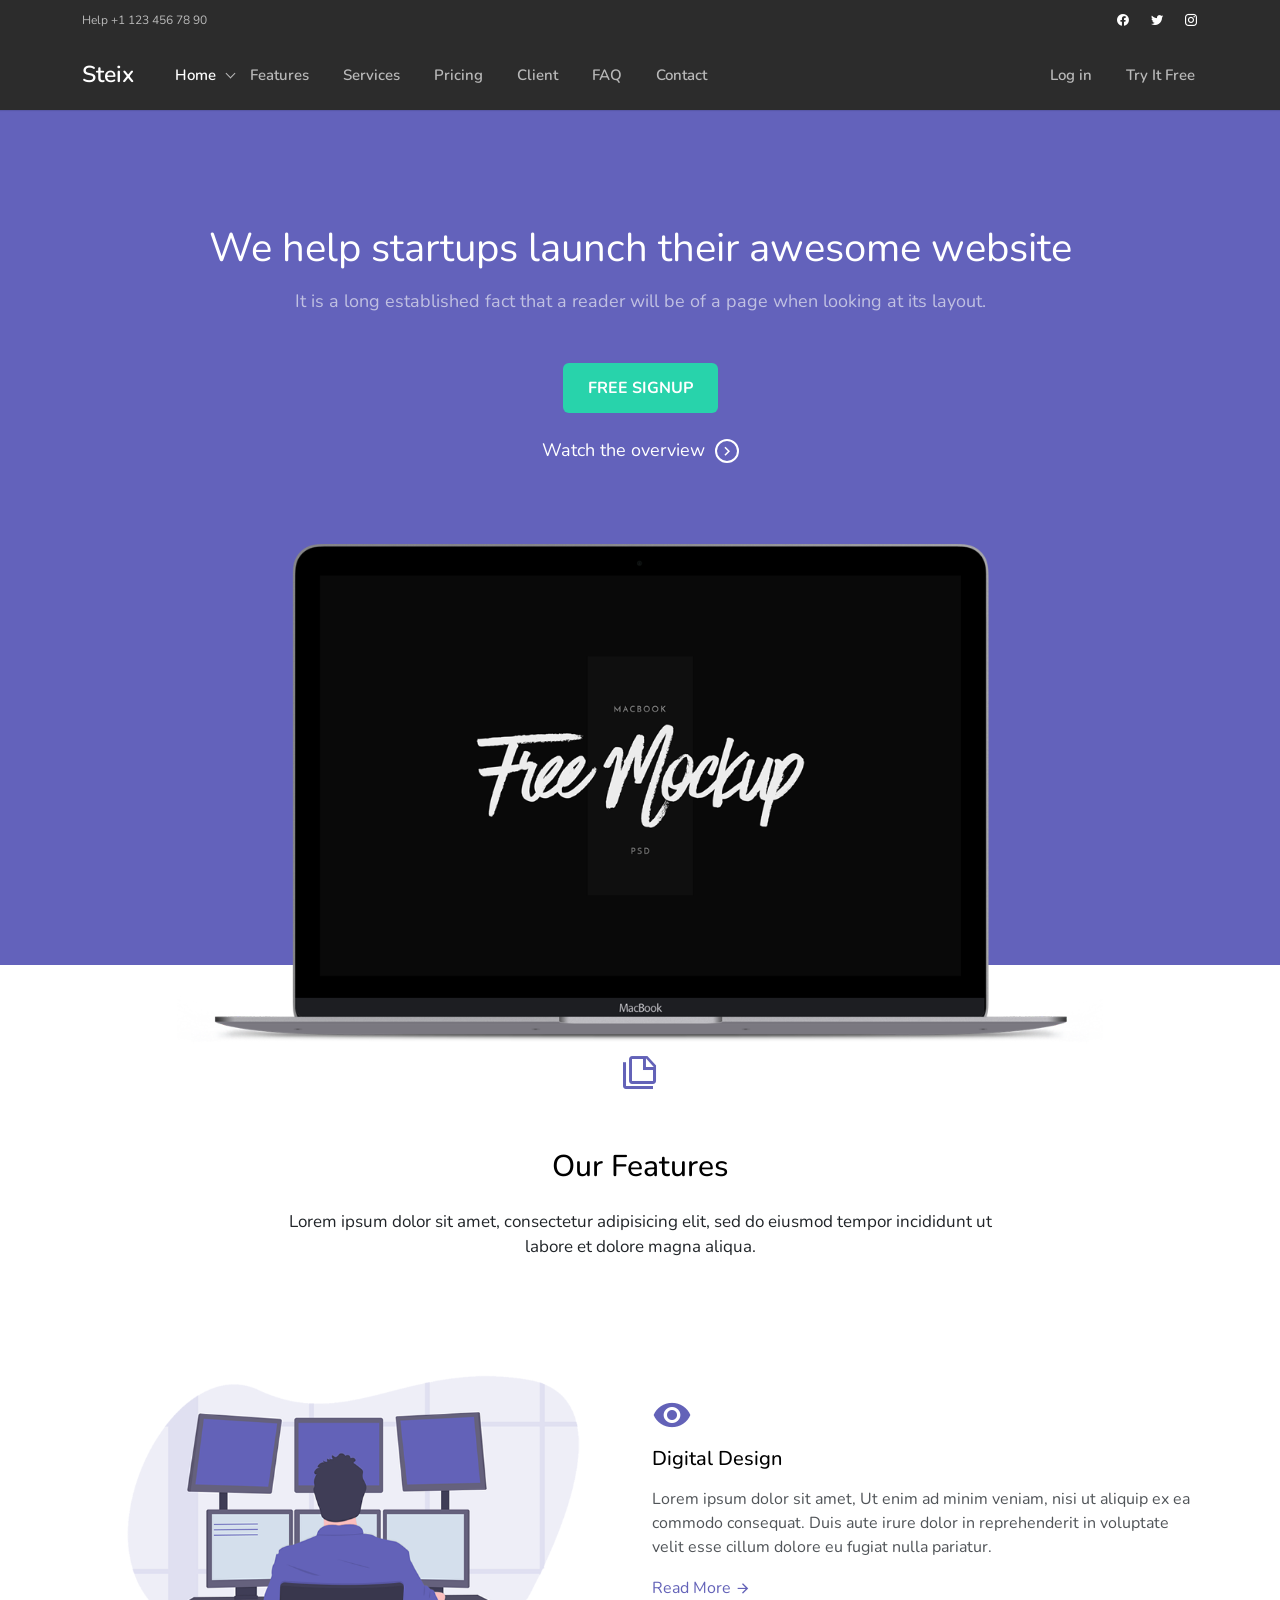
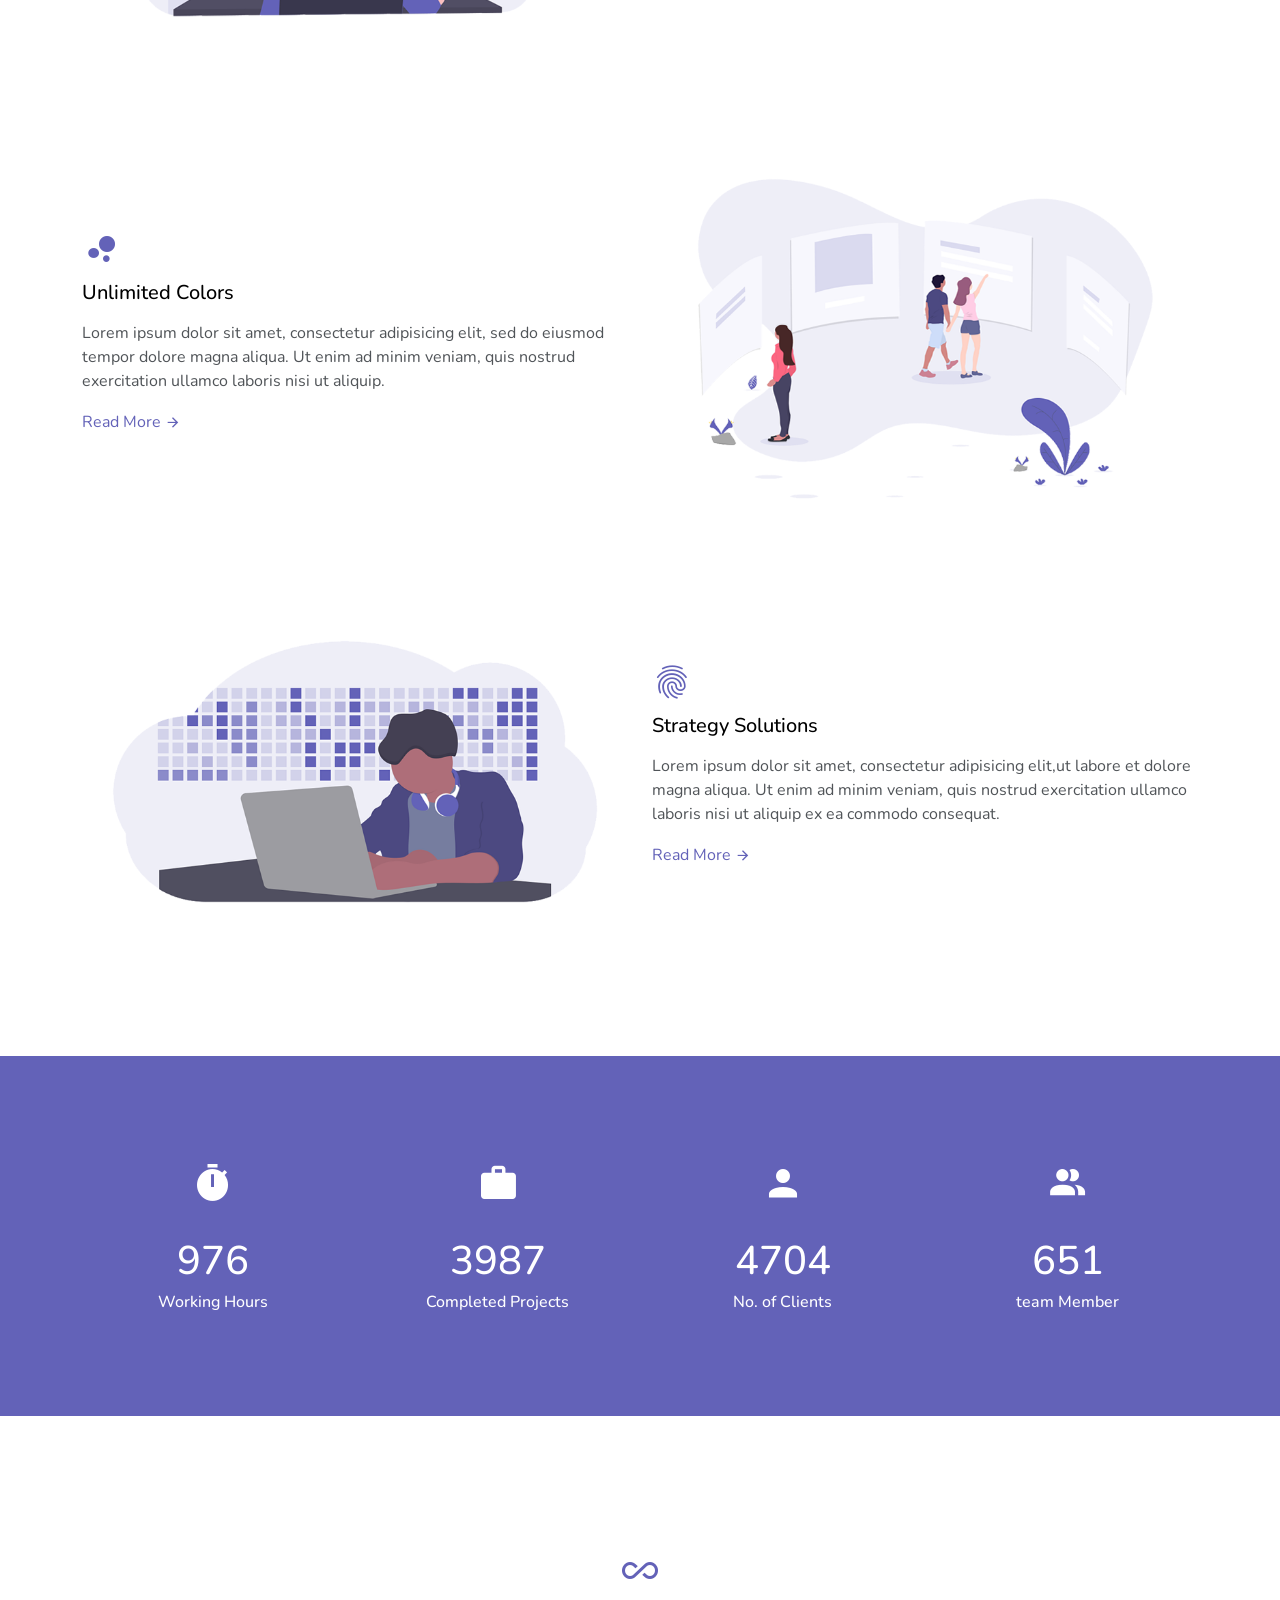
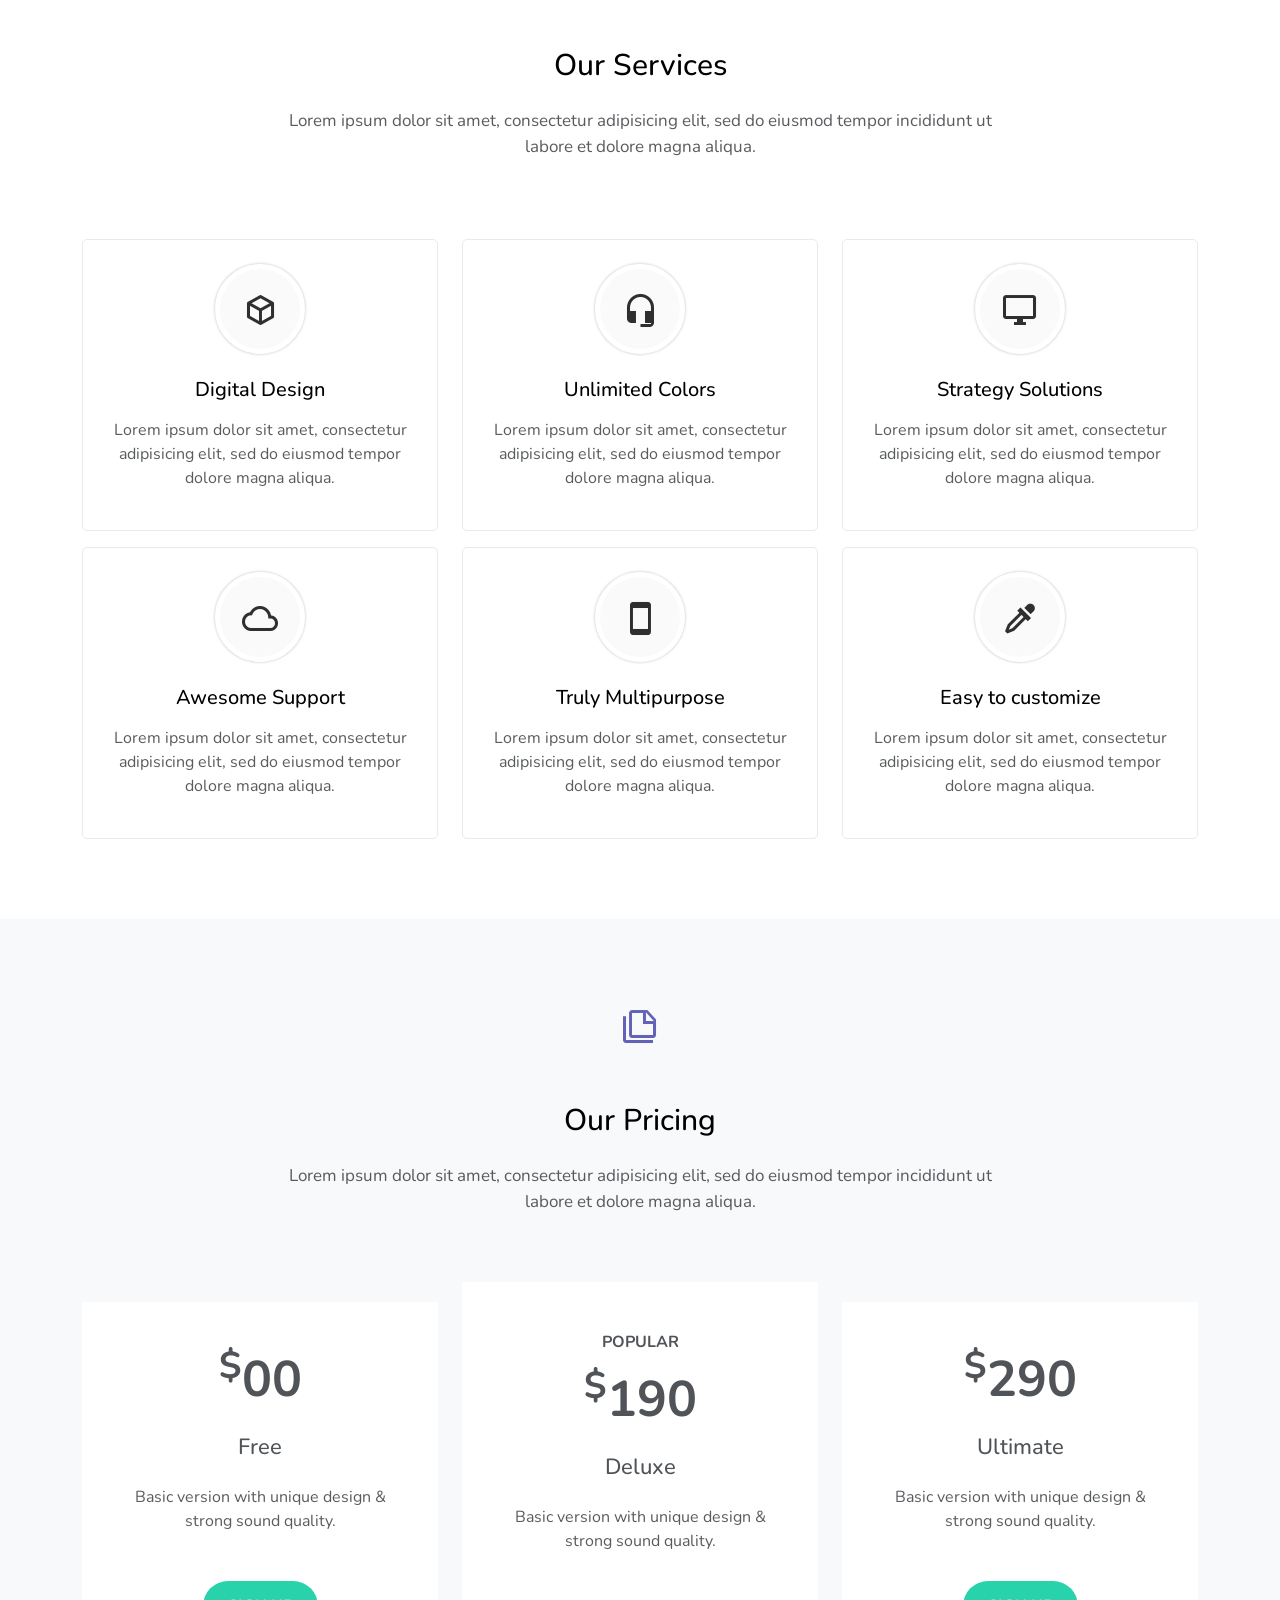
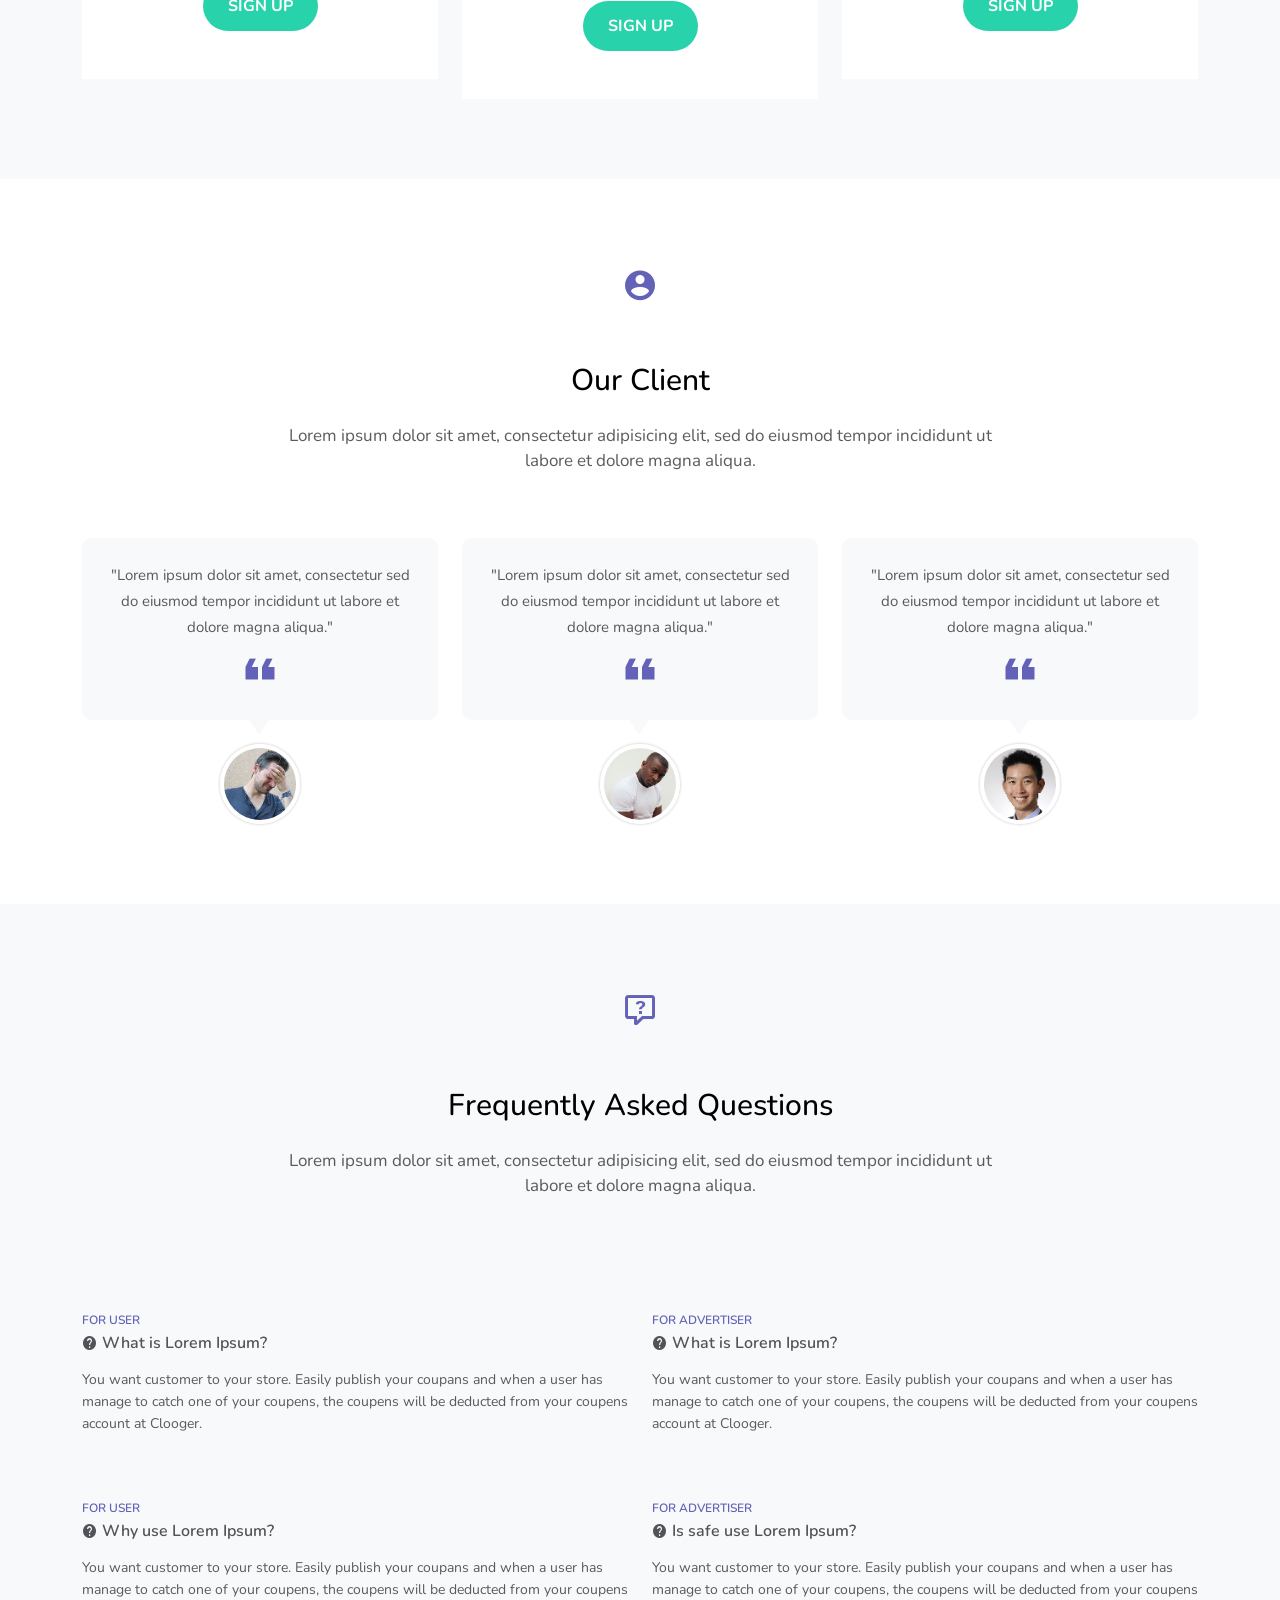
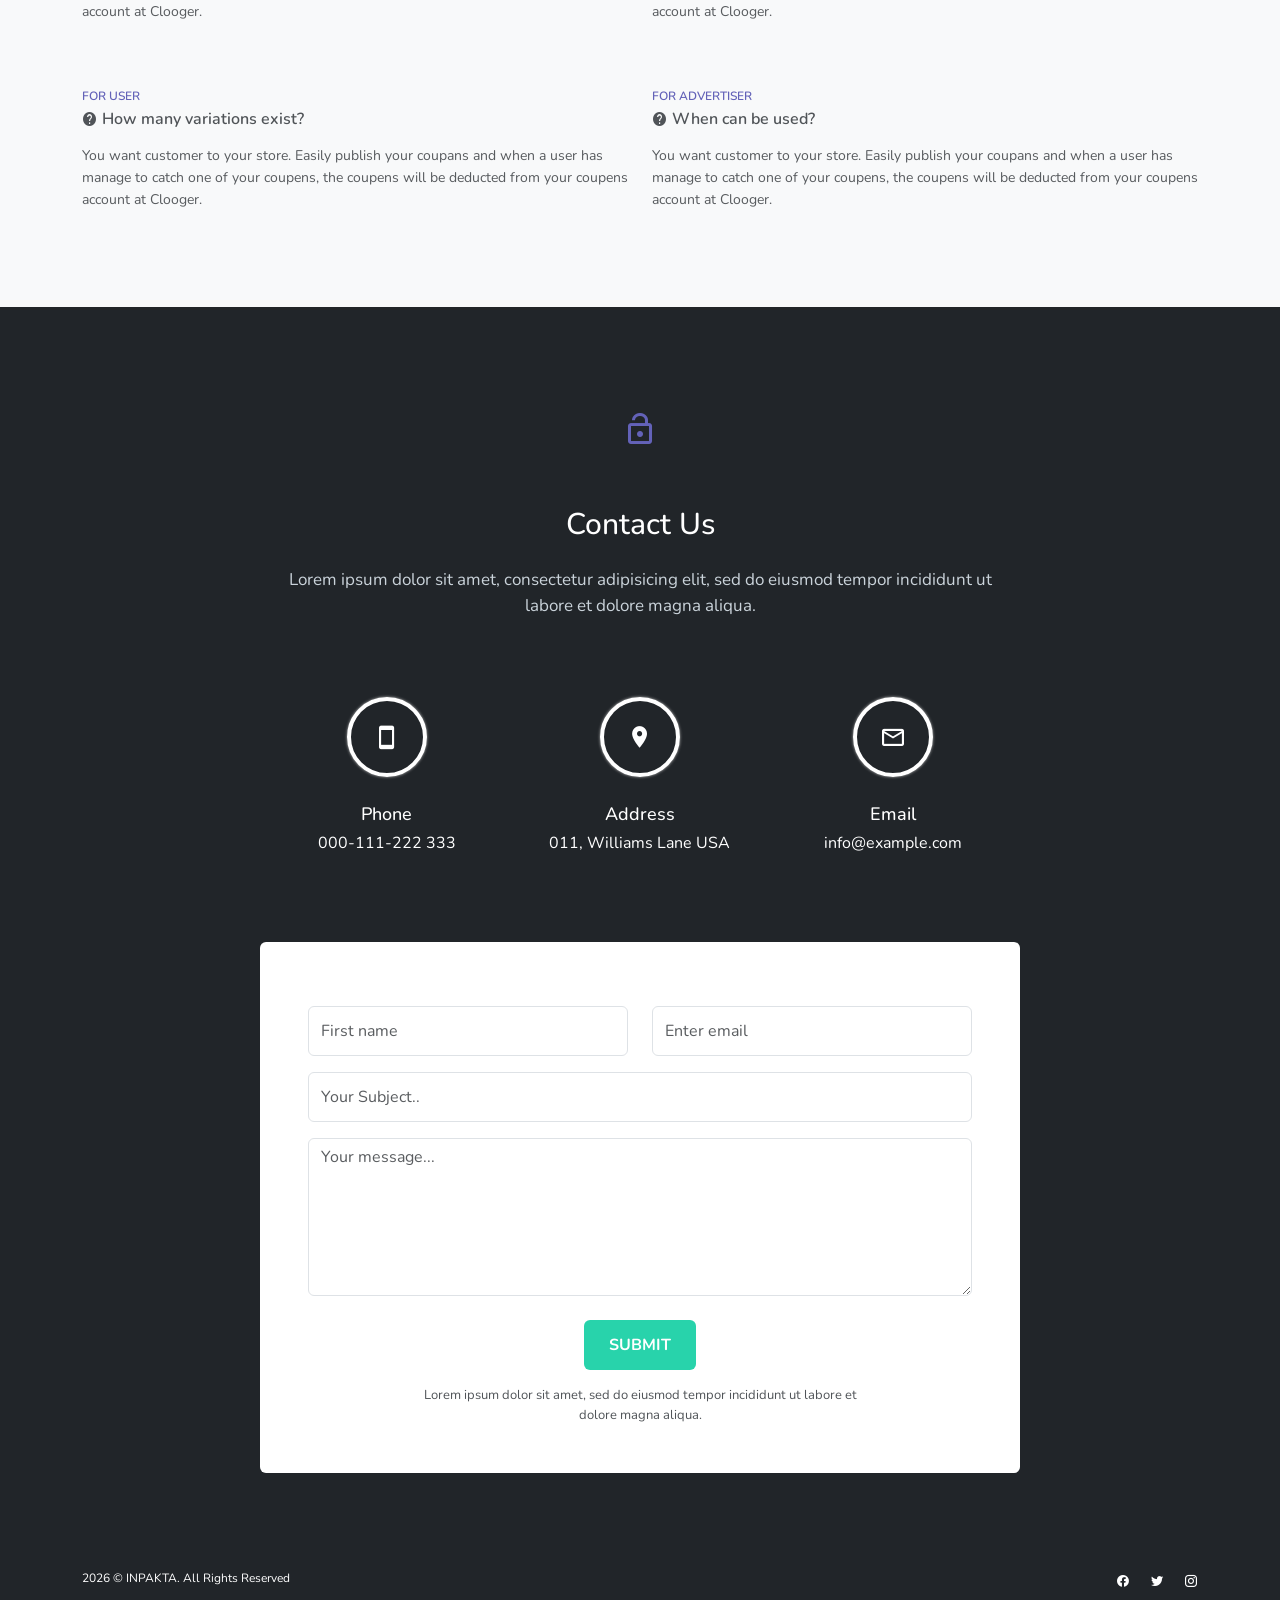
<file: index.html>
<!DOCTYPE html>
<html lang="en">
    <head>
        <meta charset="utf-8">
        <meta name="viewport" content="width=device-width, initial-scale=1.0">
        <meta name="description" content="Responsive bootstrap landing template">
        <meta name="author" content="Themesbrand">

        <link rel="shortcut icon" href="images/favicon.ico">

        <title>Steix - Responsive Multipurpose Landing Page Template</title>

        <!-- Google Fonts -->
        <link href="https://fonts.googleapis.com/css?family=Nunito:400,600,700" rel="stylesheet">

        <!-- Magnific-popup -->
        <link rel="stylesheet" href="css/magnific-popup.css">

        <!-- Bootstrap core CSS -->
        <link href="css/bootstrap.min.css" rel="stylesheet">

        <!-- materialdesign icons CSS -->
        <link href="css/materialdesignicons.min.css" rel="stylesheet">

        <!-- Custom styles for this template -->
        <link href="css/menu.css" rel="stylesheet">
        <link href="css/style.css" rel="stylesheet">

    </head>


    <body>
    

        <!-- TAGLINE HEADER START-->
        <div class="topbar"> 
            <div class="container"> 
                <div>
                <div class="float-start"> 
                    <div class="phone-topbar">
                        <p class="mb-0">Help +1 123 456 78 90</p> 
                    </div>                  
                </div>
                <div class="float-end">
                    <ul class="list-inline social pb-0 pt-2">
                        <li class="list-inline-item ps-2"><a href="#" class="text-white"><i class="mdi mdi-facebook"></i></a></li>
                        <li class="list-inline-item ps-2"><a href="#" class="text-white"><i class="mdi mdi-twitter"></i></a></li>
                        <li class="list-inline-item ps-2"><a href="#" class="text-white"><i class="mdi mdi-instagram"></i></a></li>
                    </ul>
                </div>
            </div>
                <div class="clearfix"></div>
            </div>
        </div>
        <!-- Static navbar -->



        <!-- Navigation Bar-->
        <header id="topnav" class="defaultscroll sticky fixed-top">
            <div class="container">
                <!-- Logo container-->
                <div>
                    <a href="index.html" class="logo">
                        Steix
                    </a>
                </div>
                <!-- End Logo container-->
                <div class="menu-extras">

                    <div class="menu-item">
                        <!-- Mobile menu toggle-->
                        <a class="navbar-toggle">
                            <div class="lines">
                                <span></span>
                                <span></span>
                                <span></span>
                            </div>
                        </a>
                        <!-- End mobile menu toggle-->
                    </div>
                </div>

                <div id="navigation">
                    <!-- Navigation Menu-->
                    <ul class="navigation-menu ">
                        <li class="has-submenu active">
                            <a href="#home">Home</a>
                            <span class="menu-arrow"></span>
                            <ul class="submenu">
                                <li>
                                    <a href="index.html">Home Default</a>
                                </li>
                                <li>
                                    <a href="index_2.html">Home Text-Typed</a>
                                </li>
                                <li>
                                    <a href="index_3.html">Home Text-Rotate </a>
                                </li>
                                <li>
                                    <a href="index_4.html">Home Image</a>
                                </li>
                                <li>
                                    <a href="index_5.html">Home Video</a>
                                </li>
                                <li>
                                    <a href="index_6.html">Home Half-Screen</a>
                                </li>
                                <li>
                                    <a href="index_7.html">Home Slider</a>
                                </li>
                                <li>
                                    <a href="index_8.html">Home Animate</a>
                                </li>                                
                                <li>
                                    <a href="index_9.html">Home Lightbar</a>
                                </li>                                  
                                <li>
                                    <a href="index_10.html">Home Animation</a>
                                </li>
                            </ul>
                        </li>

                        <li class="has-submenu ">
                            <a href="#features">Features</a>
                        </li>

                        <li class="has-submenu">
                            <a href="#services">Services</a>
                        </li>

                        <li class="has-submenu">
                            <a href="#pricing">Pricing</a>
                        </li>

                        <li class="has-submenu">
                            <a href="#client">Client</a>
                        </li>

                        <li class="has-submenu">
                            <a href="#faq">FAQ</a>
                        </li>

                        <li class="has-submenu">
                            <a href="#contact">Contact</a>
                        </li>
                        <li class="has-submenu mobile-block">
                            <a href="login.html">Log in</a>
                        </li>

                        <li class="has-submenu mobile-block">
                            <a href="signup.html">Try It Free</a>
                        </li>
                    </ul>
                    <ul class="navigation-menu menu-right">
                        <li class="mobile-none">
                            <a href="login.html">Log in</a>
                        </li>
                        <li class="mobile-none">
                            <a href="signup.html">Try It Free</a>
                        </li>
                    </ul>
                    <!-- End navigation menu-->
                </div>
            </div>
        </header>
        <!-- End Navigation Bar-->


        <!-- START HOME  -->
        <section class="home-bg-color" id="home">
            <div class="container">
                <div class="row justify-content-center">
                    <div class="col-md-10 text-center text-white">
                        <h1 class="mt-5 pt-5 home-title">We help startups launch their awesome website</h1>
                        <p class="home-subtitle mx-auto pt-2">It is a long established fact that a reader will be of a page when looking at its layout.</p>
                        <div class="mt-5">
                            <a href="#" class="btn btn-custom">Free Signup</a>
                        </div>
                        <a href="https://vimeo.com/108096448" class="pt-4 video-play-icon watch-overview d-inline-block text-white">Watch the overview &nbsp;<i class="mdi mdi-chevron-right"></i></a>
                        <div class=""> 
                            <img src="images/macbook.png" alt="" class="img-fluid center-block home-dashboard">
                        </div>
                    </div>
                </div>
            </div>
        </section>
        <!-- END HOME -->

        <!-- START FEATURES -->
        <section class="section" id="features">
            <div class="container">
                <div class="row justify-content-center">
                    <div class="col-md-8 text-center">
                        <div class="title-icon">
                            <i class="mdi mdi-note-multiple-outline"></i>
                        </div>
                        <h3 class="section-title pt-5">Our Features</h3>
                        <p class="section-subtitle text-dark pt-3">Lorem ipsum dolor sit amet, consectetur adipisicing elit, sed do eiusmod tempor incididunt ut labore et dolore magna aliqua.</p>
                    </div>
                </div>
                <div class="row vertical-content">
                    <div class="col-md-6 pt-4">
                        <img src="images/service-1.png" alt="" class="img-fluid rounded">
                    </div>
                    <div class="col-md-6">
                        <div class="features-box">
                            <div class="features-icon">
                                <i class="mdi mdi-eye text-custom"></i>
                            </div>
                            <div class="features-desc">
                                <h5>Digital Design</h5>
                                <p class="pt-2">Lorem ipsum dolor sit amet, Ut enim ad minim veniam, nisi ut aliquip ex ea commodo consequat. Duis aute irure dolor in reprehenderit in voluptate velit esse cillum dolore eu fugiat nulla pariatur.</p>
                                <a href="#" class="text-custom features-more">Read More <i class="mdi mdi-arrow-right"></i></a>
                            </div>
                        </div>
                    </div>
                </div>
                <div class="row vertical-content">
                    <div class="col-md-6">
                        <div class="features-box">
                            <div class="features-icon">
                                <i class="mdi mdi-chart-bubble text-custom"></i>
                            </div>
                            <div class="features-desc">
                                <h5>Unlimited Colors</h5>
                                <p class="pt-2">Lorem ipsum dolor sit amet, consectetur adipisicing elit, sed do eiusmod tempor dolore magna aliqua. Ut enim ad minim veniam, quis nostrud exercitation ullamco laboris nisi ut aliquip.</p>
                                <a href="#" class="text-custom features-more">Read More <i class="mdi mdi-arrow-right"></i></a>
                            </div>
                        </div>
                    </div>
                    <div class="col-md-6 pt-4">
                        <img src="images/service-2.png" alt="" class="img-fluid rounded">
                    </div>
                </div>
                <div class="row vertical-content">
                    <div class="col-md-6 pt-4">
                        <img src="images/service-3.png" alt="" class="img-fluid rounded">
                    </div>
                    <div class="col-md-6">
                        <div class="features-box">
                            <div class="features-icon">
                                <i class="mdi mdi-fingerprint text-custom"></i>
                            </div>
                            <div class="features-desc">
                                <h5>Strategy Solutions</h5>
                                <p class="pt-2">Lorem ipsum dolor sit amet, consectetur adipisicing elit,ut labore et dolore magna aliqua. Ut enim ad minim veniam, quis nostrud exercitation ullamco laboris nisi ut aliquip ex ea commodo consequat. </p>
                                <a href="#" class="text-custom features-more">Read More <i class="mdi mdi-arrow-right"></i></a>
                            </div>
                        </div>
                    </div>
                </div>
            </div>
        </section>
        <!-- END FEATURES -->

        <!-- START COUNTER -->
        <section class="section bg-custom">
            <div class="container">
                <div class="row justify-content-center" id="counter">
                    <div class="col-md-3 text-white text-center pt-3 pb-3">
                        <div class="counter-icon">
                            <i class="mdi mdi-timer"></i>
                        </div>
                        <h1 class="counter-value" data-count="1200">0</h1>
                        <h5 class="counter-name">Working Hours</h5>
                    </div>

                    <div class="col-md-3 text-white text-center pt-3 pb-3">
                        <div class="counter-icon">
                            <i class="mdi mdi-briefcase"></i>
                        </div>
                        <h1 class="counter-value" data-count="4900">10</h1>
                        <h5 class="counter-name">Completed Projects</h5>
                    </div>

                    <div class="col-md-3 text-white text-center pt-3 pb-3">
                        <div class="counter-icon">
                            <i class="mdi mdi-account"></i>
                        </div>
                        <h1 class="counter-value" data-count="5645">608</h1>
                        <h5 class="counter-name">No. of Clients</h5>
                    </div>
                    <div class="col-md-3 text-white text-center pt-3 pb-3"> 
                        <div class="counter-icon">
                            <i class="mdi mdi-account-multiple"></i>
                        </div>                       
                        <h1 class="counter-value" data-count="800">2</h1>
                        <h5 class="counter-name">team Member</h5>
                    </div>

                </div>
            </div>
        </section>
        <!-- END COUNTER -->

        <!-- START SERVICES -->
        <section class="section" id="services">
            <div class="container">
                <div class="row justify-content-center pt-5">
                    <div class="col-md-8">
                        <div class="text-center">
                            <div class="title-icon">
                                <i class="mdi mdi-all-inclusive text-custom"></i>
                            </div>
                            <h3 class="section-title pt-5">Our Services</h3>
                            <p class="section-subtitle pt-3 text-muted">Lorem ipsum dolor sit amet, consectetur adipisicing elit, sed do eiusmod tempor incididunt ut labore et dolore magna aliqua.</p>
                        </div>
                    </div>
                </div>
                <div class="row mt-5">
                    <div class="col-md-4">
                        <div class="service-box text-center p-4 mt-3">
                            <div class="service-icon">
                                <i class="mdi mdi-cube-outline text-custom"></i>
                            </div>
                            <div class="service-desc pt-4">
                                <h5>Digital Design</h5>
                                <p class="pt-2 text-muted">Lorem ipsum dolor sit amet, consectetur adipisicing elit, sed do eiusmod tempor dolore magna aliqua.</p>
                            </div>
                        </div>
                    </div>
                    <div class="col-md-4">
                        <div class="service-box text-center p-4 mt-3">
                            <div class="service-icon">
                                <i class="mdi mdi-headset text-custom"></i>
                            </div>
                            <div class="service-desc pt-4">
                                <h5>Unlimited Colors</h5>
                                <p class="pt-2 text-muted">Lorem ipsum dolor sit amet, consectetur adipisicing elit, sed do eiusmod tempor dolore magna aliqua.</p>
                            </div>
                        </div>
                    </div>
                    <div class="col-md-4">
                        <div class="service-box text-center p-4 mt-3">
                            <div class="service-icon">
                                <i class="mdi mdi-monitor text-custom"></i>
                            </div>
                            <div class="service-desc pt-4">
                                <h5>Strategy Solutions</h5>
                                <p class="pt-2 text-muted">Lorem ipsum dolor sit amet, consectetur adipisicing elit, sed do eiusmod tempor dolore magna aliqua.</p>
                            </div>
                        </div>
                    </div>
                </div>
                <div class="row">
                    <div class="col-md-4">
                        <div class="service-box text-center p-4 mt-3">
                            <div class="service-icon">
                                <i class="mdi mdi-cloud-outline text-custom"></i>
                            </div>
                            <div class="service-desc pt-4">
                                <h5>Awesome Support</h5>
                                <p class="pt-2 text-muted">Lorem ipsum dolor sit amet, consectetur adipisicing elit, sed do eiusmod tempor dolore magna aliqua.</p>
                            </div>
                        </div>
                    </div>
                    <div class="col-md-4">
                        <div class="service-box text-center p-4 mt-3">
                            <div class="service-icon">
                                <i class="mdi mdi-cellphone text-custom"></i>
                            </div>
                            <div class="service-desc pt-4">
                                <h5>Truly Multipurpose</h5>
                                <p class="pt-2 text-muted">Lorem ipsum dolor sit amet, consectetur adipisicing elit, sed do eiusmod tempor dolore magna aliqua.</p>
                            </div>
                        </div>
                    </div>
                    <div class="col-md-4">
                        <div class="service-box text-center p-4 mt-3">
                            <div class="service-icon">
                                <i class="mdi mdi-eyedropper text-custom"></i>
                            </div>
                            <div class="service-desc pt-4">
                                <h5>Easy to customize</h5>
                                <p class="pt-2 text-muted">Lorem ipsum dolor sit amet, consectetur adipisicing elit, sed do eiusmod tempor dolore magna aliqua.</p>
                            </div>
                        </div>
                    </div>
                </div>
            </div>
        </section>
        <!-- END SERVICES -->

        <!-- START PRICING -->
        <section class="section bg-light" id="pricing">
            <div class="container">
                <div class="row justify-content-center">
                    <div class="col-md-8">
                        <div class="text-center">
                            <div class="title-icon">
                                <i class="mdi mdi-note-multiple-outline"></i>
                            </div>
                            <h3 class="section-title pt-5">Our Pricing</h3>
                            <p class="section-subtitle pt-3 text-muted">Lorem ipsum dolor sit amet, consectetur adipisicing elit, sed do eiusmod tempor incididunt ut labore et dolore magna aliqua.</p>
                        </div>
                    </div>
                </div>
                <div class="row mt-5">
                    <div class="col-lg-4">
                        <div class="price-box p-5 bg-white text-center mt-4">
                            <div class="plan-price">
                                <h2><sup>$</sup>00</h2>
                            </div>
                            <div class="plan-name mt-4">
                                <h6>Free</h6>
                            </div>
                            <div class="plan-desc mt-4">
                                <p class="mb-0 text-muted">Basic version with unique design & strong sound quality.</p>
                            </div>
                            <div class="mt-5">
                                <a href="#" class="btn btn-custom btn-rounded">Sign Up</a>
                            </div>
                        </div>
                    </div>
                    <div class="col-lg-4">
                        <div class="price-box p-5 bg-white text-center mt-1">
                            <div class="plan-lable">
                                <p class="mb-3 text-uppercase">Popular</p>
                            </div>
                            <div class="plan-price">
                                <h2><sup>$</sup>190</h2>
                            </div>
                            <div class="plan-name mt-4">
                                <h6>Deluxe</h6>
                            </div>
                            <div class="plan-desc mt-4">
                                <p class="mb-0 text-muted">Basic version with unique design & strong sound quality.</p>
                            </div>
                            <div class="mt-5">
                                <a href="#" class="btn btn-custom btn-rounded">Sign Up</a>
                            </div>
                        </div>
                    </div>
                    <div class="col-lg-4">
                        <div class="price-box p-5 bg-white text-center mt-4">
                            <div class="plan-price">
                                <h2><sup>$</sup>290</h2>
                            </div>
                            <div class="plan-name mt-4">
                                <h6>Ultimate</h6>
                            </div>
                            <div class="plan-desc mt-4">
                                <p class="mb-0 text-muted">Basic version with unique design & strong sound quality.</p>
                            </div>
                            <div class="mt-5">
                                <a href="#" class="btn btn-custom btn-rounded">Sign Up</a>
                            </div>
                        </div>
                    </div>
                </div>
            </div>
        </section>
        <!-- END PRICING -->

        <!-- START TESTIMONIAL -->
        <section class="section bg-gray" id="client">
            <div class="container">
                <div class="row justify-content-center">
                    <div class="col-md-8">
                        <div class="text-center">
                            <div class="title-icon">
                                <i class="mdi mdi-account-circle"></i>
                            </div>
                            <h3 class="section-title pt-5">Our Client</h3>
                            <p class="section-subtitle pt-3 text-muted">Lorem ipsum dolor sit amet, consectetur adipisicing elit, sed do eiusmod tempor incididunt ut labore et dolore magna aliqua.</p>
                        </div>
                    </div>
                </div>
                <div class="row mt-5">
                    <div class="col-md-4">
                        <div class="testimonial-box">
                            <div class="testimonial-desc bg-light p-4">
                                <p class="text-center text-muted"><span>"</span>Lorem ipsum dolor sit amet, consectetur sed do eiusmod tempor incididunt ut labore et dolore magna aliqua.<span>"</span></p>
                                <p class="text-center mb-0 quote-icon text-custom"><i class="mdi mdi-format-quote-open"></i></p>
                            </div>
                            <div class="mt-4 testi-img">
                                <img src="images/image-1.png" alt="" class="img-fluid rounded-circle d-block mx-auto">
                            </div>
                        </div>
                    </div>
                    <div class="col-md-4">
                        <div class="testimonial-box">
                            <div class="testimonial-desc bg-light p-4">
                                <p class="text-center text-muted"><span>"</span>Lorem ipsum dolor sit amet, consectetur sed do eiusmod tempor incididunt ut labore et dolore magna aliqua.<span>"</span></p>
                                <p class="text-center mb-0 quote-icon text-custom"><i class="mdi mdi-format-quote-open"></i></p>
                            </div>
                            <div class="mt-4 testi-img">
                                <img src="images/image-2.png" alt="" class="img-fluid rounded-circle d-block mx-auto">
                            </div>
                        </div>
                    </div>
                    <div class="col-md-4">
                        <div class="testimonial-box">
                            <div class="testimonial-desc bg-light p-4">
                                <p class="text-center text-muted"><span>"</span>Lorem ipsum dolor sit amet, consectetur sed do eiusmod tempor incididunt ut labore et dolore magna aliqua.<span>"</span></p>
                                <p class="text-center mb-0 quote-icon text-custom"><i class="mdi mdi-format-quote-open"></i></p>
                            </div>
                            <div class="mt-4 testi-img">
                                <img src="images/image-3.png" alt="" class="img-fluid rounded-circle d-block mx-auto">
                            </div>
                        </div>
                    </div>
                </div>
            </div>
        </section>
        <!-- END TESTIMONIAL -->

        <!-- START FAQ -->
        <section class="section bg-light" id="faq">
            <div class="container">
                <div class="row justify-content-center">
                    <div class="col-md-8">
                        <div class="text-center">
                            <div class="title-icon">
                                <i class="mdi mdi-comment-question-outline"></i>
                            </div>
                            <h3 class="section-title pt-5">Frequently Asked Questions</h3>
                            <p class="section-subtitle pt-3 text-muted">Lorem ipsum dolor sit amet, consectetur adipisicing elit, sed do eiusmod tempor incididunt ut labore et dolore magna aliqua.</p>
                        </div>
                    </div>
                </div>
                <div class="row justify-content-center mt-5">
                    <div class="col-lg-6 faq-side"> 
                        <div class="faq pt-5">
                            <p class="text-uppercase user-title mb-1">for user</p>
                            <div class="faq-ans">
                                <h3 class="faq-title"><i class="mdi mdi-help-circle"></i> What is Lorem Ipsum?</h3>
                                <p class="faq-sub-title text-muted pt-2">You want customer to your store. Easily publish your coupans and when a user has manage to catch one of your coupens, the coupens will be deducted from your coupens account at Clooger.</p>
                            </div>
                        </div> 
                        <div class="faq pt-5">
                            <p class="text-uppercase user-title mb-1 mb-1">for user</p>
                            <div class="faq-ans">
                                <h3 class="faq-title"><i class="mdi mdi-help-circle"></i> Why use Lorem Ipsum?</h3>
                                <p class="faq-sub-title text-muted pt-2">You want customer to your store. Easily publish your coupans and when a user has manage to catch one of your coupens, the coupens will be deducted from your coupens account at Clooger.</p>
                            </div>
                        </div>
                        <div class="faq pt-5">
                            <p class="text-uppercase user-title mb-1">for user</p>
                            <div class="faq-ans">
                                <h3 class="faq-title"><i class="mdi mdi-help-circle"></i> How many variations exist?</h3>
                                <p class="faq-sub-title text-muted pt-2">You want customer to your store. Easily publish your coupans and when a user has manage to catch one of your coupens, the coupens will be deducted from your coupens account at Clooger.</p>
                            </div>
                        </div>
                    </div>

                    <div class="col-lg-6 faq-side "> 
                        <div class="faq pt-5">
                            <p class="text-uppercase user-title mb-1">for advertiser</p>
                            <div class="faq-ans">
                                <h3 class="faq-title"><i class="mdi mdi-help-circle"></i> What is Lorem Ipsum?</h3>
                                <p class="faq-sub-title text-muted pt-2">You want customer to your store. Easily publish your coupans and when a user has manage to catch one of your coupens, the coupens will be deducted from your coupens account at Clooger.</p>
                            </div>
                        </div> 
                        <div class="faq pt-5">
                            <p class="text-uppercase user-title mb-1">for advertiser</p>
                            <div class="faq-ans">
                                <h3 class="faq-title"><i class="mdi mdi-help-circle"></i> Is safe use Lorem Ipsum?</h3>
                                <p class="faq-sub-title text-muted pt-2">You want customer to your store. Easily publish your coupans and when a user has manage to catch one of your coupens, the coupens will be deducted from your coupens account at Clooger.</p>
                            </div>
                        </div>
                        <div class="faq pt-5">
                            <p class="text-uppercase user-title mb-1">for advertiser</p>
                            <div class="faq-ans">
                                <h3 class="faq-title"><i class="mdi mdi-help-circle"></i> When can be used?</h3>
                                <p class="faq-sub-title text-muted pt-2">You want customer to your store. Easily publish your coupans and when a user has manage to catch one of your coupens, the coupens will be deducted from your coupens account at Clooger.</p>
                            </div>
                        </div>
                    </div>
                </div>
            </div>
        </section>
        <!-- END FAQ -->

        <!-- START CONTACT/FOOTER -->
        <section class="pt-5 bg-dark" id="contact">
            <div class="container">
                <div class="row justify-content-center pt-5">
                    <div class="col-md-8">
                        <div class="text-center">
                            <div class="title-icon">
                                <i class="mdi mdi-lock-open-outline"></i>
                            </div>
                            <h3 class="section-title text-white pt-5">Contact us</h3>
                            <p class="section-subtitle pt-3 text-whte">Lorem ipsum dolor sit amet, consectetur adipisicing elit, sed do eiusmod tempor incididunt ut labore et dolore magna aliqua.</p>
                        </div>
                    </div>
                </div>
                <div class="row justify-content-center">
                    <div class="col-lg-8">
                        <div class="row mt-5">
                            <div class="col-lg-4">
                                <div class="single-contact text-center text-white"> 
                                    <i class="mdi mdi-cellphone"></i>
                                    <h4>Phone</h4>
                                    <p>000-111-222 333</p>
                                </div>
                            </div>
                            <div class="col-lg-4">
                                <div class="single-contact text-center text-white"> 
                                    <i class="mdi mdi-map-marker"></i>
                                    <h4>Address</h4>
                                    <p>011, Williams Lane USA</p>
                                </div>
                            </div>
                            <div class="col-lg-4">
                                <div class="single-contact text-center text-white"> 
                                    <i class="mdi mdi-email-outline"></i>
                                    <h4>Email</h4>
                                    <p>info@example.com</p>
                                </div>
                            </div>
                        </div>
                    </div>
                </div>
                <div class="row justify-content-center mt-5">
                    <div class="col-lg-8 bg-white p-5 mt-4 rounded">
                        <div class="custom-form">
                            <div id="message"></div>
                            <form method="post" action="php/contact.php" name="contact-form" id="contact-form">
                                <div class="row">
                                    <div class="col-lg-6 mt-3">
                                        <input type="text" id="name" class="form-control" placeholder="First name">
                                    </div>
                                    <div class="col-lg-6 mt-3">
                                        <input type="email" id="email" class="form-control" id="exampleInputEmail1" placeholder="Enter email">
                                    </div>
                                </div>
                                <div class="row">
                                    <div class="col-lg-12 mt-3">
                                        <input type="text" id="subject" class="form-control" id="subject" placeholder="Your Subject.." />
                                    </div>
                                </div>
                                <div class="row">
                                    <div class="col-lg-12 mt-3">
                                        <textarea name="comments" id="comments" rows="6" class="form-control" placeholder="Your message..."></textarea>
                                    </div>
                                </div>
                                <div class="mt-4 text-center">
                                    <input type="submit" id="submit" name="send" class="submitBnt btn btn-custom" value="Submit">
                                    <div id="simple-msg"></div>
                                </div>
                                <div class="row justify-content-center">
                                    <div class="col-md-8">
                                        <p class="text-center submit-terms mb-0 mt-3">Lorem ipsum dolor sit amet, sed do eiusmod tempor incididunt ut labore et dolore magna aliqua.</p>
                                    </div>
                                </div>
                            </form>
                        </div>
                    </div>
                </div>
                <div class="row mt-5 pt-5 pb-2">
                    <div class="col-md-12">
                        <div class="text-white footer-alt">
                            <div class="float-start">
                                <p class="copyright-desc pb-0"><script>document.write(new Date().getFullYear())</script> © INPAKTA. All Rights Reserved</p>
                            </div>
                            <div class="float-end">
                                <ul class="list-inline social pb-0">
                                    <li class="list-inline-item ps-2"><a href="#" class="text-white"><i class="mdi mdi-facebook"></i></a></li>
                                    <li class="list-inline-item ps-2"><a href="#" class="text-white"><i class="mdi mdi-twitter"></i></a></li>
                                    <li class="list-inline-item ps-2"><a href="#" class="text-white"><i class="mdi mdi-instagram"></i></a></li>
                                </ul>
                            </div>
                        </div>
                    </div>
                </div>
            </div>
        </section>
        <!-- END CONTACT/FOOTER -->

        <!-- js placed at the end of the document so the pages load faster -->
        <script src="js/jquery.min.js"></script>
        <script src="js/bootstrap.bundle.min.js"></script>
        <script src="js/jquery.easing.min.js"></script>
        <script src="js/scrollspy.min.js"></script>
        <script src="js/jquery.magnific-popup.min.js"></script>
        <script src="js/counter.number.js"></script>
        <script src="js/menu.init.js"></script>
        <script src="js/contact.form.js"></script>

        <!--common script for all pages-->
        <script src="js/jquery.app.js"></script>

    </body>
</html>
</file>
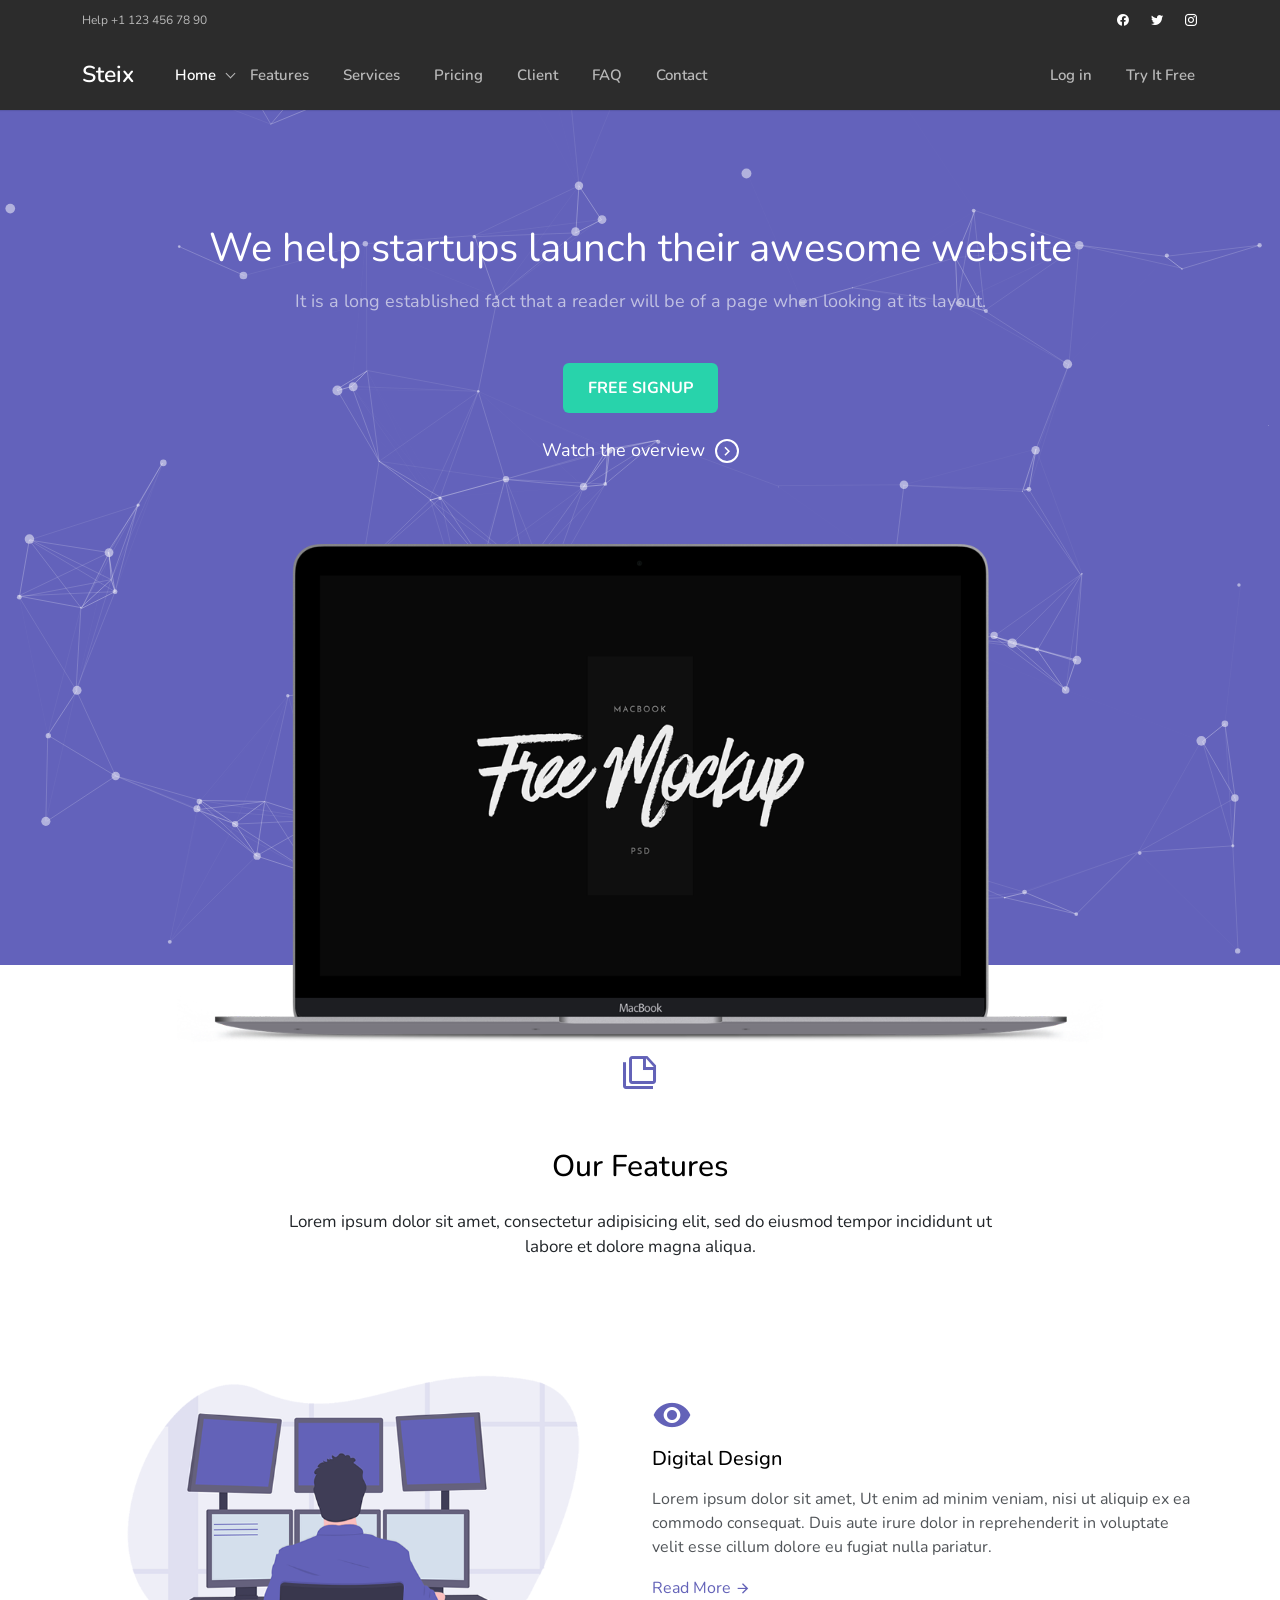
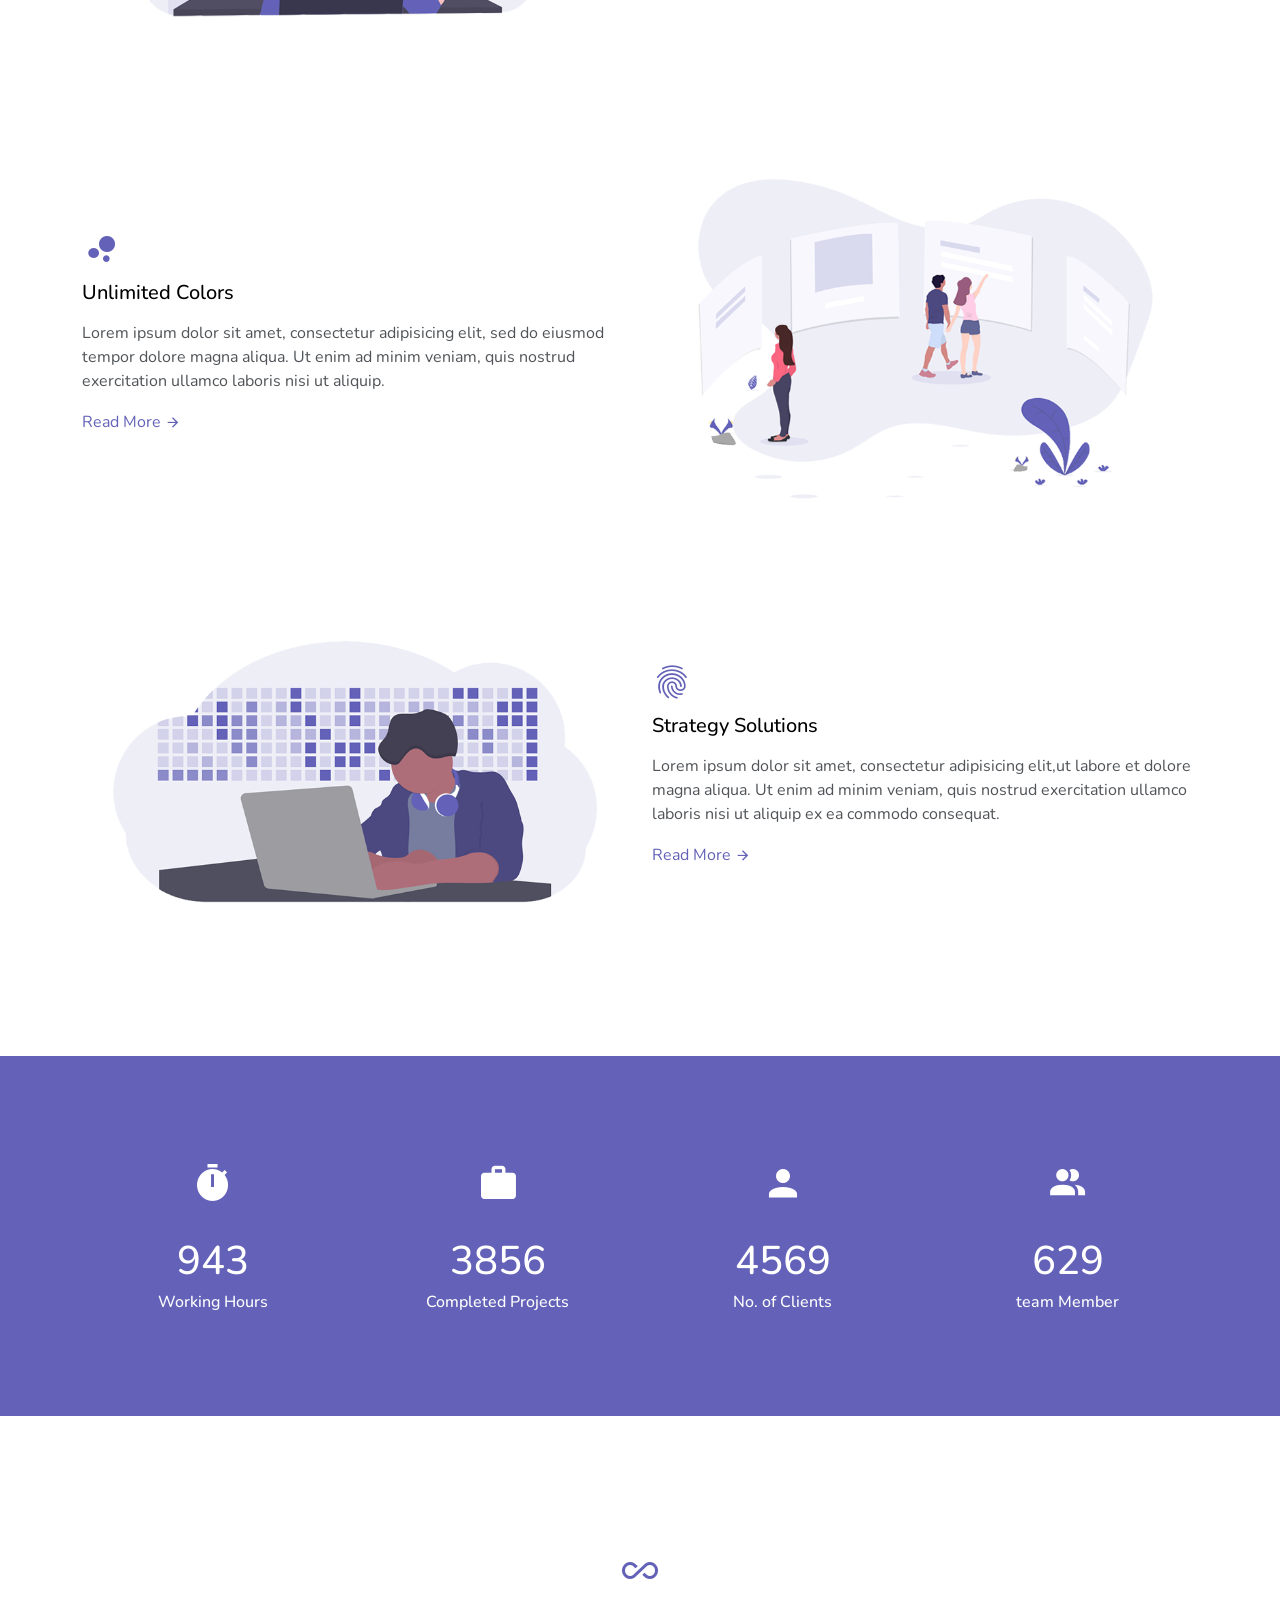
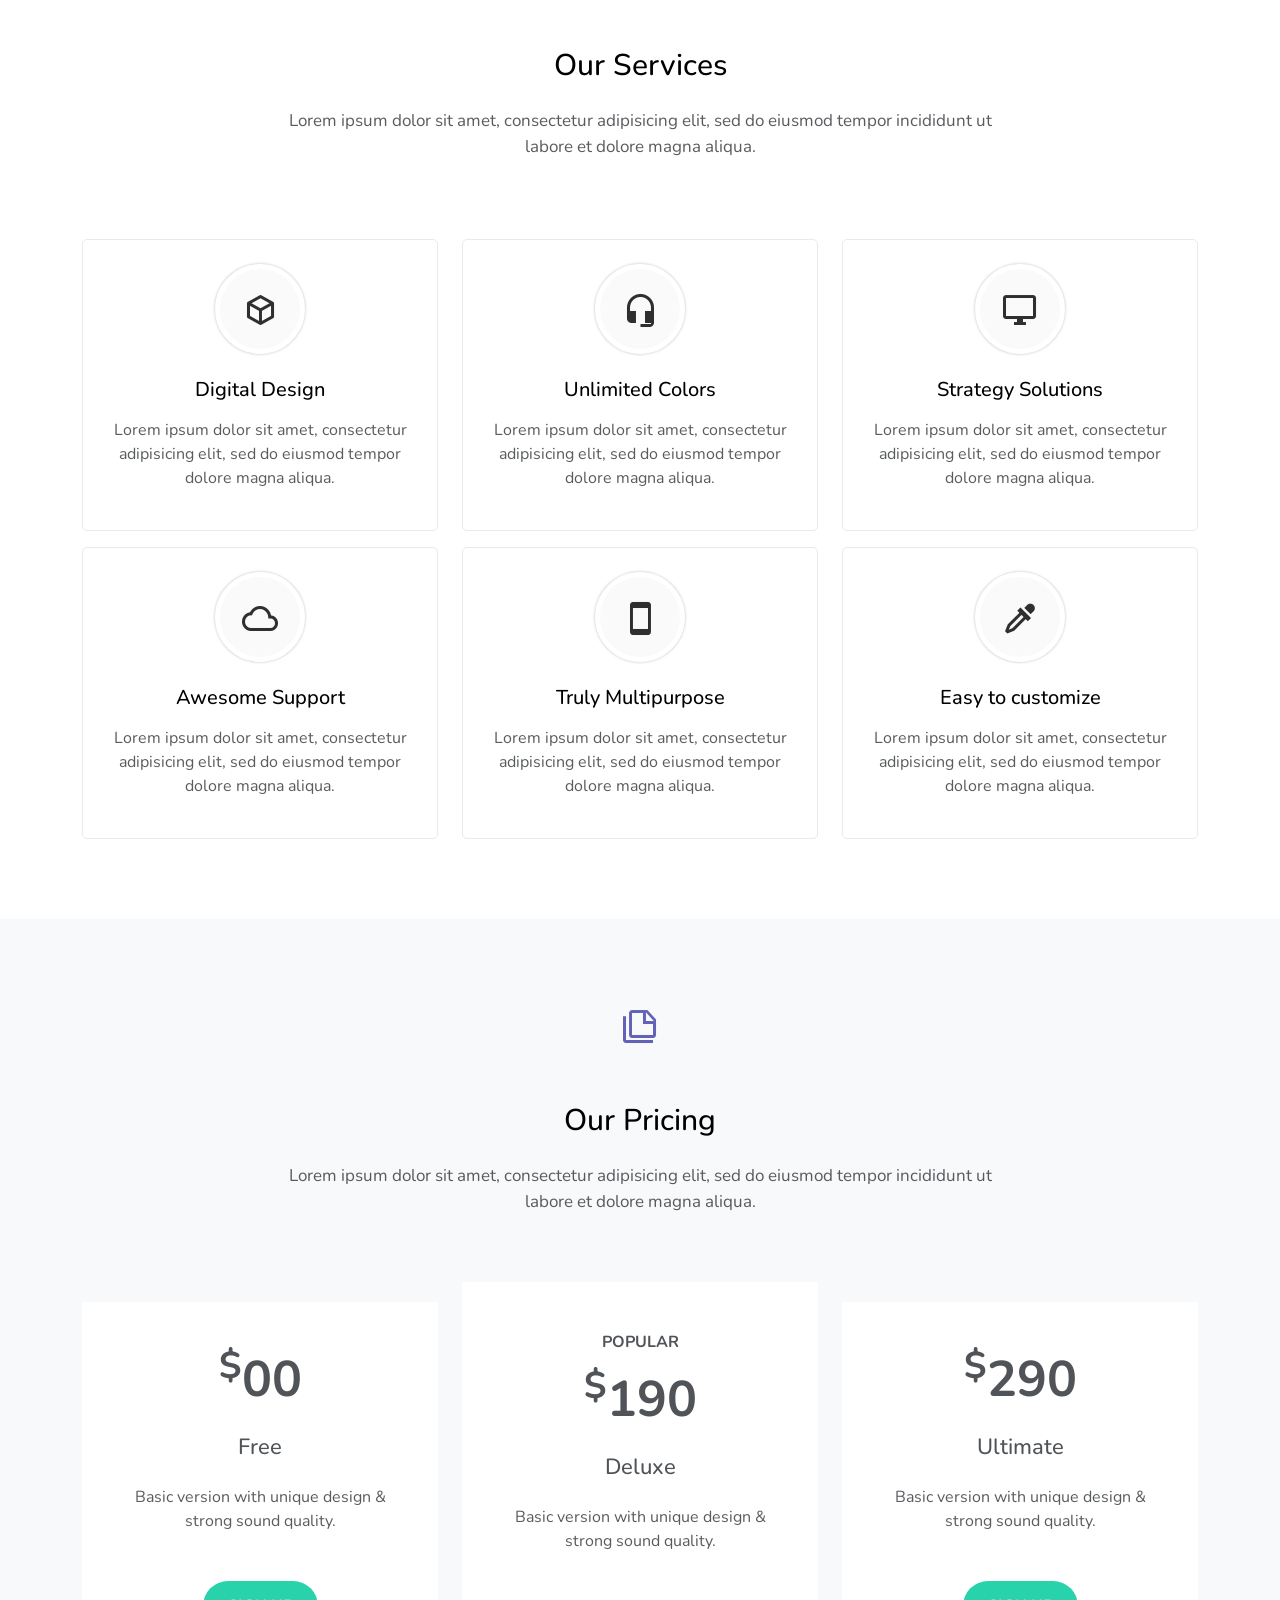
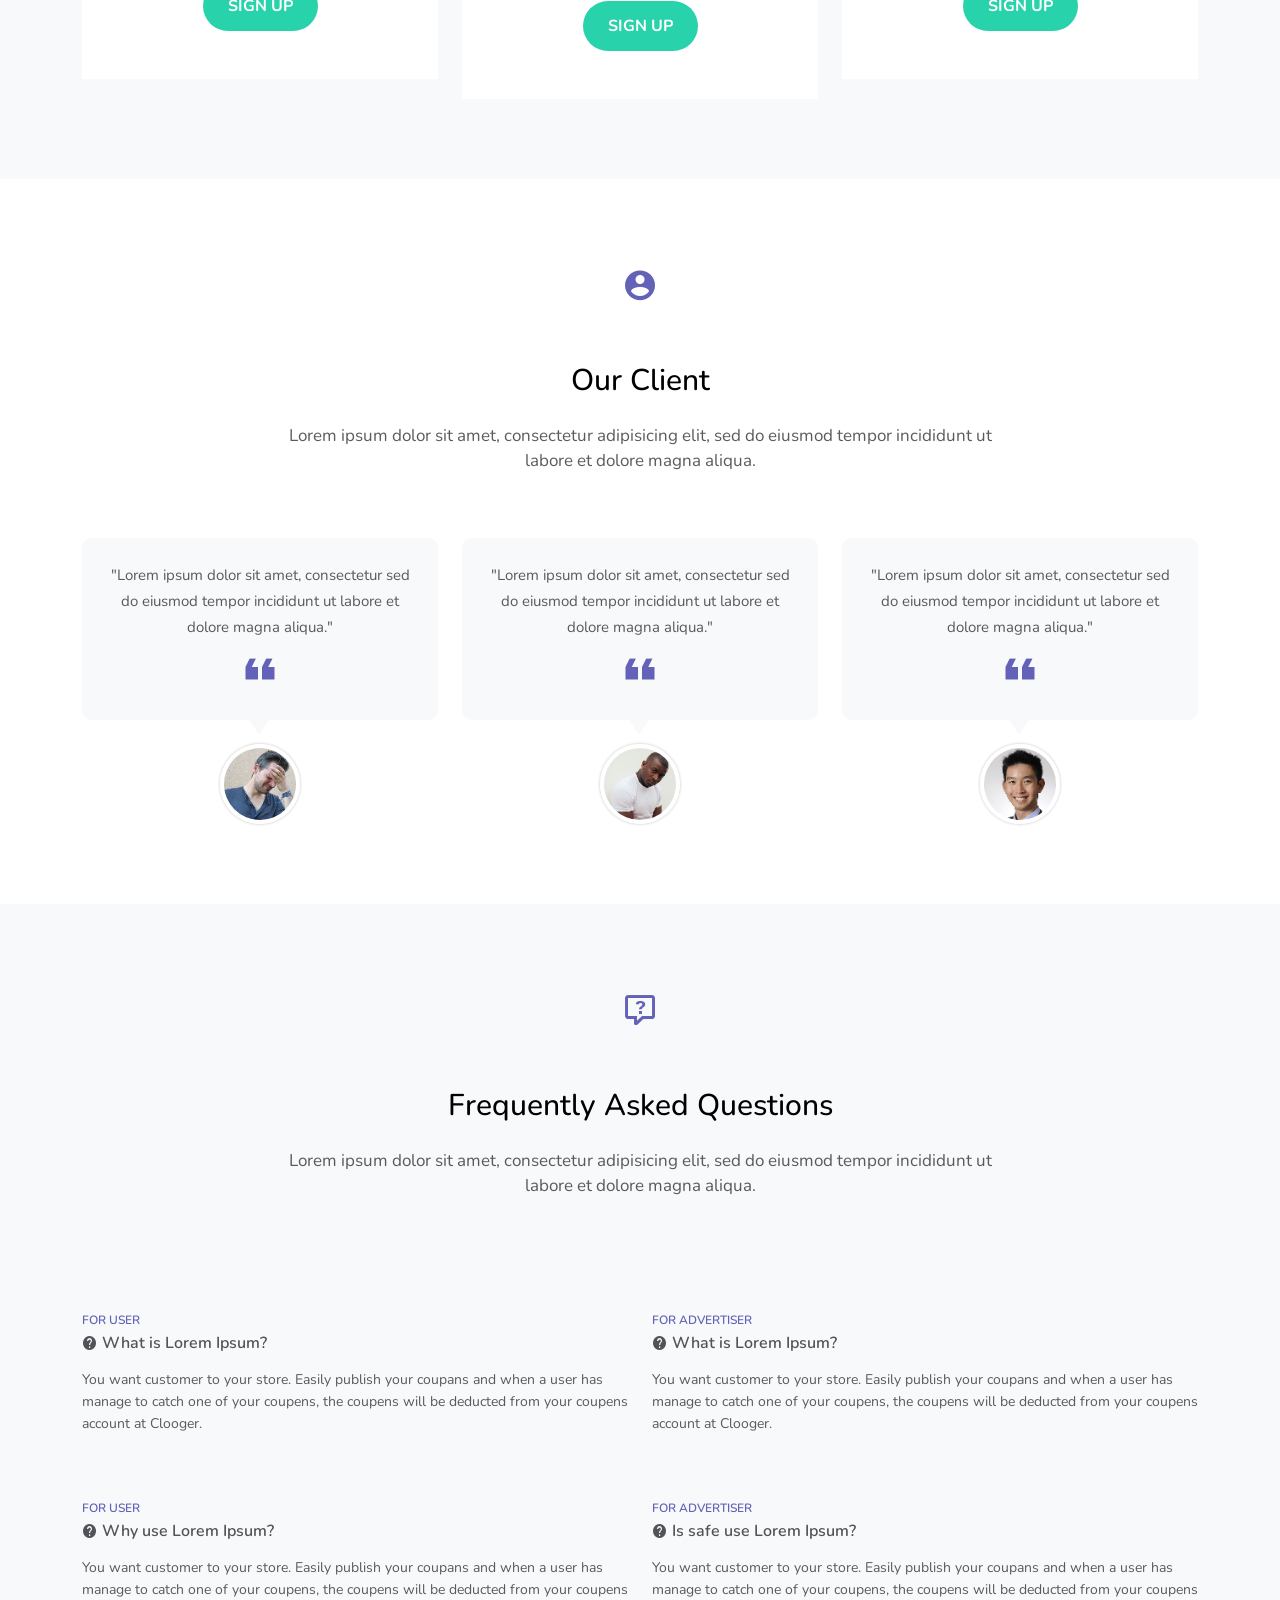
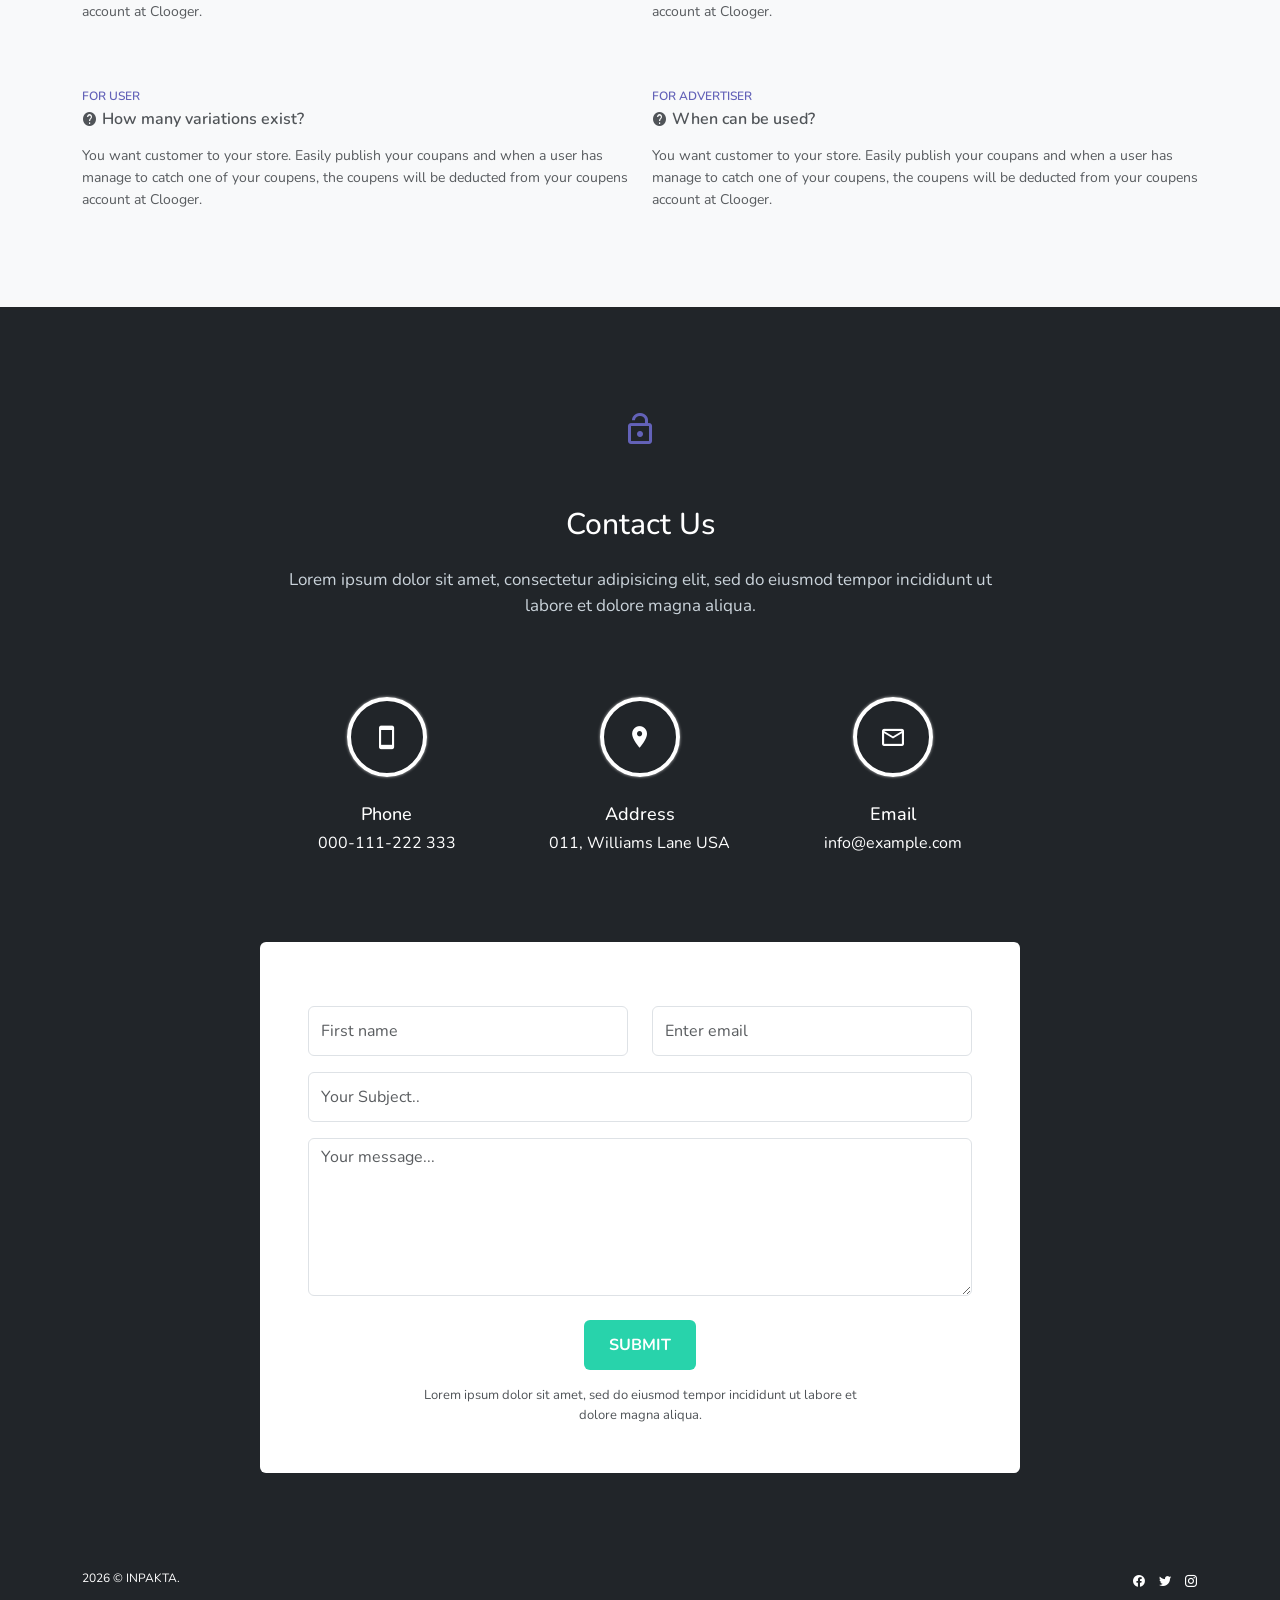
<file: index_10.html>
<!DOCTYPE html>
<html lang="en">
    <head>
        <meta charset="utf-8">
        <meta name="viewport" content="width=device-width, initial-scale=1.0">
        <meta name="description" content="Responsive bootstrap landing template">
        <meta name="author" content="Themesbrand">

        <link rel="shortcut icon" href="images/favicon.ico">

        <title>Steix - Responsive Multipurpose Landing Page Template</title>

        <!-- Google Fonts -->
        <link href="https://fonts.googleapis.com/css?family=Nunito:400,600,700" rel="stylesheet">

        <!-- Magnific-popup -->
        <link rel="stylesheet" href="css/magnific-popup.css">

        <!-- Bootstrap core CSS -->
        <link href="css/bootstrap.min.css" rel="stylesheet">

        <!-- materialdesign icons CSS -->
        <link href="css/materialdesignicons.min.css" rel="stylesheet">

        <!-- Custom styles for this template -->
        <link href="css/menu.css" rel="stylesheet">
        <link href="css/style.css" rel="stylesheet">

    </head>


    <body>
    

        <!-- TAGLINE HEADER START-->
        <div class="topbar"> 
            <div class="container"> 
                <div>
                <div class="float-start"> 
                    <div class="phone-topbar">
                        <p class="mb-0">Help +1 123 456 78 90</p> 
                    </div>                  
                </div>
                <div class="float-end">
                    <ul class="list-inline social pb-0 pt-2">
                        <li class="list-inline-item ps-2"><a href="#" class="text-white"><i class="mdi mdi-facebook"></i></a></li>
                        <li class="list-inline-item ps-2"><a href="#" class="text-white"><i class="mdi mdi-twitter"></i></a></li>
                        <li class="list-inline-item ps-2"><a href="#" class="text-white"><i class="mdi mdi-instagram"></i></a></li>
                    </ul>
                </div>
            </div>
                <div class="clearfix"></div>
            </div>
        </div>
        <!-- Static navbar -->




        <!-- Navigation Bar-->
        <header id="topnav" class="defaultscroll sticky fixed-top">
            <div class="container">
                <!-- Logo container-->
                <div>
                    <a href="index.html" class="logo">
                        Steix
                    </a>
                </div>
                <!-- End Logo container-->
                <div class="menu-extras">

                    <div class="menu-item">
                        <!-- Mobile menu toggle-->
                        <a class="navbar-toggle">
                            <div class="lines">
                                <span></span>
                                <span></span>
                                <span></span>
                            </div>
                        </a>
                        <!-- End mobile menu toggle-->
                    </div>
                </div>

                <div id="navigation">
                    <!-- Navigation Menu-->
                    <ul class="navigation-menu ">
                        <li class="has-submenu active">
                            <a href="#home">Home</a>
                            <span class="menu-arrow"></span>
                            <ul class="submenu">
                                <li>
                                    <a href="index.html">Home Default</a>
                                </li>
                                <li>
                                    <a href="index_2.html">Home Text-Typed</a>
                                </li>
                                <li>
                                    <a href="index_3.html">Home Text-Rotate </a>
                                </li>
                                <li>
                                    <a href="index_4.html">Home Image</a>
                                </li>
                                <li>
                                    <a href="index_5.html">Home Video</a>
                                </li>
                                <li>
                                    <a href="index_6.html">Home Half-Screen</a>
                                </li>
                                <li>
                                    <a href="index_7.html">Home Slider</a>
                                </li>
                                <li>
                                    <a href="index_8.html">Home Animate</a>
                                </li>                                
                                <li>
                                    <a href="index_9.html">Home Lightbar</a>
                                </li>                                 
                                <li>
                                    <a href="index_10.html">Home Animation</a>
                                </li>
                            </ul>
                        </li>

                        <li class="has-submenu ">
                            <a href="#features">Features</a>
                        </li>

                        <li class="has-submenu">
                            <a href="#services">Services</a>
                        </li>

                        <li class="has-submenu">
                            <a href="#pricing">Pricing</a>
                        </li>

                        <li class="has-submenu">
                            <a href="#client">Client</a>
                        </li>

                        <li class="has-submenu">
                            <a href="#faq">FAQ</a>
                        </li>

                        <li class="has-submenu">
                            <a href="#contact">Contact</a>
                        </li>
                        <li class="has-submenu mobile-block">
                            <a href="login.html">Log in</a>
                        </li>

                        <li class="has-submenu mobile-block">
                            <a href="signup.html">Try It Free</a>
                        </li>
                    </ul>
                    <ul class="navigation-menu menu-right">
                        <li class="mobile-none">
                            <a href="login.html">Log in</a>
                        </li>
                        <li class="mobile-none">
                            <a href="signup.html">Try It Free</a>
                        </li>
                    </ul>
                    <!-- End navigation menu-->
                </div>
            </div>
        </header>
        <!-- End Navigation Bar-->


        <!-- START HOME  -->
        <section class="home-bg-color" id="home">
            <div class="container slidero">
                <div class="row justify-content-center">
                    <div class="col-md-10 text-center text-white">
                        <h1 class="mt-5 pt-5 home-title">We help startups launch their awesome website</h1>
                        <p class="home-subtitle mx-auto pt-2">It is a long established fact that a reader will be of a page when looking at its layout.</p>
                        <div class="mt-5">
                            <a href="#" class="btn btn-custom">Free Signup</a>
                        </div>
                        <a href="https://vimeo.com/108096448" class="pt-4 video-play-icon watch-overview d-inline-block text-white">Watch the overview &nbsp;<i class="mdi mdi-chevron-right"></i></a>
                        <div class=""> 
                            <img src="images/macbook.png" alt="" class="img-fluid center-block home-dashboard">
                        </div>
                    </div>
                </div>
            </div>
        </section>
        <!-- END HOME -->

        <!-- START FEATURES -->
        <section class="section" id="features">
            <div class="container">
                <div class="row justify-content-center">
                    <div class="col-md-8 text-center">
                        <div class="title-icon">
                            <i class="mdi mdi-note-multiple-outline"></i>
                        </div>
                        <h3 class="section-title pt-5">Our Features</h3>
                        <p class="section-subtitle text-dark pt-3">Lorem ipsum dolor sit amet, consectetur adipisicing elit, sed do eiusmod tempor incididunt ut labore et dolore magna aliqua.</p>
                    </div>
                </div>
                <div class="row vertical-content">
                    <div class="col-md-6 pt-4">
                        <img src="images/service-1.png" alt="" class="img-fluid rounded">
                    </div>
                    <div class="col-md-6">
                        <div class="features-box">
                            <div class="features-icon">
                                <i class="mdi mdi-eye text-custom"></i>
                            </div>
                            <div class="features-desc">
                                <h5>Digital Design</h5>
                                <p class="pt-2">Lorem ipsum dolor sit amet, Ut enim ad minim veniam, nisi ut aliquip ex ea commodo consequat. Duis aute irure dolor in reprehenderit in voluptate velit esse cillum dolore eu fugiat nulla pariatur.</p>
                                <a href="#" class="text-custom features-more">Read More <i class="mdi mdi-arrow-right"></i></a>
                            </div>
                        </div>
                    </div>
                </div>
                <div class="row vertical-content">
                    <div class="col-md-6">
                        <div class="features-box">
                            <div class="features-icon">
                                <i class="mdi mdi-chart-bubble text-custom"></i>
                            </div>
                            <div class="features-desc">
                                <h5>Unlimited Colors</h5>
                                <p class="pt-2">Lorem ipsum dolor sit amet, consectetur adipisicing elit, sed do eiusmod tempor dolore magna aliqua. Ut enim ad minim veniam, quis nostrud exercitation ullamco laboris nisi ut aliquip.</p>
                                <a href="#" class="text-custom features-more">Read More <i class="mdi mdi-arrow-right"></i></a>
                            </div>
                        </div>
                    </div>
                    <div class="col-md-6 pt-4">
                        <img src="images/service-2.png" alt="" class="img-fluid rounded">
                    </div>
                </div>
                <div class="row vertical-content">
                    <div class="col-md-6 pt-4">
                        <img src="images/service-3.png" alt="" class="img-fluid rounded">
                    </div>
                    <div class="col-md-6">
                        <div class="features-box">
                            <div class="features-icon">
                                <i class="mdi mdi-fingerprint text-custom"></i>
                            </div>
                            <div class="features-desc">
                                <h5>Strategy Solutions</h5>
                                <p class="pt-2">Lorem ipsum dolor sit amet, consectetur adipisicing elit,ut labore et dolore magna aliqua. Ut enim ad minim veniam, quis nostrud exercitation ullamco laboris nisi ut aliquip ex ea commodo consequat. </p>
                                <a href="#" class="text-custom features-more">Read More <i class="mdi mdi-arrow-right"></i></a>
                            </div>
                        </div>
                    </div>
                </div>
            </div>
        </section>
        <!-- END FEATURES -->

        <!-- START COUNTER -->
        <section class="section bg-custom">
            <div class="container">
                <div class="row justify-content-center" id="counter">
                    <div class="col-md-3 text-white text-center pt-3 pb-3">
                        <div class="counter-icon">
                            <i class="mdi mdi-timer"></i>
                        </div>
                        <h1 class="counter-value" data-count="1200">0</h1>
                        <h5 class="counter-name">Working Hours</h5>
                    </div>

                    <div class="col-md-3 text-white text-center pt-3 pb-3">
                        <div class="counter-icon">
                            <i class="mdi mdi-briefcase"></i>
                        </div>
                        <h1 class="counter-value" data-count="4900">10</h1>
                        <h5 class="counter-name">Completed Projects</h5>
                    </div>

                    <div class="col-md-3 text-white text-center pt-3 pb-3">
                        <div class="counter-icon">
                            <i class="mdi mdi-account"></i>
                        </div>
                        <h1 class="counter-value" data-count="5645">608</h1>
                        <h5 class="counter-name">No. of Clients</h5>
                    </div>
                    <div class="col-md-3 text-white text-center pt-3 pb-3"> 
                        <div class="counter-icon">
                            <i class="mdi mdi-account-multiple"></i>
                        </div>                       
                        <h1 class="counter-value" data-count="800">2</h1>
                        <h5 class="counter-name">team Member</h5>
                    </div>

                </div>
            </div>
        </section>
        <!-- END COUNTER -->

        <!-- START SERVICES -->
        <section class="section" id="services">
            <div class="container">
                <div class="row justify-content-center pt-5">
                    <div class="col-md-8">
                        <div class="text-center">
                            <div class="title-icon">
                                <i class="mdi mdi-all-inclusive text-custom"></i>
                            </div>
                            <h3 class="section-title pt-5">Our Services</h3>
                            <p class="section-subtitle pt-3 text-muted">Lorem ipsum dolor sit amet, consectetur adipisicing elit, sed do eiusmod tempor incididunt ut labore et dolore magna aliqua.</p>
                        </div>
                    </div>
                </div>
                <div class="row mt-5">
                    <div class="col-md-4">
                        <div class="service-box text-center p-4 mt-3">
                            <div class="service-icon">
                                <i class="mdi mdi-cube-outline text-custom"></i>
                            </div>
                            <div class="service-desc pt-4">
                                <h5>Digital Design</h5>
                                <p class="pt-2 text-muted">Lorem ipsum dolor sit amet, consectetur adipisicing elit, sed do eiusmod tempor dolore magna aliqua.</p>
                            </div>
                        </div>
                    </div>
                    <div class="col-md-4">
                        <div class="service-box text-center p-4 mt-3">
                            <div class="service-icon">
                                <i class="mdi mdi-headset text-custom"></i>
                            </div>
                            <div class="service-desc pt-4">
                                <h5>Unlimited Colors</h5>
                                <p class="pt-2 text-muted">Lorem ipsum dolor sit amet, consectetur adipisicing elit, sed do eiusmod tempor dolore magna aliqua.</p>
                            </div>
                        </div>
                    </div>
                    <div class="col-md-4">
                        <div class="service-box text-center p-4 mt-3">
                            <div class="service-icon">
                                <i class="mdi mdi-monitor text-custom"></i>
                            </div>
                            <div class="service-desc pt-4">
                                <h5>Strategy Solutions</h5>
                                <p class="pt-2 text-muted">Lorem ipsum dolor sit amet, consectetur adipisicing elit, sed do eiusmod tempor dolore magna aliqua.</p>
                            </div>
                        </div>
                    </div>
                </div>
                <div class="row">
                    <div class="col-md-4">
                        <div class="service-box text-center p-4 mt-3">
                            <div class="service-icon">
                                <i class="mdi mdi-cloud-outline text-custom"></i>
                            </div>
                            <div class="service-desc pt-4">
                                <h5>Awesome Support</h5>
                                <p class="pt-2 text-muted">Lorem ipsum dolor sit amet, consectetur adipisicing elit, sed do eiusmod tempor dolore magna aliqua.</p>
                            </div>
                        </div>
                    </div>
                    <div class="col-md-4">
                        <div class="service-box text-center p-4 mt-3">
                            <div class="service-icon">
                                <i class="mdi mdi-cellphone text-custom"></i>
                            </div>
                            <div class="service-desc pt-4">
                                <h5>Truly Multipurpose</h5>
                                <p class="pt-2 text-muted">Lorem ipsum dolor sit amet, consectetur adipisicing elit, sed do eiusmod tempor dolore magna aliqua.</p>
                            </div>
                        </div>
                    </div>
                    <div class="col-md-4">
                        <div class="service-box text-center p-4 mt-3">
                            <div class="service-icon">
                                <i class="mdi mdi-eyedropper text-custom"></i>
                            </div>
                            <div class="service-desc pt-4">
                                <h5>Easy to customize</h5>
                                <p class="pt-2 text-muted">Lorem ipsum dolor sit amet, consectetur adipisicing elit, sed do eiusmod tempor dolore magna aliqua.</p>
                            </div>
                        </div>
                    </div>
                </div>
            </div>
        </section>
        <!-- END SERVICES -->

        <!-- START PRICING -->
        <section class="section bg-light" id="pricing">
            <div class="container">
                <div class="row justify-content-center">
                    <div class="col-md-8">
                        <div class="text-center">
                            <div class="title-icon">
                                <i class="mdi mdi-note-multiple-outline"></i>
                            </div>
                            <h3 class="section-title pt-5">Our Pricing</h3>
                            <p class="section-subtitle pt-3 text-muted">Lorem ipsum dolor sit amet, consectetur adipisicing elit, sed do eiusmod tempor incididunt ut labore et dolore magna aliqua.</p>
                        </div>
                    </div>
                </div>
                <div class="row mt-5">
                    <div class="col-lg-4">
                        <div class="price-box p-5 bg-white text-center mt-4">
                            <div class="plan-price">
                                <h2><sup>$</sup>00</h2>
                            </div>
                            <div class="plan-name mt-4">
                                <h6>Free</h6>
                            </div>
                            <div class="plan-desc mt-4">
                                <p class="mb-0 text-muted">Basic version with unique design & strong sound quality.</p>
                            </div>
                            <div class="mt-5">
                                <a href="#" class="btn btn-custom btn-rounded">Sign Up</a>
                            </div>
                        </div>
                    </div>
                    <div class="col-lg-4">
                        <div class="price-box p-5 bg-white text-center mt-1">
                            <div class="plan-lable">
                                <p class="mb-3 text-uppercase">Popular</p>
                            </div>
                            <div class="plan-price">
                                <h2><sup>$</sup>190</h2>
                            </div>
                            <div class="plan-name mt-4">
                                <h6>Deluxe</h6>
                            </div>
                            <div class="plan-desc mt-4">
                                <p class="mb-0 text-muted">Basic version with unique design & strong sound quality.</p>
                            </div>
                            <div class="mt-5">
                                <a href="#" class="btn btn-custom btn-rounded">Sign Up</a>
                            </div>
                        </div>
                    </div>
                    <div class="col-lg-4">
                        <div class="price-box p-5 bg-white text-center mt-4">
                            <div class="plan-price">
                                <h2><sup>$</sup>290</h2>
                            </div>
                            <div class="plan-name mt-4">
                                <h6>Ultimate</h6>
                            </div>
                            <div class="plan-desc mt-4">
                                <p class="mb-0 text-muted">Basic version with unique design & strong sound quality.</p>
                            </div>
                            <div class="mt-5">
                                <a href="#" class="btn btn-custom btn-rounded">Sign Up</a>
                            </div>
                        </div>
                    </div>
                </div>
            </div>
        </section>
        <!-- END PRICING -->

        <!-- START TESTIMONIAL -->
        <section class="section bg-gray" id="client">
            <div class="container">
                <div class="row justify-content-center">
                    <div class="col-md-8">
                        <div class="text-center">
                            <div class="title-icon">
                                <i class="mdi mdi-account-circle"></i>
                            </div>
                            <h3 class="section-title pt-5">Our Client</h3>
                            <p class="section-subtitle pt-3 text-muted">Lorem ipsum dolor sit amet, consectetur adipisicing elit, sed do eiusmod tempor incididunt ut labore et dolore magna aliqua.</p>
                        </div>
                    </div>
                </div>
                <div class="row mt-5">
                    <div class="col-md-4">
                        <div class="testimonial-box">
                            <div class="testimonial-desc bg-light p-4">
                                <p class="text-center text-muted"><span>"</span>Lorem ipsum dolor sit amet, consectetur sed do eiusmod tempor incididunt ut labore et dolore magna aliqua.<span>"</span></p>
                                <p class="text-center mb-0 quote-icon text-custom"><i class="mdi mdi-format-quote-open"></i></p>
                            </div>
                            <div class="mt-4 testi-img">
                                <img src="images/image-1.png" alt="" class="img-fluid rounded-circle d-block mx-auto">
                            </div>
                        </div>
                    </div>
                    <div class="col-md-4">
                        <div class="testimonial-box">
                            <div class="testimonial-desc bg-light p-4">
                                <p class="text-center text-muted"><span>"</span>Lorem ipsum dolor sit amet, consectetur sed do eiusmod tempor incididunt ut labore et dolore magna aliqua.<span>"</span></p>
                                <p class="text-center mb-0 quote-icon text-custom"><i class="mdi mdi-format-quote-open"></i></p>
                            </div>
                            <div class="mt-4 testi-img">
                                <img src="images/image-2.png" alt="" class="img-fluid rounded-circle d-block mx-auto">
                            </div>
                        </div>
                    </div>
                    <div class="col-md-4">
                        <div class="testimonial-box">
                            <div class="testimonial-desc bg-light p-4">
                                <p class="text-center text-muted"><span>"</span>Lorem ipsum dolor sit amet, consectetur sed do eiusmod tempor incididunt ut labore et dolore magna aliqua.<span>"</span></p>
                                <p class="text-center mb-0 quote-icon text-custom"><i class="mdi mdi-format-quote-open"></i></p>
                            </div>
                            <div class="mt-4 testi-img">
                                <img src="images/image-3.png" alt="" class="img-fluid rounded-circle d-block mx-auto">
                            </div>
                        </div>
                    </div>
                </div>
            </div>
        </section>
        <!-- END TESTIMONIAL -->

        <!-- START FAQ -->
        <section class="section bg-light" id="faq">
            <div class="container">
                <div class="row justify-content-center">
                    <div class="col-md-8">
                        <div class="text-center">
                            <div class="title-icon">
                                <i class="mdi mdi-comment-question-outline"></i>
                            </div>
                            <h3 class="section-title pt-5">Frequently Asked Questions</h3>
                            <p class="section-subtitle pt-3 text-muted">Lorem ipsum dolor sit amet, consectetur adipisicing elit, sed do eiusmod tempor incididunt ut labore et dolore magna aliqua.</p>
                        </div>
                    </div>
                </div>
                <div class="row justify-content-center mt-5">
                    <div class="col-lg-6 faq-side"> 
                        <div class="faq pt-5">
                            <p class="text-uppercase user-title mb-1">for user</p>
                            <div class="faq-ans">
                                <h3 class="faq-title"><i class="mdi mdi-help-circle"></i> What is Lorem Ipsum?</h3>
                                <p class="faq-sub-title text-muted pt-2">You want customer to your store. Easily publish your coupans and when a user has manage to catch one of your coupens, the coupens will be deducted from your coupens account at Clooger.</p>
                            </div>
                        </div> 
                        <div class="faq pt-5">
                            <p class="text-uppercase user-title mb-1 mb-1">for user</p>
                            <div class="faq-ans">
                                <h3 class="faq-title"><i class="mdi mdi-help-circle"></i> Why use Lorem Ipsum?</h3>
                                <p class="faq-sub-title text-muted pt-2">You want customer to your store. Easily publish your coupans and when a user has manage to catch one of your coupens, the coupens will be deducted from your coupens account at Clooger.</p>
                            </div>
                        </div>
                        <div class="faq pt-5">
                            <p class="text-uppercase user-title mb-1">for user</p>
                            <div class="faq-ans">
                                <h3 class="faq-title"><i class="mdi mdi-help-circle"></i> How many variations exist?</h3>
                                <p class="faq-sub-title text-muted pt-2">You want customer to your store. Easily publish your coupans and when a user has manage to catch one of your coupens, the coupens will be deducted from your coupens account at Clooger.</p>
                            </div>
                        </div>
                    </div>

                    <div class="col-lg-6 faq-side "> 
                        <div class="faq pt-5">
                            <p class="text-uppercase user-title mb-1">for advertiser</p>
                            <div class="faq-ans">
                                <h3 class="faq-title"><i class="mdi mdi-help-circle"></i> What is Lorem Ipsum?</h3>
                                <p class="faq-sub-title text-muted pt-2">You want customer to your store. Easily publish your coupans and when a user has manage to catch one of your coupens, the coupens will be deducted from your coupens account at Clooger.</p>
                            </div>
                        </div> 
                        <div class="faq pt-5">
                            <p class="text-uppercase user-title mb-1">for advertiser</p>
                            <div class="faq-ans">
                                <h3 class="faq-title"><i class="mdi mdi-help-circle"></i> Is safe use Lorem Ipsum?</h3>
                                <p class="faq-sub-title text-muted pt-2">You want customer to your store. Easily publish your coupans and when a user has manage to catch one of your coupens, the coupens will be deducted from your coupens account at Clooger.</p>
                            </div>
                        </div>
                        <div class="faq pt-5">
                            <p class="text-uppercase user-title mb-1">for advertiser</p>
                            <div class="faq-ans">
                                <h3 class="faq-title"><i class="mdi mdi-help-circle"></i> When can be used?</h3>
                                <p class="faq-sub-title text-muted pt-2">You want customer to your store. Easily publish your coupans and when a user has manage to catch one of your coupens, the coupens will be deducted from your coupens account at Clooger.</p>
                            </div>
                        </div>
                    </div>
                </div>
            </div>
        </section>
        <!-- END FAQ -->

        <!-- START CONTACT/FOOTER -->
        <section class="pt-5 bg-dark" id="contact">
            <div class="container">
                <div class="row justify-content-center pt-5">
                    <div class="col-md-8">
                        <div class="text-center">
                            <div class="title-icon">
                                <i class="mdi mdi-lock-open-outline"></i>
                            </div>
                            <h3 class="section-title text-white pt-5">Contact us</h3>
                            <p class="section-subtitle pt-3 text-whte">Lorem ipsum dolor sit amet, consectetur adipisicing elit, sed do eiusmod tempor incididunt ut labore et dolore magna aliqua.</p>
                        </div>
                    </div>
                </div>
                <div class="row justify-content-center">
                    <div class="col-lg-8">
                        <div class="row mt-5">
                            <div class="col-lg-4">
                                <div class="single-contact text-center text-white"> 
                                    <i class="mdi mdi-cellphone"></i>
                                    <h4>Phone</h4>
                                    <p>000-111-222 333</p>
                                </div>
                            </div>
                            <div class="col-lg-4">
                                <div class="single-contact text-center text-white"> 
                                    <i class="mdi mdi-map-marker"></i>
                                    <h4>Address</h4>
                                    <p>011, Williams Lane USA</p>
                                </div>
                            </div>
                            <div class="col-lg-4">
                                <div class="single-contact text-center text-white"> 
                                    <i class="mdi mdi-email-outline"></i>
                                    <h4>Email</h4>
                                    <p>info@example.com</p>
                                </div>
                            </div>
                        </div>
                    </div>
                </div>
                <div class="row justify-content-center mt-5">
                    <div class="col-lg-8 bg-white p-5 mt-4 rounded">
                        <div class="custom-form">
                            <div id="message"></div>
                            <form method="post" action="php/contact.php" name="contact-form" id="contact-form">
                                <div class="row">
                                    <div class="col-lg-6 mt-3">
                                        <input type="text" id="name" class="form-control" placeholder="First name">
                                    </div>
                                    <div class="col-lg-6 mt-3">
                                        <input type="email" id="email" class="form-control" id="exampleInputEmail1" placeholder="Enter email">
                                    </div>
                                </div>
                                <div class="row">
                                    <div class="col-lg-12 mt-3">
                                        <input type="text" id="subject" class="form-control" id="subject" placeholder="Your Subject.." />
                                    </div>
                                </div>
                                <div class="row">
                                    <div class="col-lg-12 mt-3">
                                        <textarea name="comments" id="comments" rows="6" class="form-control" placeholder="Your message..."></textarea>
                                    </div>
                                </div>
                                <div class="mt-4 text-center">
                                    <input type="submit" id="submit" name="send" class="submitBnt btn btn-custom" value="Submit">
                                    <div id="simple-msg"></div>
                                </div>
                                <div class="row justify-content-center">
                                    <div class="col-md-8">
                                        <p class="text-center submit-terms mb-0 mt-3">Lorem ipsum dolor sit amet, sed do eiusmod tempor incididunt ut labore et dolore magna aliqua.</p>
                                    </div>
                                </div>
                            </form>
                        </div>
                    </div>
                </div>
                <div class="row mt-5 pt-5 pb-2">
                    <div class="col-md-12">
                        <div class="text-white footer-alt">
                            <div class="float-start">
                                <p class="copyright-desc pb-0"><script>document.write(new Date().getFullYear())</script> © INPAKTA.</p>
                            </div>
                            <div class="float-end">
                                <ul class="list-inline social pb-0">
                                    <li class="list-inline-item pl-2"><a href="#" class="text-white"><i class="mdi mdi-facebook"></i></a></li>
                                    <li class="list-inline-item pl-2"><a href="#" class="text-white"><i class="mdi mdi-twitter"></i></a></li>
                                    <li class="list-inline-item pl-2"><a href="#" class="text-white"><i class="mdi mdi-instagram"></i></a></li>
                                </ul>
                            </div>
                        </div>
                    </div>
                </div>
            </div>
        </section>
        <!-- END CONTACT/FOOTER -->

        <!-- js placed at the end of the document so the pages load faster -->
        <script src="js/jquery.min.js"></script>
        <script src="js/bootstrap.bundle.min.js"></script>
        <script src="js/jquery.easing.min.js"></script>
        <script src="js/scrollspy.min.js"></script>
        <script src="js/particles.js"></script>  
        <script src="js/particles.app.js"></script>
        <script src="js/jquery.magnific-popup.min.js"></script>
        <script src="js/counter.number.js"></script>
        <script src="js/menu.init.js"></script>
        <script src="js/contact.form.js"></script>
        <!--common script for all pages-->
        <script src="js/jquery.app.js"></script>

    </body>
</html>
</file>
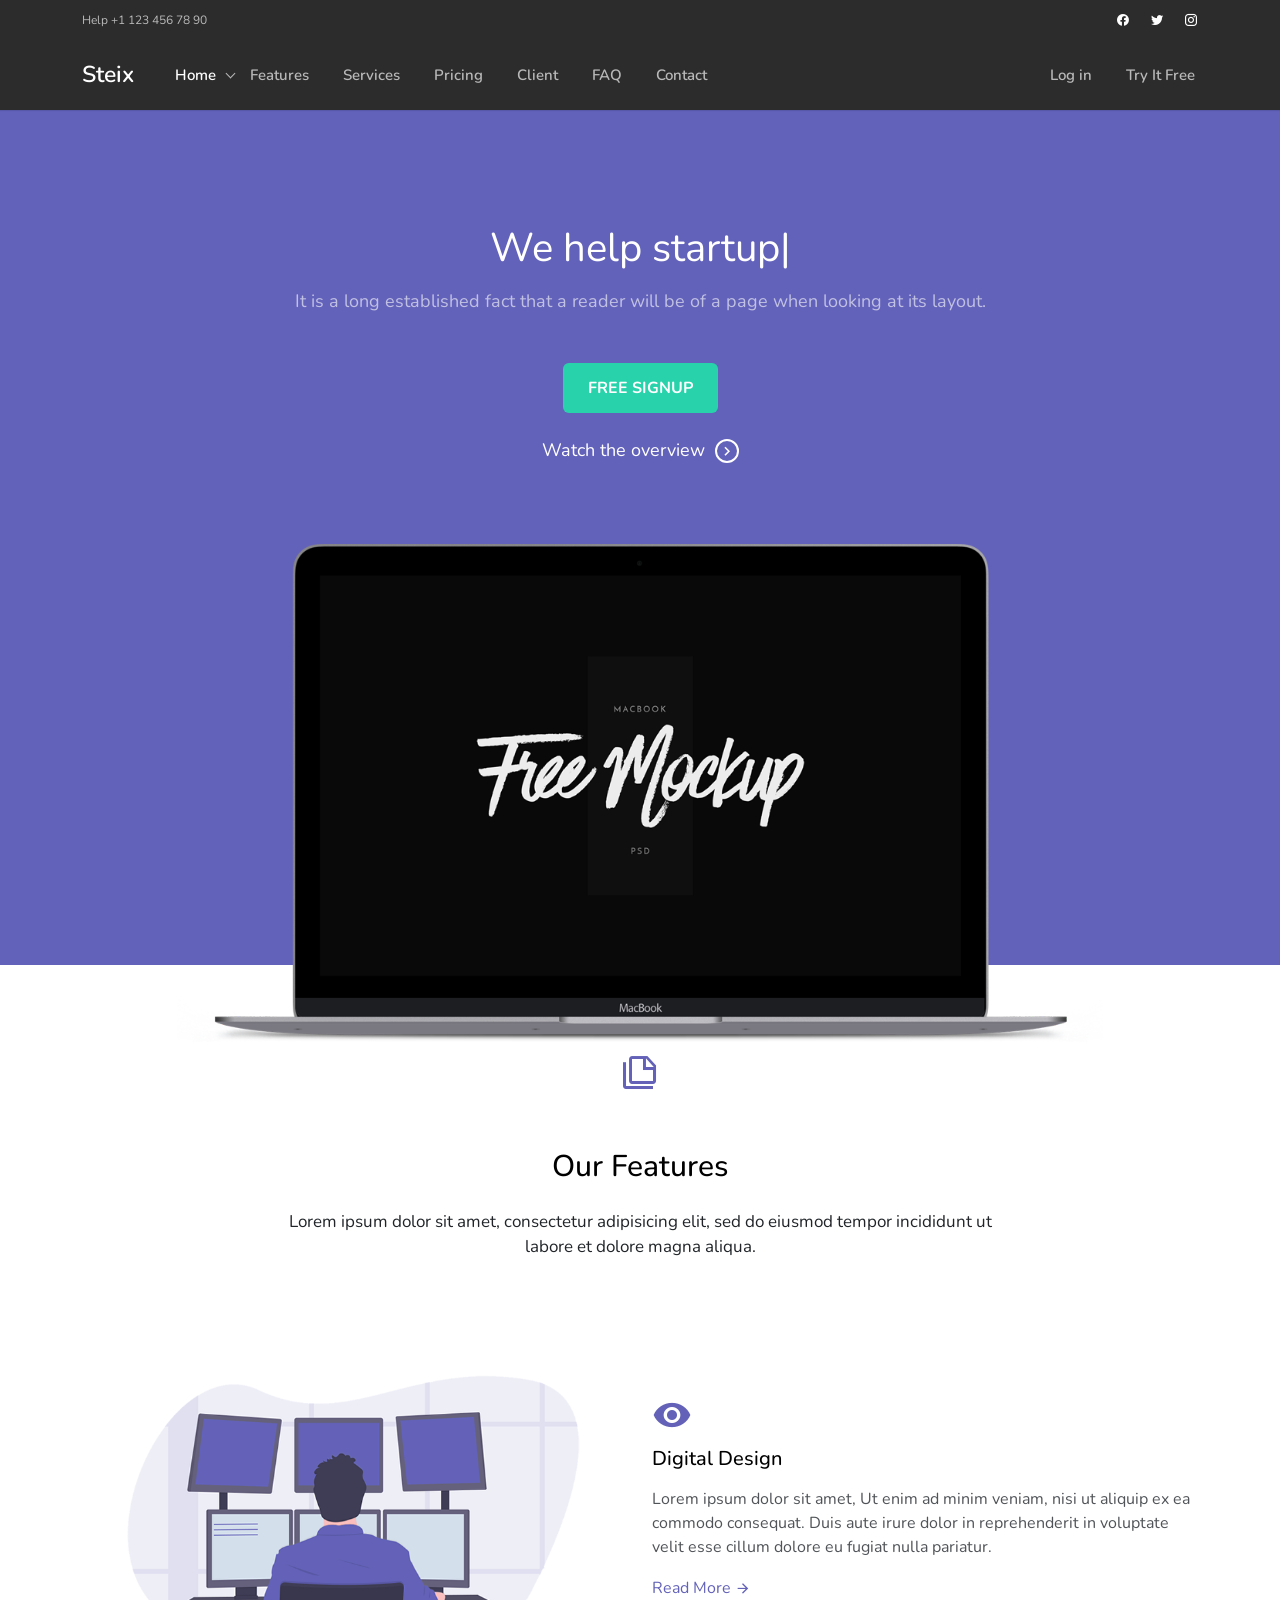
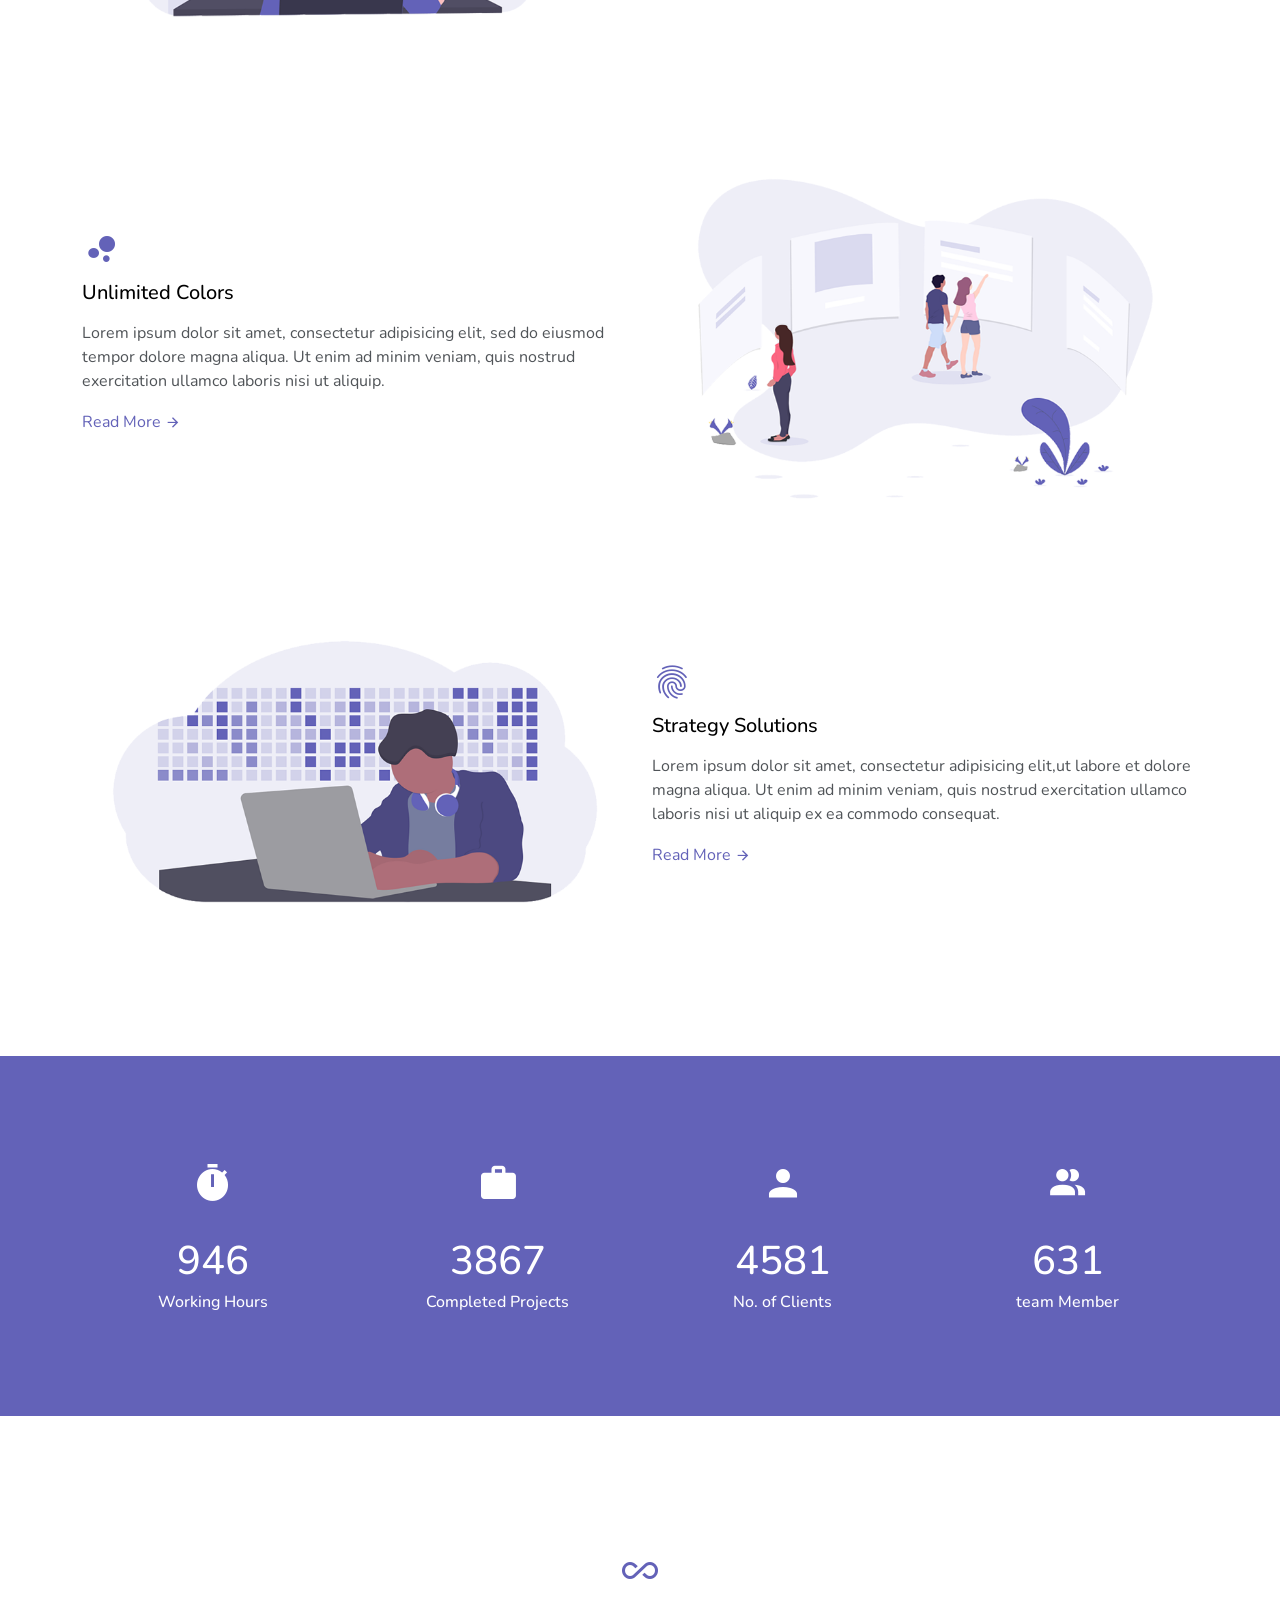
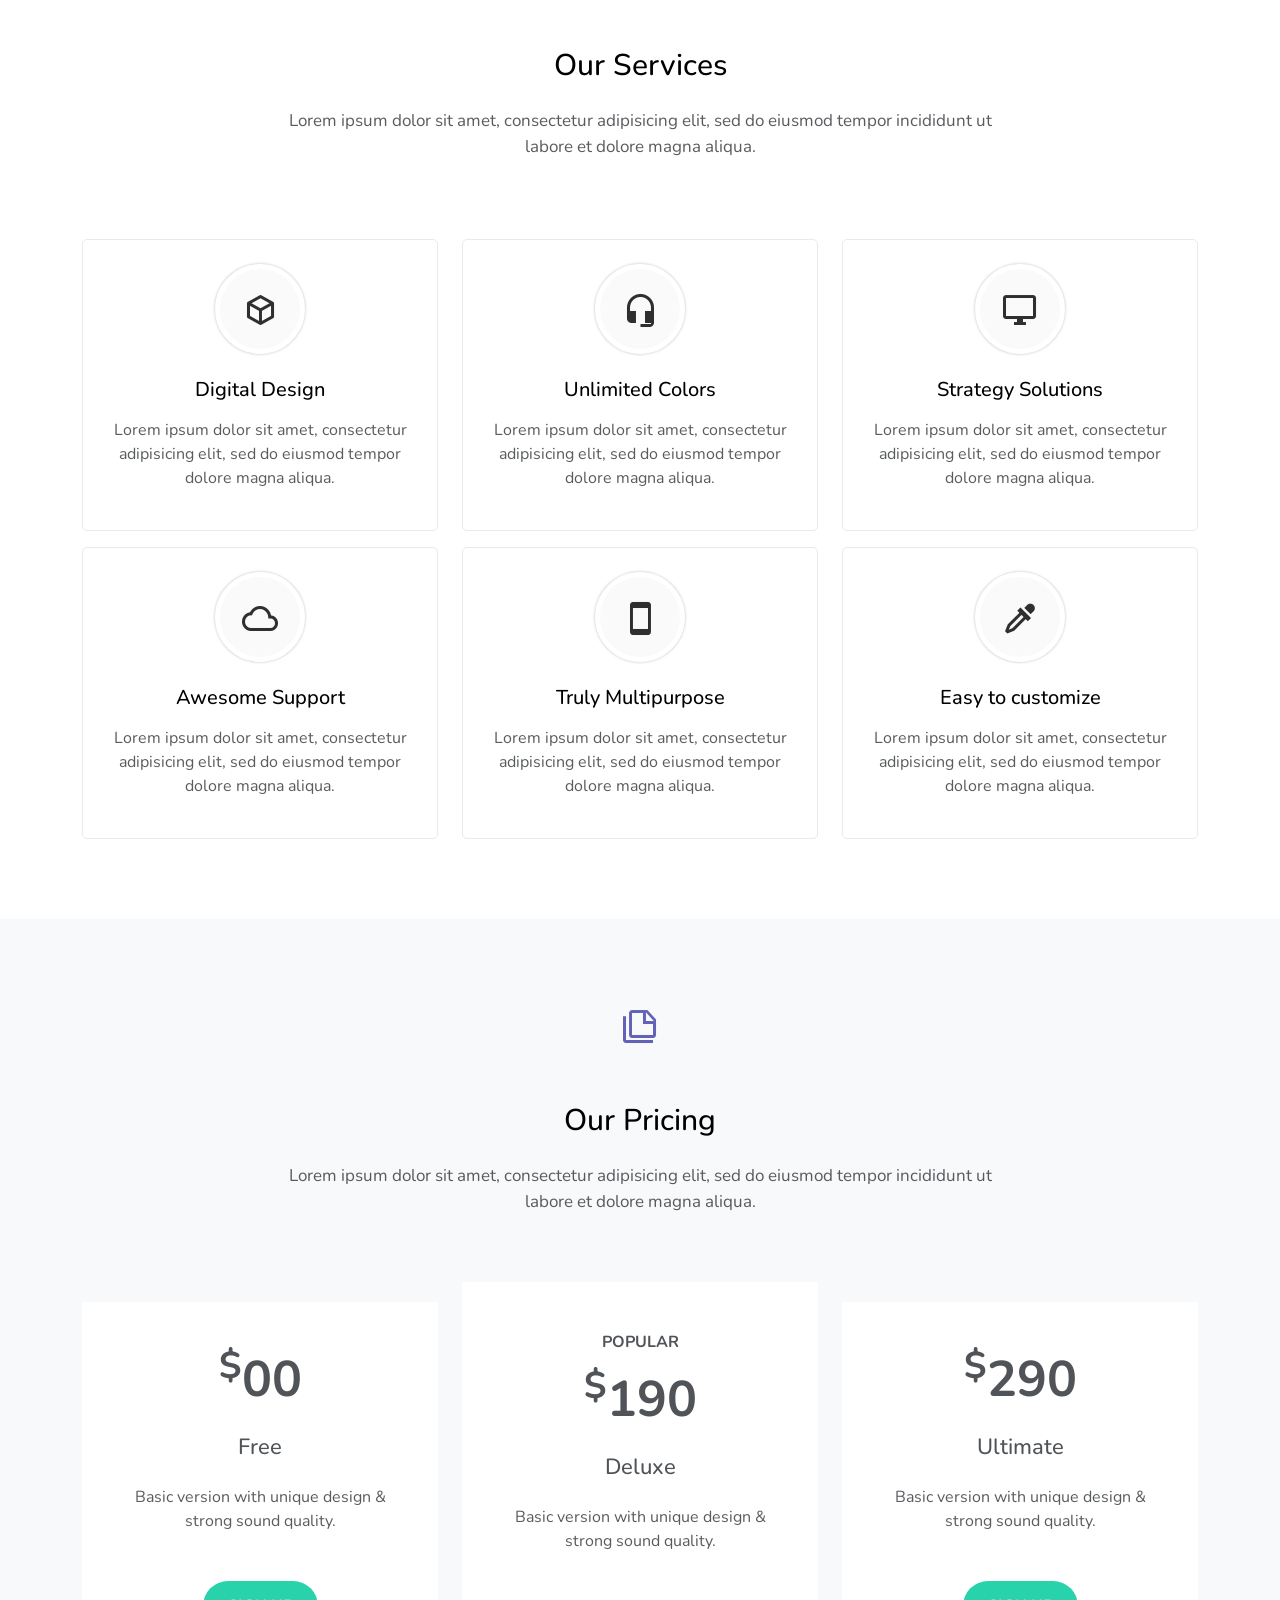
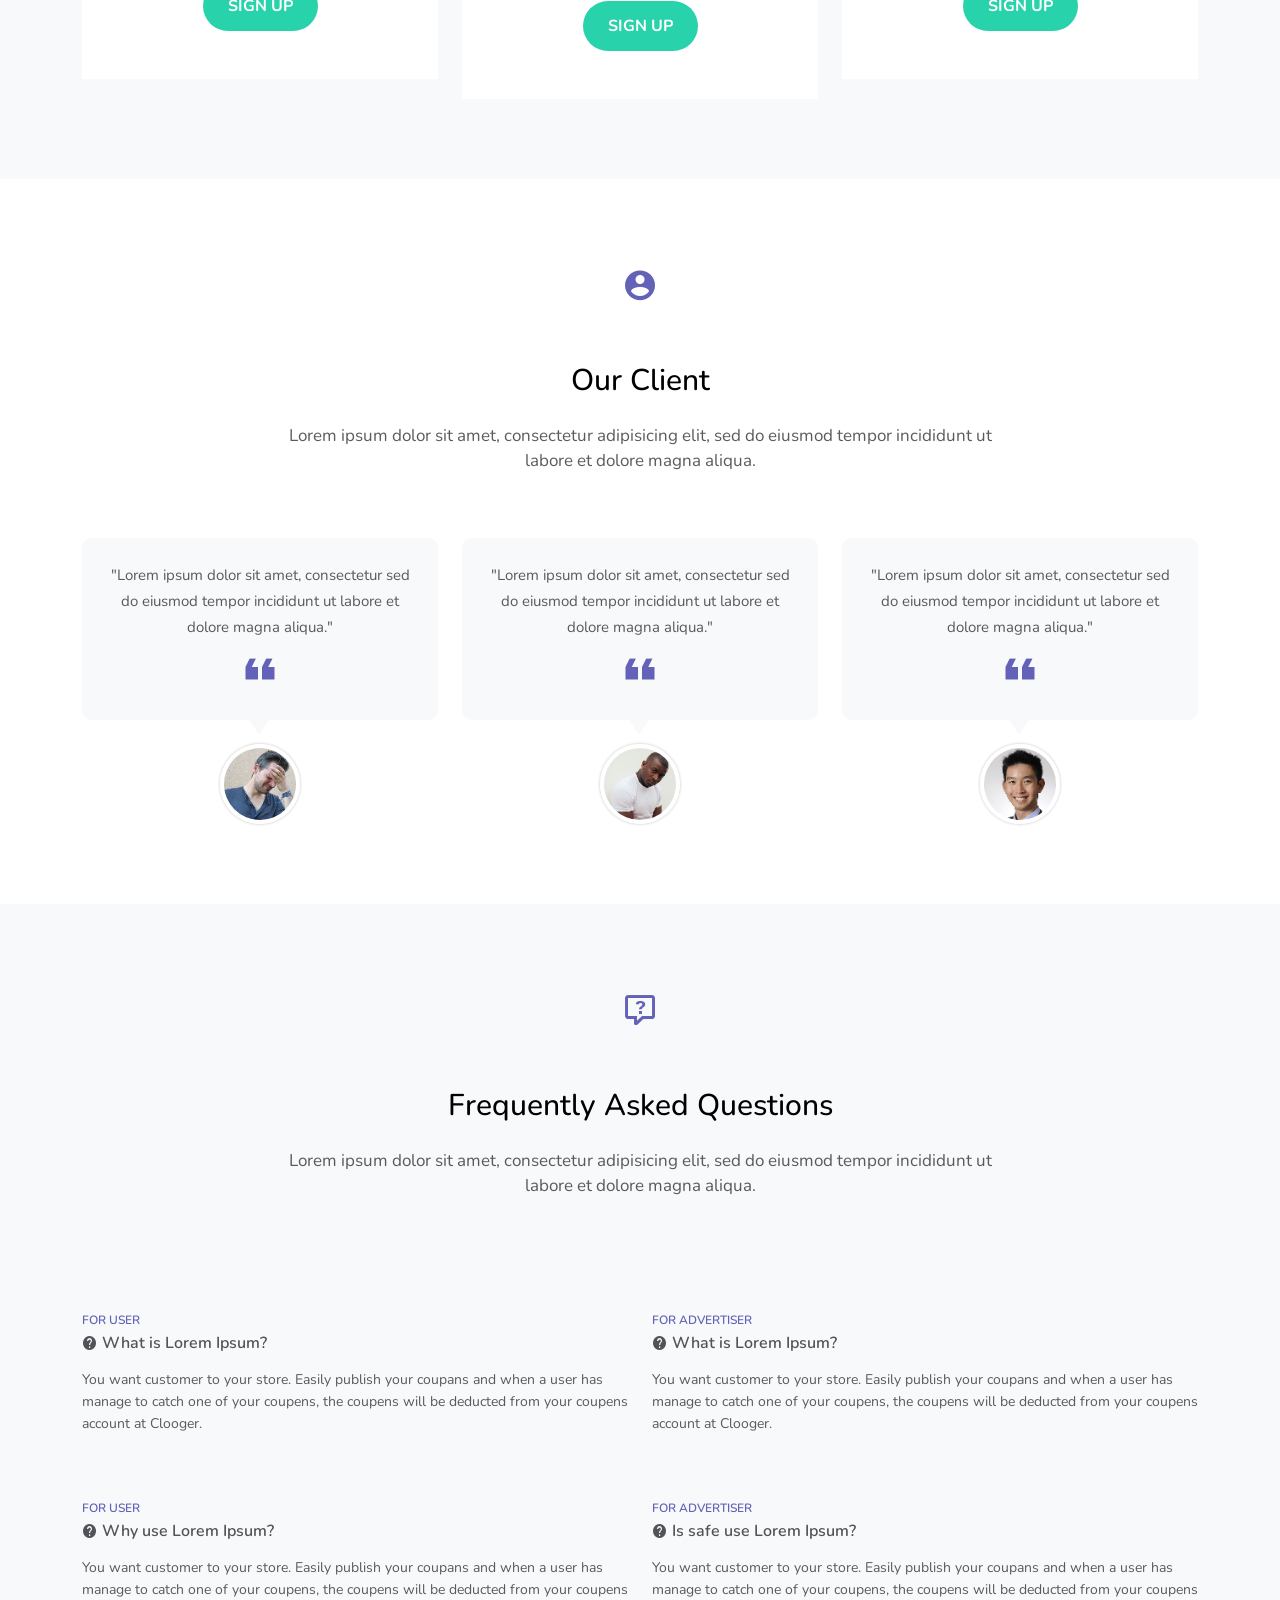
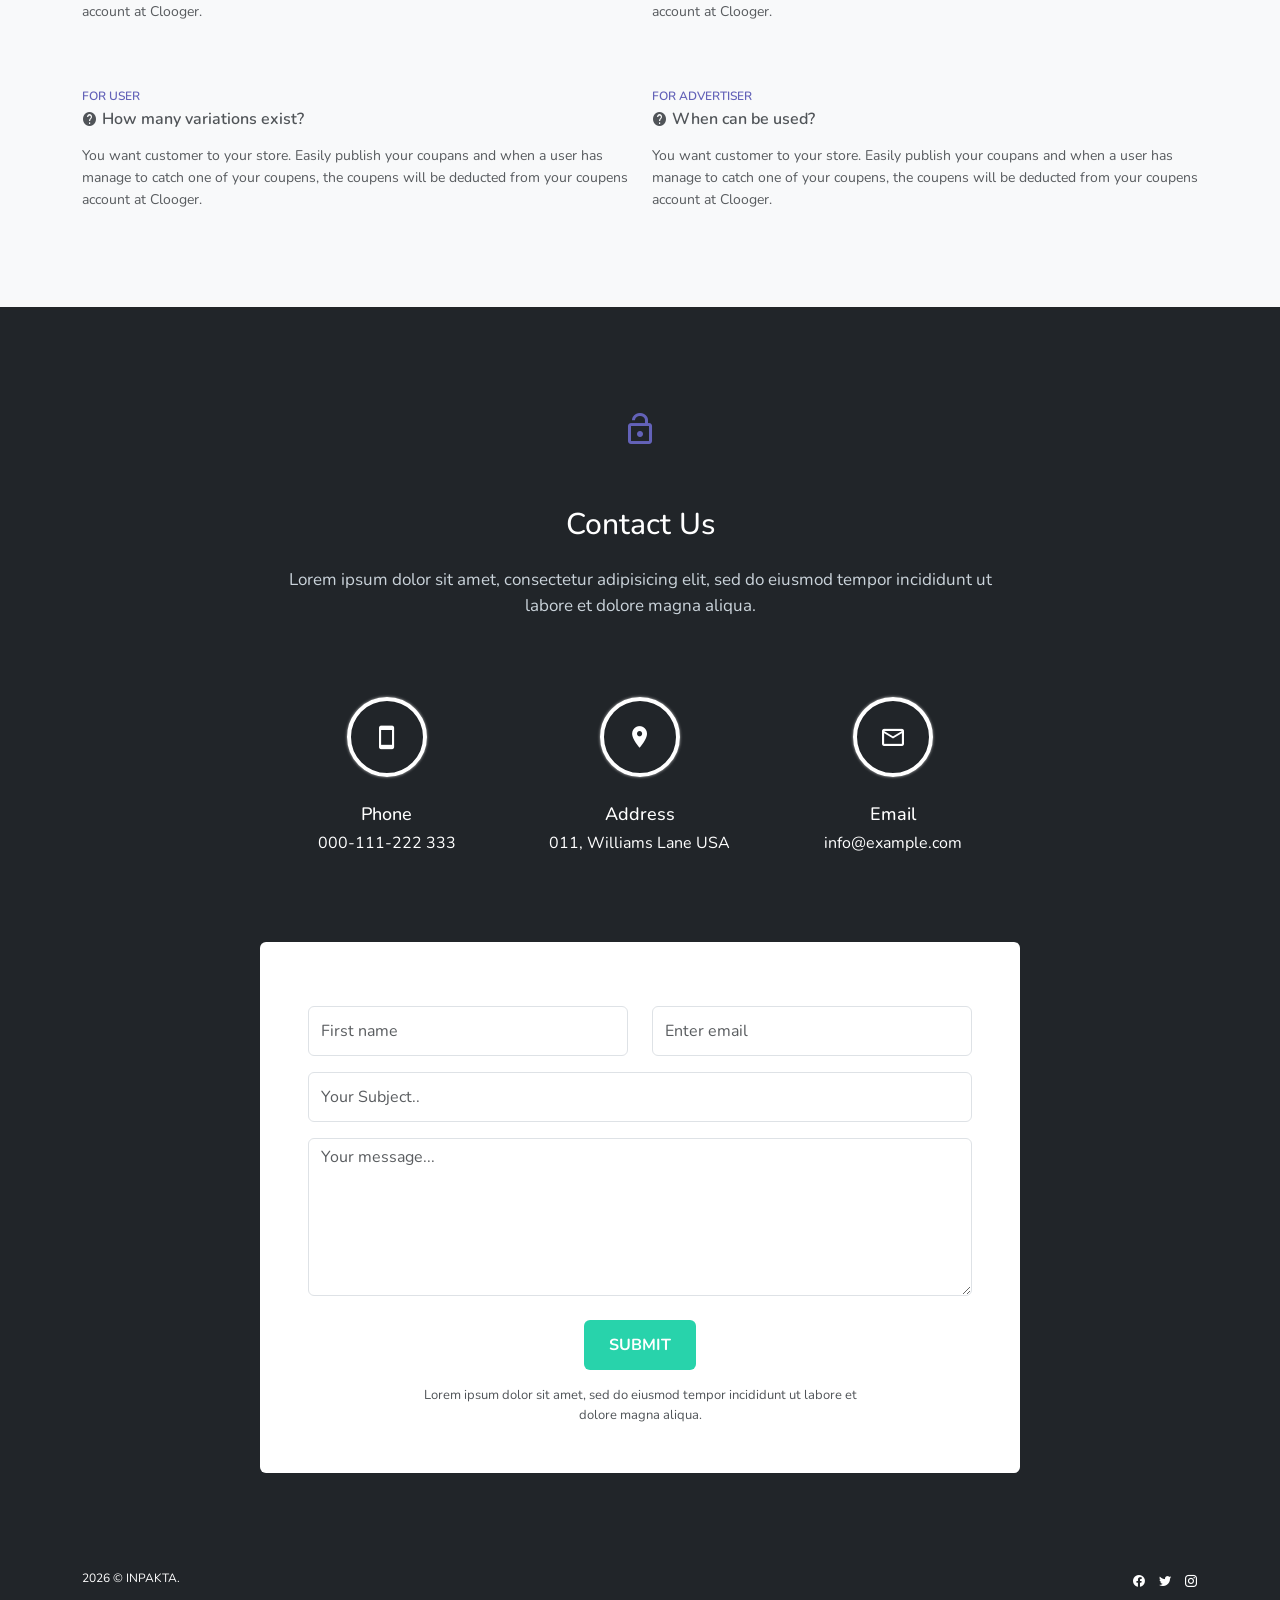
<file: index_2.html>
<!DOCTYPE html>
<html lang="en">
    <head>
        <meta charset="utf-8">
        <meta name="viewport" content="width=device-width, initial-scale=1.0">
        <meta name="description" content="Responsive bootstrap landing template">
        <meta name="author" content="Themesbrand">

        <link rel="shortcut icon" href="images/favicon.ico">

        <title>Steix - Responsive Multipurpose Landing Page Template</title>

        <!-- Google Fonts -->
        <link href="https://fonts.googleapis.com/css?family=Nunito:400,600,700" rel="stylesheet">

        <!-- Magnific-popup -->
        <link rel="stylesheet" href="css/magnific-popup.css">

        <!-- Bootstrap core CSS -->
        <link href="css/bootstrap.min.css" rel="stylesheet">

        <!-- materialdesign icons CSS -->
        <link href="css/materialdesignicons.min.css" rel="stylesheet">

        <!-- Custom styles for this template -->
        <link href="css/menu.css" rel="stylesheet">
        <link href="css/style.css" rel="stylesheet">

    </head>


    <body>
    
        <!-- TAGLINE HEADER START-->
        <div class="topbar"> 
            <div class="container"> 
                <div>
                <div class="float-start"> 
                    <div class="phone-topbar">
                        <p class="mb-0">Help +1 123 456 78 90</p> 
                    </div>                  
                </div>
                <div class="float-end">
                    <ul class="list-inline social pb-0 pt-2">
                        <li class="list-inline-item ps-2"><a href="#" class="text-white"><i class="mdi mdi-facebook"></i></a></li>
                        <li class="list-inline-item ps-2"><a href="#" class="text-white"><i class="mdi mdi-twitter"></i></a></li>
                        <li class="list-inline-item ps-2"><a href="#" class="text-white"><i class="mdi mdi-instagram"></i></a></li>
                    </ul>
                </div>
            </div>
                <div class="clearfix"></div>
            </div>
        </div>
        <!-- Static navbar -->


        <!-- Navigation Bar-->
        <header id="topnav" class="defaultscroll sticky fixed-top">
            <div class="container">
                <!-- Logo container-->
                <div>
                    <a href="index.html" class="logo">
                        Steix
                    </a>
                </div>
                <!-- End Logo container-->
                <div class="menu-extras">

                    <div class="menu-item">
                        <!-- Mobile menu toggle-->
                        <a class="navbar-toggle">
                            <div class="lines">
                                <span></span>
                                <span></span>
                                <span></span>
                            </div>
                        </a>
                        <!-- End mobile menu toggle-->
                    </div>
                </div>

                <div id="navigation">
                    <!-- Navigation Menu-->
                    <ul class="navigation-menu ">
                        <li class="has-submenu active">
                            <a href="#home">Home</a>
                            <span class="menu-arrow"></span>
                            <ul class="submenu">
                                <li>
                                    <a href="index.html">Home Default</a>
                                </li>
                                <li>
                                    <a href="index_2.html">Home Text-Typed</a>
                                </li>
                                <li>
                                    <a href="index_3.html">Home Text-Rotate </a>
                                </li>
                                <li>
                                    <a href="index_4.html">Home Image</a>
                                </li>
                                <li>
                                    <a href="index_5.html">Home Video</a>
                                </li>
                                <li>
                                    <a href="index_6.html">Home Half-Screen</a>
                                </li>
                                <li>
                                    <a href="index_7.html">Home Slider</a>
                                </li>
                                <li>
                                    <a href="index_8.html">Home Animate</a>
                                </li>                                
                                <li>
                                    <a href="index_9.html">Home Lightbars</a>
                                </li>                                  
                                <li>
                                    <a href="index_10.html">Home Animation</a>
                                </li>
                            </ul>
                        </li>

                        <li class="has-submenu ">
                            <a href="#features">Features</a>
                        </li>

                        <li class="has-submenu">
                            <a href="#services">Services</a>
                        </li>

                        <li class="has-submenu">
                            <a href="#pricing">Pricing</a>
                        </li>

                        <li class="has-submenu">
                            <a href="#client">Client</a>
                        </li>

                        <li class="has-submenu">
                            <a href="#faq">FAQ</a>
                        </li>

                        <li class="has-submenu">
                            <a href="#contact">Contact</a>
                        </li>
                        <li class="has-submenu mobile-block">
                            <a href="login.html">Log in</a>
                        </li>

                        <li class="has-submenu mobile-block">
                            <a href="signup.html">Try It Free</a>
                        </li>
                    </ul>
                    <ul class="navigation-menu menu-right">
                        <li class="mobile-none">
                            <a href="login.html">Log in</a>
                        </li>
                        <li class="mobile-none">
                            <a href="signup.html">Try It Free</a>
                        </li>
                    </ul>
                    <!-- End navigation menu-->
                </div>
            </div>
        </header>
        <!-- End Navigation Bar-->


        <!-- START HOME  -->
        <section class="home-bg-color" id="home">
            <div class="container">
                <div class="row justify-content-center">
                    <div class="col-md-10 text-center text-white">
                        <h1 class="mt-5 pt-5 home-title"><span class="element" data-elements="We help startups launch their awesome website,We are Creative,We are Modern"></span></h1>
                        <p class="home-subtitle mx-auto pt-2">It is a long established fact that a reader will be of a page when looking at its layout.</p>
                        <div class="mt-5">
                            <a href="#" class="btn btn-custom">Free Signup</a>
                        </div>
                        <a href="https://vimeo.com/108096448" class="pt-4 video-play-icon watch-overview d-inline-block text-white">Watch the overview &nbsp;<i class="mdi mdi-chevron-right"></i></a>
                        <div class=""> 
                            <img src="images/macbook.png" alt="" class="img-fluid center-block home-dashboard">
                        </div>
                    </div>
                </div>
            </div>
        </section>
        <!-- END HOME -->

        <!-- START FEATURES -->
        <section class="section" id="features">
            <div class="container">
                <div class="row justify-content-center">
                    <div class="col-md-8 text-center">
                        <div class="title-icon">
                            <i class="mdi mdi-note-multiple-outline"></i>
                        </div>
                        <h3 class="section-title pt-5">Our Features</h3>
                        <p class="section-subtitle text-dark pt-3">Lorem ipsum dolor sit amet, consectetur adipisicing elit, sed do eiusmod tempor incididunt ut labore et dolore magna aliqua.</p>
                    </div>
                </div>
                <div class="row vertical-content">
                    <div class="col-md-6 pt-4">
                        <img src="images/service-1.png" alt="" class="img-fluid rounded">
                    </div>
                    <div class="col-md-6">
                        <div class="features-box">
                            <div class="features-icon">
                                <i class="mdi mdi-eye text-custom"></i>
                            </div>
                            <div class="features-desc">
                                <h5>Digital Design</h5>
                                <p class="pt-2">Lorem ipsum dolor sit amet, Ut enim ad minim veniam, nisi ut aliquip ex ea commodo consequat. Duis aute irure dolor in reprehenderit in voluptate velit esse cillum dolore eu fugiat nulla pariatur.</p>
                                <a href="#" class="text-custom features-more">Read More <i class="mdi mdi-arrow-right"></i></a>
                            </div>
                        </div>
                    </div>
                </div>
                <div class="row vertical-content">
                    <div class="col-md-6">
                        <div class="features-box">
                            <div class="features-icon">
                                <i class="mdi mdi-chart-bubble text-custom"></i>
                            </div>
                            <div class="features-desc">
                                <h5>Unlimited Colors</h5>
                                <p class="pt-2">Lorem ipsum dolor sit amet, consectetur adipisicing elit, sed do eiusmod tempor dolore magna aliqua. Ut enim ad minim veniam, quis nostrud exercitation ullamco laboris nisi ut aliquip.</p>
                                <a href="#" class="text-custom features-more">Read More <i class="mdi mdi-arrow-right"></i></a>
                            </div>
                        </div>
                    </div>
                    <div class="col-md-6 pt-4">
                        <img src="images/service-2.png" alt="" class="img-fluid rounded">
                    </div>
                </div>
                <div class="row vertical-content">
                    <div class="col-md-6 pt-4">
                        <img src="images/service-3.png" alt="" class="img-fluid rounded">
                    </div>
                    <div class="col-md-6">
                        <div class="features-box">
                            <div class="features-icon">
                                <i class="mdi mdi-fingerprint text-custom"></i>
                            </div>
                            <div class="features-desc">
                                <h5>Strategy Solutions</h5>
                                <p class="pt-2">Lorem ipsum dolor sit amet, consectetur adipisicing elit,ut labore et dolore magna aliqua. Ut enim ad minim veniam, quis nostrud exercitation ullamco laboris nisi ut aliquip ex ea commodo consequat. </p>
                                <a href="#" class="text-custom features-more">Read More <i class="mdi mdi-arrow-right"></i></a>
                            </div>
                        </div>
                    </div>
                </div>
            </div>
        </section>
        <!-- END FEATURES -->

        <!-- START COUNTER -->
        <section class="section bg-custom">
            <div class="container">
                <div class="row justify-content-center" id="counter">
                    <div class="col-md-3 text-white text-center pt-3 pb-3">
                        <div class="counter-icon">
                            <i class="mdi mdi-timer"></i>
                        </div>
                        <h1 class="counter-value" data-count="1200">0</h1>
                        <h5 class="counter-name">Working Hours</h5>
                    </div>

                    <div class="col-md-3 text-white text-center pt-3 pb-3">
                        <div class="counter-icon">
                            <i class="mdi mdi-briefcase"></i>
                        </div>
                        <h1 class="counter-value" data-count="4900">10</h1>
                        <h5 class="counter-name">Completed Projects</h5>
                    </div>

                    <div class="col-md-3 text-white text-center pt-3 pb-3">
                        <div class="counter-icon">
                            <i class="mdi mdi-account"></i>
                        </div>
                        <h1 class="counter-value" data-count="5645">608</h1>
                        <h5 class="counter-name">No. of Clients</h5>
                    </div>
                    <div class="col-md-3 text-white text-center pt-3 pb-3"> 
                        <div class="counter-icon">
                            <i class="mdi mdi-account-multiple"></i>
                        </div>                       
                        <h1 class="counter-value" data-count="800">2</h1>
                        <h5 class="counter-name">team Member</h5>
                    </div>

                </div>
            </div>
        </section>
        <!-- END COUNTER -->

        <!-- START SERVICES -->
        <section class="section" id="services">
            <div class="container">
                <div class="row justify-content-center pt-5">
                    <div class="col-md-8">
                        <div class="text-center">
                            <div class="title-icon">
                                <i class="mdi mdi-all-inclusive text-custom"></i>
                            </div>
                            <h3 class="section-title pt-5">Our Services</h3>
                            <p class="section-subtitle pt-3 text-muted">Lorem ipsum dolor sit amet, consectetur adipisicing elit, sed do eiusmod tempor incididunt ut labore et dolore magna aliqua.</p>
                        </div>
                    </div>
                </div>
                <div class="row mt-5">
                    <div class="col-md-4">
                        <div class="service-box text-center p-4 mt-3">
                            <div class="service-icon">
                                <i class="mdi mdi-cube-outline text-custom"></i>
                            </div>
                            <div class="service-desc pt-4">
                                <h5>Digital Design</h5>
                                <p class="pt-2 text-muted">Lorem ipsum dolor sit amet, consectetur adipisicing elit, sed do eiusmod tempor dolore magna aliqua.</p>
                            </div>
                        </div>
                    </div>
                    <div class="col-md-4">
                        <div class="service-box text-center p-4 mt-3">
                            <div class="service-icon">
                                <i class="mdi mdi-headset text-custom"></i>
                            </div>
                            <div class="service-desc pt-4">
                                <h5>Unlimited Colors</h5>
                                <p class="pt-2 text-muted">Lorem ipsum dolor sit amet, consectetur adipisicing elit, sed do eiusmod tempor dolore magna aliqua.</p>
                            </div>
                        </div>
                    </div>
                    <div class="col-md-4">
                        <div class="service-box text-center p-4 mt-3">
                            <div class="service-icon">
                                <i class="mdi mdi-monitor text-custom"></i>
                            </div>
                            <div class="service-desc pt-4">
                                <h5>Strategy Solutions</h5>
                                <p class="pt-2 text-muted">Lorem ipsum dolor sit amet, consectetur adipisicing elit, sed do eiusmod tempor dolore magna aliqua.</p>
                            </div>
                        </div>
                    </div>
                </div>
                <div class="row">
                    <div class="col-md-4">
                        <div class="service-box text-center p-4 mt-3">
                            <div class="service-icon">
                                <i class="mdi mdi-cloud-outline text-custom"></i>
                            </div>
                            <div class="service-desc pt-4">
                                <h5>Awesome Support</h5>
                                <p class="pt-2 text-muted">Lorem ipsum dolor sit amet, consectetur adipisicing elit, sed do eiusmod tempor dolore magna aliqua.</p>
                            </div>
                        </div>
                    </div>
                    <div class="col-md-4">
                        <div class="service-box text-center p-4 mt-3">
                            <div class="service-icon">
                                <i class="mdi mdi-cellphone text-custom"></i>
                            </div>
                            <div class="service-desc pt-4">
                                <h5>Truly Multipurpose</h5>
                                <p class="pt-2 text-muted">Lorem ipsum dolor sit amet, consectetur adipisicing elit, sed do eiusmod tempor dolore magna aliqua.</p>
                            </div>
                        </div>
                    </div>
                    <div class="col-md-4">
                        <div class="service-box text-center p-4 mt-3">
                            <div class="service-icon">
                                <i class="mdi mdi-eyedropper text-custom"></i>
                            </div>
                            <div class="service-desc pt-4">
                                <h5>Easy to customize</h5>
                                <p class="pt-2 text-muted">Lorem ipsum dolor sit amet, consectetur adipisicing elit, sed do eiusmod tempor dolore magna aliqua.</p>
                            </div>
                        </div>
                    </div>
                </div>
            </div>
        </section>
        <!-- END SERVICES -->

        <!-- START PRICING -->
        <section class="section bg-light" id="pricing">
            <div class="container">
                <div class="row justify-content-center">
                    <div class="col-md-8">
                        <div class="text-center">
                            <div class="title-icon">
                                <i class="mdi mdi-note-multiple-outline"></i>
                            </div>
                            <h3 class="section-title pt-5">Our Pricing</h3>
                            <p class="section-subtitle pt-3 text-muted">Lorem ipsum dolor sit amet, consectetur adipisicing elit, sed do eiusmod tempor incididunt ut labore et dolore magna aliqua.</p>
                        </div>
                    </div>
                </div>
                <div class="row mt-5">
                    <div class="col-lg-4">
                        <div class="price-box p-5 bg-white text-center mt-4">
                            <div class="plan-price">
                                <h2><sup>$</sup>00</h2>
                            </div>
                            <div class="plan-name mt-4">
                                <h6>Free</h6>
                            </div>
                            <div class="plan-desc mt-4">
                                <p class="mb-0 text-muted">Basic version with unique design & strong sound quality.</p>
                            </div>
                            <div class="mt-5">
                                <a href="#" class="btn btn-custom btn-rounded">Sign Up</a>
                            </div>
                        </div>
                    </div>
                    <div class="col-lg-4">
                        <div class="price-box p-5 bg-white text-center mt-1">
                            <div class="plan-lable">
                                <p class="mb-3 text-uppercase">Popular</p>
                            </div>
                            <div class="plan-price">
                                <h2><sup>$</sup>190</h2>
                            </div>
                            <div class="plan-name mt-4">
                                <h6>Deluxe</h6>
                            </div>
                            <div class="plan-desc mt-4">
                                <p class="mb-0 text-muted">Basic version with unique design & strong sound quality.</p>
                            </div>
                            <div class="mt-5">
                                <a href="#" class="btn btn-custom btn-rounded">Sign Up</a>
                            </div>
                        </div>
                    </div>
                    <div class="col-lg-4">
                        <div class="price-box p-5 bg-white text-center mt-4">
                            <div class="plan-price">
                                <h2><sup>$</sup>290</h2>
                            </div>
                            <div class="plan-name mt-4">
                                <h6>Ultimate</h6>
                            </div>
                            <div class="plan-desc mt-4">
                                <p class="mb-0 text-muted">Basic version with unique design & strong sound quality.</p>
                            </div>
                            <div class="mt-5">
                                <a href="#" class="btn btn-custom btn-rounded">Sign Up</a>
                            </div>
                        </div>
                    </div>
                </div>
            </div>
        </section>
        <!-- END PRICING -->

        <!-- START TESTIMONIAL -->
        <section class="section bg-gray" id="client">
            <div class="container">
                <div class="row justify-content-center">
                    <div class="col-md-8">
                        <div class="text-center">
                            <div class="title-icon">
                                <i class="mdi mdi-account-circle"></i>
                            </div>
                            <h3 class="section-title pt-5">Our Client</h3>
                            <p class="section-subtitle pt-3 text-muted">Lorem ipsum dolor sit amet, consectetur adipisicing elit, sed do eiusmod tempor incididunt ut labore et dolore magna aliqua.</p>
                        </div>
                    </div>
                </div>
                <div class="row mt-5">
                    <div class="col-md-4">
                        <div class="testimonial-box">
                            <div class="testimonial-desc bg-light p-4">
                                <p class="text-center text-muted"><span>"</span>Lorem ipsum dolor sit amet, consectetur sed do eiusmod tempor incididunt ut labore et dolore magna aliqua.<span>"</span></p>
                                <p class="text-center mb-0 quote-icon text-custom"><i class="mdi mdi-format-quote-open"></i></p>
                            </div>
                            <div class="mt-4 testi-img">
                                <img src="images/image-1.png" alt="" class="img-fluid rounded-circle d-block mx-auto">
                            </div>
                        </div>
                    </div>
                    <div class="col-md-4">
                        <div class="testimonial-box">
                            <div class="testimonial-desc bg-light p-4">
                                <p class="text-center text-muted"><span>"</span>Lorem ipsum dolor sit amet, consectetur sed do eiusmod tempor incididunt ut labore et dolore magna aliqua.<span>"</span></p>
                                <p class="text-center mb-0 quote-icon text-custom"><i class="mdi mdi-format-quote-open"></i></p>
                            </div>
                            <div class="mt-4 testi-img">
                                <img src="images/image-2.png" alt="" class="img-fluid rounded-circle d-block mx-auto">
                            </div>
                        </div>
                    </div>
                    <div class="col-md-4">
                        <div class="testimonial-box">
                            <div class="testimonial-desc bg-light p-4">
                                <p class="text-center text-muted"><span>"</span>Lorem ipsum dolor sit amet, consectetur sed do eiusmod tempor incididunt ut labore et dolore magna aliqua.<span>"</span></p>
                                <p class="text-center mb-0 quote-icon text-custom"><i class="mdi mdi-format-quote-open"></i></p>
                            </div>
                            <div class="mt-4 testi-img">
                                <img src="images/image-3.png" alt="" class="img-fluid rounded-circle d-block mx-auto">
                            </div>
                        </div>
                    </div>
                </div>
            </div>
        </section>
        <!-- END TESTIMONIAL -->

        <!-- START FAQ -->
        <section class="section bg-light" id="faq">
            <div class="container">
                <div class="row justify-content-center">
                    <div class="col-md-8">
                        <div class="text-center">
                            <div class="title-icon">
                                <i class="mdi mdi-comment-question-outline"></i>
                            </div>
                            <h3 class="section-title pt-5">Frequently Asked Questions</h3>
                            <p class="section-subtitle pt-3 text-muted">Lorem ipsum dolor sit amet, consectetur adipisicing elit, sed do eiusmod tempor incididunt ut labore et dolore magna aliqua.</p>
                        </div>
                    </div>
                </div>
                <div class="row justify-content-center mt-5">
                    <div class="col-lg-6 faq-side"> 
                        <div class="faq pt-5">
                            <p class="text-uppercase user-title mb-1">for user</p>
                            <div class="faq-ans">
                                <h3 class="faq-title"><i class="mdi mdi-help-circle"></i> What is Lorem Ipsum?</h3>
                                <p class="faq-sub-title text-muted pt-2">You want customer to your store. Easily publish your coupans and when a user has manage to catch one of your coupens, the coupens will be deducted from your coupens account at Clooger.</p>
                            </div>
                        </div> 
                        <div class="faq pt-5">
                            <p class="text-uppercase user-title mb-1 mb-1">for user</p>
                            <div class="faq-ans">
                                <h3 class="faq-title"><i class="mdi mdi-help-circle"></i> Why use Lorem Ipsum?</h3>
                                <p class="faq-sub-title text-muted pt-2">You want customer to your store. Easily publish your coupans and when a user has manage to catch one of your coupens, the coupens will be deducted from your coupens account at Clooger.</p>
                            </div>
                        </div>
                        <div class="faq pt-5">
                            <p class="text-uppercase user-title mb-1">for user</p>
                            <div class="faq-ans">
                                <h3 class="faq-title"><i class="mdi mdi-help-circle"></i> How many variations exist?</h3>
                                <p class="faq-sub-title text-muted pt-2">You want customer to your store. Easily publish your coupans and when a user has manage to catch one of your coupens, the coupens will be deducted from your coupens account at Clooger.</p>
                            </div>
                        </div>
                    </div>

                    <div class="col-lg-6 faq-side "> 
                        <div class="faq pt-5">
                            <p class="text-uppercase user-title mb-1">for advertiser</p>
                            <div class="faq-ans">
                                <h3 class="faq-title"><i class="mdi mdi-help-circle"></i> What is Lorem Ipsum?</h3>
                                <p class="faq-sub-title text-muted pt-2">You want customer to your store. Easily publish your coupans and when a user has manage to catch one of your coupens, the coupens will be deducted from your coupens account at Clooger.</p>
                            </div>
                        </div> 
                        <div class="faq pt-5">
                            <p class="text-uppercase user-title mb-1">for advertiser</p>
                            <div class="faq-ans">
                                <h3 class="faq-title"><i class="mdi mdi-help-circle"></i> Is safe use Lorem Ipsum?</h3>
                                <p class="faq-sub-title text-muted pt-2">You want customer to your store. Easily publish your coupans and when a user has manage to catch one of your coupens, the coupens will be deducted from your coupens account at Clooger.</p>
                            </div>
                        </div>
                        <div class="faq pt-5">
                            <p class="text-uppercase user-title mb-1">for advertiser</p>
                            <div class="faq-ans">
                                <h3 class="faq-title"><i class="mdi mdi-help-circle"></i> When can be used?</h3>
                                <p class="faq-sub-title text-muted pt-2">You want customer to your store. Easily publish your coupans and when a user has manage to catch one of your coupens, the coupens will be deducted from your coupens account at Clooger.</p>
                            </div>
                        </div>
                    </div>
                </div>
            </div>
        </section>
        <!-- END FAQ -->

        <!-- START CONTACT/FOOTER -->
        <section class="pt-5 bg-dark" id="contact">
            <div class="container">
                <div class="row justify-content-center pt-5">
                    <div class="col-md-8">
                        <div class="text-center">
                            <div class="title-icon">
                                <i class="mdi mdi-lock-open-outline"></i>
                            </div>
                            <h3 class="section-title text-white pt-5">Contact us</h3>
                            <p class="section-subtitle pt-3 text-whte">Lorem ipsum dolor sit amet, consectetur adipisicing elit, sed do eiusmod tempor incididunt ut labore et dolore magna aliqua.</p>
                        </div>
                    </div>
                </div>
                <div class="row justify-content-center">
                    <div class="col-lg-8">
                        <div class="row mt-5">
                            <div class="col-lg-4">
                                <div class="single-contact text-center text-white"> 
                                    <i class="mdi mdi-cellphone"></i>
                                    <h4>Phone</h4>
                                    <p>000-111-222 333</p>
                                </div>
                            </div>
                            <div class="col-lg-4">
                                <div class="single-contact text-center text-white"> 
                                    <i class="mdi mdi-map-marker"></i>
                                    <h4>Address</h4>
                                    <p>011, Williams Lane USA</p>
                                </div>
                            </div>
                            <div class="col-lg-4">
                                <div class="single-contact text-center text-white"> 
                                    <i class="mdi mdi-email-outline"></i>
                                    <h4>Email</h4>
                                    <p>info@example.com</p>
                                </div>
                            </div>
                        </div>
                    </div>
                </div>
                <div class="row justify-content-center mt-5">
                    <div class="col-lg-8 bg-white p-5 mt-4 rounded">
                        <div class="custom-form">
                            <div id="message"></div>
                            <form method="post" action="php/contact.php" name="contact-form" id="contact-form">
                                <div class="row">
                                    <div class="col-lg-6 mt-3">
                                        <input type="text" id="name" class="form-control" placeholder="First name">
                                    </div>
                                    <div class="col-lg-6 mt-3">
                                        <input type="email" id="email" class="form-control" id="exampleInputEmail1" placeholder="Enter email">
                                    </div>
                                </div>
                                <div class="row">
                                    <div class="col-lg-12 mt-3">
                                        <input type="text" id="subject" class="form-control" id="subject" placeholder="Your Subject.." />
                                    </div>
                                </div>
                                <div class="row">
                                    <div class="col-lg-12 mt-3">
                                        <textarea name="comments" id="comments" rows="6" class="form-control" placeholder="Your message..."></textarea>
                                    </div>
                                </div>
                                <div class="mt-4 text-center">
                                    <input type="submit" id="submit" name="send" class="submitBnt btn btn-custom" value="Submit">
                                    <div id="simple-msg"></div>
                                </div>
                                <div class="row justify-content-center">
                                    <div class="col-md-8">
                                        <p class="text-center submit-terms mb-0 mt-3">Lorem ipsum dolor sit amet, sed do eiusmod tempor incididunt ut labore et dolore magna aliqua.</p>
                                    </div>
                                </div>
                            </form>
                        </div>
                    </div>
                </div>
                <div class="row mt-5 pt-5 pb-2">
                    <div class="col-md-12">
                        <div class="text-white footer-alt">
                            <div class="float-start">
                                <p class="copyright-desc pb-0"><script>document.write(new Date().getFullYear())</script> © INPAKTA.</p>
                            </div>
                            <div class="float-end">
                                <ul class="list-inline social pb-0">
                                    <li class="list-inline-item pl-2"><a href="#" class="text-white"><i class="mdi mdi-facebook"></i></a></li>
                                    <li class="list-inline-item pl-2"><a href="#" class="text-white"><i class="mdi mdi-twitter"></i></a></li>
                                    <li class="list-inline-item pl-2"><a href="#" class="text-white"><i class="mdi mdi-instagram"></i></a></li>
                                </ul>
                            </div>
                        </div>
                    </div>
                </div>
            </div>
        </section>
        <!-- END CONTACT/FOOTER -->


        <!-- js placed at the end of the document so the pages load faster -->
        <script src="js/jquery.min.js"></script>
        <script src="js/bootstrap.bundle.min.js"></script>
        <script src="js/jquery.easing.min.js"></script>
        <script src="js/scrollspy.min.js"></script>
        <script src="js/jquery.magnific-popup.min.js"></script>
        <script src="js/typed.js"></script>
        <script src="js/counter.number.js"></script>
        <script src="js/menu.init.js"></script>
        <script src="js/contact.form.js"></script>
        <!--common script for all pages-->
        <script src="js/jquery.app.js"></script>
        <script>
            $(".element").each(function(){
                var $this = $(this);
                $this.typed({
                strings: $this.attr('data-elements').split(','),
                typeSpeed: 100, // typing speed
                backDelay: 3000 // pause before backspacing
                });
            });
        </script>
    </body>
</html>
</file>
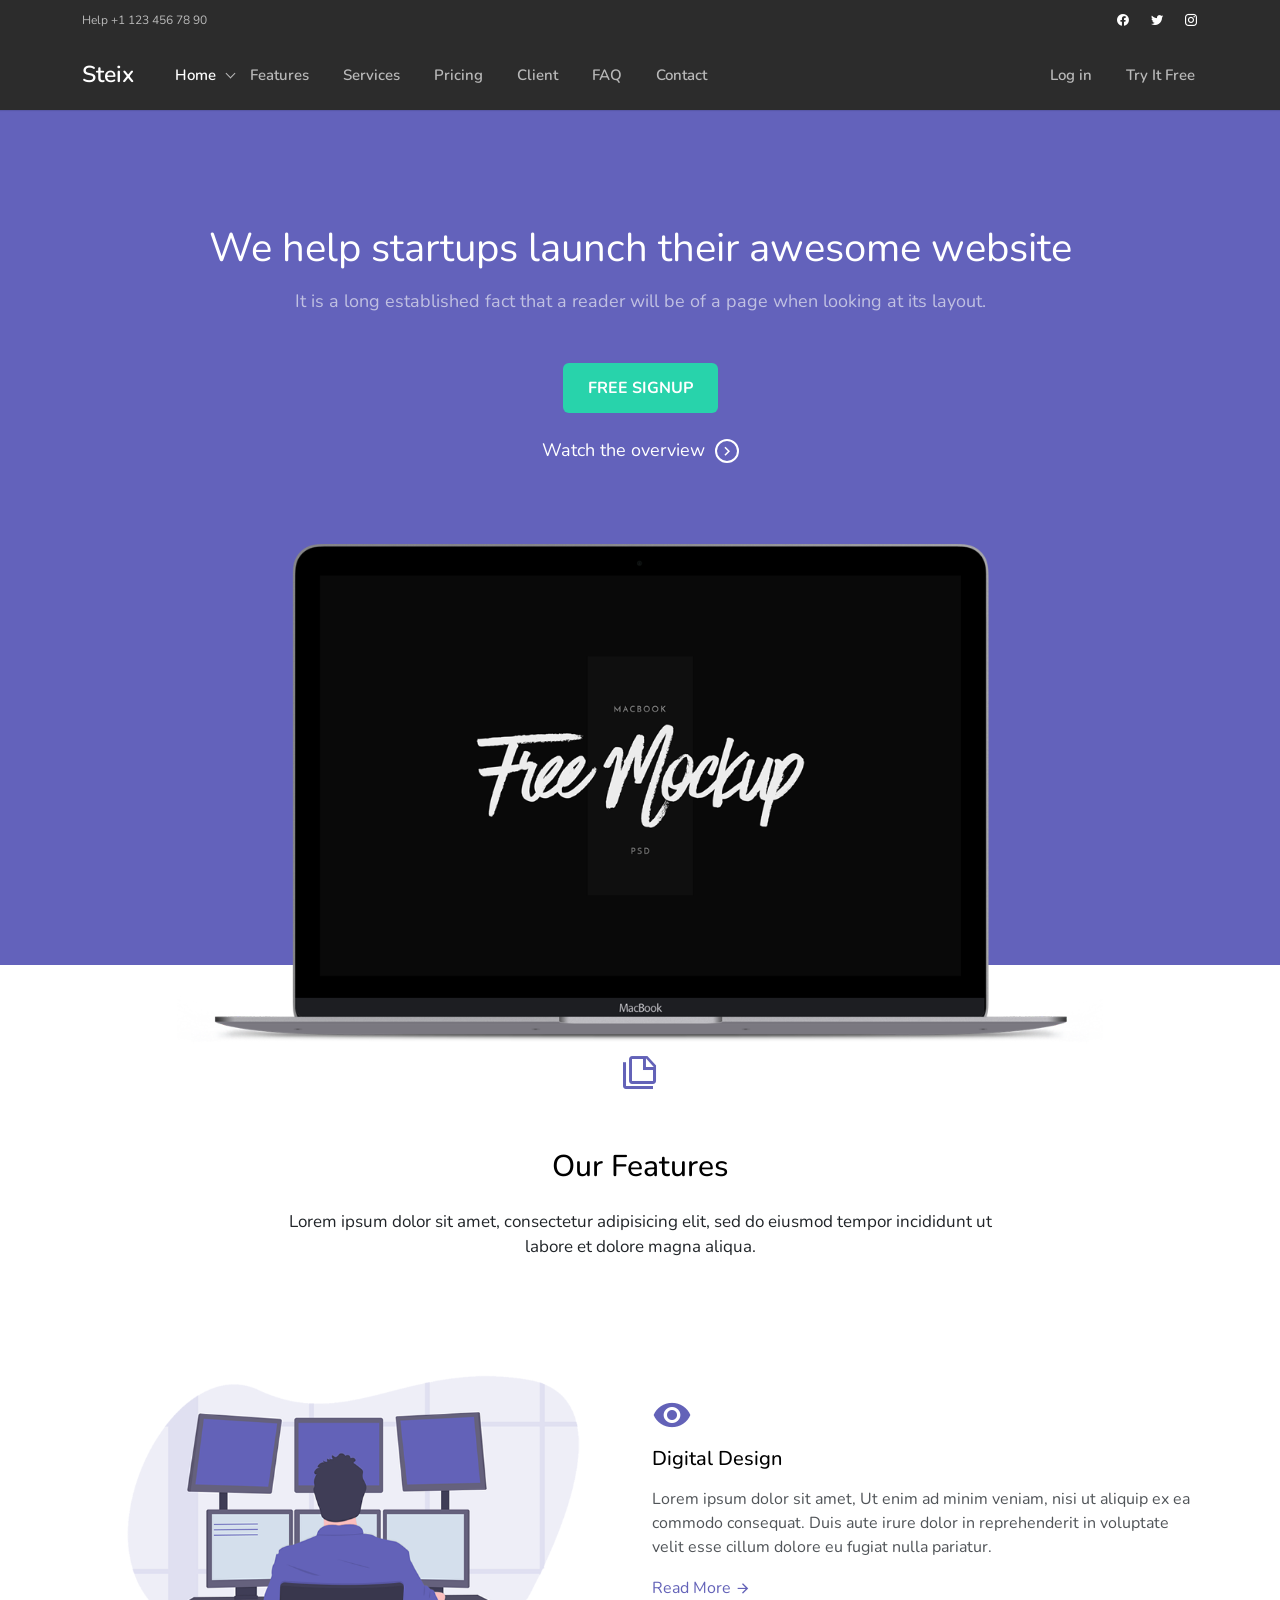
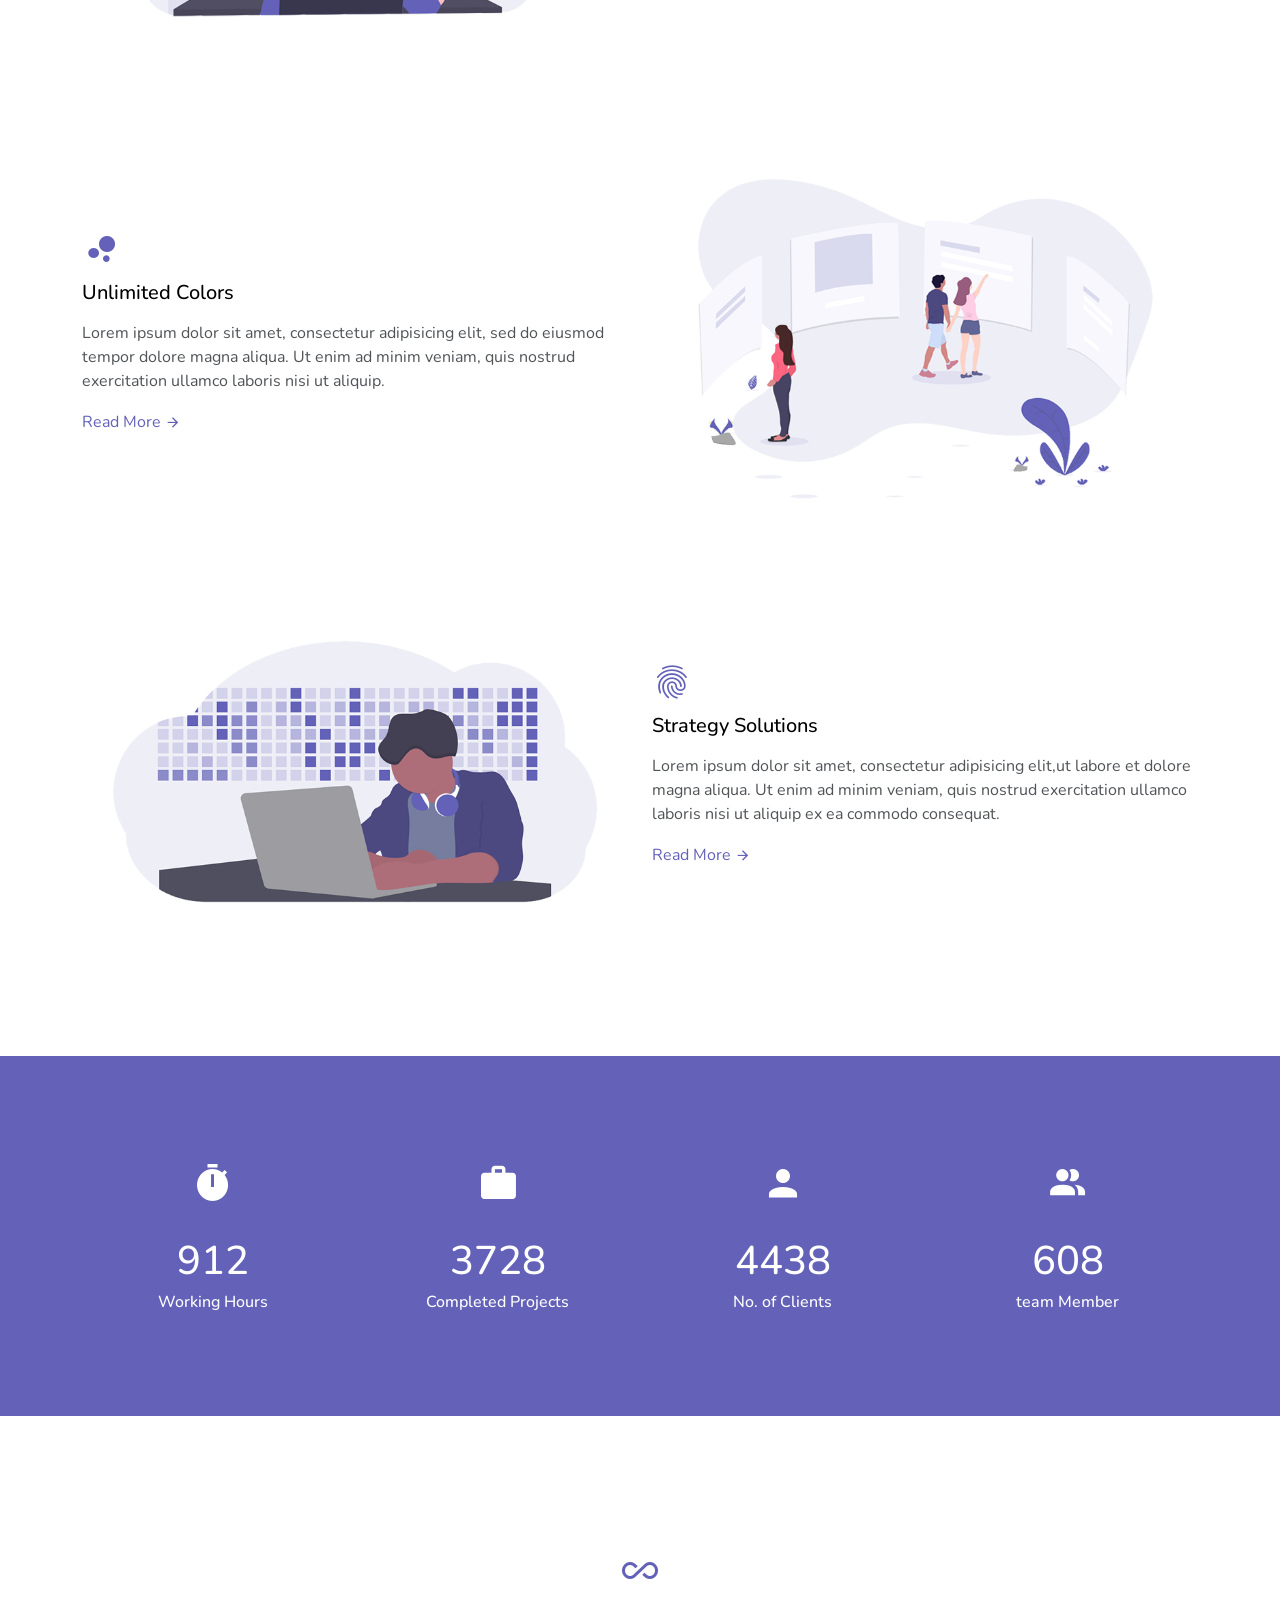
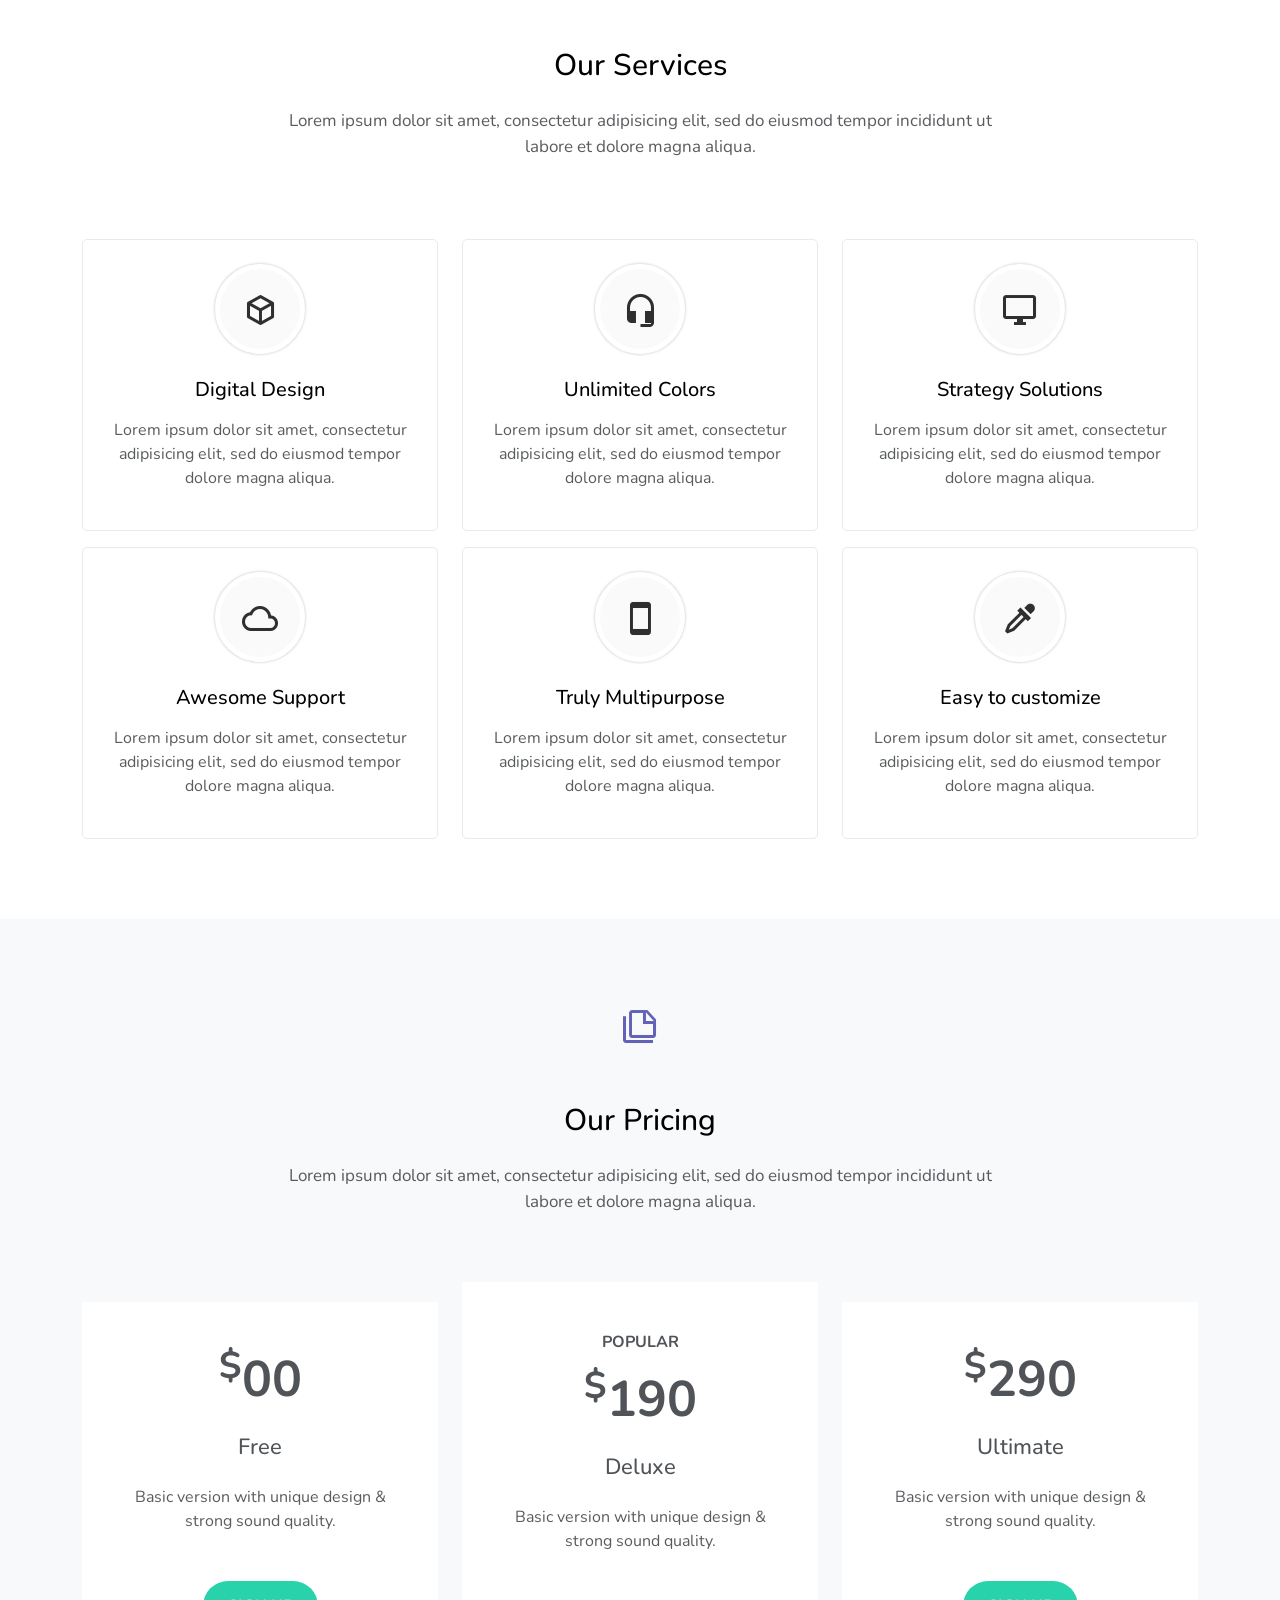
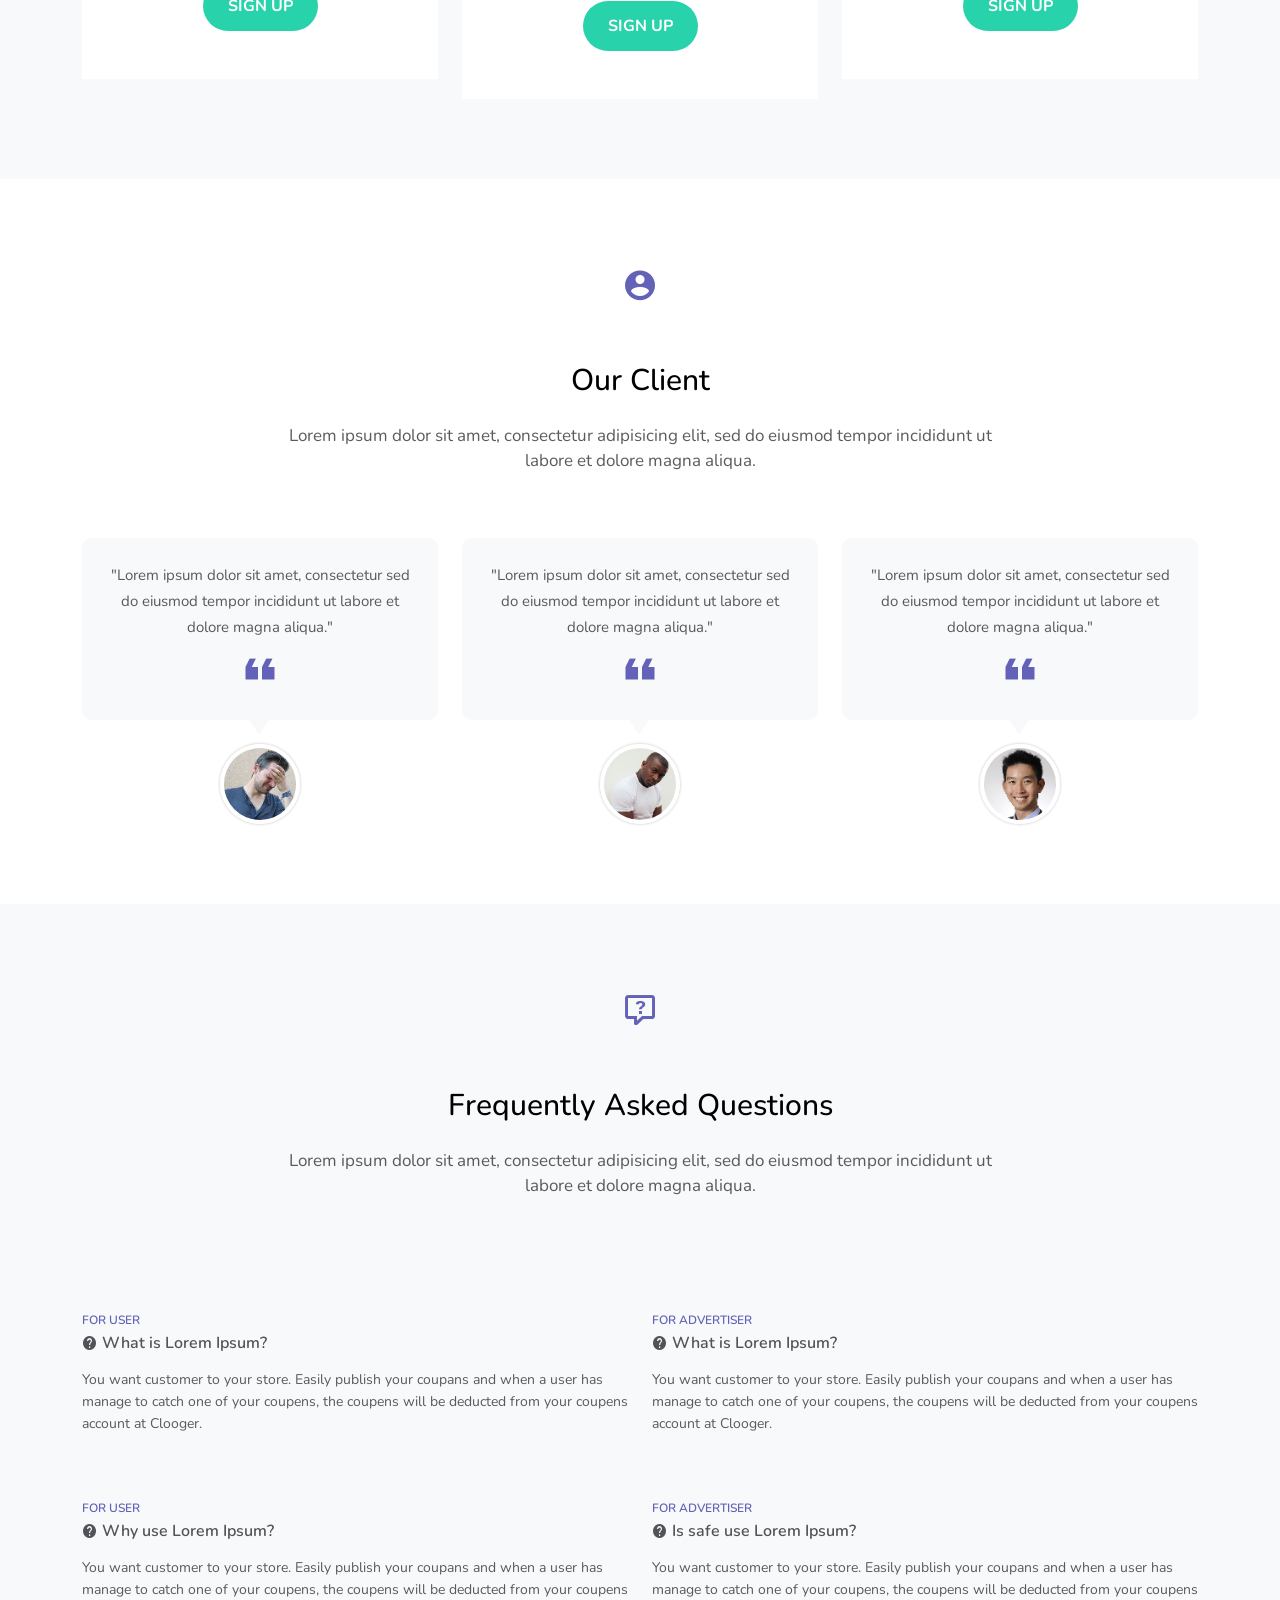
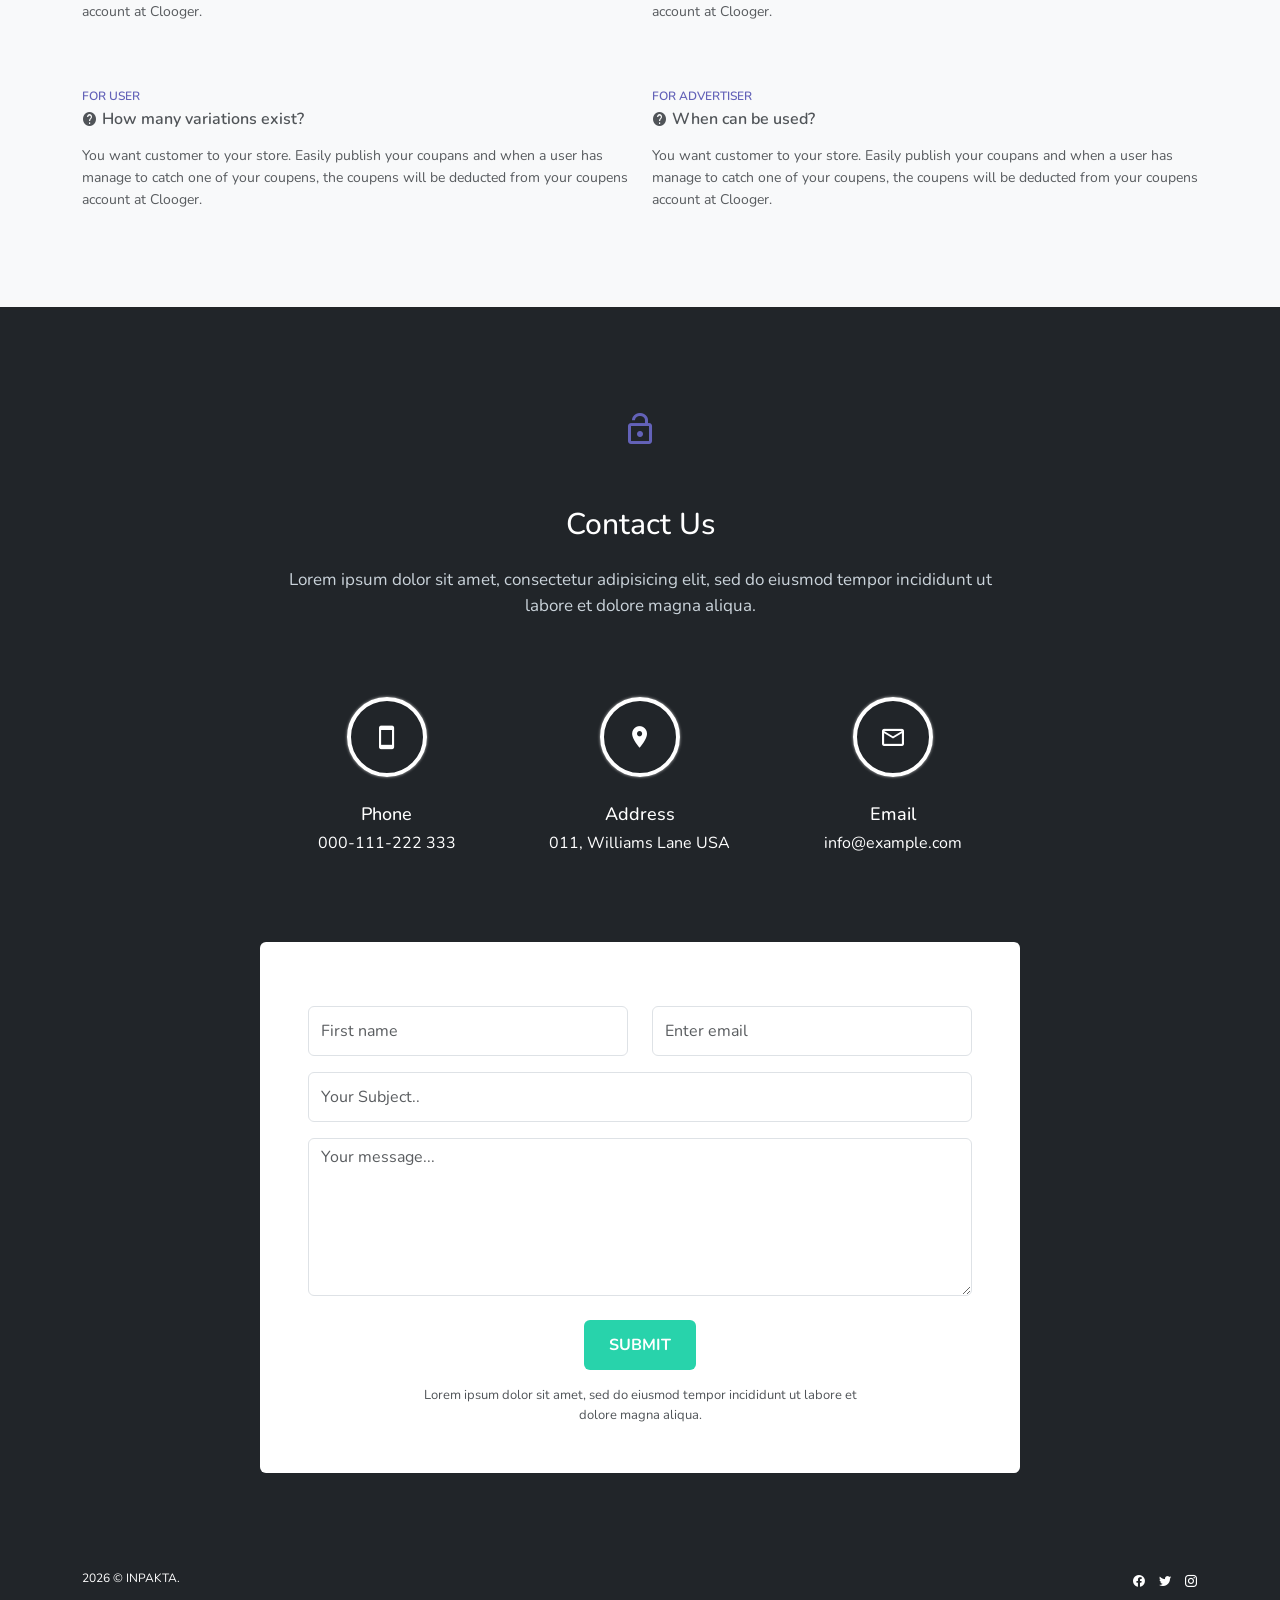
<file: index_3.html>
<!DOCTYPE html>
<html lang="en">
    <head>
        <meta charset="utf-8">
        <meta name="viewport" content="width=device-width, initial-scale=1.0">
        <meta name="description" content="Responsive bootstrap landing template">
        <meta name="author" content="Themesbrand">

        <link rel="shortcut icon" href="images/favicon.ico">

        <title>Steix - Responsive Multipurpose Landing Page Template</title>

        <!-- Google Fonts -->
        <link href="https://fonts.googleapis.com/css?family=Nunito:400,600,700" rel="stylesheet">

        <!-- Magnific-popup -->
        <link rel="stylesheet" href="css/magnific-popup.css">

        <!-- Bootstrap core CSS -->
        <link href="css/bootstrap.min.css" rel="stylesheet">

        <!-- materialdesign icons CSS -->
        <link href="css/materialdesignicons.min.css" rel="stylesheet">

        <!-- Custom styles for this template -->
        <link href="css/menu.css" rel="stylesheet">
        <link href="css/style.css" rel="stylesheet">

    </head>


    <body>
    

        <!-- TAGLINE HEADER START-->
        <div class="topbar"> 
            <div class="container"> 
                <div>
                <div class="float-start"> 
                    <div class="phone-topbar">
                        <p class="mb-0">Help +1 123 456 78 90</p> 
                    </div>                  
                </div>
                <div class="float-end">
                    <ul class="list-inline social pb-0 pt-2">
                        <li class="list-inline-item ps-2"><a href="#" class="text-white"><i class="mdi mdi-facebook"></i></a></li>
                        <li class="list-inline-item ps-2"><a href="#" class="text-white"><i class="mdi mdi-twitter"></i></a></li>
                        <li class="list-inline-item ps-2"><a href="#" class="text-white"><i class="mdi mdi-instagram"></i></a></li>
                    </ul>
                </div>
            </div>
                <div class="clearfix"></div>
            </div>
        </div>
        <!-- Static navbar -->



        <!-- Navigation Bar-->
        <header id="topnav" class="defaultscroll sticky fixed-top">
            <div class="container">
                <!-- Logo container-->
                <div>
                    <a href="index.html" class="logo">
                        Steix
                    </a>
                </div>
                <!-- End Logo container-->
                <div class="menu-extras">

                    <div class="menu-item">
                        <!-- Mobile menu toggle-->
                        <a class="navbar-toggle">
                            <div class="lines">
                                <span></span>
                                <span></span>
                                <span></span>
                            </div>
                        </a>
                        <!-- End mobile menu toggle-->
                    </div>
                </div>

                <div id="navigation">
                    <!-- Navigation Menu-->
                    <ul class="navigation-menu ">
                        <li class="has-submenu active">
                            <a href="#home">Home</a>
                            <span class="menu-arrow"></span>
                            <ul class="submenu">
                                <li>
                                    <a href="index.html">Home Default</a>
                                </li>
                                <li>
                                    <a href="index_2.html">Home Text-Typed</a>
                                </li>
                                <li>
                                    <a href="index_3.html">Home Text-Rotate </a>
                                </li>
                                <li>
                                    <a href="index_4.html">Home Image</a>
                                </li>
                                <li>
                                    <a href="index_5.html">Home Video</a>
                                </li>
                                <li>
                                    <a href="index_6.html">Home Half-Screen</a>
                                </li>
                                <li>
                                    <a href="index_7.html">Home Slider</a>
                                </li>
                                <li>
                                    <a href="index_8.html">Home Animate</a>
                                </li>                                
                                <li>
                                    <a href="index_9.html">Home Lightbar</a>
                                </li>                                 
                                <li>
                                    <a href="index_10.html">Home Animation</a>
                                </li>
                            </ul>
                        </li>

                        <li class="has-submenu ">
                            <a href="#features">Features</a>
                        </li>

                        <li class="has-submenu">
                            <a href="#services">Services</a>
                        </li>

                        <li class="has-submenu">
                            <a href="#pricing">Pricing</a>
                        </li>

                        <li class="has-submenu">
                            <a href="#client">Client</a>
                        </li>

                        <li class="has-submenu">
                            <a href="#faq">FAQ</a>
                        </li>

                        <li class="has-submenu">
                            <a href="#contact">Contact</a>
                        </li>
                        <li class="has-submenu mobile-block">
                            <a href="login.html">Log in</a>
                        </li>

                        <li class="has-submenu mobile-block">
                            <a href="signup.html">Try It Free</a>
                        </li>
                    </ul>
                    <ul class="navigation-menu menu-right">
                        <li class="mobile-none">
                            <a href="login.html">Log in</a>
                        </li>
                        <li class="mobile-none">
                            <a href="signup.html">Try It Free</a>
                        </li>
                    </ul>
                    <!-- End navigation menu-->
                </div>
            </div>
        </header>
        <!-- End Navigation Bar-->


        <!-- START HOME  -->
        <section class="home-bg-color" id="home">
            <div class="container">
                <div class="row justify-content-center">
                    <div class="col-md-10 text-center text-white">
                        <h1 class="mt-5 pt-5 home-title"><div class="text-rotate">We help startups launch their awesome website,We help startups launch their awesome website,We help startups launch their awesome website</div></h1>
                        <p class="home-subtitle mx-auto pt-2">It is a long established fact that a reader will be of a page when looking at its layout.</p>
                        <div class="mt-5">
                            <a href="#" class="btn btn-custom">Free Signup</a>
                        </div>
                        <a href="https://vimeo.com/108096448" class="pt-4 video-play-icon watch-overview d-inline-block text-white">Watch the overview &nbsp;<i class="mdi mdi-chevron-right"></i></a>
                        <div class=""> 
                            <img src="images/macbook.png" alt="" class="img-fluid center-block home-dashboard">
                        </div>
                    </div>
                </div>
            </div>
        </section>
        <!-- END HOME -->

        <!-- START FEATURES -->
        <section class="section" id="features">
            <div class="container">
                <div class="row justify-content-center">
                    <div class="col-md-8 text-center">
                        <div class="title-icon">
                            <i class="mdi mdi-note-multiple-outline"></i>
                        </div>
                        <h3 class="section-title pt-5">Our Features</h3>
                        <p class="section-subtitle text-dark pt-3">Lorem ipsum dolor sit amet, consectetur adipisicing elit, sed do eiusmod tempor incididunt ut labore et dolore magna aliqua.</p>
                    </div>
                </div>
                <div class="row vertical-content">
                    <div class="col-md-6 pt-4">
                        <img src="images/service-1.png" alt="" class="img-fluid rounded">
                    </div>
                    <div class="col-md-6">
                        <div class="features-box">
                            <div class="features-icon">
                                <i class="mdi mdi-eye text-custom"></i>
                            </div>
                            <div class="features-desc">
                                <h5>Digital Design</h5>
                                <p class="pt-2">Lorem ipsum dolor sit amet, Ut enim ad minim veniam, nisi ut aliquip ex ea commodo consequat. Duis aute irure dolor in reprehenderit in voluptate velit esse cillum dolore eu fugiat nulla pariatur.</p>
                                <a href="#" class="text-custom features-more">Read More <i class="mdi mdi-arrow-right"></i></a>
                            </div>
                        </div>
                    </div>
                </div>
                <div class="row vertical-content">
                    <div class="col-md-6">
                        <div class="features-box">
                            <div class="features-icon">
                                <i class="mdi mdi-chart-bubble text-custom"></i>
                            </div>
                            <div class="features-desc">
                                <h5>Unlimited Colors</h5>
                                <p class="pt-2">Lorem ipsum dolor sit amet, consectetur adipisicing elit, sed do eiusmod tempor dolore magna aliqua. Ut enim ad minim veniam, quis nostrud exercitation ullamco laboris nisi ut aliquip.</p>
                                <a href="#" class="text-custom features-more">Read More <i class="mdi mdi-arrow-right"></i></a>
                            </div>
                        </div>
                    </div>
                    <div class="col-md-6 pt-4">
                        <img src="images/service-2.png" alt="" class="img-fluid rounded">
                    </div>
                </div>
                <div class="row vertical-content">
                    <div class="col-md-6 pt-4">
                        <img src="images/service-3.png" alt="" class="img-fluid rounded">
                    </div>
                    <div class="col-md-6">
                        <div class="features-box">
                            <div class="features-icon">
                                <i class="mdi mdi-fingerprint text-custom"></i>
                            </div>
                            <div class="features-desc">
                                <h5>Strategy Solutions</h5>
                                <p class="pt-2">Lorem ipsum dolor sit amet, consectetur adipisicing elit,ut labore et dolore magna aliqua. Ut enim ad minim veniam, quis nostrud exercitation ullamco laboris nisi ut aliquip ex ea commodo consequat. </p>
                                <a href="#" class="text-custom features-more">Read More <i class="mdi mdi-arrow-right"></i></a>
                            </div>
                        </div>
                    </div>
                </div>
            </div>
        </section>
        <!-- END FEATURES -->

        <!-- START COUNTER -->
        <section class="section bg-custom">
            <div class="container">
                <div class="row justify-content-center" id="counter">
                    <div class="col-md-3 text-white text-center pt-3 pb-3">
                        <div class="counter-icon">
                            <i class="mdi mdi-timer"></i>
                        </div>
                        <h1 class="counter-value" data-count="1200">0</h1>
                        <h5 class="counter-name">Working Hours</h5>
                    </div>

                    <div class="col-md-3 text-white text-center pt-3 pb-3">
                        <div class="counter-icon">
                            <i class="mdi mdi-briefcase"></i>
                        </div>
                        <h1 class="counter-value" data-count="4900">10</h1>
                        <h5 class="counter-name">Completed Projects</h5>
                    </div>

                    <div class="col-md-3 text-white text-center pt-3 pb-3">
                        <div class="counter-icon">
                            <i class="mdi mdi-account"></i>
                        </div>
                        <h1 class="counter-value" data-count="5645">608</h1>
                        <h5 class="counter-name">No. of Clients</h5>
                    </div>
                    <div class="col-md-3 text-white text-center pt-3 pb-3"> 
                        <div class="counter-icon">
                            <i class="mdi mdi-account-multiple"></i>
                        </div>                       
                        <h1 class="counter-value" data-count="800">2</h1>
                        <h5 class="counter-name">team Member</h5>
                    </div>

                </div>
            </div>
        </section>
        <!-- END COUNTER -->

        <!-- START SERVICES -->
        <section class="section" id="services">
            <div class="container">
                <div class="row justify-content-center pt-5">
                    <div class="col-md-8">
                        <div class="text-center">
                            <div class="title-icon">
                                <i class="mdi mdi-all-inclusive text-custom"></i>
                            </div>
                            <h3 class="section-title pt-5">Our Services</h3>
                            <p class="section-subtitle pt-3 text-muted">Lorem ipsum dolor sit amet, consectetur adipisicing elit, sed do eiusmod tempor incididunt ut labore et dolore magna aliqua.</p>
                        </div>
                    </div>
                </div>
                <div class="row mt-5">
                    <div class="col-md-4">
                        <div class="service-box text-center p-4 mt-3">
                            <div class="service-icon">
                                <i class="mdi mdi-cube-outline text-custom"></i>
                            </div>
                            <div class="service-desc pt-4">
                                <h5>Digital Design</h5>
                                <p class="pt-2 text-muted">Lorem ipsum dolor sit amet, consectetur adipisicing elit, sed do eiusmod tempor dolore magna aliqua.</p>
                            </div>
                        </div>
                    </div>
                    <div class="col-md-4">
                        <div class="service-box text-center p-4 mt-3">
                            <div class="service-icon">
                                <i class="mdi mdi-headset text-custom"></i>
                            </div>
                            <div class="service-desc pt-4">
                                <h5>Unlimited Colors</h5>
                                <p class="pt-2 text-muted">Lorem ipsum dolor sit amet, consectetur adipisicing elit, sed do eiusmod tempor dolore magna aliqua.</p>
                            </div>
                        </div>
                    </div>
                    <div class="col-md-4">
                        <div class="service-box text-center p-4 mt-3">
                            <div class="service-icon">
                                <i class="mdi mdi-monitor text-custom"></i>
                            </div>
                            <div class="service-desc pt-4">
                                <h5>Strategy Solutions</h5>
                                <p class="pt-2 text-muted">Lorem ipsum dolor sit amet, consectetur adipisicing elit, sed do eiusmod tempor dolore magna aliqua.</p>
                            </div>
                        </div>
                    </div>
                </div>
                <div class="row">
                    <div class="col-md-4">
                        <div class="service-box text-center p-4 mt-3">
                            <div class="service-icon">
                                <i class="mdi mdi-cloud-outline text-custom"></i>
                            </div>
                            <div class="service-desc pt-4">
                                <h5>Awesome Support</h5>
                                <p class="pt-2 text-muted">Lorem ipsum dolor sit amet, consectetur adipisicing elit, sed do eiusmod tempor dolore magna aliqua.</p>
                            </div>
                        </div>
                    </div>
                    <div class="col-md-4">
                        <div class="service-box text-center p-4 mt-3">
                            <div class="service-icon">
                                <i class="mdi mdi-cellphone text-custom"></i>
                            </div>
                            <div class="service-desc pt-4">
                                <h5>Truly Multipurpose</h5>
                                <p class="pt-2 text-muted">Lorem ipsum dolor sit amet, consectetur adipisicing elit, sed do eiusmod tempor dolore magna aliqua.</p>
                            </div>
                        </div>
                    </div>
                    <div class="col-md-4">
                        <div class="service-box text-center p-4 mt-3">
                            <div class="service-icon">
                                <i class="mdi mdi-eyedropper text-custom"></i>
                            </div>
                            <div class="service-desc pt-4">
                                <h5>Easy to customize</h5>
                                <p class="pt-2 text-muted">Lorem ipsum dolor sit amet, consectetur adipisicing elit, sed do eiusmod tempor dolore magna aliqua.</p>
                            </div>
                        </div>
                    </div>
                </div>
            </div>
        </section>
        <!-- END SERVICES -->

        <!-- START PRICING -->
        <section class="section bg-light" id="pricing">
            <div class="container">
                <div class="row justify-content-center">
                    <div class="col-md-8">
                        <div class="text-center">
                            <div class="title-icon">
                                <i class="mdi mdi-note-multiple-outline"></i>
                            </div>
                            <h3 class="section-title pt-5">Our Pricing</h3>
                            <p class="section-subtitle pt-3 text-muted">Lorem ipsum dolor sit amet, consectetur adipisicing elit, sed do eiusmod tempor incididunt ut labore et dolore magna aliqua.</p>
                        </div>
                    </div>
                </div>
                <div class="row mt-5">
                    <div class="col-lg-4">
                        <div class="price-box p-5 bg-white text-center mt-4">
                            <div class="plan-price">
                                <h2><sup>$</sup>00</h2>
                            </div>
                            <div class="plan-name mt-4">
                                <h6>Free</h6>
                            </div>
                            <div class="plan-desc mt-4">
                                <p class="mb-0 text-muted">Basic version with unique design & strong sound quality.</p>
                            </div>
                            <div class="mt-5">
                                <a href="#" class="btn btn-custom btn-rounded">Sign Up</a>
                            </div>
                        </div>
                    </div>
                    <div class="col-lg-4">
                        <div class="price-box p-5 bg-white text-center mt-1">
                            <div class="plan-lable">
                                <p class="mb-3 text-uppercase">Popular</p>
                            </div>
                            <div class="plan-price">
                                <h2><sup>$</sup>190</h2>
                            </div>
                            <div class="plan-name mt-4">
                                <h6>Deluxe</h6>
                            </div>
                            <div class="plan-desc mt-4">
                                <p class="mb-0 text-muted">Basic version with unique design & strong sound quality.</p>
                            </div>
                            <div class="mt-5">
                                <a href="#" class="btn btn-custom btn-rounded">Sign Up</a>
                            </div>
                        </div>
                    </div>
                    <div class="col-lg-4">
                        <div class="price-box p-5 bg-white text-center mt-4">
                            <div class="plan-price">
                                <h2><sup>$</sup>290</h2>
                            </div>
                            <div class="plan-name mt-4">
                                <h6>Ultimate</h6>
                            </div>
                            <div class="plan-desc mt-4">
                                <p class="mb-0 text-muted">Basic version with unique design & strong sound quality.</p>
                            </div>
                            <div class="mt-5">
                                <a href="#" class="btn btn-custom btn-rounded">Sign Up</a>
                            </div>
                        </div>
                    </div>
                </div>
            </div>
        </section>
        <!-- END PRICING -->

        <!-- START TESTIMONIAL -->
        <section class="section bg-gray" id="client">
            <div class="container">
                <div class="row justify-content-center">
                    <div class="col-md-8">
                        <div class="text-center">
                            <div class="title-icon">
                                <i class="mdi mdi-account-circle"></i>
                            </div>
                            <h3 class="section-title pt-5">Our Client</h3>
                            <p class="section-subtitle pt-3 text-muted">Lorem ipsum dolor sit amet, consectetur adipisicing elit, sed do eiusmod tempor incididunt ut labore et dolore magna aliqua.</p>
                        </div>
                    </div>
                </div>
                <div class="row mt-5">
                    <div class="col-md-4">
                        <div class="testimonial-box">
                            <div class="testimonial-desc bg-light p-4">
                                <p class="text-center text-muted"><span>"</span>Lorem ipsum dolor sit amet, consectetur sed do eiusmod tempor incididunt ut labore et dolore magna aliqua.<span>"</span></p>
                                <p class="text-center mb-0 quote-icon text-custom"><i class="mdi mdi-format-quote-open"></i></p>
                            </div>
                            <div class="mt-4 testi-img">
                                <img src="images/image-1.png" alt="" class="img-fluid rounded-circle d-block mx-auto">
                            </div>
                        </div>
                    </div>
                    <div class="col-md-4">
                        <div class="testimonial-box">
                            <div class="testimonial-desc bg-light p-4">
                                <p class="text-center text-muted"><span>"</span>Lorem ipsum dolor sit amet, consectetur sed do eiusmod tempor incididunt ut labore et dolore magna aliqua.<span>"</span></p>
                                <p class="text-center mb-0 quote-icon text-custom"><i class="mdi mdi-format-quote-open"></i></p>
                            </div>
                            <div class="mt-4 testi-img">
                                <img src="images/image-2.png" alt="" class="img-fluid rounded-circle d-block mx-auto">
                            </div>
                        </div>
                    </div>
                    <div class="col-md-4">
                        <div class="testimonial-box">
                            <div class="testimonial-desc bg-light p-4">
                                <p class="text-center text-muted"><span>"</span>Lorem ipsum dolor sit amet, consectetur sed do eiusmod tempor incididunt ut labore et dolore magna aliqua.<span>"</span></p>
                                <p class="text-center mb-0 quote-icon text-custom"><i class="mdi mdi-format-quote-open"></i></p>
                            </div>
                            <div class="mt-4 testi-img">
                                <img src="images/image-3.png" alt="" class="img-fluid rounded-circle d-block mx-auto">
                            </div>
                        </div>
                    </div>
                </div>
            </div>
        </section>
        <!-- END TESTIMONIAL -->

        <!-- START FAQ -->
        <section class="section bg-light" id="faq">
            <div class="container">
                <div class="row justify-content-center">
                    <div class="col-md-8">
                        <div class="text-center">
                            <div class="title-icon">
                                <i class="mdi mdi-comment-question-outline"></i>
                            </div>
                            <h3 class="section-title pt-5">Frequently Asked Questions</h3>
                            <p class="section-subtitle pt-3 text-muted">Lorem ipsum dolor sit amet, consectetur adipisicing elit, sed do eiusmod tempor incididunt ut labore et dolore magna aliqua.</p>
                        </div>
                    </div>
                </div>
                <div class="row justify-content-center mt-5">
                    <div class="col-lg-6 faq-side"> 
                        <div class="faq pt-5">
                            <p class="text-uppercase user-title mb-1">for user</p>
                            <div class="faq-ans">
                                <h3 class="faq-title"><i class="mdi mdi-help-circle"></i> What is Lorem Ipsum?</h3>
                                <p class="faq-sub-title text-muted pt-2">You want customer to your store. Easily publish your coupans and when a user has manage to catch one of your coupens, the coupens will be deducted from your coupens account at Clooger.</p>
                            </div>
                        </div> 
                        <div class="faq pt-5">
                            <p class="text-uppercase user-title mb-1 mb-1">for user</p>
                            <div class="faq-ans">
                                <h3 class="faq-title"><i class="mdi mdi-help-circle"></i> Why use Lorem Ipsum?</h3>
                                <p class="faq-sub-title text-muted pt-2">You want customer to your store. Easily publish your coupans and when a user has manage to catch one of your coupens, the coupens will be deducted from your coupens account at Clooger.</p>
                            </div>
                        </div>
                        <div class="faq pt-5">
                            <p class="text-uppercase user-title mb-1">for user</p>
                            <div class="faq-ans">
                                <h3 class="faq-title"><i class="mdi mdi-help-circle"></i> How many variations exist?</h3>
                                <p class="faq-sub-title text-muted pt-2">You want customer to your store. Easily publish your coupans and when a user has manage to catch one of your coupens, the coupens will be deducted from your coupens account at Clooger.</p>
                            </div>
                        </div>
                    </div>

                    <div class="col-lg-6 faq-side "> 
                        <div class="faq pt-5">
                            <p class="text-uppercase user-title mb-1">for advertiser</p>
                            <div class="faq-ans">
                                <h3 class="faq-title"><i class="mdi mdi-help-circle"></i> What is Lorem Ipsum?</h3>
                                <p class="faq-sub-title text-muted pt-2">You want customer to your store. Easily publish your coupans and when a user has manage to catch one of your coupens, the coupens will be deducted from your coupens account at Clooger.</p>
                            </div>
                        </div> 
                        <div class="faq pt-5">
                            <p class="text-uppercase user-title mb-1">for advertiser</p>
                            <div class="faq-ans">
                                <h3 class="faq-title"><i class="mdi mdi-help-circle"></i> Is safe use Lorem Ipsum?</h3>
                                <p class="faq-sub-title text-muted pt-2">You want customer to your store. Easily publish your coupans and when a user has manage to catch one of your coupens, the coupens will be deducted from your coupens account at Clooger.</p>
                            </div>
                        </div>
                        <div class="faq pt-5">
                            <p class="text-uppercase user-title mb-1">for advertiser</p>
                            <div class="faq-ans">
                                <h3 class="faq-title"><i class="mdi mdi-help-circle"></i> When can be used?</h3>
                                <p class="faq-sub-title text-muted pt-2">You want customer to your store. Easily publish your coupans and when a user has manage to catch one of your coupens, the coupens will be deducted from your coupens account at Clooger.</p>
                            </div>
                        </div>
                    </div>
                </div>
            </div>
        </section>
        <!-- END FAQ -->

        <!-- START CONTACT/FOOTER -->
        <section class="pt-5 bg-dark" id="contact">
            <div class="container">
                <div class="row justify-content-center pt-5">
                    <div class="col-md-8">
                        <div class="text-center">
                            <div class="title-icon">
                                <i class="mdi mdi-lock-open-outline"></i>
                            </div>
                            <h3 class="section-title text-white pt-5">Contact us</h3>
                            <p class="section-subtitle pt-3 text-whte">Lorem ipsum dolor sit amet, consectetur adipisicing elit, sed do eiusmod tempor incididunt ut labore et dolore magna aliqua.</p>
                        </div>
                    </div>
                </div>
                <div class="row justify-content-center">
                    <div class="col-lg-8">
                        <div class="row mt-5">
                            <div class="col-lg-4">
                                <div class="single-contact text-center text-white"> 
                                    <i class="mdi mdi-cellphone"></i>
                                    <h4>Phone</h4>
                                    <p>000-111-222 333</p>
                                </div>
                            </div>
                            <div class="col-lg-4">
                                <div class="single-contact text-center text-white"> 
                                    <i class="mdi mdi-map-marker"></i>
                                    <h4>Address</h4>
                                    <p>011, Williams Lane USA</p>
                                </div>
                            </div>
                            <div class="col-lg-4">
                                <div class="single-contact text-center text-white"> 
                                    <i class="mdi mdi-email-outline"></i>
                                    <h4>Email</h4>
                                    <p>info@example.com</p>
                                </div>
                            </div>
                        </div>
                    </div>
                </div>
                <div class="row justify-content-center mt-5">
                    <div class="col-lg-8 bg-white p-5 mt-4 rounded">
                        <div class="custom-form">
                            <div id="message"></div>
                            <form method="post" action="php/contact.php" name="contact-form" id="contact-form">
                                <div class="row">
                                    <div class="col-lg-6 mt-3">
                                        <input type="text" id="name" class="form-control" placeholder="First name">
                                    </div>
                                    <div class="col-lg-6 mt-3">
                                        <input type="email" id="email" class="form-control" id="exampleInputEmail1" placeholder="Enter email">
                                    </div>
                                </div>
                                <div class="row">
                                    <div class="col-lg-12 mt-3">
                                        <input type="text" id="subject" class="form-control" id="subject" placeholder="Your Subject.." />
                                    </div>
                                </div>
                                <div class="row">
                                    <div class="col-lg-12 mt-3">
                                        <textarea name="comments" id="comments" rows="6" class="form-control" placeholder="Your message..."></textarea>
                                    </div>
                                </div>
                                <div class="mt-4 text-center">
                                    <input type="submit" id="submit" name="send" class="submitBnt btn btn-custom" value="Submit">
                                    <div id="simple-msg"></div>
                                </div>
                                <div class="row justify-content-center">
                                    <div class="col-md-8">
                                        <p class="text-center submit-terms mb-0 mt-3">Lorem ipsum dolor sit amet, sed do eiusmod tempor incididunt ut labore et dolore magna aliqua.</p>
                                    </div>
                                </div>
                            </form>
                        </div>
                    </div>
                </div>
                <div class="row mt-5 pt-5 pb-2">
                    <div class="col-md-12">
                        <div class="text-white footer-alt">
                            <div class="float-start">
                                <p class="copyright-desc pb-0"><script>document.write(new Date().getFullYear())</script> © INPAKTA.</p>
                            </div>
                            <div class="float-end">
                                <ul class="list-inline social pb-0">
                                    <li class="list-inline-item pl-2"><a href="#" class="text-white"><i class="mdi mdi-facebook"></i></a></li>
                                    <li class="list-inline-item pl-2"><a href="#" class="text-white"><i class="mdi mdi-twitter"></i></a></li>
                                    <li class="list-inline-item pl-2"><a href="#" class="text-white"><i class="mdi mdi-instagram"></i></a></li>
                                </ul>
                            </div>
                        </div>
                    </div>
                </div>
            </div>
        </section>
        <!-- END CONTACT/FOOTER -->


        <!-- js placed at the end of the document so the pages load faster -->
        <script src="js/jquery.min.js"></script>
        <script src="js/bootstrap.bundle.min.js"></script>
        <script src="js/jquery.easing.min.js"></script>
        <script src="js/scrollspy.min.js"></script>
        <script src="js/jquery.magnific-popup.min.js"></script>
        <script src="js/jquery.simple-text-rotator.js"></script>
        <script src="js/counter.number.js"></script>
        <script src="js/menu.init.js"></script>
        <script src="js/contact.form.js"></script>
        <!--common script for all pages-->
        <script src="js/jquery.app.js"></script>
        <script>
            $(".text-rotate").textrotator({
                animation: "fade",
                speed: 2500
            });
        </script>
    </body>
</html>
</file>
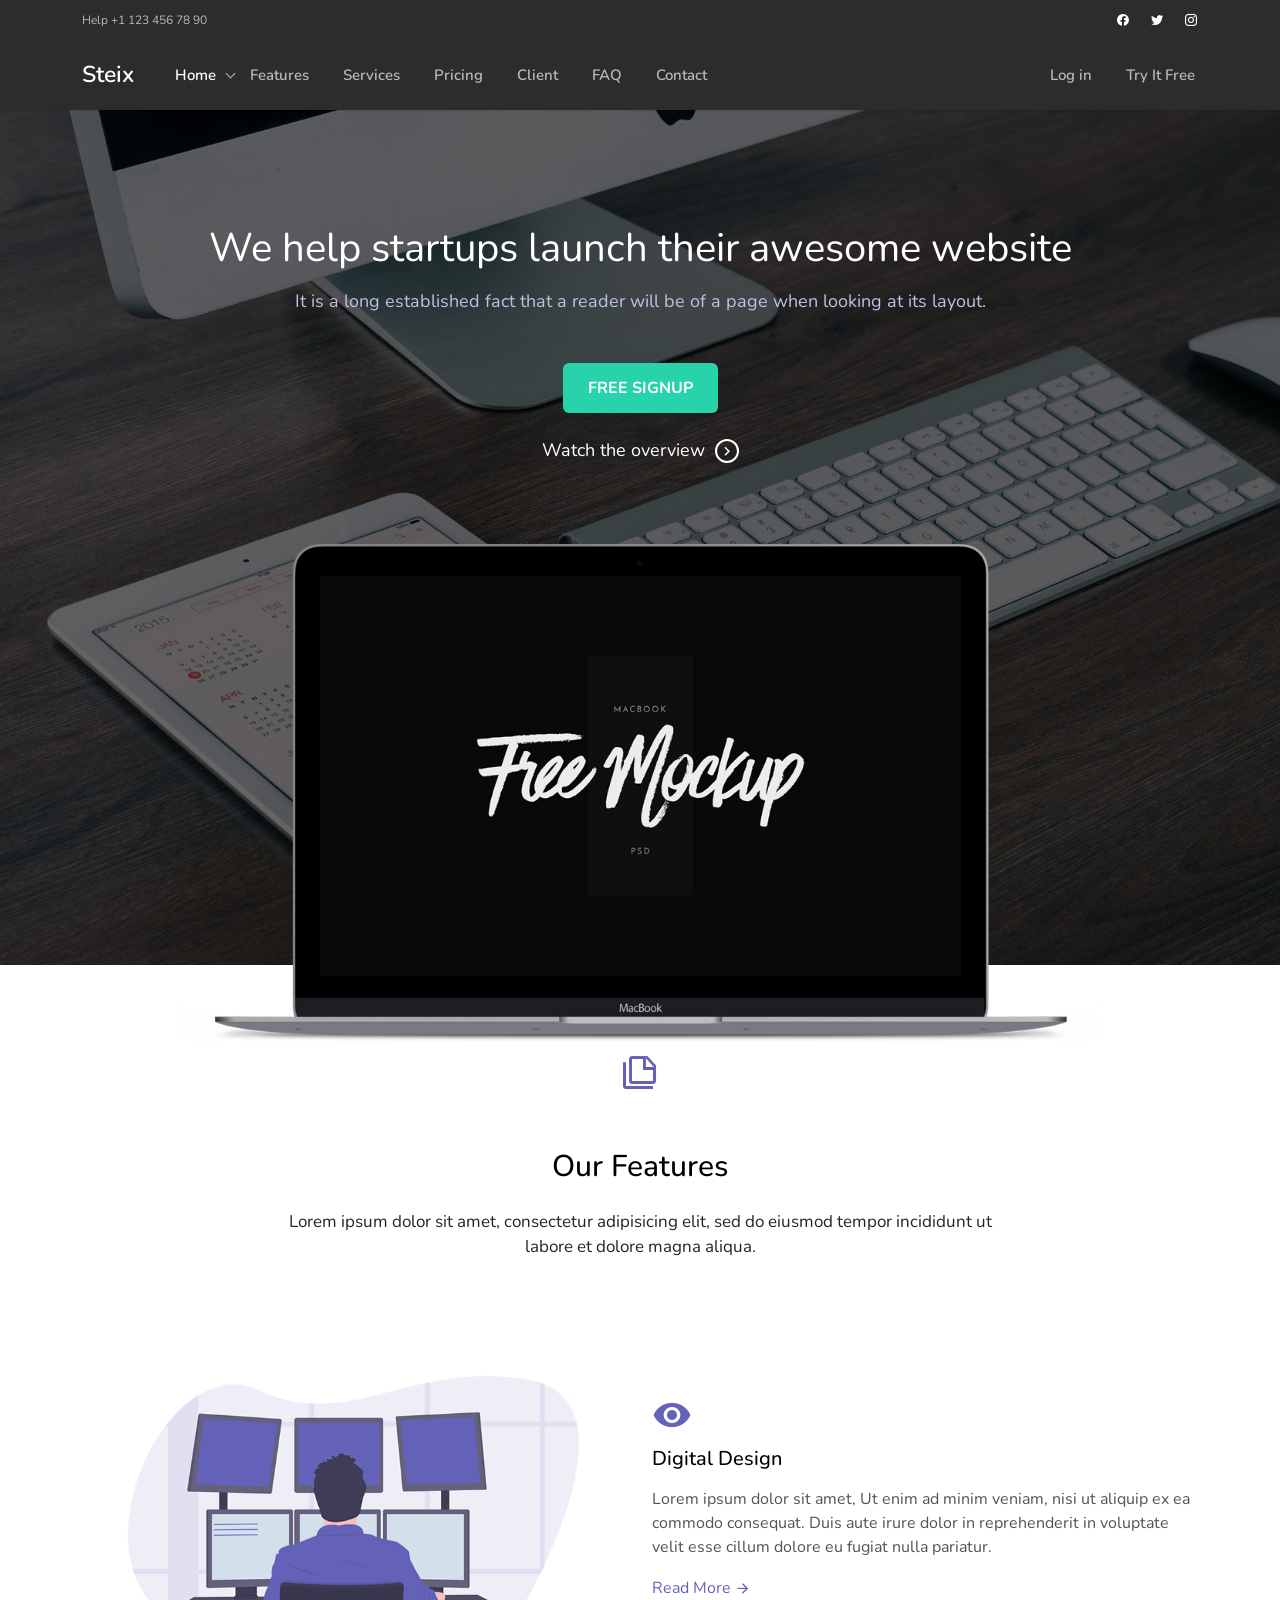
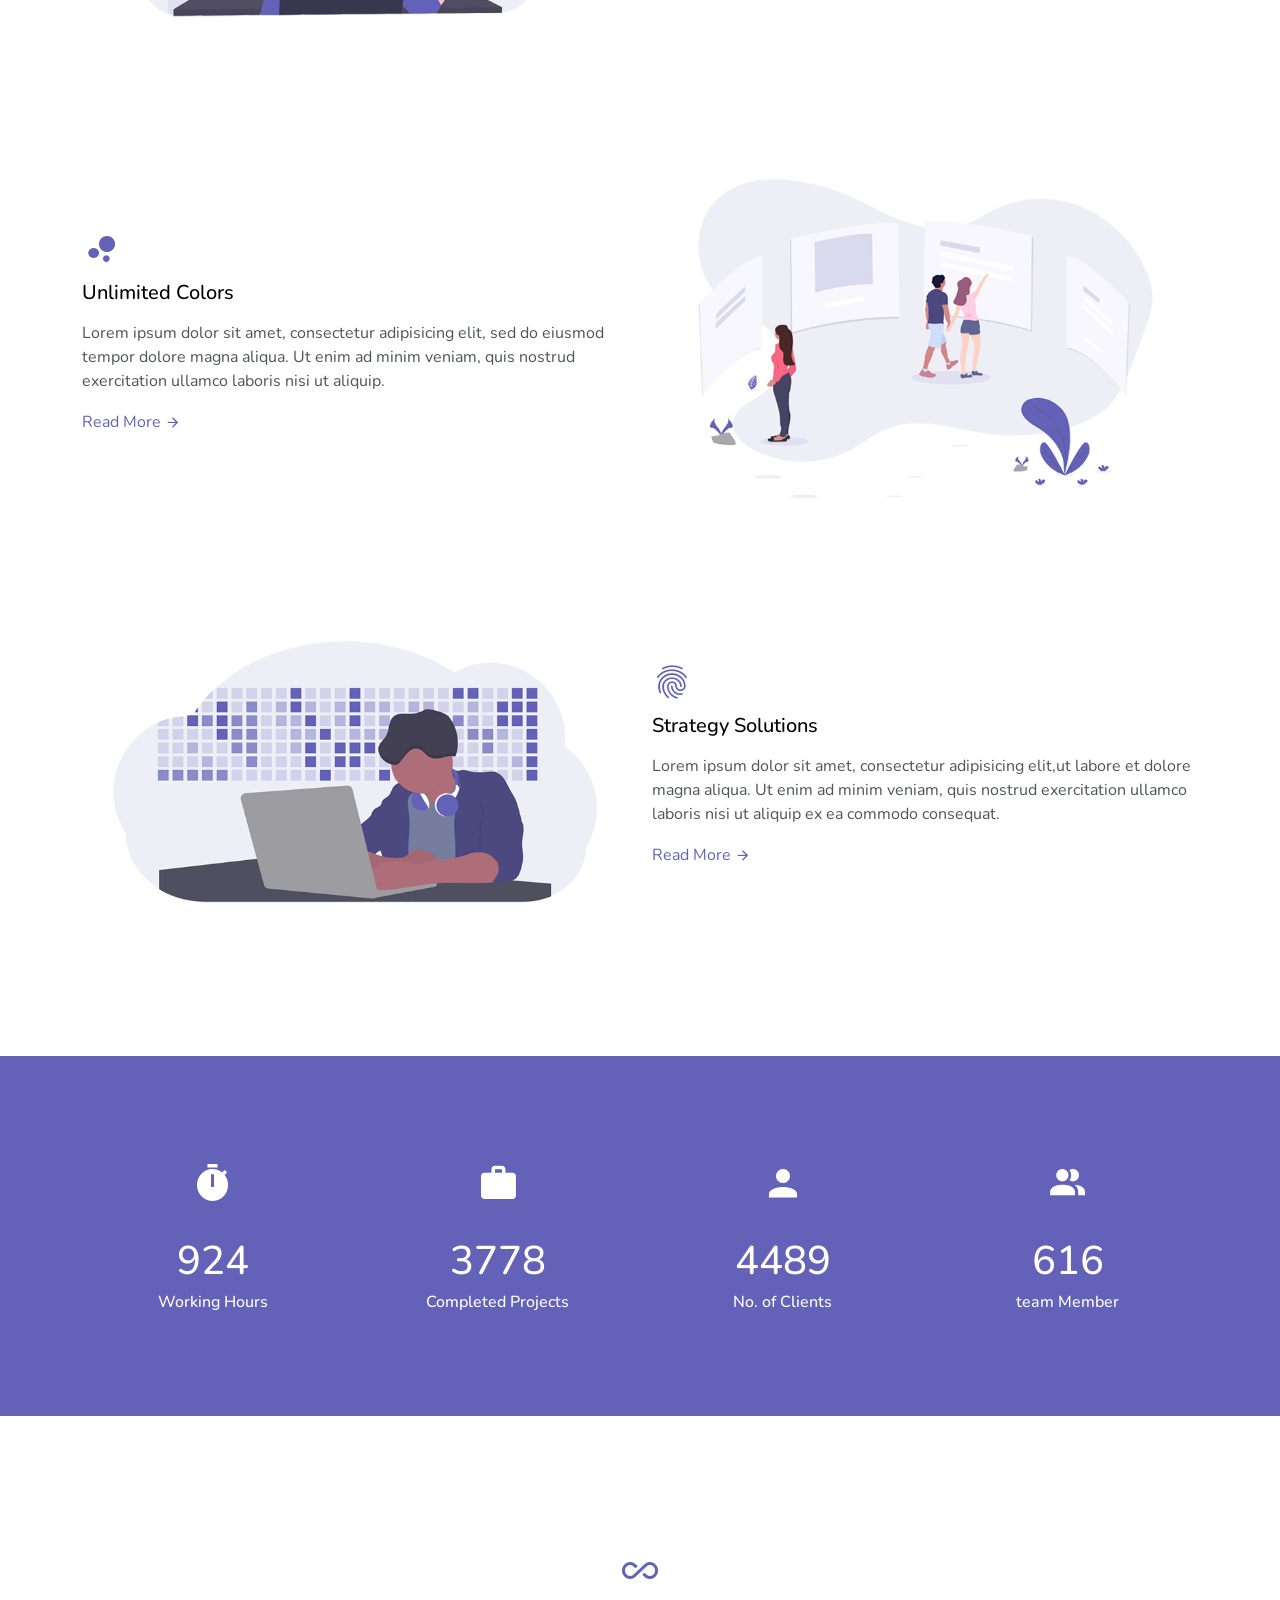
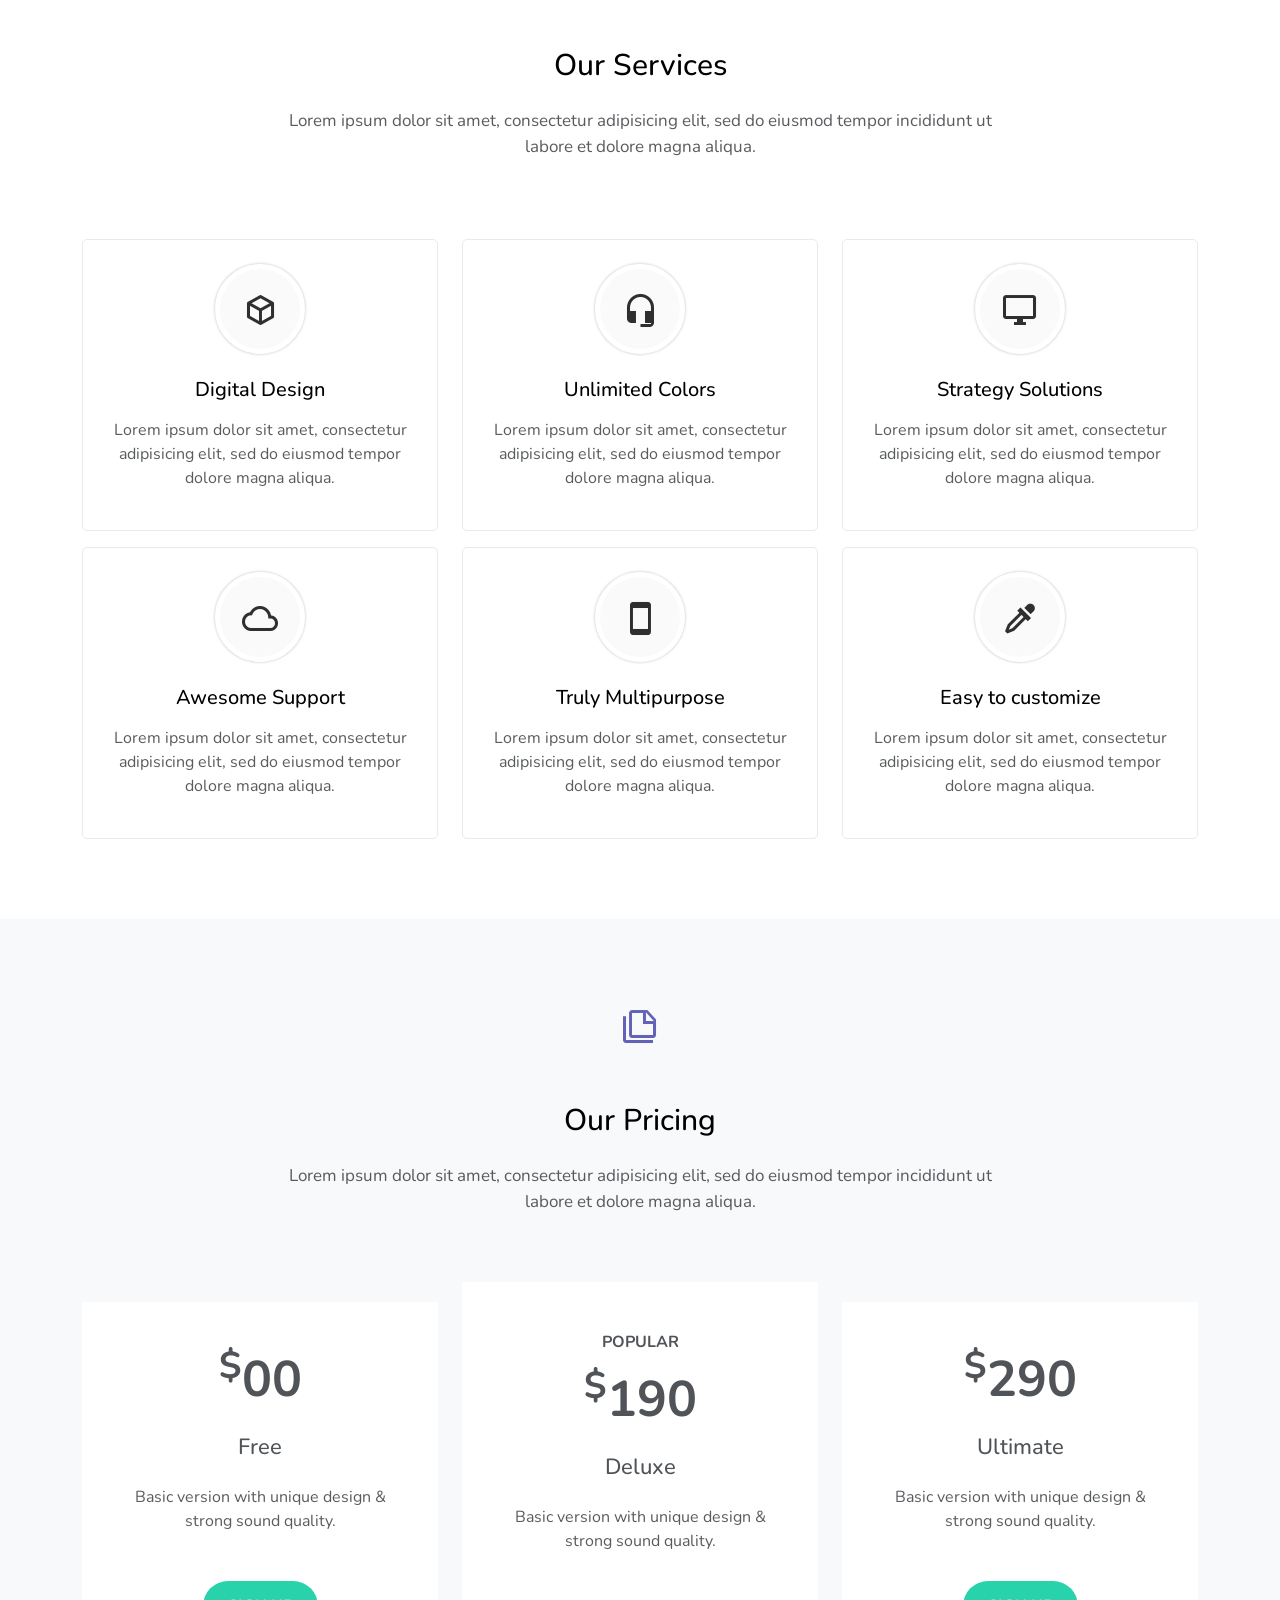
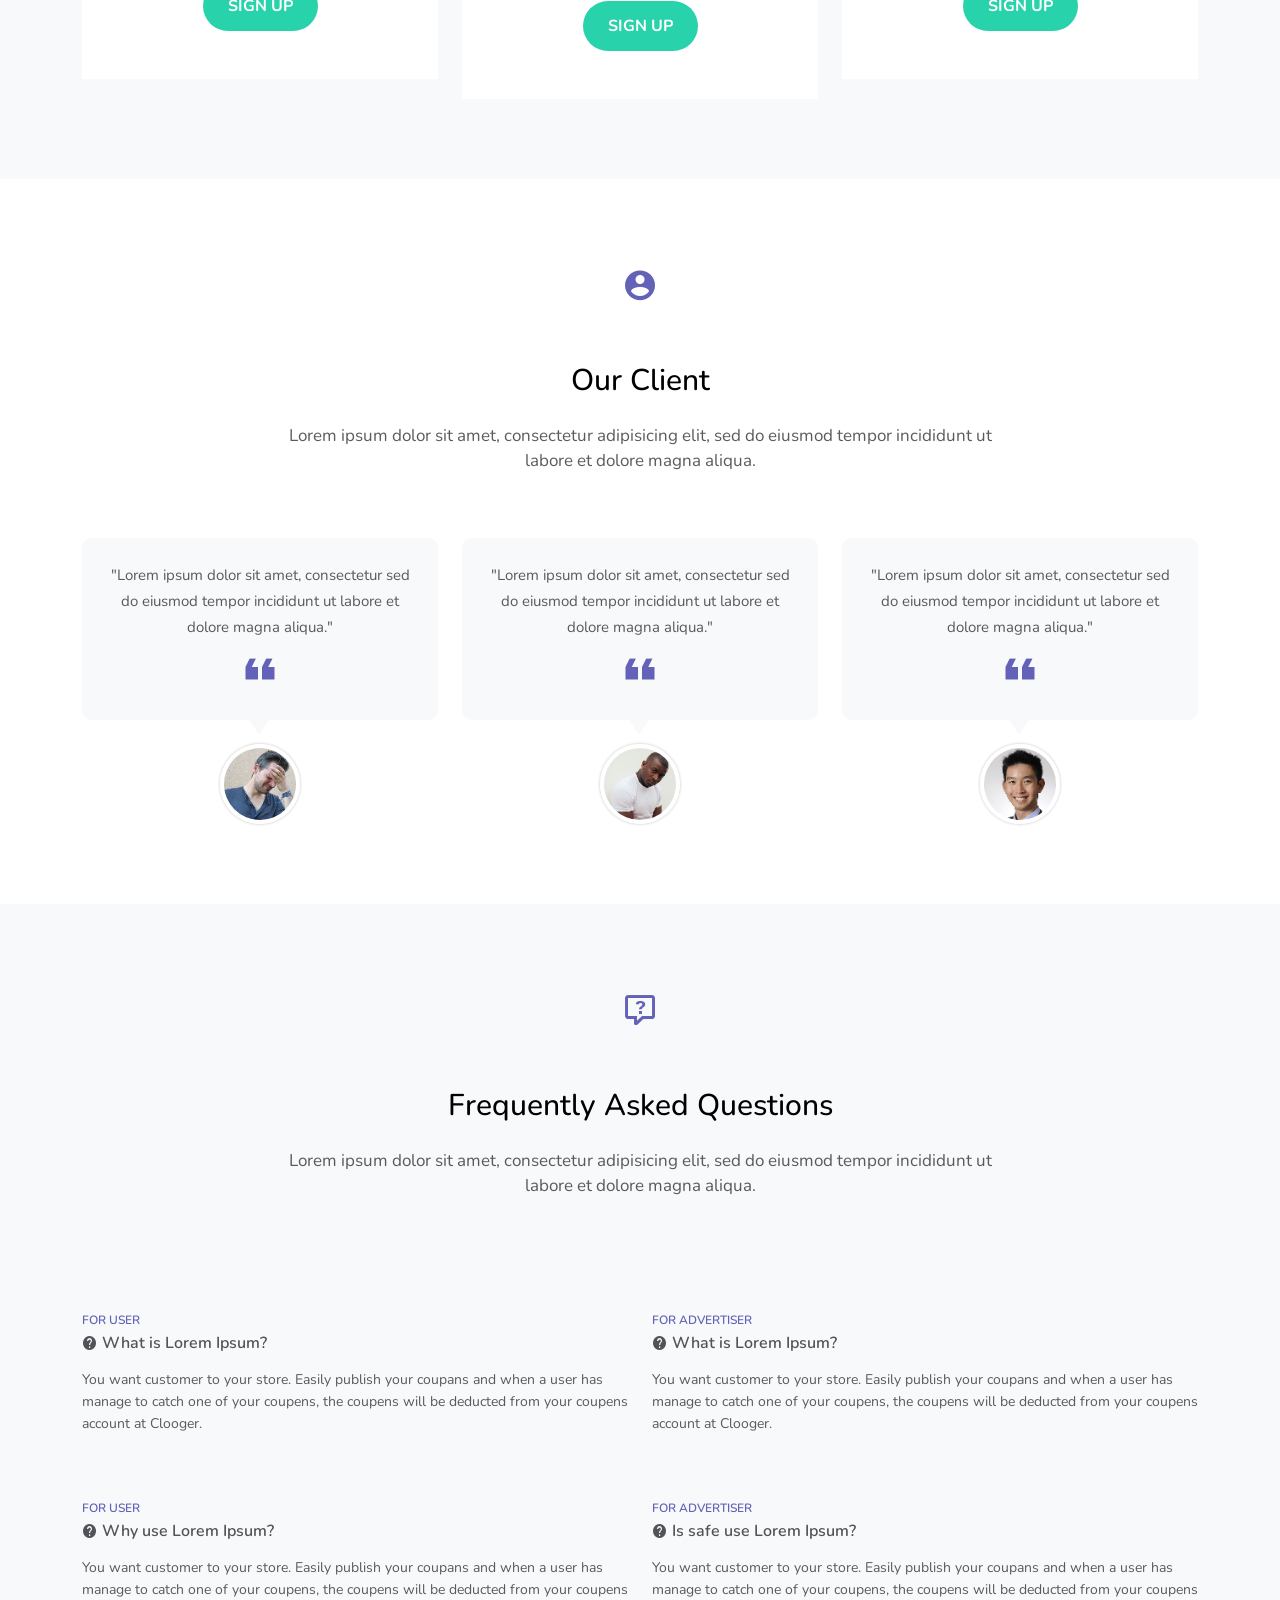
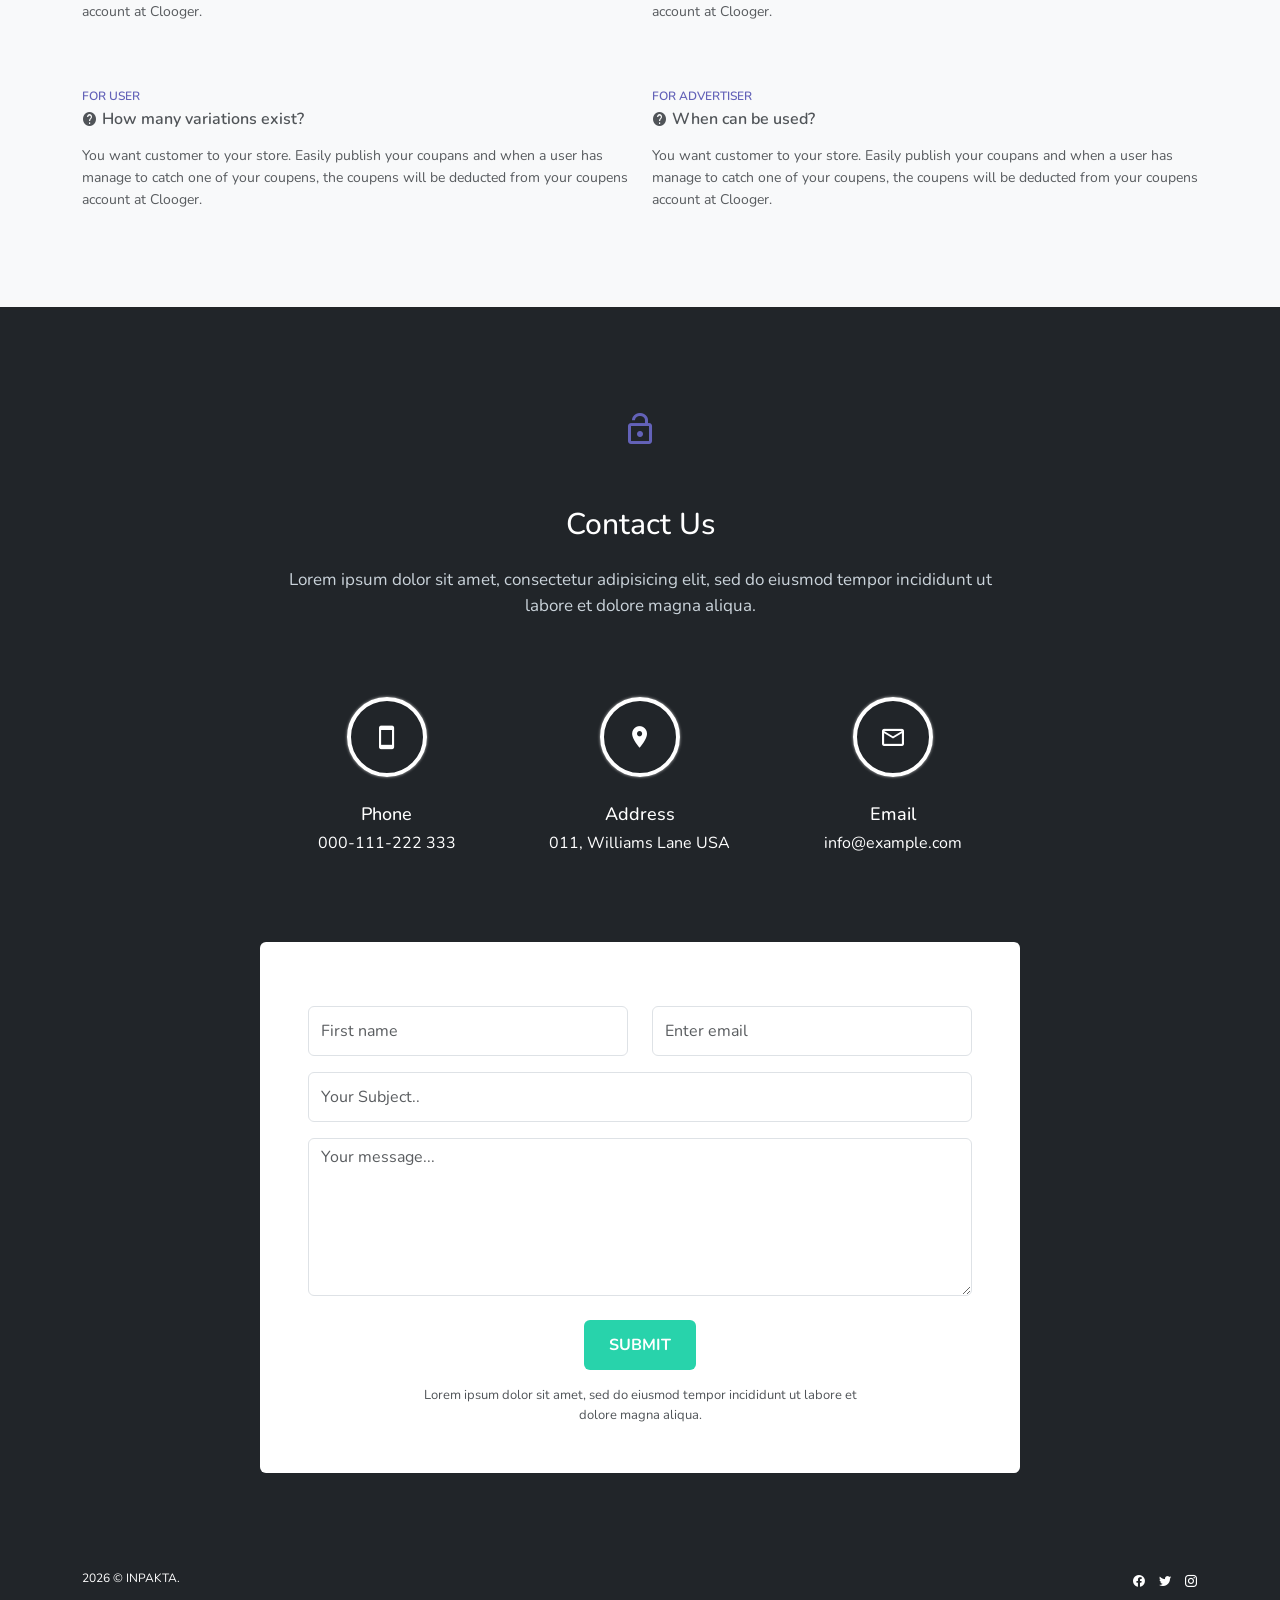
<file: index_4.html>
<!DOCTYPE html>
<html lang="en">
    <head>
        <meta charset="utf-8">
        <meta name="viewport" content="width=device-width, initial-scale=1.0">
        <meta name="description" content="Responsive bootstrap landing template">
        <meta name="author" content="Themesbrand">

        <link rel="shortcut icon" href="images/favicon.ico">

        <title>Steix - Responsive Multipurpose Landing Page Template</title>

        <!-- Google Fonts -->
        <link href="https://fonts.googleapis.com/css?family=Nunito:400,600,700" rel="stylesheet">

        <!-- Magnific-popup -->
        <link rel="stylesheet" href="css/magnific-popup.css">

        <!-- Bootstrap core CSS -->
        <link href="css/bootstrap.min.css" rel="stylesheet">

        <!-- materialdesign icons CSS -->
        <link href="css/materialdesignicons.min.css" rel="stylesheet">

        <!-- Custom styles for this template -->
        <link href="css/menu.css" rel="stylesheet">
        <link href="css/style.css" rel="stylesheet">

    </head>


    <body>
    

        <!-- TAGLINE HEADER START-->
        <div class="topbar"> 
            <div class="container"> 
                <div>
                <div class="float-start"> 
                    <div class="phone-topbar">
                        <p class="mb-0">Help +1 123 456 78 90</p> 
                    </div>                  
                </div>
                <div class="float-end">
                    <ul class="list-inline social pb-0 pt-2">
                        <li class="list-inline-item ps-2"><a href="#" class="text-white"><i class="mdi mdi-facebook"></i></a></li>
                        <li class="list-inline-item ps-2"><a href="#" class="text-white"><i class="mdi mdi-twitter"></i></a></li>
                        <li class="list-inline-item ps-2"><a href="#" class="text-white"><i class="mdi mdi-instagram"></i></a></li>
                    </ul>
                </div>
            </div>
                <div class="clearfix"></div>
            </div>
        </div>
        <!-- Static navbar -->




        <!-- Navigation Bar-->
        <header id="topnav" class="defaultscroll sticky fixed-top">
            <div class="container">
                <!-- Logo container-->
                <div>
                    <a href="index.html" class="logo">
                        Steix
                    </a>
                </div>
                <!-- End Logo container-->
                <div class="menu-extras">

                    <div class="menu-item">
                        <!-- Mobile menu toggle-->
                        <a class="navbar-toggle">
                            <div class="lines">
                                <span></span>
                                <span></span>
                                <span></span>
                            </div>
                        </a>
                        <!-- End mobile menu toggle-->
                    </div>
                </div>

                <div id="navigation">
                    <!-- Navigation Menu-->
                    <ul class="navigation-menu ">
                        <li class="has-submenu active">
                            <a href="#home">Home</a>
                            <span class="menu-arrow"></span>
                            <ul class="submenu">
                                <li>
                                    <a href="index.html">Home Default</a>
                                </li>
                                <li>
                                    <a href="index_2.html">Home Text-Typed</a>
                                </li>
                                <li>
                                    <a href="index_3.html">Home Text-Rotate </a>
                                </li>
                                <li>
                                    <a href="index_4.html">Home Image</a>
                                </li>
                                <li>
                                    <a href="index_5.html">Home Video</a>
                                </li>
                                <li>
                                    <a href="index_6.html">Home Half-Screen</a>
                                </li>
                                <li>
                                    <a href="index_7.html">Home Slider</a>
                                </li>
                                <li>
                                    <a href="index_8.html">Home Animate</a>
                                </li>                                
                                <li>
                                    <a href="index_9.html">Home Lightbar</a>
                                </li>                                  
                                <li>
                                    <a href="index_10.html">Home Animation</a>
                                </li>
                            </ul>
                        </li>

                        <li class="has-submenu ">
                            <a href="#features">Features</a>
                        </li>

                        <li class="has-submenu">
                            <a href="#services">Services</a>
                        </li>

                        <li class="has-submenu">
                            <a href="#pricing">Pricing</a>
                        </li>

                        <li class="has-submenu">
                            <a href="#client">Client</a>
                        </li>

                        <li class="has-submenu">
                            <a href="#faq">FAQ</a>
                        </li>

                        <li class="has-submenu">
                            <a href="#contact">Contact</a>
                        </li>
                        <li class="has-submenu mobile-block">
                            <a href="login.html">Log in</a>
                        </li>

                        <li class="has-submenu mobile-block">
                            <a href="signup.html">Try It Free</a>
                        </li>
                    </ul>
                    <ul class="navigation-menu menu-right">
                        <li class="mobile-none">
                            <a href="login.html">Log in</a>
                        </li>
                        <li class="mobile-none">
                            <a href="signup.html">Try It Free</a>
                        </li>
                    </ul>
                    <!-- End navigation menu-->
                </div>
            </div>
        </header>
        <!-- End Navigation Bar-->


        <!-- START HOME  -->
        <section class="home-bg-img" id="home">
            <div class="bg-overlay"></div>
            <div class="container">
                <div class="row justify-content-center">
                    <div class="col-md-10 text-center text-white">
                        <h1 class="mt-5 pt-5 home-title">We help startups launch their awesome website</h1>
                        <p class="home-subtitle mx-auto pt-2">It is a long established fact that a reader will be of a page when looking at its layout.</p>
                        <div class="mt-5">
                            <a href="#" class="btn btn-custom">Free Signup</a>
                        </div>
                        <a href="https://vimeo.com/108096448" class="pt-4 video-play-icon watch-overview d-inline-block text-white">Watch the overview &nbsp;<i class="mdi mdi-chevron-right"></i></a>
                        <div class=""> 
                            <img src="images/macbook.png" alt="" class="img-fluid center-block home-dashboard">
                        </div>
                    </div>
                </div>
            </div>
        </section>
        <!-- END HOME -->

        <!-- START FEATURES -->
        <section class="section" id="features">
            <div class="container">
                <div class="row justify-content-center">
                    <div class="col-md-8 text-center">
                        <div class="title-icon">
                            <i class="mdi mdi-note-multiple-outline"></i>
                        </div>
                        <h3 class="section-title pt-5">Our Features</h3>
                        <p class="section-subtitle text-dark pt-3">Lorem ipsum dolor sit amet, consectetur adipisicing elit, sed do eiusmod tempor incididunt ut labore et dolore magna aliqua.</p>
                    </div>
                </div>
                <div class="row vertical-content">
                    <div class="col-md-6 pt-4">
                        <img src="images/service-1.png" alt="" class="img-fluid rounded">
                    </div>
                    <div class="col-md-6">
                        <div class="features-box">
                            <div class="features-icon">
                                <i class="mdi mdi-eye text-custom"></i>
                            </div>
                            <div class="features-desc">
                                <h5>Digital Design</h5>
                                <p class="pt-2">Lorem ipsum dolor sit amet, Ut enim ad minim veniam, nisi ut aliquip ex ea commodo consequat. Duis aute irure dolor in reprehenderit in voluptate velit esse cillum dolore eu fugiat nulla pariatur.</p>
                                <a href="#" class="text-custom features-more">Read More <i class="mdi mdi-arrow-right"></i></a>
                            </div>
                        </div>
                    </div>
                </div>
                <div class="row vertical-content">
                    <div class="col-md-6">
                        <div class="features-box">
                            <div class="features-icon">
                                <i class="mdi mdi-chart-bubble text-custom"></i>
                            </div>
                            <div class="features-desc">
                                <h5>Unlimited Colors</h5>
                                <p class="pt-2">Lorem ipsum dolor sit amet, consectetur adipisicing elit, sed do eiusmod tempor dolore magna aliqua. Ut enim ad minim veniam, quis nostrud exercitation ullamco laboris nisi ut aliquip.</p>
                                <a href="#" class="text-custom features-more">Read More <i class="mdi mdi-arrow-right"></i></a>
                            </div>
                        </div>
                    </div>
                    <div class="col-md-6 pt-4">
                        <img src="images/service-2.png" alt="" class="img-fluid rounded">
                    </div>
                </div>
                <div class="row vertical-content">
                    <div class="col-md-6 pt-4">
                        <img src="images/service-3.png" alt="" class="img-fluid rounded">
                    </div>
                    <div class="col-md-6">
                        <div class="features-box">
                            <div class="features-icon">
                                <i class="mdi mdi-fingerprint text-custom"></i>
                            </div>
                            <div class="features-desc">
                                <h5>Strategy Solutions</h5>
                                <p class="pt-2">Lorem ipsum dolor sit amet, consectetur adipisicing elit,ut labore et dolore magna aliqua. Ut enim ad minim veniam, quis nostrud exercitation ullamco laboris nisi ut aliquip ex ea commodo consequat. </p>
                                <a href="#" class="text-custom features-more">Read More <i class="mdi mdi-arrow-right"></i></a>
                            </div>
                        </div>
                    </div>
                </div>
            </div>
        </section>
        <!-- END FEATURES -->

        <!-- START COUNTER -->
        <section class="section bg-custom">
            <div class="container">
                <div class="row justify-content-center" id="counter">
                    <div class="col-md-3 text-white text-center pt-3 pb-3">
                        <div class="counter-icon">
                            <i class="mdi mdi-timer"></i>
                        </div>
                        <h1 class="counter-value" data-count="1200">0</h1>
                        <h5 class="counter-name">Working Hours</h5>
                    </div>

                    <div class="col-md-3 text-white text-center pt-3 pb-3">
                        <div class="counter-icon">
                            <i class="mdi mdi-briefcase"></i>
                        </div>
                        <h1 class="counter-value" data-count="4900">10</h1>
                        <h5 class="counter-name">Completed Projects</h5>
                    </div>

                    <div class="col-md-3 text-white text-center pt-3 pb-3">
                        <div class="counter-icon">
                            <i class="mdi mdi-account"></i>
                        </div>
                        <h1 class="counter-value" data-count="5645">608</h1>
                        <h5 class="counter-name">No. of Clients</h5>
                    </div>
                    <div class="col-md-3 text-white text-center pt-3 pb-3"> 
                        <div class="counter-icon">
                            <i class="mdi mdi-account-multiple"></i>
                        </div>                       
                        <h1 class="counter-value" data-count="800">2</h1>
                        <h5 class="counter-name">team Member</h5>
                    </div>

                </div>
            </div>
        </section>
        <!-- END COUNTER -->

        <!-- START SERVICES -->
        <section class="section" id="services">
            <div class="container">
                <div class="row justify-content-center pt-5">
                    <div class="col-md-8">
                        <div class="text-center">
                            <div class="title-icon">
                                <i class="mdi mdi-all-inclusive text-custom"></i>
                            </div>
                            <h3 class="section-title pt-5">Our Services</h3>
                            <p class="section-subtitle pt-3 text-muted">Lorem ipsum dolor sit amet, consectetur adipisicing elit, sed do eiusmod tempor incididunt ut labore et dolore magna aliqua.</p>
                        </div>
                    </div>
                </div>
                <div class="row mt-5">
                    <div class="col-md-4">
                        <div class="service-box text-center p-4 mt-3">
                            <div class="service-icon">
                                <i class="mdi mdi-cube-outline text-custom"></i>
                            </div>
                            <div class="service-desc pt-4">
                                <h5>Digital Design</h5>
                                <p class="pt-2 text-muted">Lorem ipsum dolor sit amet, consectetur adipisicing elit, sed do eiusmod tempor dolore magna aliqua.</p>
                            </div>
                        </div>
                    </div>
                    <div class="col-md-4">
                        <div class="service-box text-center p-4 mt-3">
                            <div class="service-icon">
                                <i class="mdi mdi-headset text-custom"></i>
                            </div>
                            <div class="service-desc pt-4">
                                <h5>Unlimited Colors</h5>
                                <p class="pt-2 text-muted">Lorem ipsum dolor sit amet, consectetur adipisicing elit, sed do eiusmod tempor dolore magna aliqua.</p>
                            </div>
                        </div>
                    </div>
                    <div class="col-md-4">
                        <div class="service-box text-center p-4 mt-3">
                            <div class="service-icon">
                                <i class="mdi mdi-monitor text-custom"></i>
                            </div>
                            <div class="service-desc pt-4">
                                <h5>Strategy Solutions</h5>
                                <p class="pt-2 text-muted">Lorem ipsum dolor sit amet, consectetur adipisicing elit, sed do eiusmod tempor dolore magna aliqua.</p>
                            </div>
                        </div>
                    </div>
                </div>
                <div class="row">
                    <div class="col-md-4">
                        <div class="service-box text-center p-4 mt-3">
                            <div class="service-icon">
                                <i class="mdi mdi-cloud-outline text-custom"></i>
                            </div>
                            <div class="service-desc pt-4">
                                <h5>Awesome Support</h5>
                                <p class="pt-2 text-muted">Lorem ipsum dolor sit amet, consectetur adipisicing elit, sed do eiusmod tempor dolore magna aliqua.</p>
                            </div>
                        </div>
                    </div>
                    <div class="col-md-4">
                        <div class="service-box text-center p-4 mt-3">
                            <div class="service-icon">
                                <i class="mdi mdi-cellphone text-custom"></i>
                            </div>
                            <div class="service-desc pt-4">
                                <h5>Truly Multipurpose</h5>
                                <p class="pt-2 text-muted">Lorem ipsum dolor sit amet, consectetur adipisicing elit, sed do eiusmod tempor dolore magna aliqua.</p>
                            </div>
                        </div>
                    </div>
                    <div class="col-md-4">
                        <div class="service-box text-center p-4 mt-3">
                            <div class="service-icon">
                                <i class="mdi mdi-eyedropper text-custom"></i>
                            </div>
                            <div class="service-desc pt-4">
                                <h5>Easy to customize</h5>
                                <p class="pt-2 text-muted">Lorem ipsum dolor sit amet, consectetur adipisicing elit, sed do eiusmod tempor dolore magna aliqua.</p>
                            </div>
                        </div>
                    </div>
                </div>
            </div>
        </section>
        <!-- END SERVICES -->

        <!-- START PRICING -->
        <section class="section bg-light" id="pricing">
            <div class="container">
                <div class="row justify-content-center">
                    <div class="col-md-8">
                        <div class="text-center">
                            <div class="title-icon">
                                <i class="mdi mdi-note-multiple-outline"></i>
                            </div>
                            <h3 class="section-title pt-5">Our Pricing</h3>
                            <p class="section-subtitle pt-3 text-muted">Lorem ipsum dolor sit amet, consectetur adipisicing elit, sed do eiusmod tempor incididunt ut labore et dolore magna aliqua.</p>
                        </div>
                    </div>
                </div>
                <div class="row mt-5">
                    <div class="col-lg-4">
                        <div class="price-box p-5 bg-white text-center mt-4">
                            <div class="plan-price">
                                <h2><sup>$</sup>00</h2>
                            </div>
                            <div class="plan-name mt-4">
                                <h6>Free</h6>
                            </div>
                            <div class="plan-desc mt-4">
                                <p class="mb-0 text-muted">Basic version with unique design & strong sound quality.</p>
                            </div>
                            <div class="mt-5">
                                <a href="#" class="btn btn-custom btn-rounded">Sign Up</a>
                            </div>
                        </div>
                    </div>
                    <div class="col-lg-4">
                        <div class="price-box p-5 bg-white text-center mt-1">
                            <div class="plan-lable">
                                <p class="mb-3 text-uppercase">Popular</p>
                            </div>
                            <div class="plan-price">
                                <h2><sup>$</sup>190</h2>
                            </div>
                            <div class="plan-name mt-4">
                                <h6>Deluxe</h6>
                            </div>
                            <div class="plan-desc mt-4">
                                <p class="mb-0 text-muted">Basic version with unique design & strong sound quality.</p>
                            </div>
                            <div class="mt-5">
                                <a href="#" class="btn btn-custom btn-rounded">Sign Up</a>
                            </div>
                        </div>
                    </div>
                    <div class="col-lg-4">
                        <div class="price-box p-5 bg-white text-center mt-4">
                            <div class="plan-price">
                                <h2><sup>$</sup>290</h2>
                            </div>
                            <div class="plan-name mt-4">
                                <h6>Ultimate</h6>
                            </div>
                            <div class="plan-desc mt-4">
                                <p class="mb-0 text-muted">Basic version with unique design & strong sound quality.</p>
                            </div>
                            <div class="mt-5">
                                <a href="#" class="btn btn-custom btn-rounded">Sign Up</a>
                            </div>
                        </div>
                    </div>
                </div>
            </div>
        </section>
        <!-- END PRICING -->

        <!-- START TESTIMONIAL -->
        <section class="section bg-gray" id="client">
            <div class="container">
                <div class="row justify-content-center">
                    <div class="col-md-8">
                        <div class="text-center">
                            <div class="title-icon">
                                <i class="mdi mdi-account-circle"></i>
                            </div>
                            <h3 class="section-title pt-5">Our Client</h3>
                            <p class="section-subtitle pt-3 text-muted">Lorem ipsum dolor sit amet, consectetur adipisicing elit, sed do eiusmod tempor incididunt ut labore et dolore magna aliqua.</p>
                        </div>
                    </div>
                </div>
                <div class="row mt-5">
                    <div class="col-md-4">
                        <div class="testimonial-box">
                            <div class="testimonial-desc bg-light p-4">
                                <p class="text-center text-muted"><span>"</span>Lorem ipsum dolor sit amet, consectetur sed do eiusmod tempor incididunt ut labore et dolore magna aliqua.<span>"</span></p>
                                <p class="text-center mb-0 quote-icon text-custom"><i class="mdi mdi-format-quote-open"></i></p>
                            </div>
                            <div class="mt-4 testi-img">
                                <img src="images/image-1.png" alt="" class="img-fluid rounded-circle d-block mx-auto">
                            </div>
                        </div>
                    </div>
                    <div class="col-md-4">
                        <div class="testimonial-box">
                            <div class="testimonial-desc bg-light p-4">
                                <p class="text-center text-muted"><span>"</span>Lorem ipsum dolor sit amet, consectetur sed do eiusmod tempor incididunt ut labore et dolore magna aliqua.<span>"</span></p>
                                <p class="text-center mb-0 quote-icon text-custom"><i class="mdi mdi-format-quote-open"></i></p>
                            </div>
                            <div class="mt-4 testi-img">
                                <img src="images/image-2.png" alt="" class="img-fluid rounded-circle d-block mx-auto">
                            </div>
                        </div>
                    </div>
                    <div class="col-md-4">
                        <div class="testimonial-box">
                            <div class="testimonial-desc bg-light p-4">
                                <p class="text-center text-muted"><span>"</span>Lorem ipsum dolor sit amet, consectetur sed do eiusmod tempor incididunt ut labore et dolore magna aliqua.<span>"</span></p>
                                <p class="text-center mb-0 quote-icon text-custom"><i class="mdi mdi-format-quote-open"></i></p>
                            </div>
                            <div class="mt-4 testi-img">
                                <img src="images/image-3.png" alt="" class="img-fluid rounded-circle d-block mx-auto">
                            </div>
                        </div>
                    </div>
                </div>
            </div>
        </section>
        <!-- END TESTIMONIAL -->

        <!-- START FAQ -->
        <section class="section bg-light" id="faq">
            <div class="container">
                <div class="row justify-content-center">
                    <div class="col-md-8">
                        <div class="text-center">
                            <div class="title-icon">
                                <i class="mdi mdi-comment-question-outline"></i>
                            </div>
                            <h3 class="section-title pt-5">Frequently Asked Questions</h3>
                            <p class="section-subtitle pt-3 text-muted">Lorem ipsum dolor sit amet, consectetur adipisicing elit, sed do eiusmod tempor incididunt ut labore et dolore magna aliqua.</p>
                        </div>
                    </div>
                </div>
                <div class="row justify-content-center mt-5">
                    <div class="col-lg-6 faq-side"> 
                        <div class="faq pt-5">
                            <p class="text-uppercase user-title mb-1">for user</p>
                            <div class="faq-ans">
                                <h3 class="faq-title"><i class="mdi mdi-help-circle"></i> What is Lorem Ipsum?</h3>
                                <p class="faq-sub-title text-muted pt-2">You want customer to your store. Easily publish your coupans and when a user has manage to catch one of your coupens, the coupens will be deducted from your coupens account at Clooger.</p>
                            </div>
                        </div> 
                        <div class="faq pt-5">
                            <p class="text-uppercase user-title mb-1 mb-1">for user</p>
                            <div class="faq-ans">
                                <h3 class="faq-title"><i class="mdi mdi-help-circle"></i> Why use Lorem Ipsum?</h3>
                                <p class="faq-sub-title text-muted pt-2">You want customer to your store. Easily publish your coupans and when a user has manage to catch one of your coupens, the coupens will be deducted from your coupens account at Clooger.</p>
                            </div>
                        </div>
                        <div class="faq pt-5">
                            <p class="text-uppercase user-title mb-1">for user</p>
                            <div class="faq-ans">
                                <h3 class="faq-title"><i class="mdi mdi-help-circle"></i> How many variations exist?</h3>
                                <p class="faq-sub-title text-muted pt-2">You want customer to your store. Easily publish your coupans and when a user has manage to catch one of your coupens, the coupens will be deducted from your coupens account at Clooger.</p>
                            </div>
                        </div>
                    </div>

                    <div class="col-lg-6 faq-side "> 
                        <div class="faq pt-5">
                            <p class="text-uppercase user-title mb-1">for advertiser</p>
                            <div class="faq-ans">
                                <h3 class="faq-title"><i class="mdi mdi-help-circle"></i> What is Lorem Ipsum?</h3>
                                <p class="faq-sub-title text-muted pt-2">You want customer to your store. Easily publish your coupans and when a user has manage to catch one of your coupens, the coupens will be deducted from your coupens account at Clooger.</p>
                            </div>
                        </div> 
                        <div class="faq pt-5">
                            <p class="text-uppercase user-title mb-1">for advertiser</p>
                            <div class="faq-ans">
                                <h3 class="faq-title"><i class="mdi mdi-help-circle"></i> Is safe use Lorem Ipsum?</h3>
                                <p class="faq-sub-title text-muted pt-2">You want customer to your store. Easily publish your coupans and when a user has manage to catch one of your coupens, the coupens will be deducted from your coupens account at Clooger.</p>
                            </div>
                        </div>
                        <div class="faq pt-5">
                            <p class="text-uppercase user-title mb-1">for advertiser</p>
                            <div class="faq-ans">
                                <h3 class="faq-title"><i class="mdi mdi-help-circle"></i> When can be used?</h3>
                                <p class="faq-sub-title text-muted pt-2">You want customer to your store. Easily publish your coupans and when a user has manage to catch one of your coupens, the coupens will be deducted from your coupens account at Clooger.</p>
                            </div>
                        </div>
                    </div>
                </div>
            </div>
        </section>
        <!-- END FAQ -->

        <!-- START CONTACT/FOOTER -->
        <section class="pt-5 bg-dark" id="contact">
            <div class="container">
                <div class="row justify-content-center pt-5">
                    <div class="col-md-8">
                        <div class="text-center">
                            <div class="title-icon">
                                <i class="mdi mdi-lock-open-outline"></i>
                            </div>
                            <h3 class="section-title text-white pt-5">Contact us</h3>
                            <p class="section-subtitle pt-3 text-whte">Lorem ipsum dolor sit amet, consectetur adipisicing elit, sed do eiusmod tempor incididunt ut labore et dolore magna aliqua.</p>
                        </div>
                    </div>
                </div>
                <div class="row justify-content-center">
                    <div class="col-lg-8">
                        <div class="row mt-5">
                            <div class="col-lg-4">
                                <div class="single-contact text-center text-white"> 
                                    <i class="mdi mdi-cellphone"></i>
                                    <h4>Phone</h4>
                                    <p>000-111-222 333</p>
                                </div>
                            </div>
                            <div class="col-lg-4">
                                <div class="single-contact text-center text-white"> 
                                    <i class="mdi mdi-map-marker"></i>
                                    <h4>Address</h4>
                                    <p>011, Williams Lane USA</p>
                                </div>
                            </div>
                            <div class="col-lg-4">
                                <div class="single-contact text-center text-white"> 
                                    <i class="mdi mdi-email-outline"></i>
                                    <h4>Email</h4>
                                    <p>info@example.com</p>
                                </div>
                            </div>
                        </div>
                    </div>
                </div>
                <div class="row justify-content-center mt-5">
                    <div class="col-lg-8 bg-white p-5 mt-4 rounded">
                        <div class="custom-form">
                            <div id="message"></div>
                            <form method="post" action="php/contact.php" name="contact-form" id="contact-form">
                                <div class="row">
                                    <div class="col-lg-6 mt-3">
                                        <input type="text" id="name" class="form-control" placeholder="First name">
                                    </div>
                                    <div class="col-lg-6 mt-3">
                                        <input type="email" id="email" class="form-control" id="exampleInputEmail1" placeholder="Enter email">
                                    </div>
                                </div>
                                <div class="row">
                                    <div class="col-lg-12 mt-3">
                                        <input type="text" id="subject" class="form-control" id="subject" placeholder="Your Subject.." />
                                    </div>
                                </div>
                                <div class="row">
                                    <div class="col-lg-12 mt-3">
                                        <textarea name="comments" id="comments" rows="6" class="form-control" placeholder="Your message..."></textarea>
                                    </div>
                                </div>
                                <div class="mt-4 text-center">
                                    <input type="submit" id="submit" name="send" class="submitBnt btn btn-custom" value="Submit">
                                    <div id="simple-msg"></div>
                                </div>
                                <div class="row justify-content-center">
                                    <div class="col-md-8">
                                        <p class="text-center submit-terms mb-0 mt-3">Lorem ipsum dolor sit amet, sed do eiusmod tempor incididunt ut labore et dolore magna aliqua.</p>
                                    </div>
                                </div>
                            </form>
                        </div>
                    </div>
                </div>
                <div class="row mt-5 pt-5 pb-2">
                    <div class="col-md-12">
                        <div class="text-white footer-alt">
                            <div class="float-start">
                                <p class="copyright-desc pb-0"><script>document.write(new Date().getFullYear())</script> © INPAKTA.</p>
                            </div>
                            <div class="float-end">
                                <ul class="list-inline social pb-0">
                                    <li class="list-inline-item pl-2"><a href="#" class="text-white"><i class="mdi mdi-facebook"></i></a></li>
                                    <li class="list-inline-item pl-2"><a href="#" class="text-white"><i class="mdi mdi-twitter"></i></a></li>
                                    <li class="list-inline-item pl-2"><a href="#" class="text-white"><i class="mdi mdi-instagram"></i></a></li>
                                </ul>
                            </div>
                        </div>
                    </div>
                </div>
            </div>
        </section>
        <!-- END CONTACT/FOOTER -->


        <!-- js placed at the end of the document so the pages load faster -->
        <script src="js/jquery.min.js"></script>
        <script src="js/bootstrap.bundle.min.js"></script>
        <script src="js/jquery.easing.min.js"></script>
        <script src="js/scrollspy.min.js"></script>
        <script src="js/jquery.magnific-popup.min.js"></script>
        <script src="js/counter.number.js"></script>
        <script src="js/menu.init.js"></script>
        <script src="js/contact.form.js"></script>
        <!--common script for all pages-->
        <script src="js/jquery.app.js"></script>

    </body>
</html>
</file>
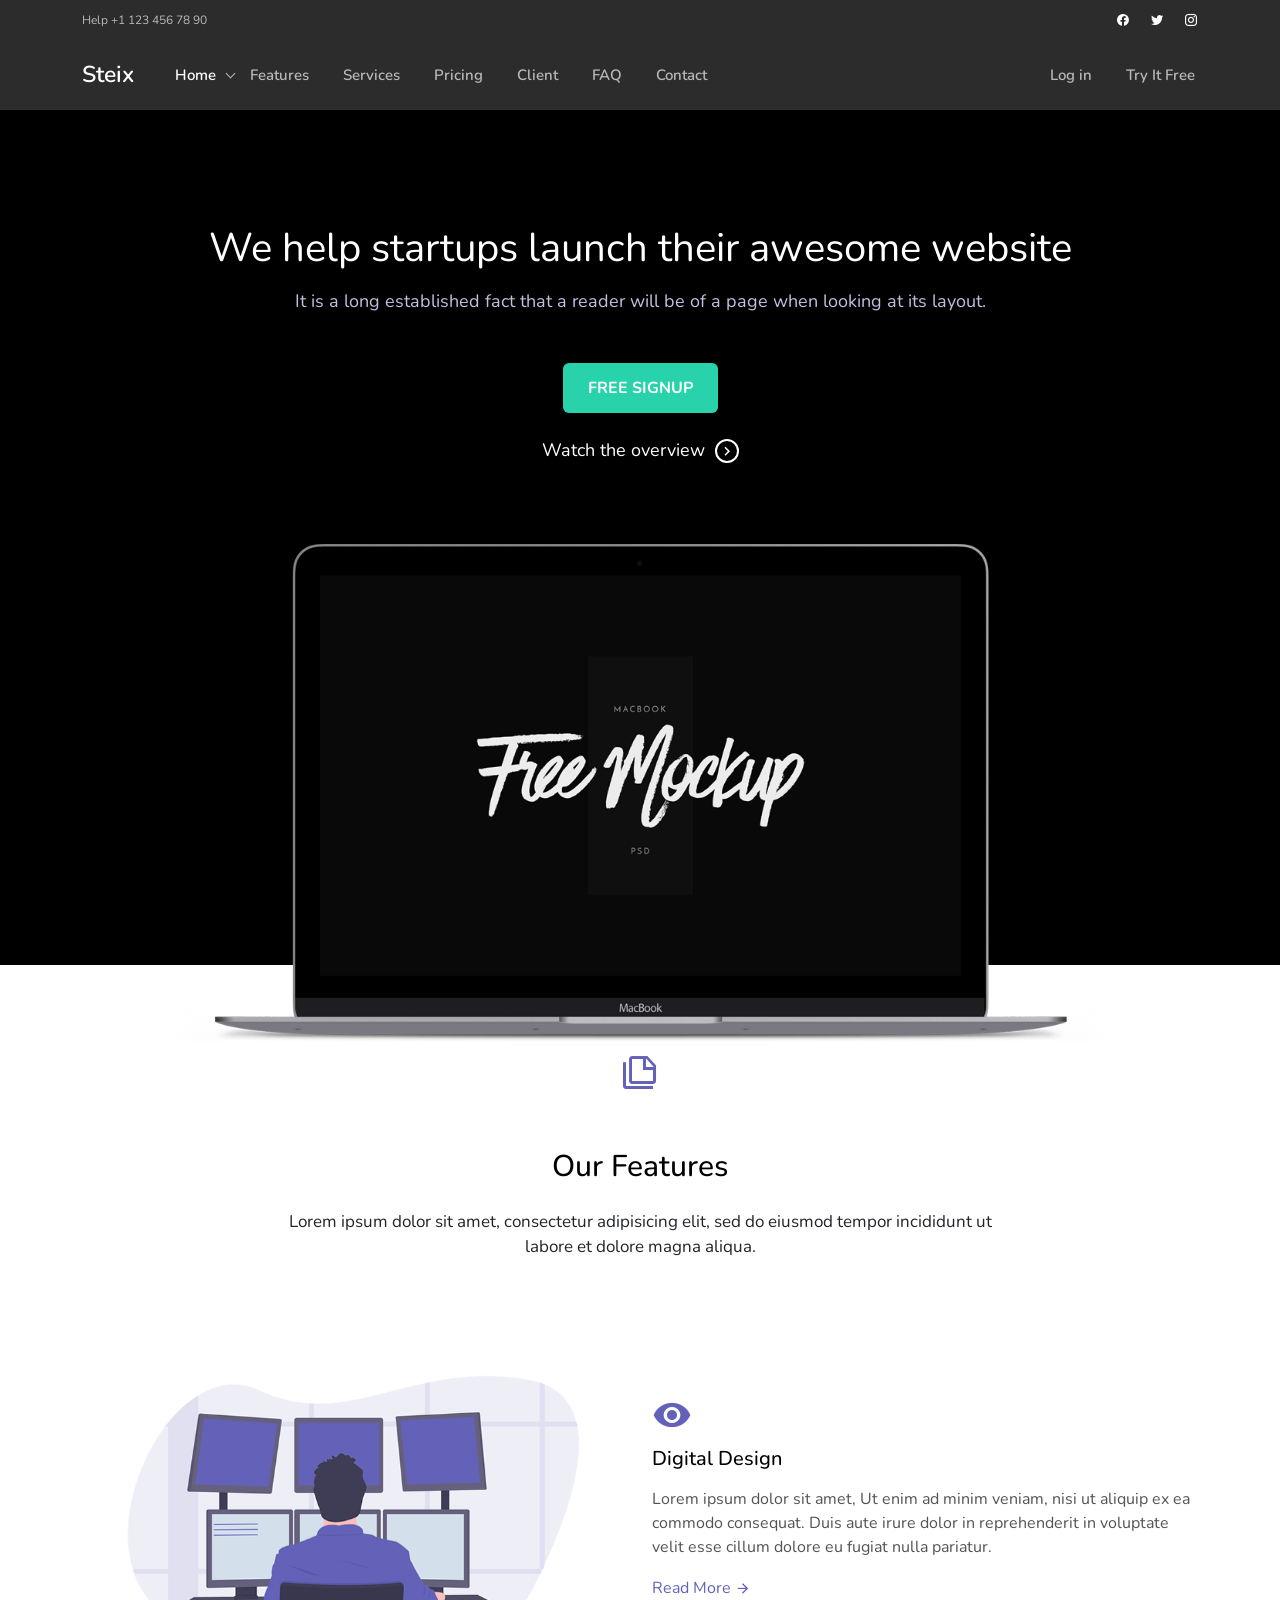
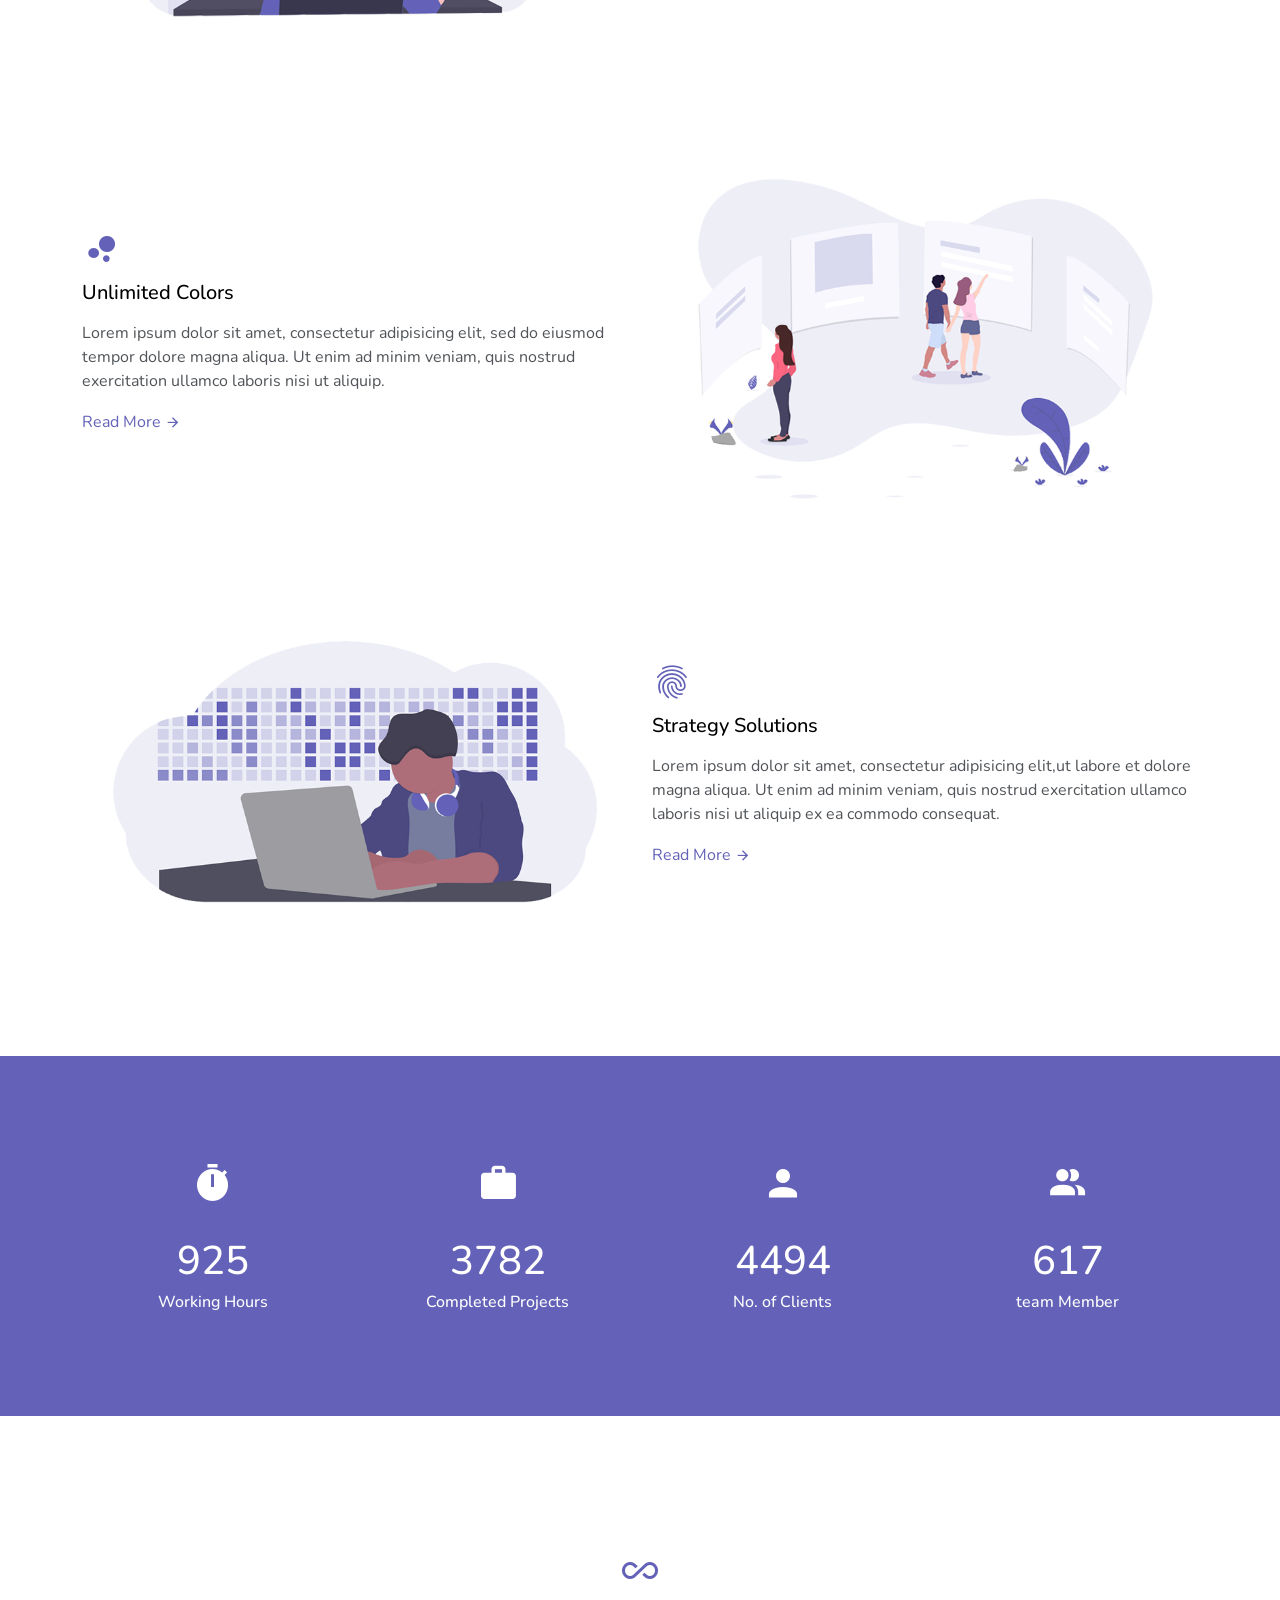
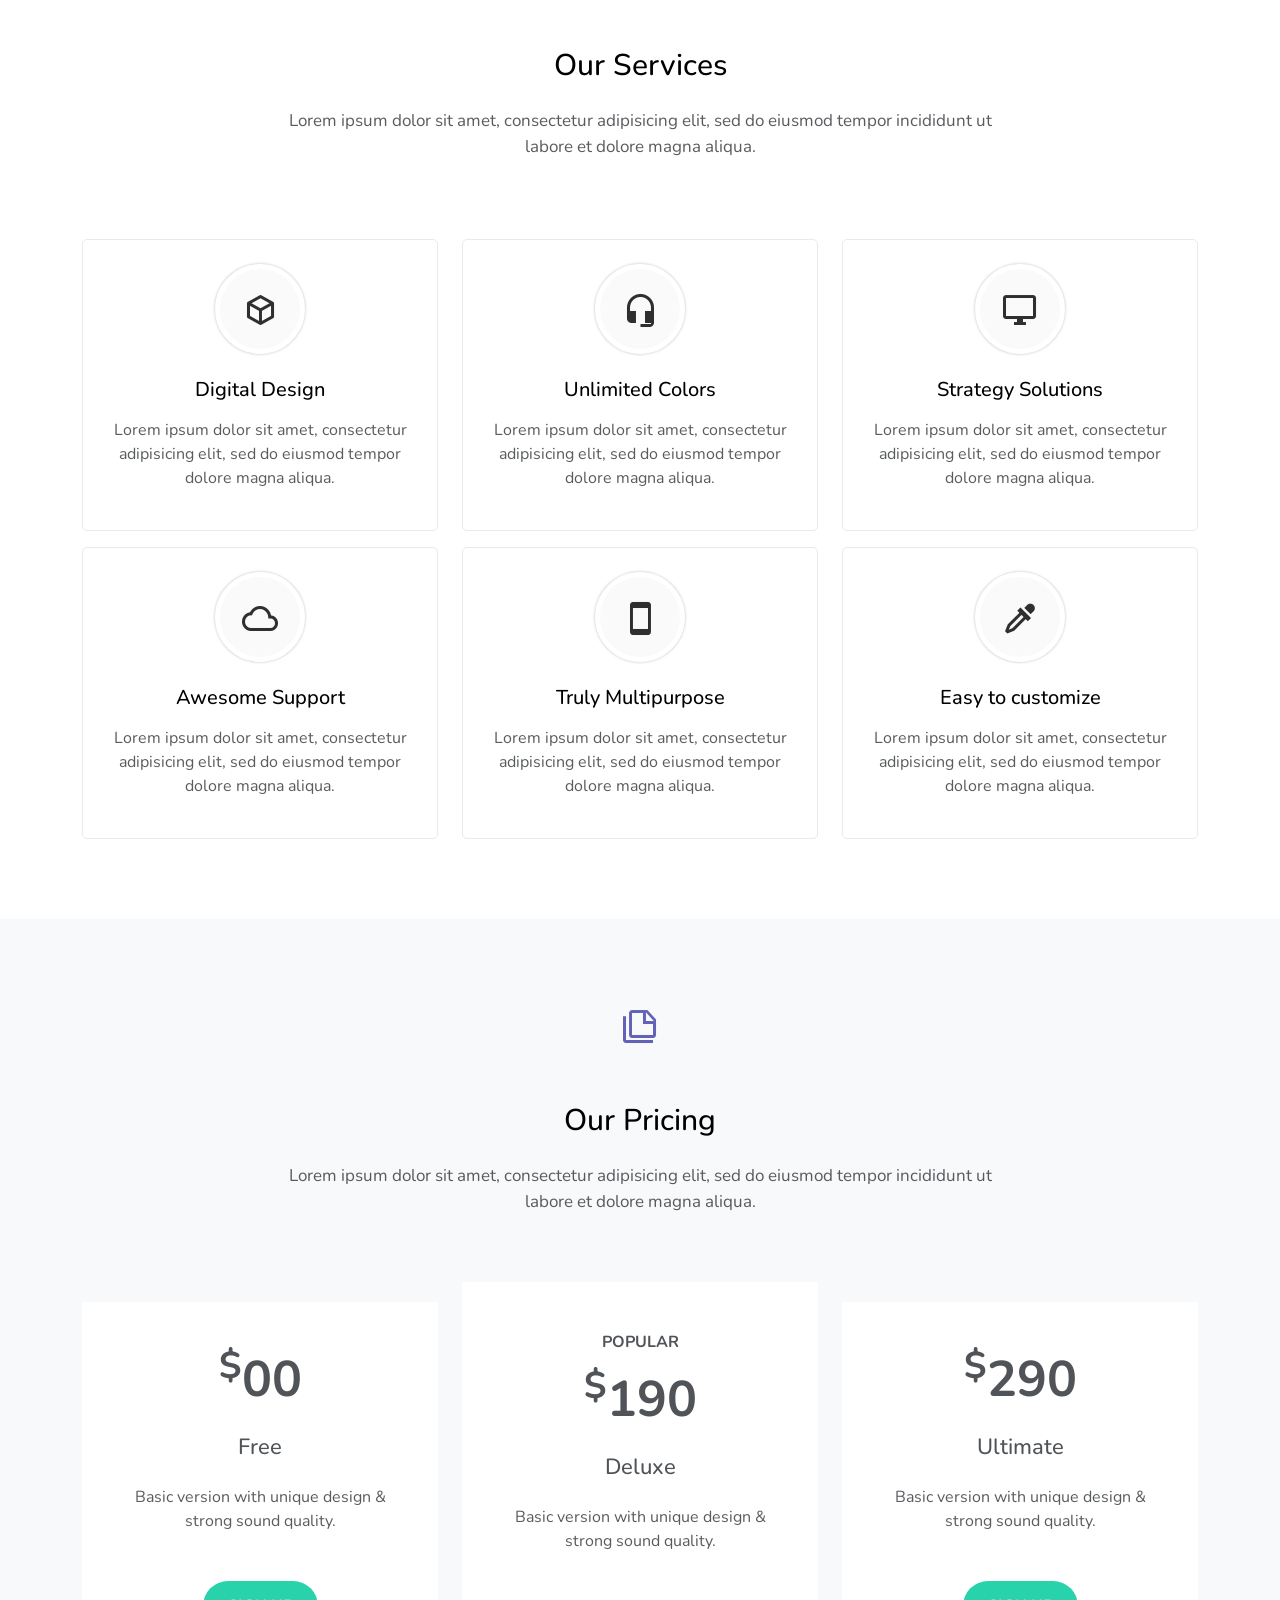
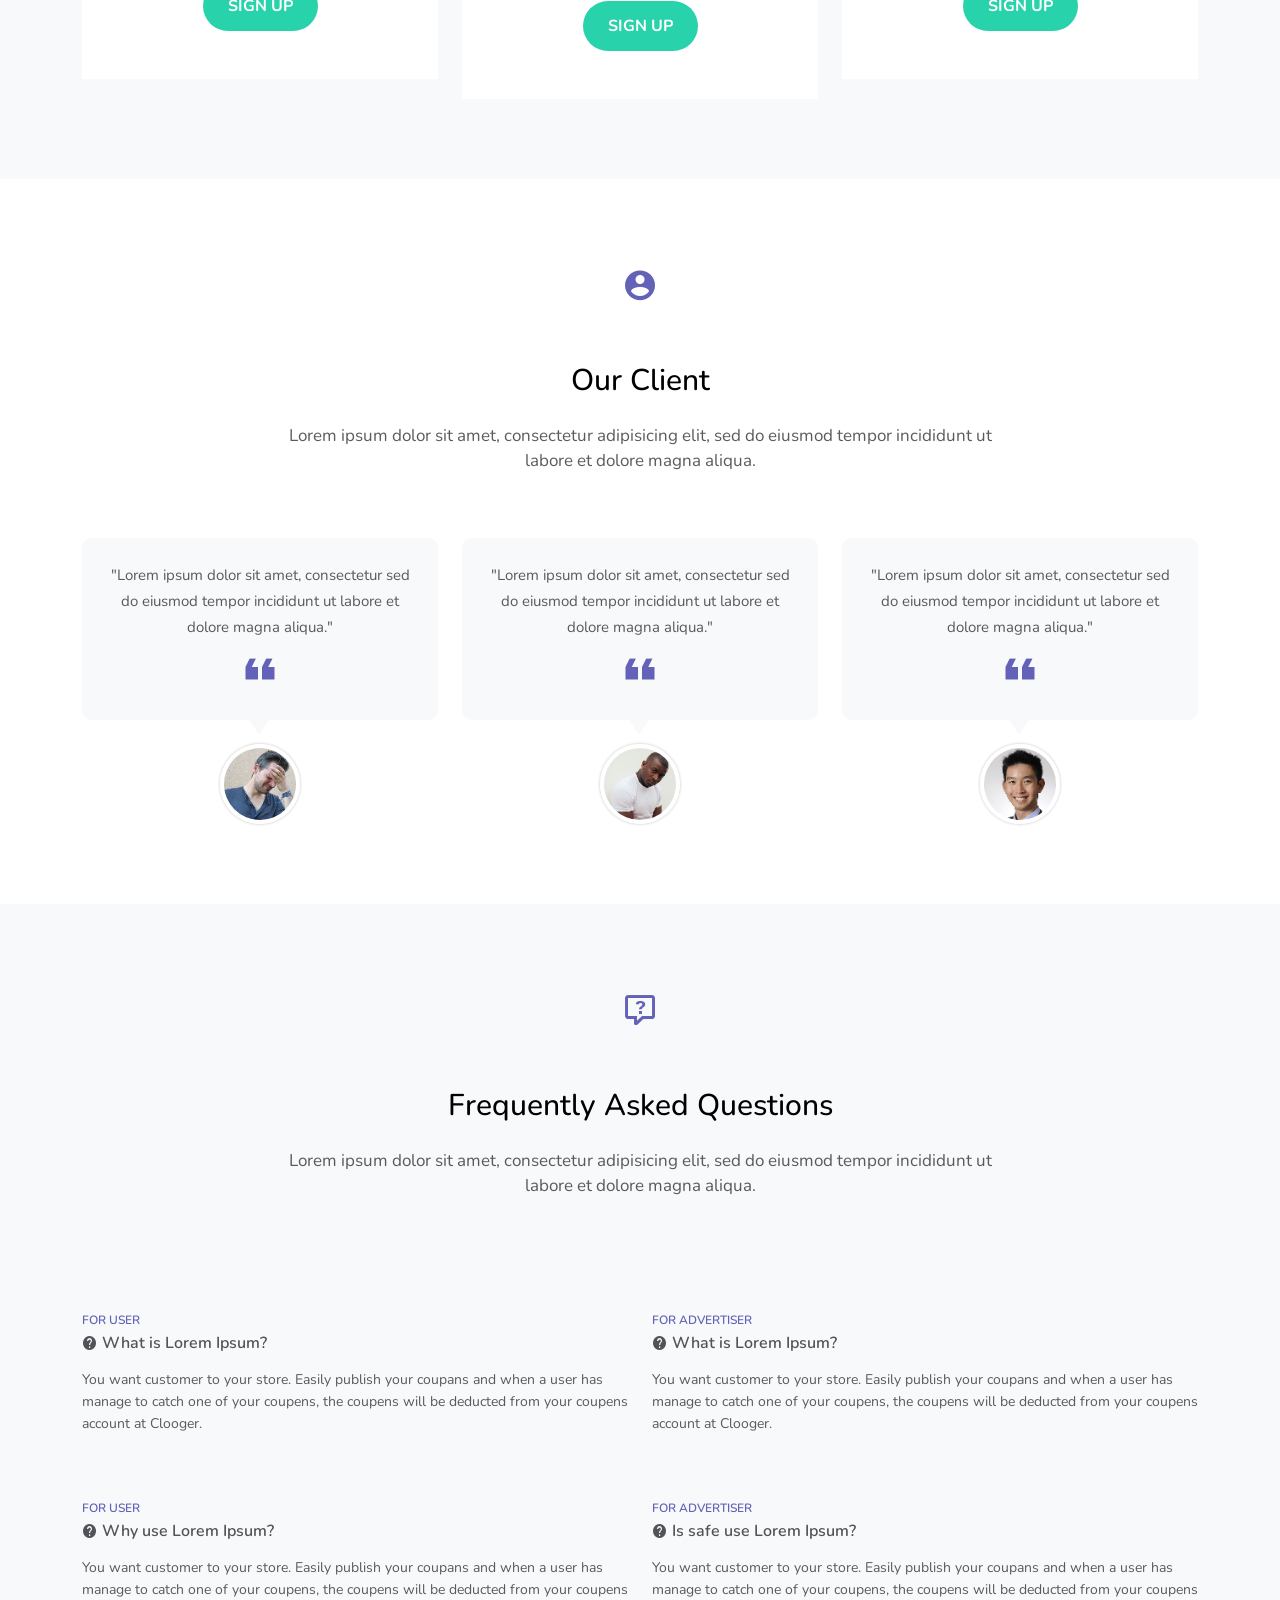
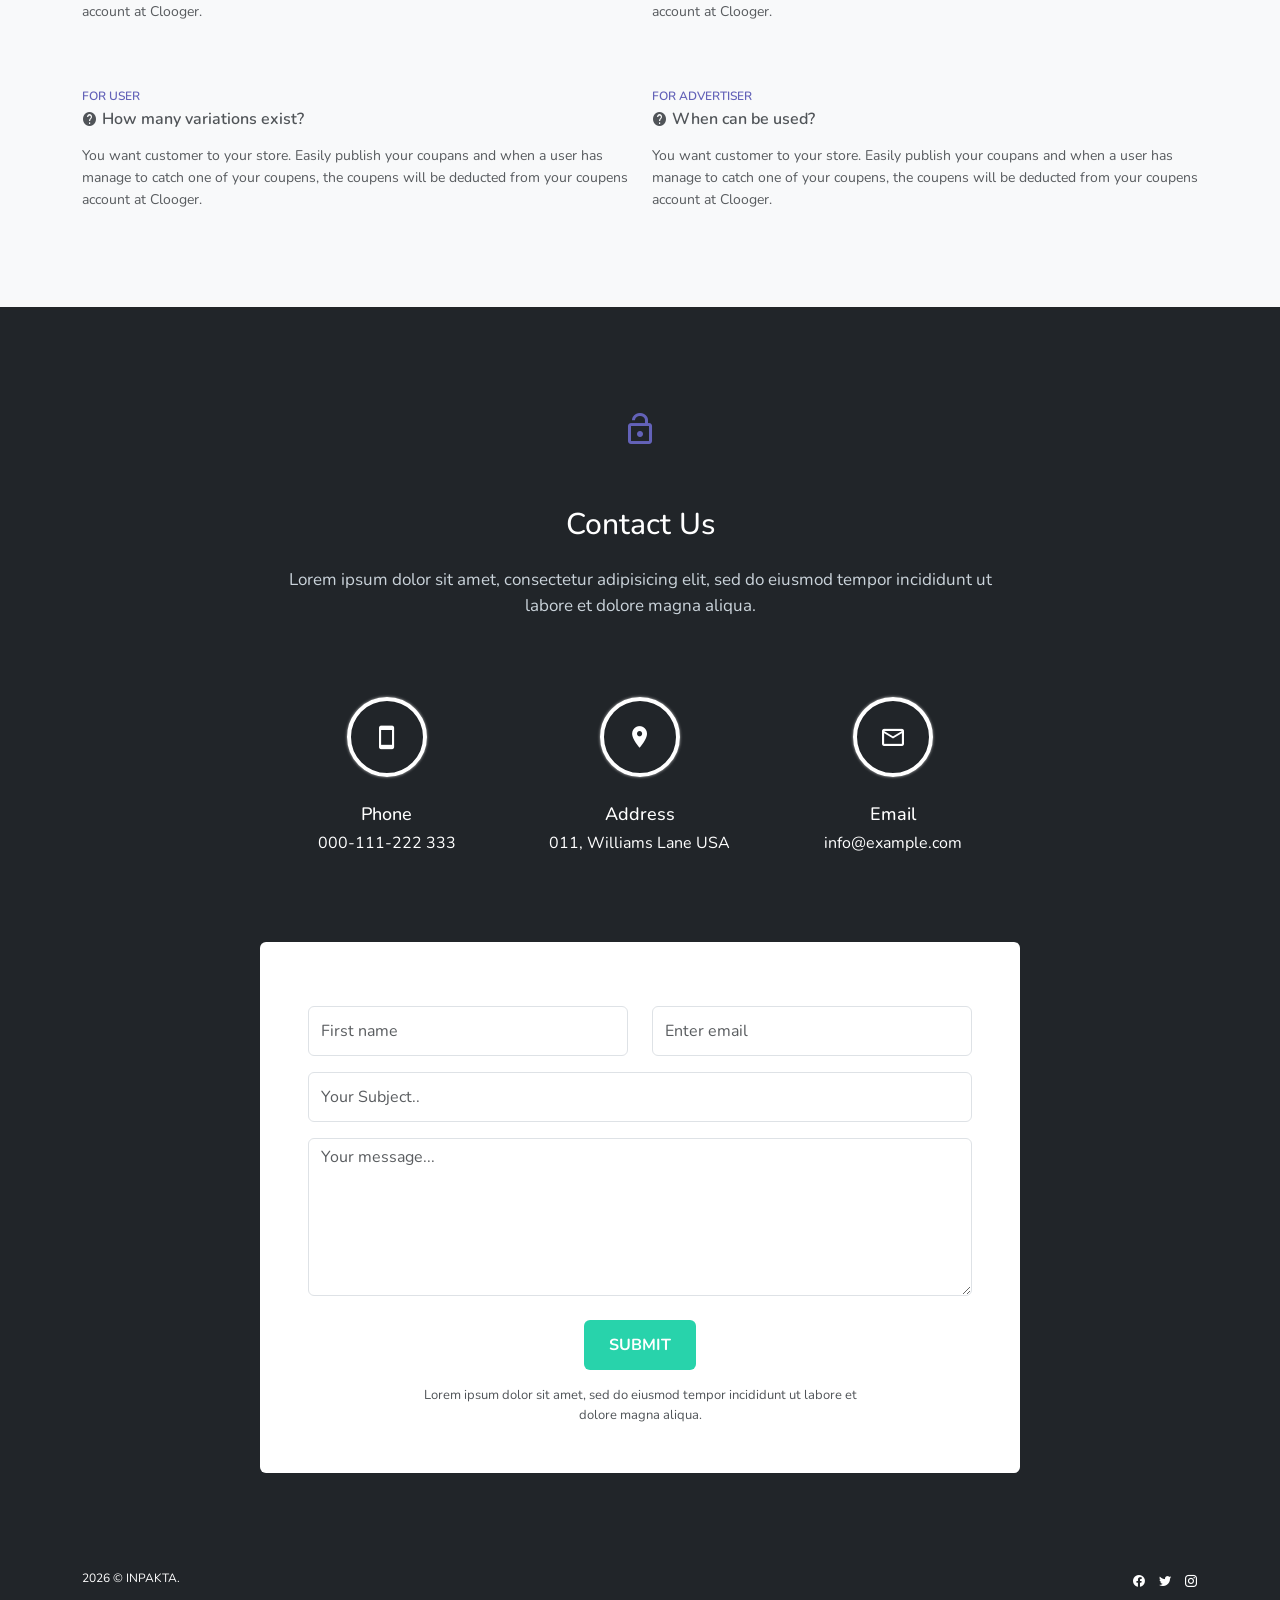
<file: index_5.html>
<!DOCTYPE html>
<html lang="en">
    <head>
        <meta charset="utf-8">
        <meta name="viewport" content="width=device-width, initial-scale=1.0">
        <meta name="description" content="Responsive bootstrap landing template">
        <meta name="author" content="Themesbrand">

        <link rel="shortcut icon" href="images/favicon.ico">

        <title>Steix - Responsive Multipurpose Landing Page Template</title>

        <!-- Google Fonts -->
        <link href="https://fonts.googleapis.com/css?family=Nunito:400,600,700" rel="stylesheet">

        <!-- Magnific-popup -->
        <link rel="stylesheet" href="css/magnific-popup.css">

        <!-- Bootstrap core CSS -->
        <link href="css/bootstrap.min.css" rel="stylesheet">

        <!-- materialdesign icons CSS -->
        <link href="css/materialdesignicons.min.css" rel="stylesheet">

        <!-- Custom styles for this template -->
        <link href="css/menu.css" rel="stylesheet">
        <link href="css/style.css" rel="stylesheet">

    </head>


    <body>
    
        <!-- TAGLINE HEADER START-->
        <div class="topbar"> 
            <div class="container"> 
                <div>
                <div class="float-start"> 
                    <div class="phone-topbar">
                        <p class="mb-0">Help +1 123 456 78 90</p> 
                    </div>                  
                </div>
                <div class="float-end">
                    <ul class="list-inline social pb-0 pt-2">
                        <li class="list-inline-item ps-2"><a href="#" class="text-white"><i class="mdi mdi-facebook"></i></a></li>
                        <li class="list-inline-item ps-2"><a href="#" class="text-white"><i class="mdi mdi-twitter"></i></a></li>
                        <li class="list-inline-item ps-2"><a href="#" class="text-white"><i class="mdi mdi-instagram"></i></a></li>
                    </ul>
                </div>
            </div>
                <div class="clearfix"></div>
            </div>
        </div>
        <!-- Static navbar -->




        <!-- Navigation Bar-->
        <header id="topnav" class="defaultscroll sticky fixed-top">
            <div class="container">
                <!-- Logo container-->
                <div>
                    <a href="index.html" class="logo">
                        Steix
                    </a>
                </div>
                <!-- End Logo container-->
                <div class="menu-extras">

                    <div class="menu-item">
                        <!-- Mobile menu toggle-->
                        <a class="navbar-toggle">
                            <div class="lines">
                                <span></span>
                                <span></span>
                                <span></span>
                            </div>
                        </a>
                        <!-- End mobile menu toggle-->
                    </div>
                </div>

                <div id="navigation">
                    <!-- Navigation Menu-->
                    <ul class="navigation-menu ">
                        <li class="has-submenu active">
                            <a href="#home">Home</a>
                            <span class="menu-arrow"></span>
                            <ul class="submenu">
                                <li>
                                    <a href="index.html">Home Default</a>
                                </li>
                                <li>
                                    <a href="index_2.html">Home Text-Typed</a>
                                </li>
                                <li>
                                    <a href="index_3.html">Home Text-Rotate </a>
                                </li>
                                <li>
                                    <a href="index_4.html">Home Image</a>
                                </li>
                                <li>
                                    <a href="index_5.html">Home Video</a>
                                </li>
                                <li>
                                    <a href="index_6.html">Home Half-Screen</a>
                                </li>
                                <li>
                                    <a href="index_7.html">Home Slider</a>
                                </li>
                                <li>
                                    <a href="index_8.html">Home Animate</a>
                                </li>                                
                                <li>
                                    <a href="index_9.html">Home Lightbar</a>
                                </li>                                  
                                <li>
                                    <a href="index_10.html">Home Animation</a>
                                </li>
                            </ul>
                        </li>

                        <li class="has-submenu ">
                            <a href="#features">Features</a>
                        </li>

                        <li class="has-submenu">
                            <a href="#services">Services</a>
                        </li>

                        <li class="has-submenu">
                            <a href="#pricing">Pricing</a>
                        </li>

                        <li class="has-submenu">
                            <a href="#client">Client</a>
                        </li>

                        <li class="has-submenu">
                            <a href="#faq">FAQ</a>
                        </li>

                        <li class="has-submenu">
                            <a href="#contact">Contact</a>
                        </li>
                        <li class="has-submenu mobile-block">
                            <a href="login.html">Log in</a>
                        </li>

                        <li class="has-submenu mobile-block">
                            <a href="signup.html">Try It Free</a>
                        </li>
                    </ul>
                    <ul class="navigation-menu menu-right">
                        <li class="mobile-none">
                            <a href="login.html">Log in</a>
                        </li>
                        <li class="mobile-none">
                            <a href="signup.html">Try It Free</a>
                        </li>
                    </ul>
                    <!-- End navigation menu-->
                </div>
            </div>
        </header>
        <!-- End Navigation Bar-->


        <!-- START HOME  -->
        <section class="home-bg-video" id="home">
            <a id="video" class="player" data-property="{videoURL:'http://youtu.be/W27AwWw7Juw',containment:'#home', showControls:false, autoPlay:true, loop:true, mute:true, startAt:0, opacity:1, quality:'default'}"></a>
            <div class="container">
                <div class="row justify-content-center">
                    <div class="col-md-10 text-center text-white">
                        <h1 class="mt-5 pt-5 home-title">We help startups launch their awesome website</h1>
                        <p class="home-subtitle mx-auto pt-2">It is a long established fact that a reader will be of a page when looking at its layout.</p>
                        <div class="mt-5">
                            <a href="#" class="btn btn-custom">Free Signup</a>
                        </div>
                        <a href="https://vimeo.com/108096448" class="pt-4 video-play-icon watch-overview d-inline-block text-white">Watch the overview &nbsp;<i class="mdi mdi-chevron-right"></i></a>
                        <div class=""> 
                            <img src="images/macbook.png" alt="" class="img-fluid center-block home-dashboard">
                        </div>
                    </div>
                </div>
            </div>
        </section>
        <!-- END HOME -->

        <!-- START FEATURES -->
        <section class="section" id="features">
            <div class="container">
                <div class="row justify-content-center">
                    <div class="col-md-8 text-center">
                        <div class="title-icon">
                            <i class="mdi mdi-note-multiple-outline"></i>
                        </div>
                        <h3 class="section-title pt-5">Our Features</h3>
                        <p class="section-subtitle text-dark pt-3">Lorem ipsum dolor sit amet, consectetur adipisicing elit, sed do eiusmod tempor incididunt ut labore et dolore magna aliqua.</p>
                    </div>
                </div>
                <div class="row vertical-content">
                    <div class="col-md-6 pt-4">
                        <img src="images/service-1.png" alt="" class="img-fluid rounded">
                    </div>
                    <div class="col-md-6">
                        <div class="features-box">
                            <div class="features-icon">
                                <i class="mdi mdi-eye text-custom"></i>
                            </div>
                            <div class="features-desc">
                                <h5>Digital Design</h5>
                                <p class="pt-2">Lorem ipsum dolor sit amet, Ut enim ad minim veniam, nisi ut aliquip ex ea commodo consequat. Duis aute irure dolor in reprehenderit in voluptate velit esse cillum dolore eu fugiat nulla pariatur.</p>
                                <a href="#" class="text-custom features-more">Read More <i class="mdi mdi-arrow-right"></i></a>
                            </div>
                        </div>
                    </div>
                </div>
                <div class="row vertical-content">
                    <div class="col-md-6">
                        <div class="features-box">
                            <div class="features-icon">
                                <i class="mdi mdi-chart-bubble text-custom"></i>
                            </div>
                            <div class="features-desc">
                                <h5>Unlimited Colors</h5>
                                <p class="pt-2">Lorem ipsum dolor sit amet, consectetur adipisicing elit, sed do eiusmod tempor dolore magna aliqua. Ut enim ad minim veniam, quis nostrud exercitation ullamco laboris nisi ut aliquip.</p>
                                <a href="#" class="text-custom features-more">Read More <i class="mdi mdi-arrow-right"></i></a>
                            </div>
                        </div>
                    </div>
                    <div class="col-md-6 pt-4">
                        <img src="images/service-2.png" alt="" class="img-fluid rounded">
                    </div>
                </div>
                <div class="row vertical-content">
                    <div class="col-md-6 pt-4">
                        <img src="images/service-3.png" alt="" class="img-fluid rounded">
                    </div>
                    <div class="col-md-6">
                        <div class="features-box">
                            <div class="features-icon">
                                <i class="mdi mdi-fingerprint text-custom"></i>
                            </div>
                            <div class="features-desc">
                                <h5>Strategy Solutions</h5>
                                <p class="pt-2">Lorem ipsum dolor sit amet, consectetur adipisicing elit,ut labore et dolore magna aliqua. Ut enim ad minim veniam, quis nostrud exercitation ullamco laboris nisi ut aliquip ex ea commodo consequat. </p>
                                <a href="#" class="text-custom features-more">Read More <i class="mdi mdi-arrow-right"></i></a>
                            </div>
                        </div>
                    </div>
                </div>
            </div>
        </section>
        <!-- END FEATURES -->

        <!-- START COUNTER -->
        <section class="section bg-custom">
            <div class="container">
                <div class="row justify-content-center" id="counter">
                    <div class="col-md-3 text-white text-center pt-3 pb-3">
                        <div class="counter-icon">
                            <i class="mdi mdi-timer"></i>
                        </div>
                        <h1 class="counter-value" data-count="1200">0</h1>
                        <h5 class="counter-name">Working Hours</h5>
                    </div>

                    <div class="col-md-3 text-white text-center pt-3 pb-3">
                        <div class="counter-icon">
                            <i class="mdi mdi-briefcase"></i>
                        </div>
                        <h1 class="counter-value" data-count="4900">10</h1>
                        <h5 class="counter-name">Completed Projects</h5>
                    </div>

                    <div class="col-md-3 text-white text-center pt-3 pb-3">
                        <div class="counter-icon">
                            <i class="mdi mdi-account"></i>
                        </div>
                        <h1 class="counter-value" data-count="5645">608</h1>
                        <h5 class="counter-name">No. of Clients</h5>
                    </div>
                    <div class="col-md-3 text-white text-center pt-3 pb-3"> 
                        <div class="counter-icon">
                            <i class="mdi mdi-account-multiple"></i>
                        </div>                       
                        <h1 class="counter-value" data-count="800">2</h1>
                        <h5 class="counter-name">team Member</h5>
                    </div>

                </div>
            </div>
        </section>
        <!-- END COUNTER -->

        <!-- START SERVICES -->
        <section class="section" id="services">
            <div class="container">
                <div class="row justify-content-center pt-5">
                    <div class="col-md-8">
                        <div class="text-center">
                            <div class="title-icon">
                                <i class="mdi mdi-all-inclusive text-custom"></i>
                            </div>
                            <h3 class="section-title pt-5">Our Services</h3>
                            <p class="section-subtitle pt-3 text-muted">Lorem ipsum dolor sit amet, consectetur adipisicing elit, sed do eiusmod tempor incididunt ut labore et dolore magna aliqua.</p>
                        </div>
                    </div>
                </div>
                <div class="row mt-5">
                    <div class="col-md-4">
                        <div class="service-box text-center p-4 mt-3">
                            <div class="service-icon">
                                <i class="mdi mdi-cube-outline text-custom"></i>
                            </div>
                            <div class="service-desc pt-4">
                                <h5>Digital Design</h5>
                                <p class="pt-2 text-muted">Lorem ipsum dolor sit amet, consectetur adipisicing elit, sed do eiusmod tempor dolore magna aliqua.</p>
                            </div>
                        </div>
                    </div>
                    <div class="col-md-4">
                        <div class="service-box text-center p-4 mt-3">
                            <div class="service-icon">
                                <i class="mdi mdi-headset text-custom"></i>
                            </div>
                            <div class="service-desc pt-4">
                                <h5>Unlimited Colors</h5>
                                <p class="pt-2 text-muted">Lorem ipsum dolor sit amet, consectetur adipisicing elit, sed do eiusmod tempor dolore magna aliqua.</p>
                            </div>
                        </div>
                    </div>
                    <div class="col-md-4">
                        <div class="service-box text-center p-4 mt-3">
                            <div class="service-icon">
                                <i class="mdi mdi-monitor text-custom"></i>
                            </div>
                            <div class="service-desc pt-4">
                                <h5>Strategy Solutions</h5>
                                <p class="pt-2 text-muted">Lorem ipsum dolor sit amet, consectetur adipisicing elit, sed do eiusmod tempor dolore magna aliqua.</p>
                            </div>
                        </div>
                    </div>
                </div>
                <div class="row">
                    <div class="col-md-4">
                        <div class="service-box text-center p-4 mt-3">
                            <div class="service-icon">
                                <i class="mdi mdi-cloud-outline text-custom"></i>
                            </div>
                            <div class="service-desc pt-4">
                                <h5>Awesome Support</h5>
                                <p class="pt-2 text-muted">Lorem ipsum dolor sit amet, consectetur adipisicing elit, sed do eiusmod tempor dolore magna aliqua.</p>
                            </div>
                        </div>
                    </div>
                    <div class="col-md-4">
                        <div class="service-box text-center p-4 mt-3">
                            <div class="service-icon">
                                <i class="mdi mdi-cellphone text-custom"></i>
                            </div>
                            <div class="service-desc pt-4">
                                <h5>Truly Multipurpose</h5>
                                <p class="pt-2 text-muted">Lorem ipsum dolor sit amet, consectetur adipisicing elit, sed do eiusmod tempor dolore magna aliqua.</p>
                            </div>
                        </div>
                    </div>
                    <div class="col-md-4">
                        <div class="service-box text-center p-4 mt-3">
                            <div class="service-icon">
                                <i class="mdi mdi-eyedropper text-custom"></i>
                            </div>
                            <div class="service-desc pt-4">
                                <h5>Easy to customize</h5>
                                <p class="pt-2 text-muted">Lorem ipsum dolor sit amet, consectetur adipisicing elit, sed do eiusmod tempor dolore magna aliqua.</p>
                            </div>
                        </div>
                    </div>
                </div>
            </div>
        </section>
        <!-- END SERVICES -->

        <!-- START PRICING -->
        <section class="section bg-light" id="pricing">
            <div class="container">
                <div class="row justify-content-center">
                    <div class="col-md-8">
                        <div class="text-center">
                            <div class="title-icon">
                                <i class="mdi mdi-note-multiple-outline"></i>
                            </div>
                            <h3 class="section-title pt-5">Our Pricing</h3>
                            <p class="section-subtitle pt-3 text-muted">Lorem ipsum dolor sit amet, consectetur adipisicing elit, sed do eiusmod tempor incididunt ut labore et dolore magna aliqua.</p>
                        </div>
                    </div>
                </div>
                <div class="row mt-5">
                    <div class="col-lg-4">
                        <div class="price-box p-5 bg-white text-center mt-4">
                            <div class="plan-price">
                                <h2><sup>$</sup>00</h2>
                            </div>
                            <div class="plan-name mt-4">
                                <h6>Free</h6>
                            </div>
                            <div class="plan-desc mt-4">
                                <p class="mb-0 text-muted">Basic version with unique design & strong sound quality.</p>
                            </div>
                            <div class="mt-5">
                                <a href="#" class="btn btn-custom btn-rounded">Sign Up</a>
                            </div>
                        </div>
                    </div>
                    <div class="col-lg-4">
                        <div class="price-box p-5 bg-white text-center mt-1">
                            <div class="plan-lable">
                                <p class="mb-3 text-uppercase">Popular</p>
                            </div>
                            <div class="plan-price">
                                <h2><sup>$</sup>190</h2>
                            </div>
                            <div class="plan-name mt-4">
                                <h6>Deluxe</h6>
                            </div>
                            <div class="plan-desc mt-4">
                                <p class="mb-0 text-muted">Basic version with unique design & strong sound quality.</p>
                            </div>
                            <div class="mt-5">
                                <a href="#" class="btn btn-custom btn-rounded">Sign Up</a>
                            </div>
                        </div>
                    </div>
                    <div class="col-lg-4">
                        <div class="price-box p-5 bg-white text-center mt-4">
                            <div class="plan-price">
                                <h2><sup>$</sup>290</h2>
                            </div>
                            <div class="plan-name mt-4">
                                <h6>Ultimate</h6>
                            </div>
                            <div class="plan-desc mt-4">
                                <p class="mb-0 text-muted">Basic version with unique design & strong sound quality.</p>
                            </div>
                            <div class="mt-5">
                                <a href="#" class="btn btn-custom btn-rounded">Sign Up</a>
                            </div>
                        </div>
                    </div>
                </div>
            </div>
        </section>
        <!-- END PRICING -->

        <!-- START TESTIMONIAL -->
        <section class="section bg-gray" id="client">
            <div class="container">
                <div class="row justify-content-center">
                    <div class="col-md-8">
                        <div class="text-center">
                            <div class="title-icon">
                                <i class="mdi mdi-account-circle"></i>
                            </div>
                            <h3 class="section-title pt-5">Our Client</h3>
                            <p class="section-subtitle pt-3 text-muted">Lorem ipsum dolor sit amet, consectetur adipisicing elit, sed do eiusmod tempor incididunt ut labore et dolore magna aliqua.</p>
                        </div>
                    </div>
                </div>
                <div class="row mt-5">
                    <div class="col-md-4">
                        <div class="testimonial-box">
                            <div class="testimonial-desc bg-light p-4">
                                <p class="text-center text-muted"><span>"</span>Lorem ipsum dolor sit amet, consectetur sed do eiusmod tempor incididunt ut labore et dolore magna aliqua.<span>"</span></p>
                                <p class="text-center mb-0 quote-icon text-custom"><i class="mdi mdi-format-quote-open"></i></p>
                            </div>
                            <div class="mt-4 testi-img">
                                <img src="images/image-1.png" alt="" class="img-fluid rounded-circle d-block mx-auto">
                            </div>
                        </div>
                    </div>
                    <div class="col-md-4">
                        <div class="testimonial-box">
                            <div class="testimonial-desc bg-light p-4">
                                <p class="text-center text-muted"><span>"</span>Lorem ipsum dolor sit amet, consectetur sed do eiusmod tempor incididunt ut labore et dolore magna aliqua.<span>"</span></p>
                                <p class="text-center mb-0 quote-icon text-custom"><i class="mdi mdi-format-quote-open"></i></p>
                            </div>
                            <div class="mt-4 testi-img">
                                <img src="images/image-2.png" alt="" class="img-fluid rounded-circle d-block mx-auto">
                            </div>
                        </div>
                    </div>
                    <div class="col-md-4">
                        <div class="testimonial-box">
                            <div class="testimonial-desc bg-light p-4">
                                <p class="text-center text-muted"><span>"</span>Lorem ipsum dolor sit amet, consectetur sed do eiusmod tempor incididunt ut labore et dolore magna aliqua.<span>"</span></p>
                                <p class="text-center mb-0 quote-icon text-custom"><i class="mdi mdi-format-quote-open"></i></p>
                            </div>
                            <div class="mt-4 testi-img">
                                <img src="images/image-3.png" alt="" class="img-fluid rounded-circle d-block mx-auto">
                            </div>
                        </div>
                    </div>
                </div>
            </div>
        </section>
        <!-- END TESTIMONIAL -->

        <!-- START FAQ -->
        <section class="section bg-light" id="faq">
            <div class="container">
                <div class="row justify-content-center">
                    <div class="col-md-8">
                        <div class="text-center">
                            <div class="title-icon">
                                <i class="mdi mdi-comment-question-outline"></i>
                            </div>
                            <h3 class="section-title pt-5">Frequently Asked Questions</h3>
                            <p class="section-subtitle pt-3 text-muted">Lorem ipsum dolor sit amet, consectetur adipisicing elit, sed do eiusmod tempor incididunt ut labore et dolore magna aliqua.</p>
                        </div>
                    </div>
                </div>
                <div class="row justify-content-center mt-5">
                    <div class="col-lg-6 faq-side"> 
                        <div class="faq pt-5">
                            <p class="text-uppercase user-title mb-1">for user</p>
                            <div class="faq-ans">
                                <h3 class="faq-title"><i class="mdi mdi-help-circle"></i> What is Lorem Ipsum?</h3>
                                <p class="faq-sub-title text-muted pt-2">You want customer to your store. Easily publish your coupans and when a user has manage to catch one of your coupens, the coupens will be deducted from your coupens account at Clooger.</p>
                            </div>
                        </div> 
                        <div class="faq pt-5">
                            <p class="text-uppercase user-title mb-1 mb-1">for user</p>
                            <div class="faq-ans">
                                <h3 class="faq-title"><i class="mdi mdi-help-circle"></i> Why use Lorem Ipsum?</h3>
                                <p class="faq-sub-title text-muted pt-2">You want customer to your store. Easily publish your coupans and when a user has manage to catch one of your coupens, the coupens will be deducted from your coupens account at Clooger.</p>
                            </div>
                        </div>
                        <div class="faq pt-5">
                            <p class="text-uppercase user-title mb-1">for user</p>
                            <div class="faq-ans">
                                <h3 class="faq-title"><i class="mdi mdi-help-circle"></i> How many variations exist?</h3>
                                <p class="faq-sub-title text-muted pt-2">You want customer to your store. Easily publish your coupans and when a user has manage to catch one of your coupens, the coupens will be deducted from your coupens account at Clooger.</p>
                            </div>
                        </div>
                    </div>

                    <div class="col-lg-6 faq-side "> 
                        <div class="faq pt-5">
                            <p class="text-uppercase user-title mb-1">for advertiser</p>
                            <div class="faq-ans">
                                <h3 class="faq-title"><i class="mdi mdi-help-circle"></i> What is Lorem Ipsum?</h3>
                                <p class="faq-sub-title text-muted pt-2">You want customer to your store. Easily publish your coupans and when a user has manage to catch one of your coupens, the coupens will be deducted from your coupens account at Clooger.</p>
                            </div>
                        </div> 
                        <div class="faq pt-5">
                            <p class="text-uppercase user-title mb-1">for advertiser</p>
                            <div class="faq-ans">
                                <h3 class="faq-title"><i class="mdi mdi-help-circle"></i> Is safe use Lorem Ipsum?</h3>
                                <p class="faq-sub-title text-muted pt-2">You want customer to your store. Easily publish your coupans and when a user has manage to catch one of your coupens, the coupens will be deducted from your coupens account at Clooger.</p>
                            </div>
                        </div>
                        <div class="faq pt-5">
                            <p class="text-uppercase user-title mb-1">for advertiser</p>
                            <div class="faq-ans">
                                <h3 class="faq-title"><i class="mdi mdi-help-circle"></i> When can be used?</h3>
                                <p class="faq-sub-title text-muted pt-2">You want customer to your store. Easily publish your coupans and when a user has manage to catch one of your coupens, the coupens will be deducted from your coupens account at Clooger.</p>
                            </div>
                        </div>
                    </div>
                </div>
            </div>
        </section>
        <!-- END FAQ -->

        <!-- START CONTACT/FOOTER -->
        <section class="pt-5 bg-dark" id="contact">
            <div class="container">
                <div class="row justify-content-center pt-5">
                    <div class="col-md-8">
                        <div class="text-center">
                            <div class="title-icon">
                                <i class="mdi mdi-lock-open-outline"></i>
                            </div>
                            <h3 class="section-title text-white pt-5">Contact us</h3>
                            <p class="section-subtitle pt-3 text-whte">Lorem ipsum dolor sit amet, consectetur adipisicing elit, sed do eiusmod tempor incididunt ut labore et dolore magna aliqua.</p>
                        </div>
                    </div>
                </div>
                <div class="row justify-content-center">
                    <div class="col-lg-8">
                        <div class="row mt-5">
                            <div class="col-lg-4">
                                <div class="single-contact text-center text-white"> 
                                    <i class="mdi mdi-cellphone"></i>
                                    <h4>Phone</h4>
                                    <p>000-111-222 333</p>
                                </div>
                            </div>
                            <div class="col-lg-4">
                                <div class="single-contact text-center text-white"> 
                                    <i class="mdi mdi-map-marker"></i>
                                    <h4>Address</h4>
                                    <p>011, Williams Lane USA</p>
                                </div>
                            </div>
                            <div class="col-lg-4">
                                <div class="single-contact text-center text-white"> 
                                    <i class="mdi mdi-email-outline"></i>
                                    <h4>Email</h4>
                                    <p>info@example.com</p>
                                </div>
                            </div>
                        </div>
                    </div>
                </div>
                <div class="row justify-content-center mt-5">
                    <div class="col-lg-8 bg-white p-5 mt-4 rounded">
                        <div class="custom-form">
                            <div id="message"></div>
                            <form method="post" action="php/contact.php" name="contact-form" id="contact-form">
                                <div class="row">
                                    <div class="col-lg-6 mt-3">
                                        <input type="text" id="name" class="form-control" placeholder="First name">
                                    </div>
                                    <div class="col-lg-6 mt-3">
                                        <input type="email" id="email" class="form-control" id="exampleInputEmail1" placeholder="Enter email">
                                    </div>
                                </div>
                                <div class="row">
                                    <div class="col-lg-12 mt-3">
                                        <input type="text" id="subject" class="form-control" id="subject" placeholder="Your Subject.." />
                                    </div>
                                </div>
                                <div class="row">
                                    <div class="col-lg-12 mt-3">
                                        <textarea name="comments" id="comments" rows="6" class="form-control" placeholder="Your message..."></textarea>
                                    </div>
                                </div>
                                <div class="mt-4 text-center">
                                    <input type="submit" id="submit" name="send" class="submitBnt btn btn-custom" value="Submit">
                                    <div id="simple-msg"></div>
                                </div>
                                <div class="row justify-content-center">
                                    <div class="col-md-8">
                                        <p class="text-center submit-terms mb-0 mt-3">Lorem ipsum dolor sit amet, sed do eiusmod tempor incididunt ut labore et dolore magna aliqua.</p>
                                    </div>
                                </div>
                            </form>
                        </div>
                    </div>
                </div>
                <div class="row mt-5 pt-5 pb-2">
                    <div class="col-md-12">
                        <div class="text-white footer-alt">
                            <div class="float-start">
                                <p class="copyright-desc pb-0"><script>document.write(new Date().getFullYear())</script> © INPAKTA.</p>
                            </div>
                            <div class="float-end">
                                <ul class="list-inline social pb-0">
                                    <li class="list-inline-item pl-2"><a href="#" class="text-white"><i class="mdi mdi-facebook"></i></a></li>
                                    <li class="list-inline-item pl-2"><a href="#" class="text-white"><i class="mdi mdi-twitter"></i></a></li>
                                    <li class="list-inline-item pl-2"><a href="#" class="text-white"><i class="mdi mdi-instagram"></i></a></li>
                                </ul>
                            </div>
                        </div>
                    </div>
                </div>
            </div>
        </section>
        <!-- END CONTACT/FOOTER -->


        <!-- js placed at the end of the document so the pages load faster -->
        <script src="js/jquery.min.js"></script>
        <script src="js/bootstrap.bundle.min.js"></script>
        <script src="js/jquery.easing.min.js"></script>
        <script src="js/scrollspy.min.js"></script>
        <script src="js/jquery.magnific-popup.min.js"></script>
        <script src="js/jquery.mb.YTPlayer.js"></script>  
        <script src="js/counter.number.js"></script>
        <script src="js/menu.init.js"></script>
        <script src="js/contact.form.js"></script>
        <!--common script for all pages-->
        <script src="js/jquery.app.js"></script>
        <script type="text/javascript">
             $(".player").mb_YTPlayer();
        </script>
    </body>
</html>
</file>
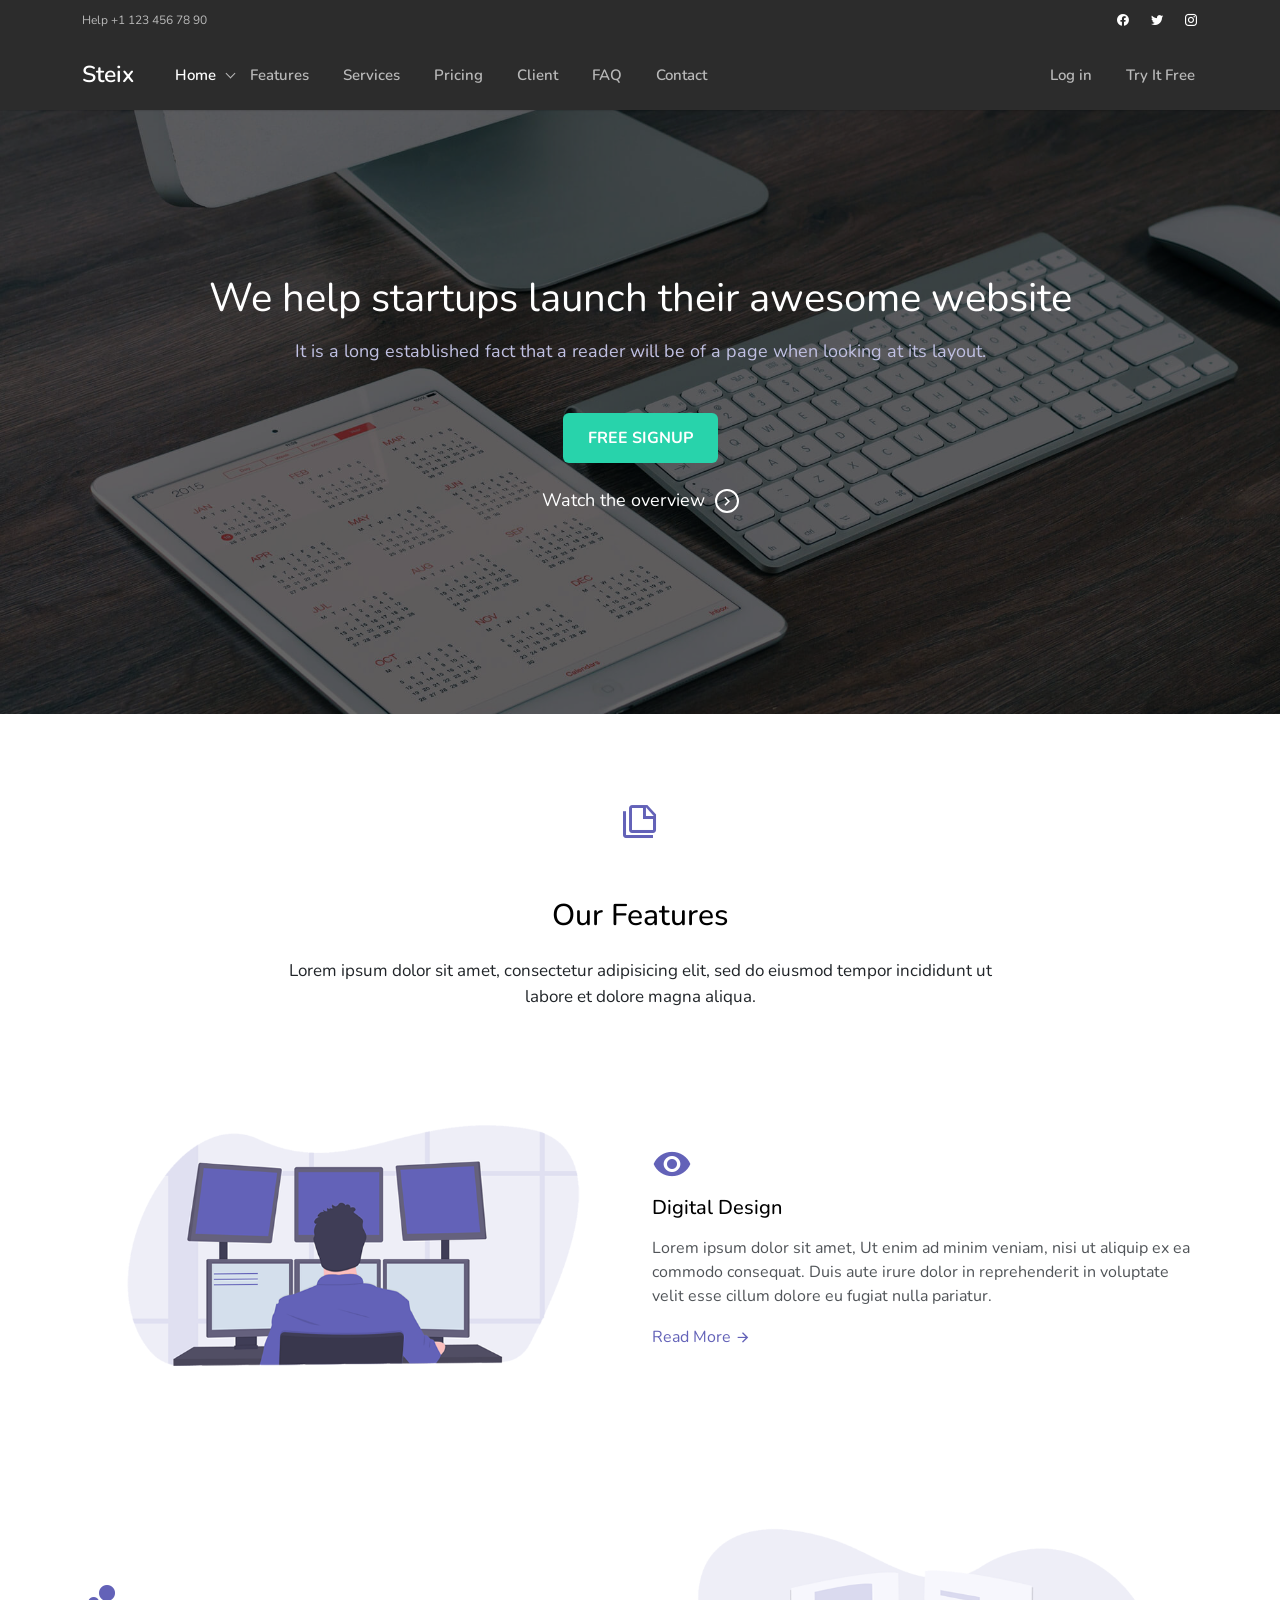
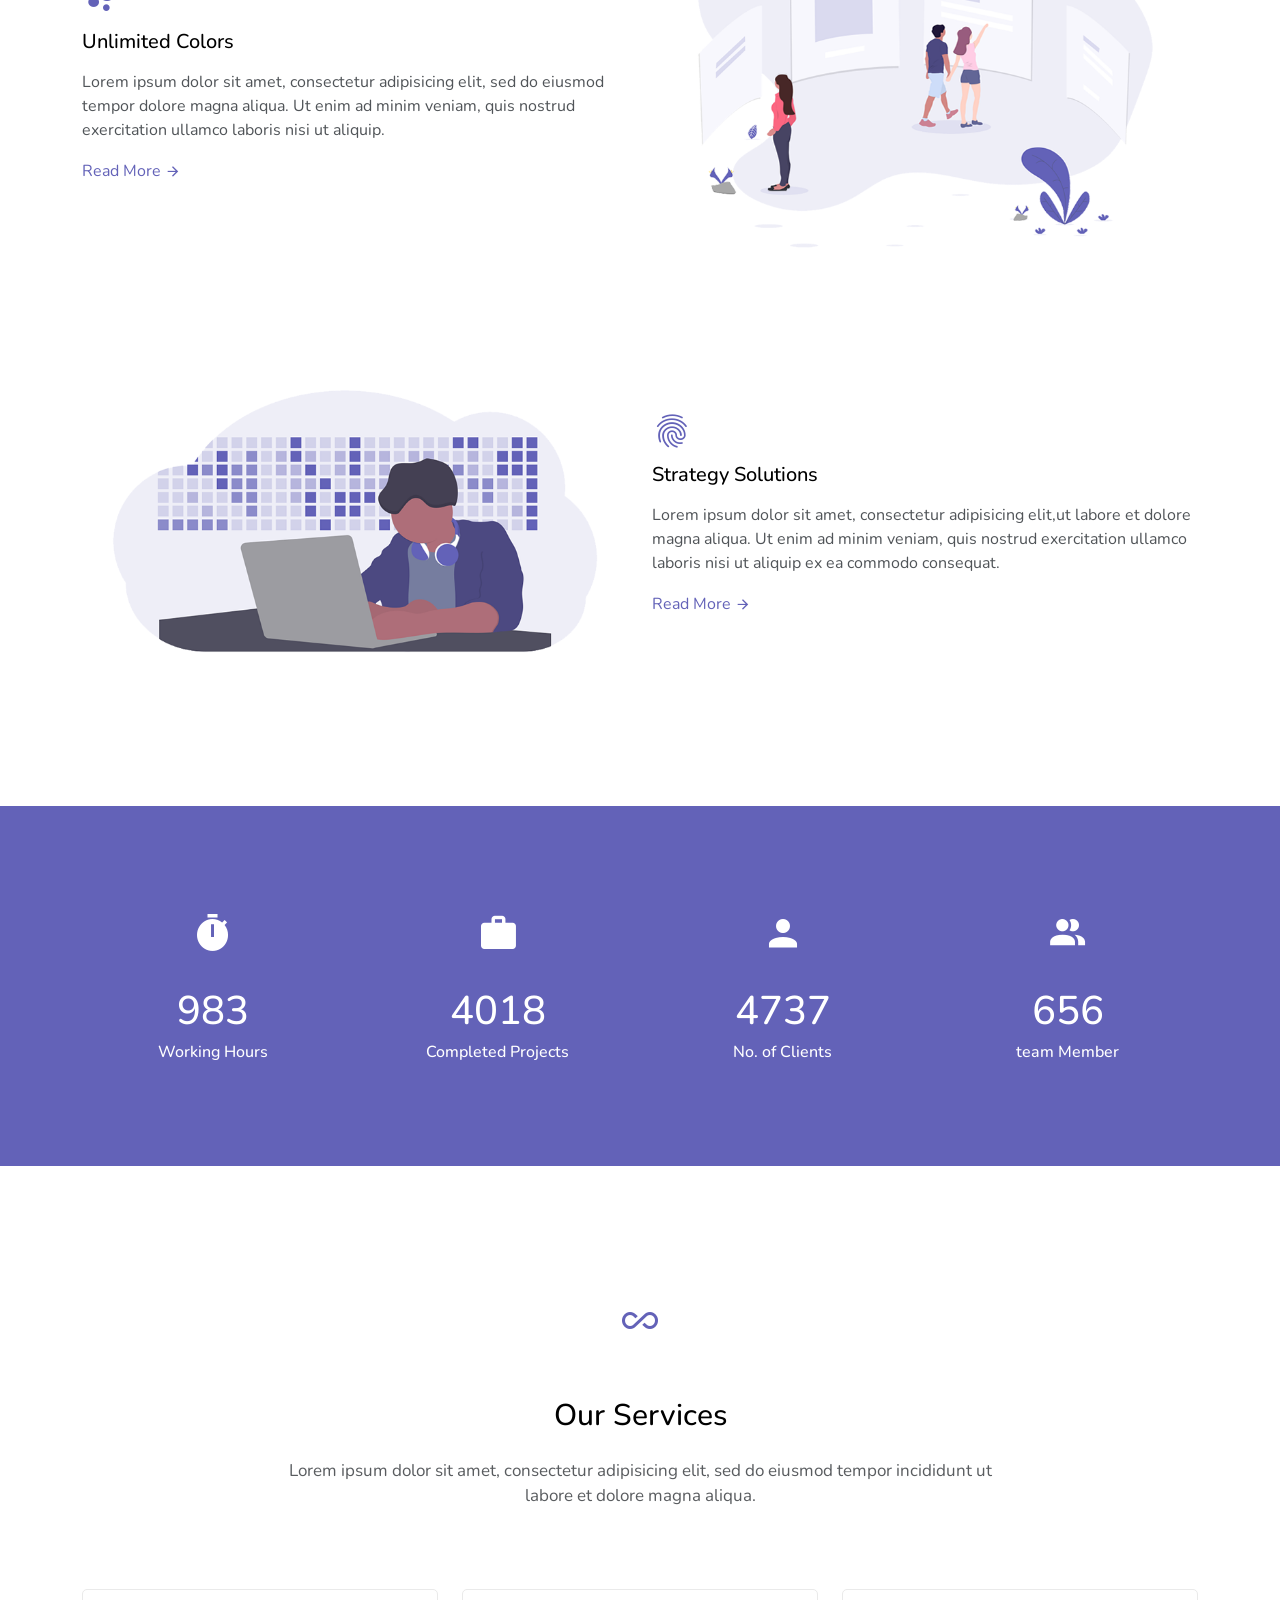
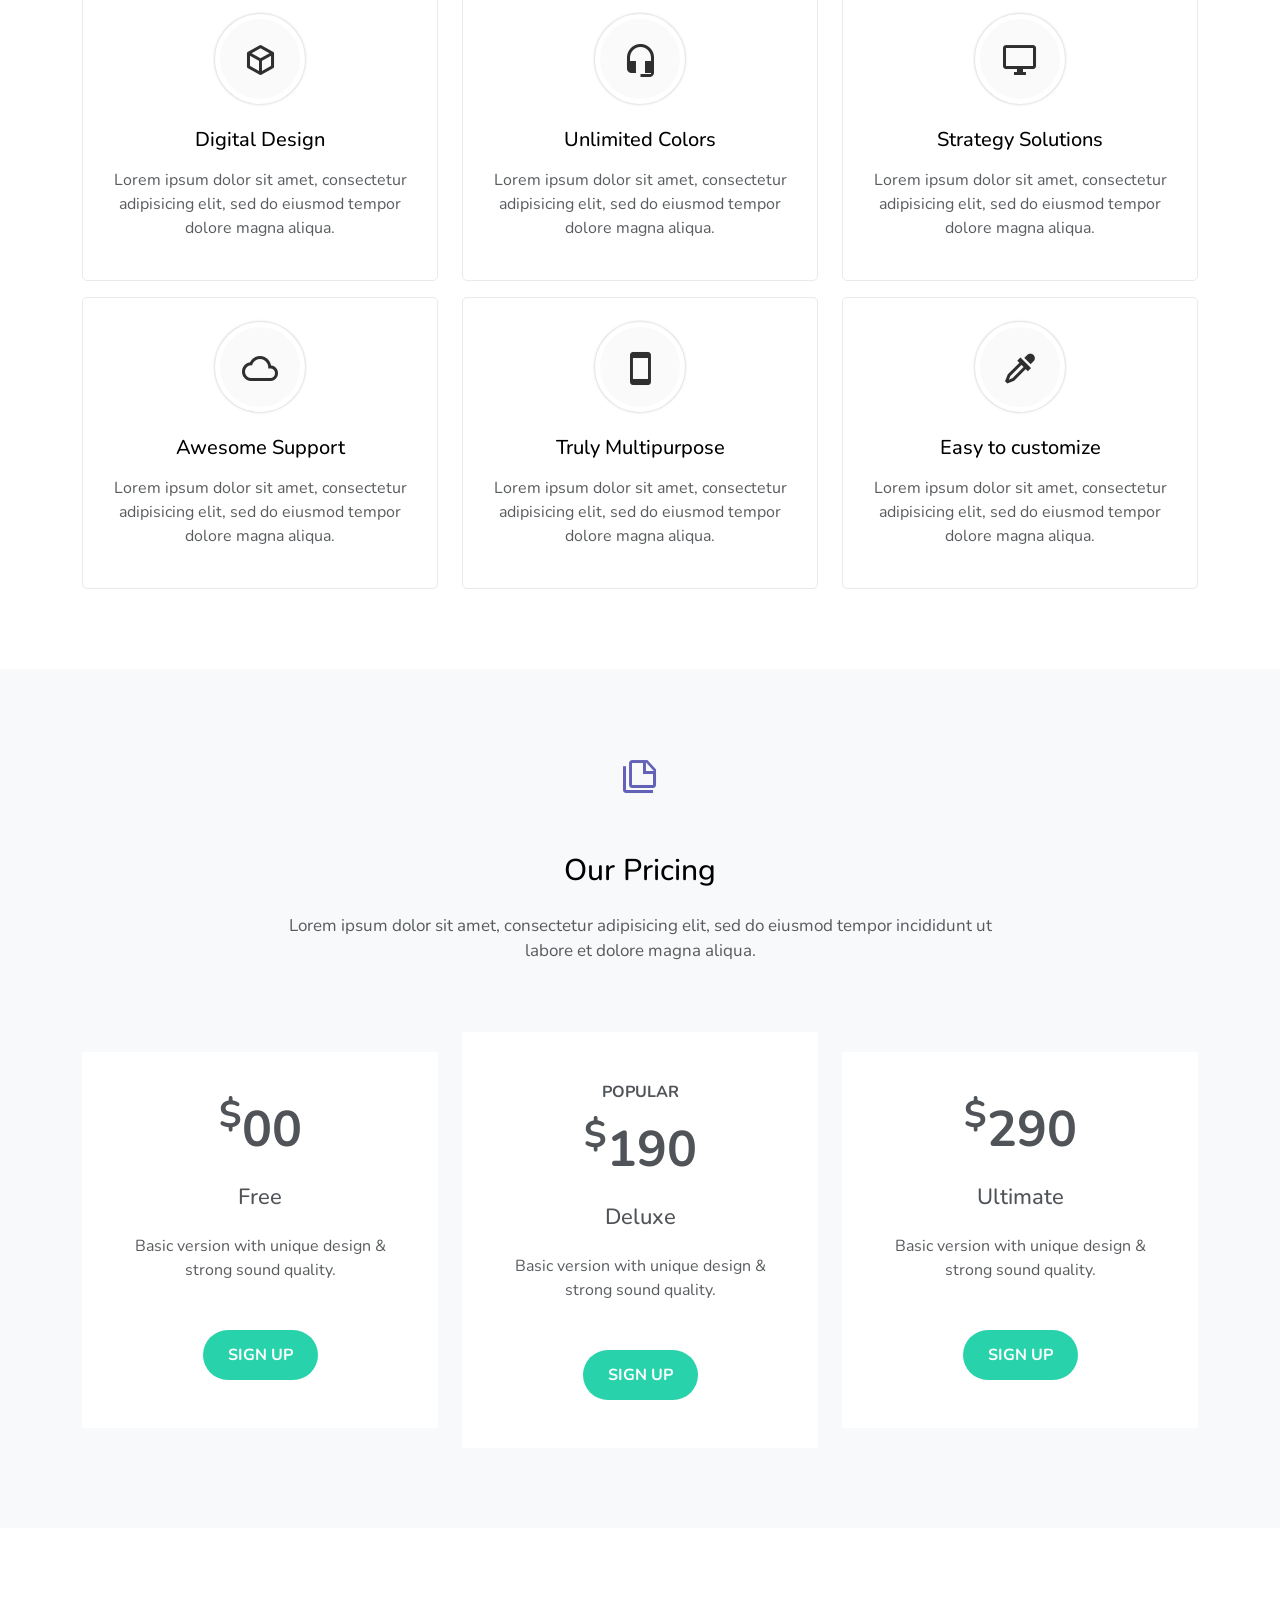
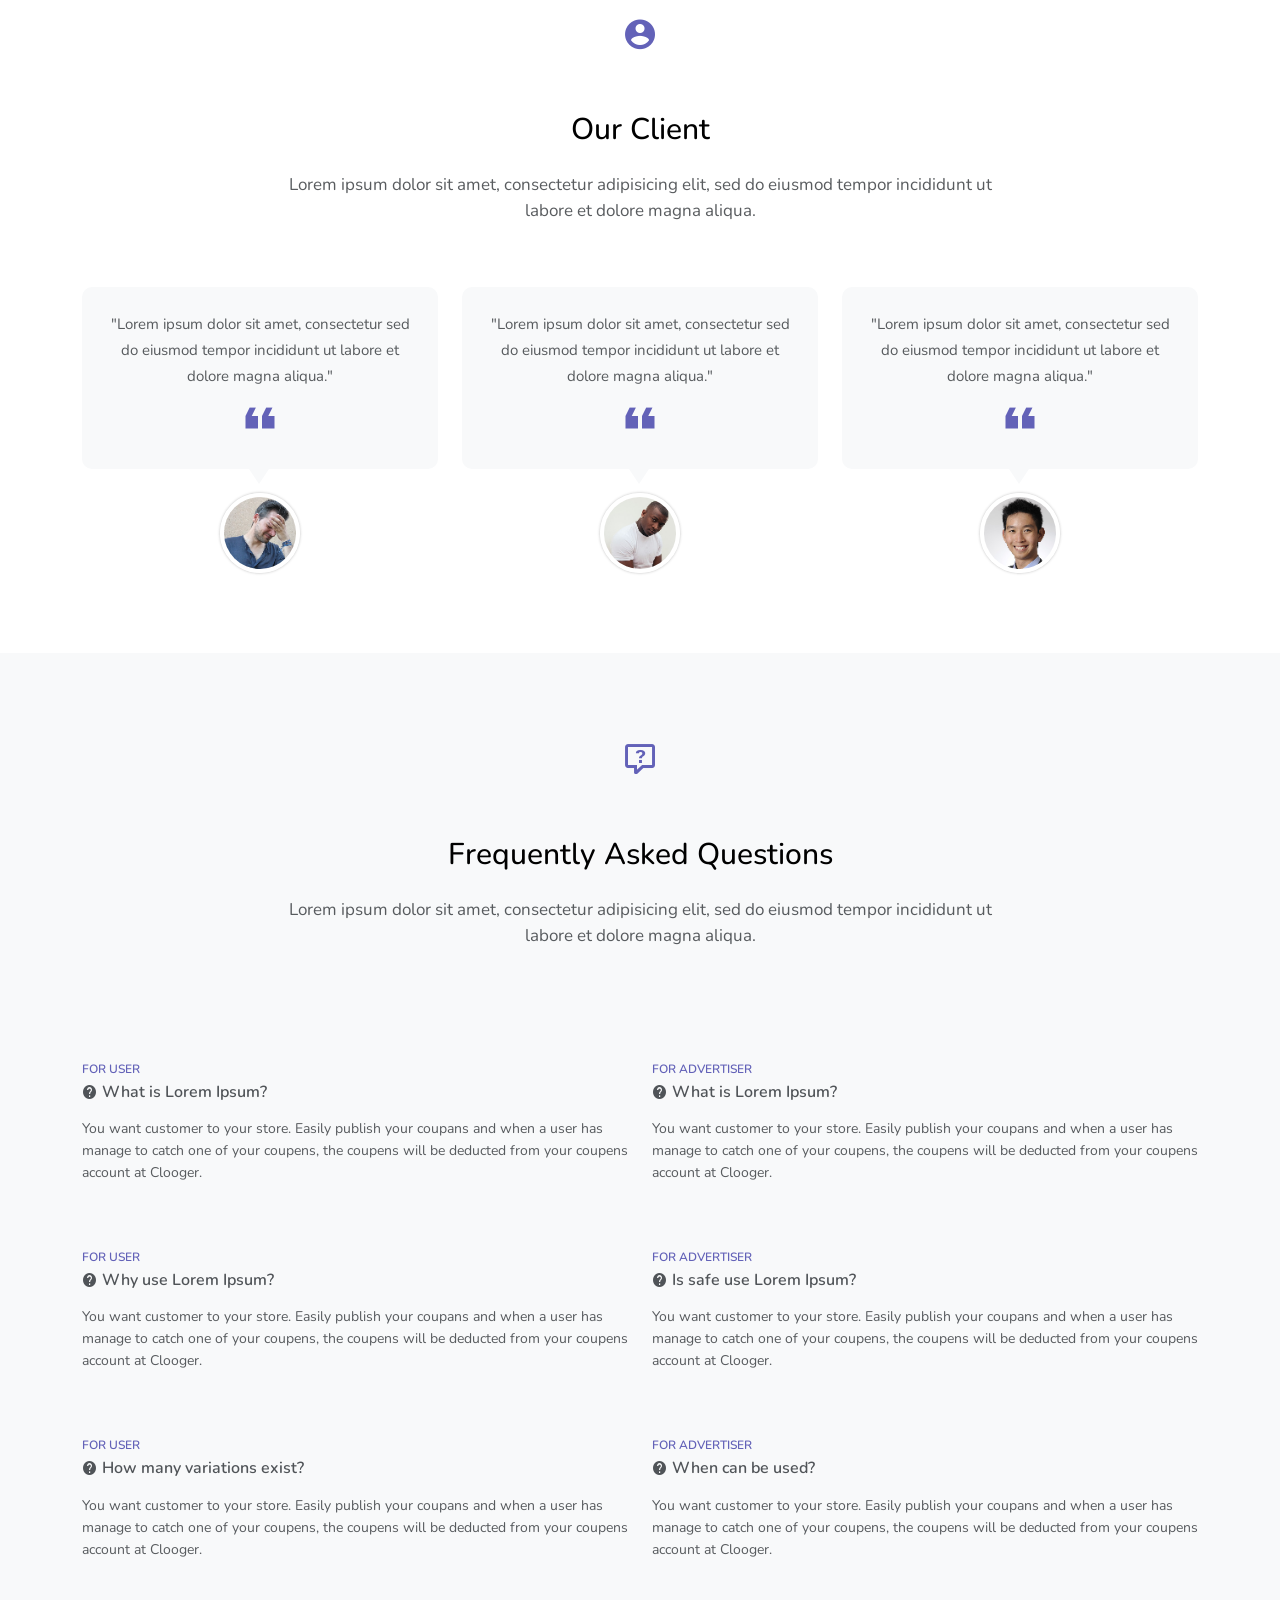
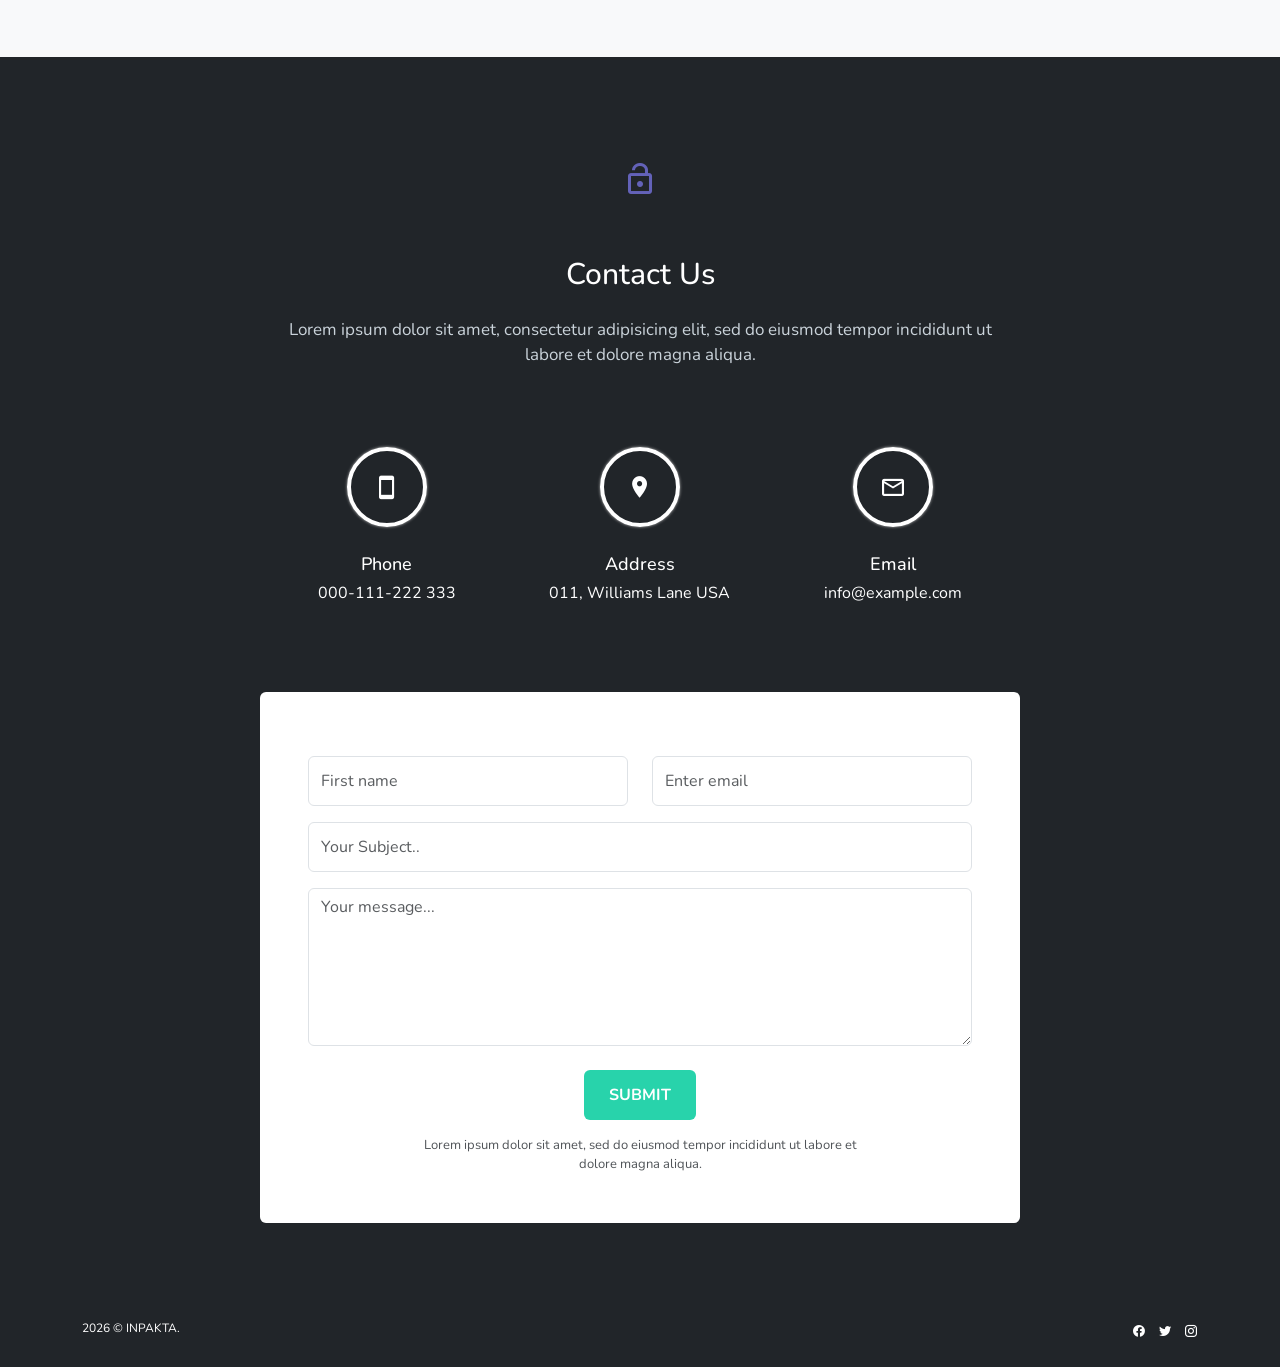
<file: index_6.html>
<!DOCTYPE html>
<html lang="en">
    <head>
        <meta charset="utf-8">
        <meta name="viewport" content="width=device-width, initial-scale=1.0">
        <meta name="description" content="Responsive bootstrap landing template">
        <meta name="author" content="Themesbrand">

        <link rel="shortcut icon" href="images/favicon.ico">

        <title>Steix - Responsive Multipurpose Landing Page Template</title>

        <!-- Google Fonts -->
        <link href="https://fonts.googleapis.com/css?family=Nunito:400,600,700" rel="stylesheet">

        <!-- Magnific-popup -->
        <link rel="stylesheet" href="css/magnific-popup.css">

        <!-- Bootstrap core CSS -->
        <link href="css/bootstrap.min.css" rel="stylesheet">

        <!-- materialdesign icons CSS -->
        <link href="css/materialdesignicons.min.css" rel="stylesheet">

        <!-- Custom styles for this template -->
        <link href="css/menu.css" rel="stylesheet">
        <link href="css/style.css" rel="stylesheet">

    </head>


    <body>
    
        <!-- TAGLINE HEADER START-->
        <div class="topbar"> 
            <div class="container"> 
                <div>
                <div class="float-start"> 
                    <div class="phone-topbar">
                        <p class="mb-0">Help +1 123 456 78 90</p> 
                    </div>                  
                </div>
                <div class="float-end">
                    <ul class="list-inline social pb-0 pt-2">
                        <li class="list-inline-item ps-2"><a href="#" class="text-white"><i class="mdi mdi-facebook"></i></a></li>
                        <li class="list-inline-item ps-2"><a href="#" class="text-white"><i class="mdi mdi-twitter"></i></a></li>
                        <li class="list-inline-item ps-2"><a href="#" class="text-white"><i class="mdi mdi-instagram"></i></a></li>
                    </ul>
                </div>
            </div>
                <div class="clearfix"></div>
            </div>
        </div>
        <!-- Static navbar -->




        <!-- Navigation Bar-->
        <header id="topnav" class="defaultscroll sticky fixed-top">
            <div class="container">
                <!-- Logo container-->
                <div>
                    <a href="index.html" class="logo">
                        Steix
                    </a>
                </div>
                <!-- End Logo container-->
                <div class="menu-extras">

                    <div class="menu-item">
                        <!-- Mobile menu toggle-->
                        <a class="navbar-toggle">
                            <div class="lines">
                                <span></span>
                                <span></span>
                                <span></span>
                            </div>
                        </a>
                        <!-- End mobile menu toggle-->
                    </div>
                </div>

                <div id="navigation">
                    <!-- Navigation Menu-->
                    <ul class="navigation-menu ">
                        <li class="has-submenu active">
                            <a href="#home">Home</a>
                            <span class="menu-arrow"></span>
                            <ul class="submenu">
                                <li>
                                    <a href="index.html">Home Default</a>
                                </li>
                                <li>
                                    <a href="index_2.html">Home Text-Typed</a>
                                </li>
                                <li>
                                    <a href="index_3.html">Home Text-Rotate </a>
                                </li>
                                <li>
                                    <a href="index_4.html">Home Image</a>
                                </li>
                                <li>
                                    <a href="index_5.html">Home Video</a>
                                </li>
                                <li>
                                    <a href="index_6.html">Home Half-Screen</a>
                                </li>
                                <li>
                                    <a href="index_7.html">Home Slider</a>
                                </li>
                                <li>
                                    <a href="index_8.html">Home Animate</a>
                                </li>                                
                                <li>
                                    <a href="index_9.html">Home Lightbar</a>
                                </li>                                   
                                <li>
                                    <a href="index_10.html">Home Animation</a>
                                </li>
                            </ul>
                        </li>

                        <li class="has-submenu ">
                            <a href="#features">Features</a>
                        </li>

                        <li class="has-submenu">
                            <a href="#services">Services</a>
                        </li>

                        <li class="has-submenu">
                            <a href="#pricing">Pricing</a>
                        </li>

                        <li class="has-submenu">
                            <a href="#client">Client</a>
                        </li>

                        <li class="has-submenu">
                            <a href="#faq">FAQ</a>
                        </li>

                        <li class="has-submenu">
                            <a href="#contact">Contact</a>
                        </li>
                        <li class="has-submenu mobile-block">
                            <a href="login.html">Log in</a>
                        </li>

                        <li class="has-submenu mobile-block">
                            <a href="signup.html">Try It Free</a>
                        </li>
                    </ul>
                    <ul class="navigation-menu menu-right">
                        <li class="mobile-none">
                            <a href="login.html">Log in</a>
                        </li>
                        <li class="mobile-none">
                            <a href="signup.html">Try It Free</a>
                        </li>
                    </ul>
                    <!-- End navigation menu-->
                </div>
            </div>
        </header>
        <!-- End Navigation Bar-->


        <!-- START HOME  -->
        <section class="home-fullscreen" id="home">
            <div class="bg-overlay"></div>
            <div class="home-center">
                <div class="home-desc-center">
                    <div class="container">
                        <div class="row justify-content-center">
                            <div class="col-md-10 text-center text-white">
                                <h1 class="mt-5 pt-5 home-title">We help startups launch their awesome website</h1>
                                <p class="home-subtitle mx-auto pt-2">It is a long established fact that a reader will be of a page when looking at its layout.</p>
                                <div class="mt-5">
                                    <a href="#" class="btn btn-custom">Free Signup</a>
                                </div>
                                <a href="https://vimeo.com/108096448" class="pt-4 video-play-icon watch-overview d-inline-block text-white">Watch the overview &nbsp;<i class="mdi mdi-chevron-right"></i></a>
                            </div>
                        </div>
                    </div>
                </div>
            </div>
        </section>
        <!-- END HOME -->

        <!-- START FEATURES -->
        <section class="section" id="features">
            <div class="container">
                <div class="row justify-content-center">
                    <div class="col-md-8 text-center">
                        <div class="title-icon">
                            <i class="mdi mdi-note-multiple-outline"></i>
                        </div>
                        <h3 class="section-title pt-5">Our Features</h3>
                        <p class="section-subtitle text-dark pt-3">Lorem ipsum dolor sit amet, consectetur adipisicing elit, sed do eiusmod tempor incididunt ut labore et dolore magna aliqua.</p>
                    </div>
                </div>
                <div class="row vertical-content">
                    <div class="col-md-6 pt-4">
                        <img src="images/service-1.png" alt="" class="img-fluid rounded">
                    </div>
                    <div class="col-md-6">
                        <div class="features-box">
                            <div class="features-icon">
                                <i class="mdi mdi-eye text-custom"></i>
                            </div>
                            <div class="features-desc">
                                <h5>Digital Design</h5>
                                <p class="pt-2">Lorem ipsum dolor sit amet, Ut enim ad minim veniam, nisi ut aliquip ex ea commodo consequat. Duis aute irure dolor in reprehenderit in voluptate velit esse cillum dolore eu fugiat nulla pariatur.</p>
                                <a href="#" class="text-custom features-more">Read More <i class="mdi mdi-arrow-right"></i></a>
                            </div>
                        </div>
                    </div>
                </div>
                <div class="row vertical-content">
                    <div class="col-md-6">
                        <div class="features-box">
                            <div class="features-icon">
                                <i class="mdi mdi-chart-bubble text-custom"></i>
                            </div>
                            <div class="features-desc">
                                <h5>Unlimited Colors</h5>
                                <p class="pt-2">Lorem ipsum dolor sit amet, consectetur adipisicing elit, sed do eiusmod tempor dolore magna aliqua. Ut enim ad minim veniam, quis nostrud exercitation ullamco laboris nisi ut aliquip.</p>
                                <a href="#" class="text-custom features-more">Read More <i class="mdi mdi-arrow-right"></i></a>
                            </div>
                        </div>
                    </div>
                    <div class="col-md-6 pt-4">
                        <img src="images/service-2.png" alt="" class="img-fluid rounded">
                    </div>
                </div>
                <div class="row vertical-content">
                    <div class="col-md-6 pt-4">
                        <img src="images/service-3.png" alt="" class="img-fluid rounded">
                    </div>
                    <div class="col-md-6">
                        <div class="features-box">
                            <div class="features-icon">
                                <i class="mdi mdi-fingerprint text-custom"></i>
                            </div>
                            <div class="features-desc">
                                <h5>Strategy Solutions</h5>
                                <p class="pt-2">Lorem ipsum dolor sit amet, consectetur adipisicing elit,ut labore et dolore magna aliqua. Ut enim ad minim veniam, quis nostrud exercitation ullamco laboris nisi ut aliquip ex ea commodo consequat. </p>
                                <a href="#" class="text-custom features-more">Read More <i class="mdi mdi-arrow-right"></i></a>
                            </div>
                        </div>
                    </div>
                </div>
            </div>
        </section>
        <!-- END FEATURES -->

        <!-- START COUNTER -->
        <section class="section bg-custom">
            <div class="container">
                <div class="row justify-content-center" id="counter">
                    <div class="col-md-3 text-white text-center pt-3 pb-3">
                        <div class="counter-icon">
                            <i class="mdi mdi-timer"></i>
                        </div>
                        <h1 class="counter-value" data-count="1200">0</h1>
                        <h5 class="counter-name">Working Hours</h5>
                    </div>

                    <div class="col-md-3 text-white text-center pt-3 pb-3">
                        <div class="counter-icon">
                            <i class="mdi mdi-briefcase"></i>
                        </div>
                        <h1 class="counter-value" data-count="4900">10</h1>
                        <h5 class="counter-name">Completed Projects</h5>
                    </div>

                    <div class="col-md-3 text-white text-center pt-3 pb-3">
                        <div class="counter-icon">
                            <i class="mdi mdi-account"></i>
                        </div>
                        <h1 class="counter-value" data-count="5645">608</h1>
                        <h5 class="counter-name">No. of Clients</h5>
                    </div>
                    <div class="col-md-3 text-white text-center pt-3 pb-3"> 
                        <div class="counter-icon">
                            <i class="mdi mdi-account-multiple"></i>
                        </div>                       
                        <h1 class="counter-value" data-count="800">2</h1>
                        <h5 class="counter-name">team Member</h5>
                    </div>

                </div>
            </div>
        </section>
        <!-- END COUNTER -->

        <!-- START SERVICES -->
        <section class="section" id="services">
            <div class="container">
                <div class="row justify-content-center pt-5">
                    <div class="col-md-8">
                        <div class="text-center">
                            <div class="title-icon">
                                <i class="mdi mdi-all-inclusive text-custom"></i>
                            </div>
                            <h3 class="section-title pt-5">Our Services</h3>
                            <p class="section-subtitle pt-3 text-muted">Lorem ipsum dolor sit amet, consectetur adipisicing elit, sed do eiusmod tempor incididunt ut labore et dolore magna aliqua.</p>
                        </div>
                    </div>
                </div>
                <div class="row mt-5">
                    <div class="col-md-4">
                        <div class="service-box text-center p-4 mt-3">
                            <div class="service-icon">
                                <i class="mdi mdi-cube-outline text-custom"></i>
                            </div>
                            <div class="service-desc pt-4">
                                <h5>Digital Design</h5>
                                <p class="pt-2 text-muted">Lorem ipsum dolor sit amet, consectetur adipisicing elit, sed do eiusmod tempor dolore magna aliqua.</p>
                            </div>
                        </div>
                    </div>
                    <div class="col-md-4">
                        <div class="service-box text-center p-4 mt-3">
                            <div class="service-icon">
                                <i class="mdi mdi-headset text-custom"></i>
                            </div>
                            <div class="service-desc pt-4">
                                <h5>Unlimited Colors</h5>
                                <p class="pt-2 text-muted">Lorem ipsum dolor sit amet, consectetur adipisicing elit, sed do eiusmod tempor dolore magna aliqua.</p>
                            </div>
                        </div>
                    </div>
                    <div class="col-md-4">
                        <div class="service-box text-center p-4 mt-3">
                            <div class="service-icon">
                                <i class="mdi mdi-monitor text-custom"></i>
                            </div>
                            <div class="service-desc pt-4">
                                <h5>Strategy Solutions</h5>
                                <p class="pt-2 text-muted">Lorem ipsum dolor sit amet, consectetur adipisicing elit, sed do eiusmod tempor dolore magna aliqua.</p>
                            </div>
                        </div>
                    </div>
                </div>
                <div class="row">
                    <div class="col-md-4">
                        <div class="service-box text-center p-4 mt-3">
                            <div class="service-icon">
                                <i class="mdi mdi-cloud-outline text-custom"></i>
                            </div>
                            <div class="service-desc pt-4">
                                <h5>Awesome Support</h5>
                                <p class="pt-2 text-muted">Lorem ipsum dolor sit amet, consectetur adipisicing elit, sed do eiusmod tempor dolore magna aliqua.</p>
                            </div>
                        </div>
                    </div>
                    <div class="col-md-4">
                        <div class="service-box text-center p-4 mt-3">
                            <div class="service-icon">
                                <i class="mdi mdi-cellphone text-custom"></i>
                            </div>
                            <div class="service-desc pt-4">
                                <h5>Truly Multipurpose</h5>
                                <p class="pt-2 text-muted">Lorem ipsum dolor sit amet, consectetur adipisicing elit, sed do eiusmod tempor dolore magna aliqua.</p>
                            </div>
                        </div>
                    </div>
                    <div class="col-md-4">
                        <div class="service-box text-center p-4 mt-3">
                            <div class="service-icon">
                                <i class="mdi mdi-eyedropper text-custom"></i>
                            </div>
                            <div class="service-desc pt-4">
                                <h5>Easy to customize</h5>
                                <p class="pt-2 text-muted">Lorem ipsum dolor sit amet, consectetur adipisicing elit, sed do eiusmod tempor dolore magna aliqua.</p>
                            </div>
                        </div>
                    </div>
                </div>
            </div>
        </section>
        <!-- END SERVICES -->

        <!-- START PRICING -->
        <section class="section bg-light" id="pricing">
            <div class="container">
                <div class="row justify-content-center">
                    <div class="col-md-8">
                        <div class="text-center">
                            <div class="title-icon">
                                <i class="mdi mdi-note-multiple-outline"></i>
                            </div>
                            <h3 class="section-title pt-5">Our Pricing</h3>
                            <p class="section-subtitle pt-3 text-muted">Lorem ipsum dolor sit amet, consectetur adipisicing elit, sed do eiusmod tempor incididunt ut labore et dolore magna aliqua.</p>
                        </div>
                    </div>
                </div>
                <div class="row mt-5">
                    <div class="col-lg-4">
                        <div class="price-box p-5 bg-white text-center mt-4">
                            <div class="plan-price">
                                <h2><sup>$</sup>00</h2>
                            </div>
                            <div class="plan-name mt-4">
                                <h6>Free</h6>
                            </div>
                            <div class="plan-desc mt-4">
                                <p class="mb-0 text-muted">Basic version with unique design & strong sound quality.</p>
                            </div>
                            <div class="mt-5">
                                <a href="#" class="btn btn-custom btn-rounded">Sign Up</a>
                            </div>
                        </div>
                    </div>
                    <div class="col-lg-4">
                        <div class="price-box p-5 bg-white text-center mt-1">
                            <div class="plan-lable">
                                <p class="mb-3 text-uppercase">Popular</p>
                            </div>
                            <div class="plan-price">
                                <h2><sup>$</sup>190</h2>
                            </div>
                            <div class="plan-name mt-4">
                                <h6>Deluxe</h6>
                            </div>
                            <div class="plan-desc mt-4">
                                <p class="mb-0 text-muted">Basic version with unique design & strong sound quality.</p>
                            </div>
                            <div class="mt-5">
                                <a href="#" class="btn btn-custom btn-rounded">Sign Up</a>
                            </div>
                        </div>
                    </div>
                    <div class="col-lg-4">
                        <div class="price-box p-5 bg-white text-center mt-4">
                            <div class="plan-price">
                                <h2><sup>$</sup>290</h2>
                            </div>
                            <div class="plan-name mt-4">
                                <h6>Ultimate</h6>
                            </div>
                            <div class="plan-desc mt-4">
                                <p class="mb-0 text-muted">Basic version with unique design & strong sound quality.</p>
                            </div>
                            <div class="mt-5">
                                <a href="#" class="btn btn-custom btn-rounded">Sign Up</a>
                            </div>
                        </div>
                    </div>
                </div>
            </div>
        </section>
        <!-- END PRICING -->

        <!-- START TESTIMONIAL -->
        <section class="section bg-gray" id="client">
            <div class="container">
                <div class="row justify-content-center">
                    <div class="col-md-8">
                        <div class="text-center">
                            <div class="title-icon">
                                <i class="mdi mdi-account-circle"></i>
                            </div>
                            <h3 class="section-title pt-5">Our Client</h3>
                            <p class="section-subtitle pt-3 text-muted">Lorem ipsum dolor sit amet, consectetur adipisicing elit, sed do eiusmod tempor incididunt ut labore et dolore magna aliqua.</p>
                        </div>
                    </div>
                </div>
                <div class="row mt-5">
                    <div class="col-md-4">
                        <div class="testimonial-box">
                            <div class="testimonial-desc bg-light p-4">
                                <p class="text-center text-muted"><span>"</span>Lorem ipsum dolor sit amet, consectetur sed do eiusmod tempor incididunt ut labore et dolore magna aliqua.<span>"</span></p>
                                <p class="text-center mb-0 quote-icon text-custom"><i class="mdi mdi-format-quote-open"></i></p>
                            </div>
                            <div class="mt-4 testi-img">
                                <img src="images/image-1.png" alt="" class="img-fluid rounded-circle d-block mx-auto">
                            </div>
                        </div>
                    </div>
                    <div class="col-md-4">
                        <div class="testimonial-box">
                            <div class="testimonial-desc bg-light p-4">
                                <p class="text-center text-muted"><span>"</span>Lorem ipsum dolor sit amet, consectetur sed do eiusmod tempor incididunt ut labore et dolore magna aliqua.<span>"</span></p>
                                <p class="text-center mb-0 quote-icon text-custom"><i class="mdi mdi-format-quote-open"></i></p>
                            </div>
                            <div class="mt-4 testi-img">
                                <img src="images/image-2.png" alt="" class="img-fluid rounded-circle d-block mx-auto">
                            </div>
                        </div>
                    </div>
                    <div class="col-md-4">
                        <div class="testimonial-box">
                            <div class="testimonial-desc bg-light p-4">
                                <p class="text-center text-muted"><span>"</span>Lorem ipsum dolor sit amet, consectetur sed do eiusmod tempor incididunt ut labore et dolore magna aliqua.<span>"</span></p>
                                <p class="text-center mb-0 quote-icon text-custom"><i class="mdi mdi-format-quote-open"></i></p>
                            </div>
                            <div class="mt-4 testi-img">
                                <img src="images/image-3.png" alt="" class="img-fluid rounded-circle d-block mx-auto">
                            </div>
                        </div>
                    </div>
                </div>
            </div>
        </section>
        <!-- END TESTIMONIAL -->

        <!-- START FAQ -->
        <section class="section bg-light" id="faq">
            <div class="container">
                <div class="row justify-content-center">
                    <div class="col-md-8">
                        <div class="text-center">
                            <div class="title-icon">
                                <i class="mdi mdi-comment-question-outline"></i>
                            </div>
                            <h3 class="section-title pt-5">Frequently Asked Questions</h3>
                            <p class="section-subtitle pt-3 text-muted">Lorem ipsum dolor sit amet, consectetur adipisicing elit, sed do eiusmod tempor incididunt ut labore et dolore magna aliqua.</p>
                        </div>
                    </div>
                </div>
                <div class="row justify-content-center mt-5">
                    <div class="col-lg-6 faq-side"> 
                        <div class="faq pt-5">
                            <p class="text-uppercase user-title mb-1">for user</p>
                            <div class="faq-ans">
                                <h3 class="faq-title"><i class="mdi mdi-help-circle"></i> What is Lorem Ipsum?</h3>
                                <p class="faq-sub-title text-muted pt-2">You want customer to your store. Easily publish your coupans and when a user has manage to catch one of your coupens, the coupens will be deducted from your coupens account at Clooger.</p>
                            </div>
                        </div> 
                        <div class="faq pt-5">
                            <p class="text-uppercase user-title mb-1 mb-1">for user</p>
                            <div class="faq-ans">
                                <h3 class="faq-title"><i class="mdi mdi-help-circle"></i> Why use Lorem Ipsum?</h3>
                                <p class="faq-sub-title text-muted pt-2">You want customer to your store. Easily publish your coupans and when a user has manage to catch one of your coupens, the coupens will be deducted from your coupens account at Clooger.</p>
                            </div>
                        </div>
                        <div class="faq pt-5">
                            <p class="text-uppercase user-title mb-1">for user</p>
                            <div class="faq-ans">
                                <h3 class="faq-title"><i class="mdi mdi-help-circle"></i> How many variations exist?</h3>
                                <p class="faq-sub-title text-muted pt-2">You want customer to your store. Easily publish your coupans and when a user has manage to catch one of your coupens, the coupens will be deducted from your coupens account at Clooger.</p>
                            </div>
                        </div>
                    </div>

                    <div class="col-lg-6 faq-side "> 
                        <div class="faq pt-5">
                            <p class="text-uppercase user-title mb-1">for advertiser</p>
                            <div class="faq-ans">
                                <h3 class="faq-title"><i class="mdi mdi-help-circle"></i> What is Lorem Ipsum?</h3>
                                <p class="faq-sub-title text-muted pt-2">You want customer to your store. Easily publish your coupans and when a user has manage to catch one of your coupens, the coupens will be deducted from your coupens account at Clooger.</p>
                            </div>
                        </div> 
                        <div class="faq pt-5">
                            <p class="text-uppercase user-title mb-1">for advertiser</p>
                            <div class="faq-ans">
                                <h3 class="faq-title"><i class="mdi mdi-help-circle"></i> Is safe use Lorem Ipsum?</h3>
                                <p class="faq-sub-title text-muted pt-2">You want customer to your store. Easily publish your coupans and when a user has manage to catch one of your coupens, the coupens will be deducted from your coupens account at Clooger.</p>
                            </div>
                        </div>
                        <div class="faq pt-5">
                            <p class="text-uppercase user-title mb-1">for advertiser</p>
                            <div class="faq-ans">
                                <h3 class="faq-title"><i class="mdi mdi-help-circle"></i> When can be used?</h3>
                                <p class="faq-sub-title text-muted pt-2">You want customer to your store. Easily publish your coupans and when a user has manage to catch one of your coupens, the coupens will be deducted from your coupens account at Clooger.</p>
                            </div>
                        </div>
                    </div>
                </div>
            </div>
        </section>
        <!-- END FAQ -->

        <!-- START CONTACT/FOOTER -->
        <section class="pt-5 bg-dark" id="contact">
            <div class="container">
                <div class="row justify-content-center pt-5">
                    <div class="col-md-8">
                        <div class="text-center">
                            <div class="title-icon">
                                <i class="mdi mdi-lock-open-outline"></i>
                            </div>
                            <h3 class="section-title text-white pt-5">Contact us</h3>
                            <p class="section-subtitle pt-3 text-whte">Lorem ipsum dolor sit amet, consectetur adipisicing elit, sed do eiusmod tempor incididunt ut labore et dolore magna aliqua.</p>
                        </div>
                    </div>
                </div>
                <div class="row justify-content-center">
                    <div class="col-lg-8">
                        <div class="row mt-5">
                            <div class="col-lg-4">
                                <div class="single-contact text-center text-white"> 
                                    <i class="mdi mdi-cellphone"></i>
                                    <h4>Phone</h4>
                                    <p>000-111-222 333</p>
                                </div>
                            </div>
                            <div class="col-lg-4">
                                <div class="single-contact text-center text-white"> 
                                    <i class="mdi mdi-map-marker"></i>
                                    <h4>Address</h4>
                                    <p>011, Williams Lane USA</p>
                                </div>
                            </div>
                            <div class="col-lg-4">
                                <div class="single-contact text-center text-white"> 
                                    <i class="mdi mdi-email-outline"></i>
                                    <h4>Email</h4>
                                    <p>info@example.com</p>
                                </div>
                            </div>
                        </div>
                    </div>
                </div>
                <div class="row justify-content-center mt-5">
                    <div class="col-lg-8 bg-white p-5 mt-4 rounded">
                        <div class="custom-form">
                            <div id="message"></div>
                            <form method="post" action="php/contact.php" name="contact-form" id="contact-form">
                                <div class="row">
                                    <div class="col-lg-6 mt-3">
                                        <input type="text" id="name" class="form-control" placeholder="First name">
                                    </div>
                                    <div class="col-lg-6 mt-3">
                                        <input type="email" id="email" class="form-control" id="exampleInputEmail1" placeholder="Enter email">
                                    </div>
                                </div>
                                <div class="row">
                                    <div class="col-lg-12 mt-3">
                                        <input type="text" id="subject" class="form-control" id="subject" placeholder="Your Subject.." />
                                    </div>
                                </div>
                                <div class="row">
                                    <div class="col-lg-12 mt-3">
                                        <textarea name="comments" id="comments" rows="6" class="form-control" placeholder="Your message..."></textarea>
                                    </div>
                                </div>
                                <div class="mt-4 text-center">
                                    <input type="submit" id="submit" name="send" class="submitBnt btn btn-custom" value="Submit">
                                    <div id="simple-msg"></div>
                                </div>
                                <div class="row justify-content-center">
                                    <div class="col-md-8">
                                        <p class="text-center submit-terms mb-0 mt-3">Lorem ipsum dolor sit amet, sed do eiusmod tempor incididunt ut labore et dolore magna aliqua.</p>
                                    </div>
                                </div>
                            </form>
                        </div>
                    </div>
                </div>
                <div class="row mt-5 pt-5 pb-2">
                    <div class="col-md-12">
                        <div class="text-white footer-alt">
                            <div class="float-start">
                                <p class="copyright-desc pb-0"><script>document.write(new Date().getFullYear())</script> © INPAKTA.</p>
                            </div>
                            <div class="float-end">
                                <ul class="list-inline social pb-0">
                                    <li class="list-inline-item pl-2"><a href="#" class="text-white"><i class="mdi mdi-facebook"></i></a></li>
                                    <li class="list-inline-item pl-2"><a href="#" class="text-white"><i class="mdi mdi-twitter"></i></a></li>
                                    <li class="list-inline-item pl-2"><a href="#" class="text-white"><i class="mdi mdi-instagram"></i></a></li>
                                </ul>
                            </div>
                        </div>
                    </div>
                </div>
            </div>
        </section>
        <!-- END CONTACT/FOOTER -->


        <!-- js placed at the end of the document so the pages load faster -->
        <script src="js/jquery.min.js"></script>
        <script src="js/bootstrap.bundle.min.js"></script>
        <script src="js/jquery.easing.min.js"></script>
        <script src="js/scrollspy.min.js"></script>
        <script src="js/jquery.magnific-popup.min.js"></script>
        <script src="js/counter.number.js"></script>
        <script src="js/menu.init.js"></script>
        <script src="js/contact.form.js"></script>
        <!--common script for all pages-->
        <script src="js/jquery.app.js"></script>

    </body>
</html>
</file>
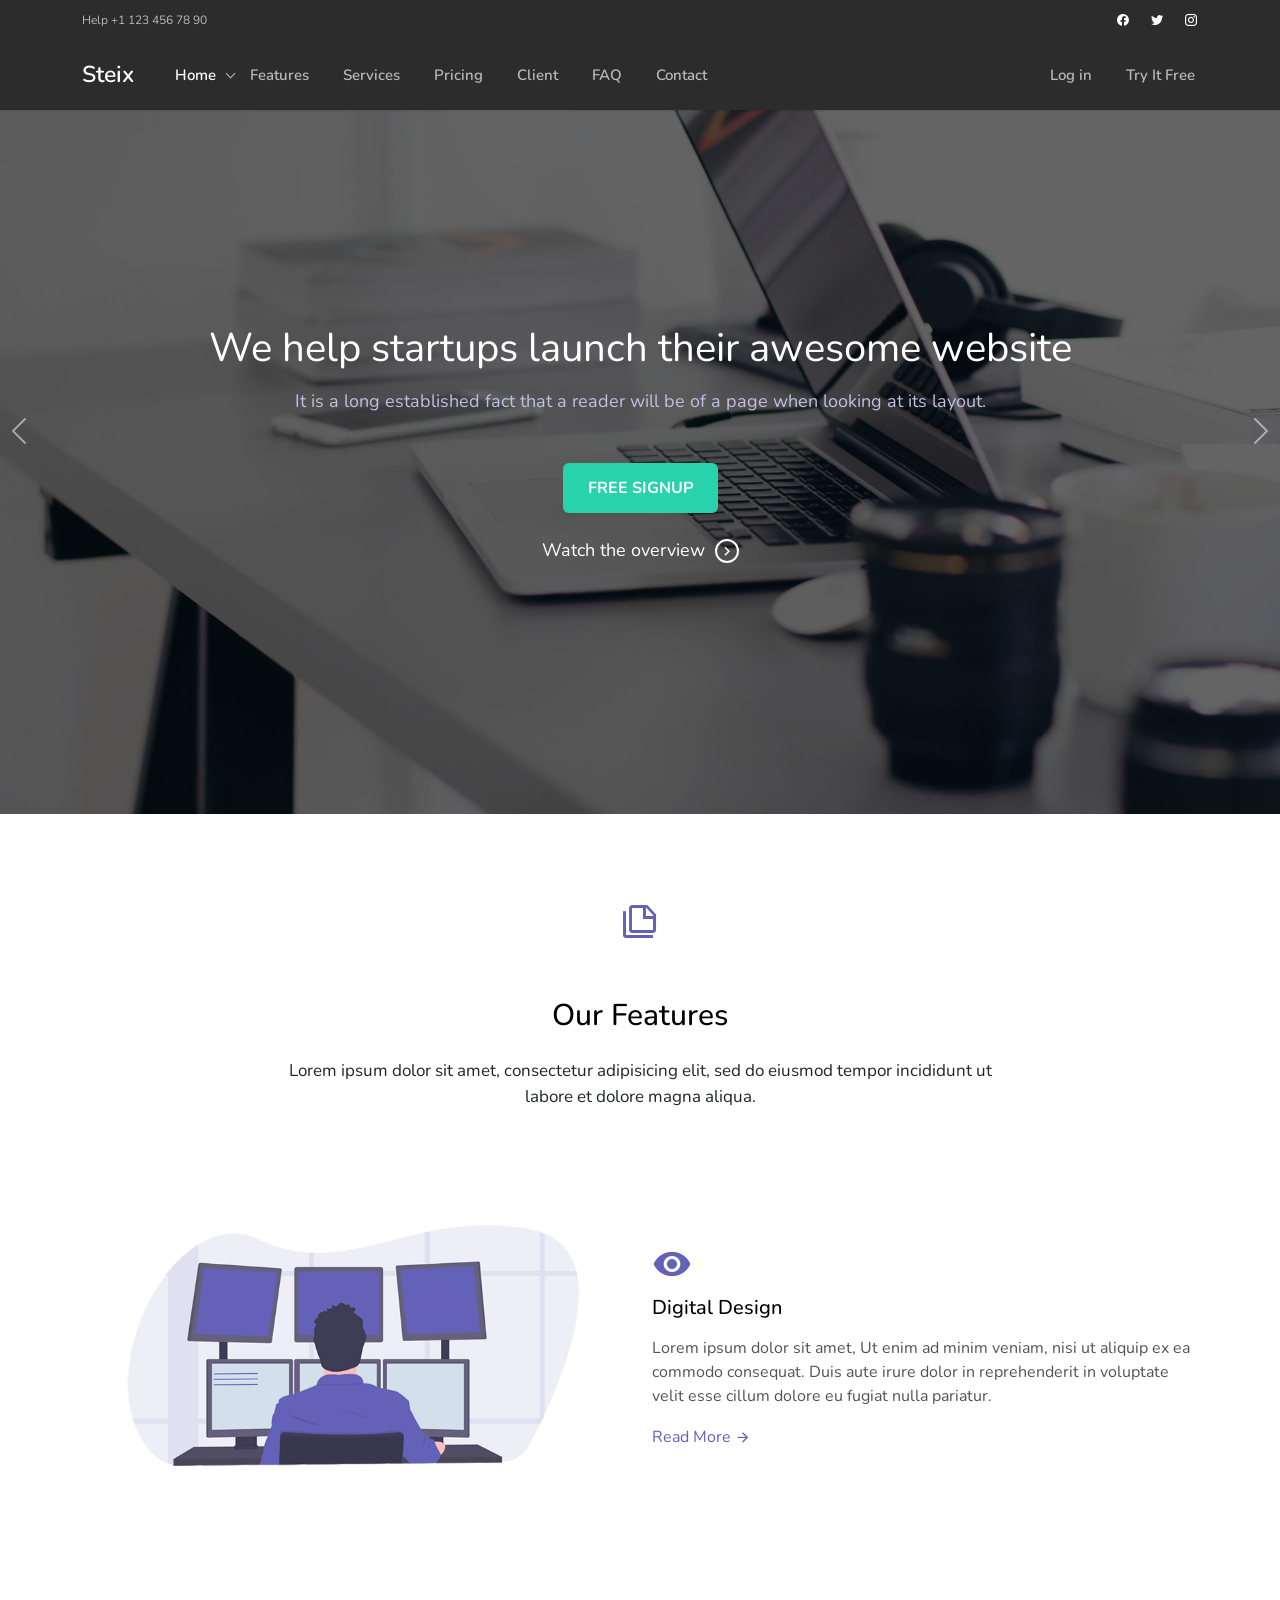
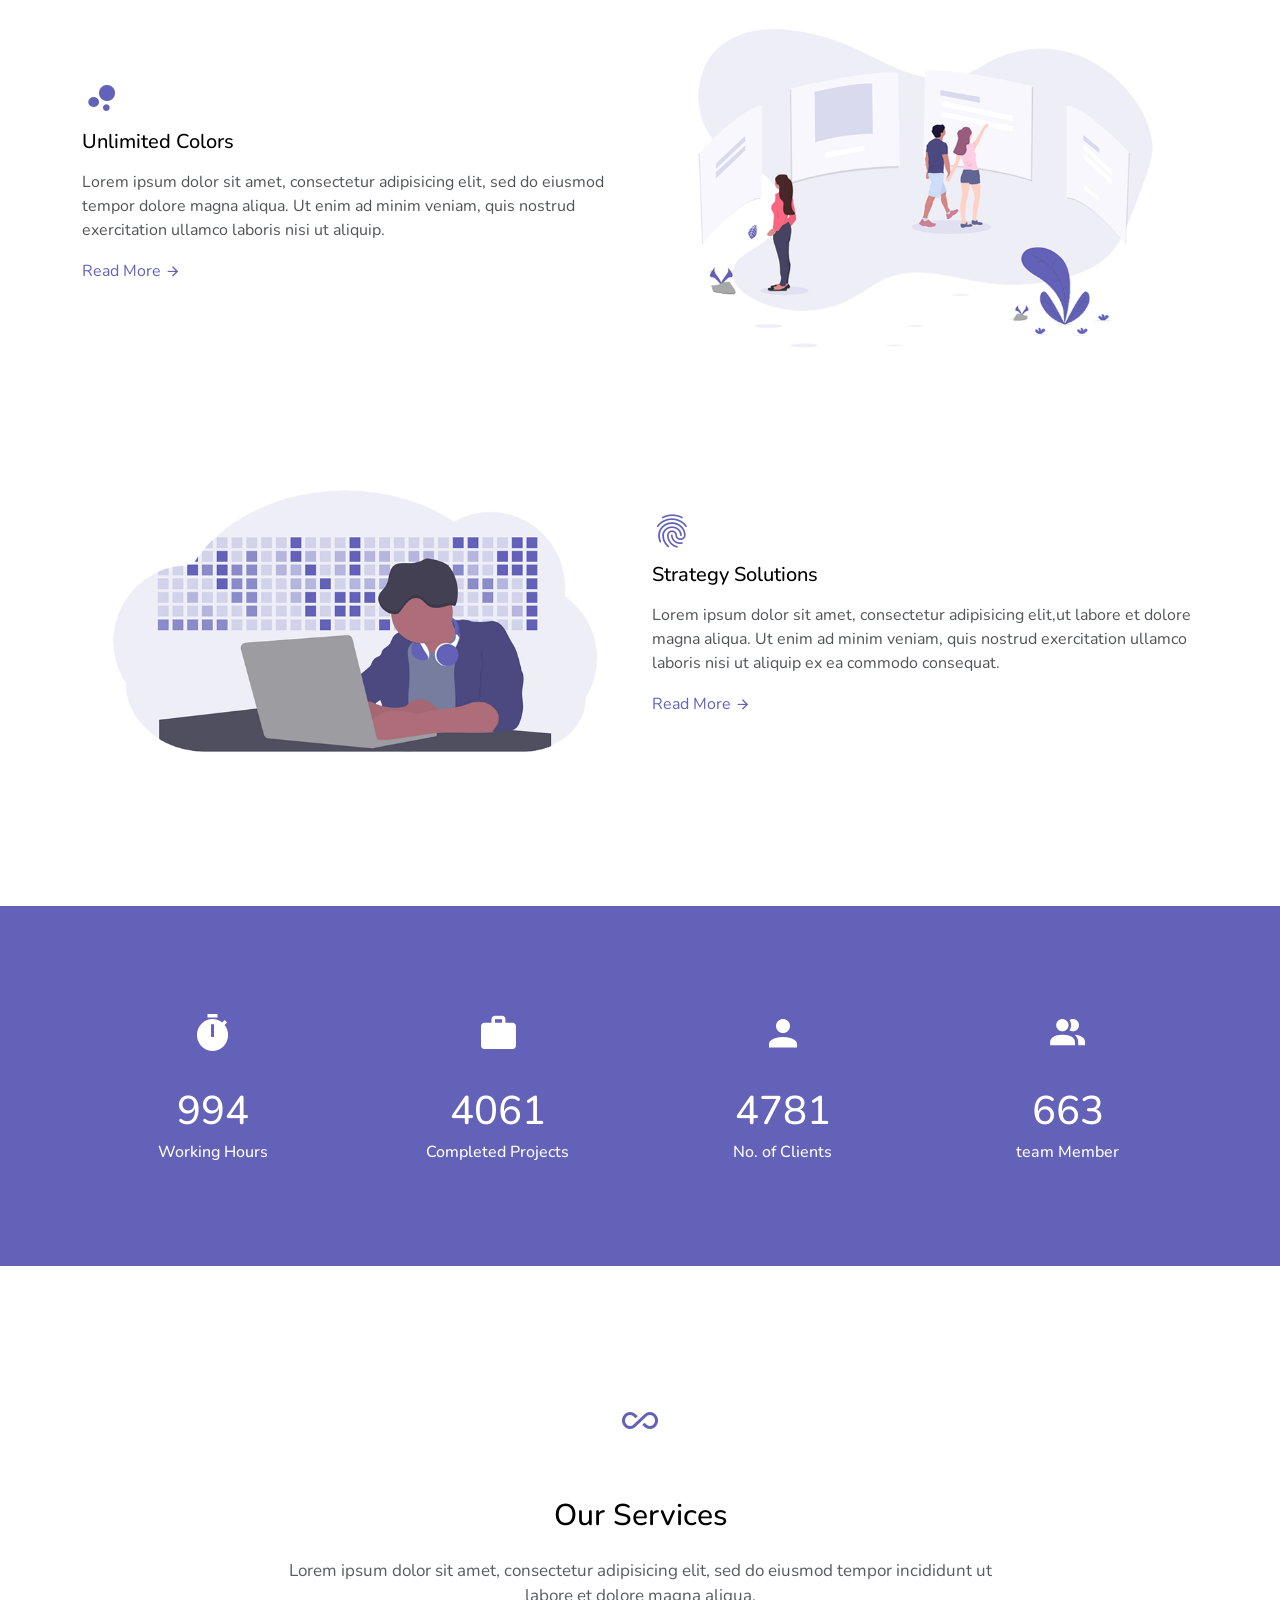
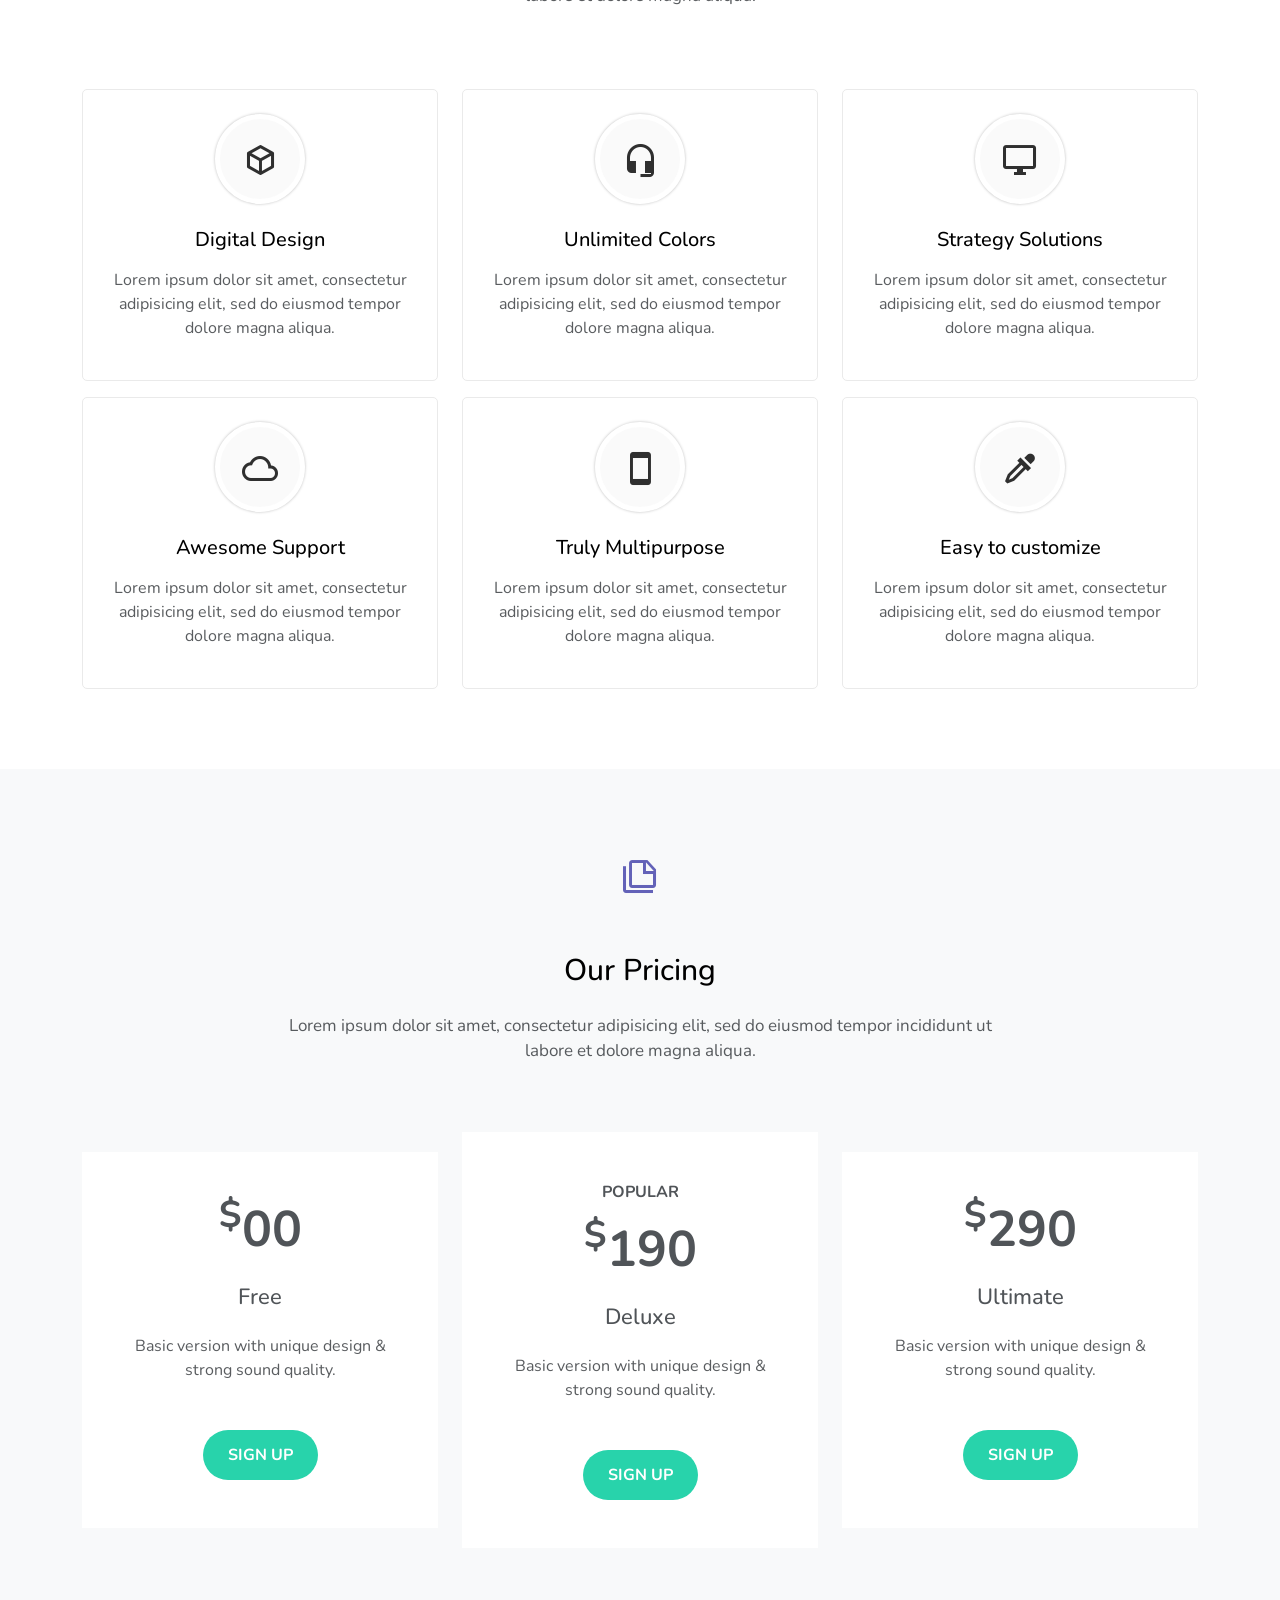
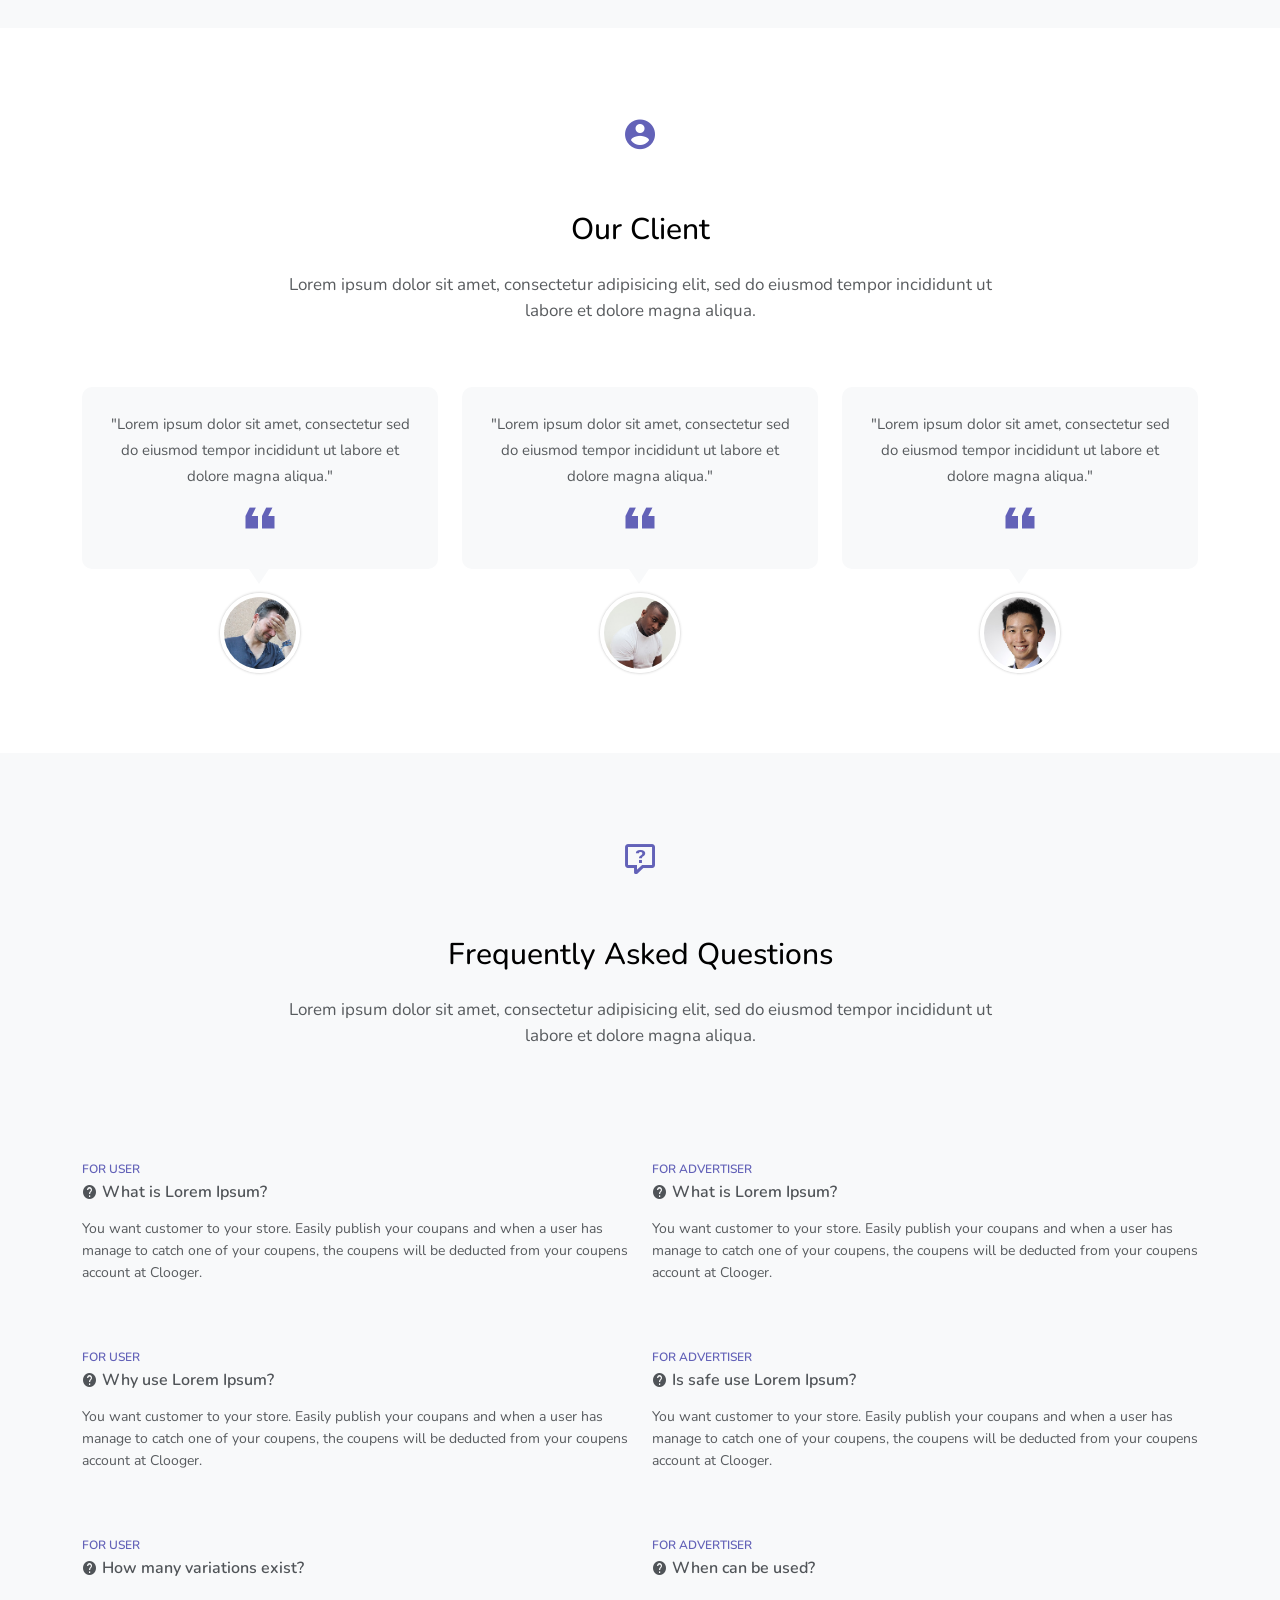
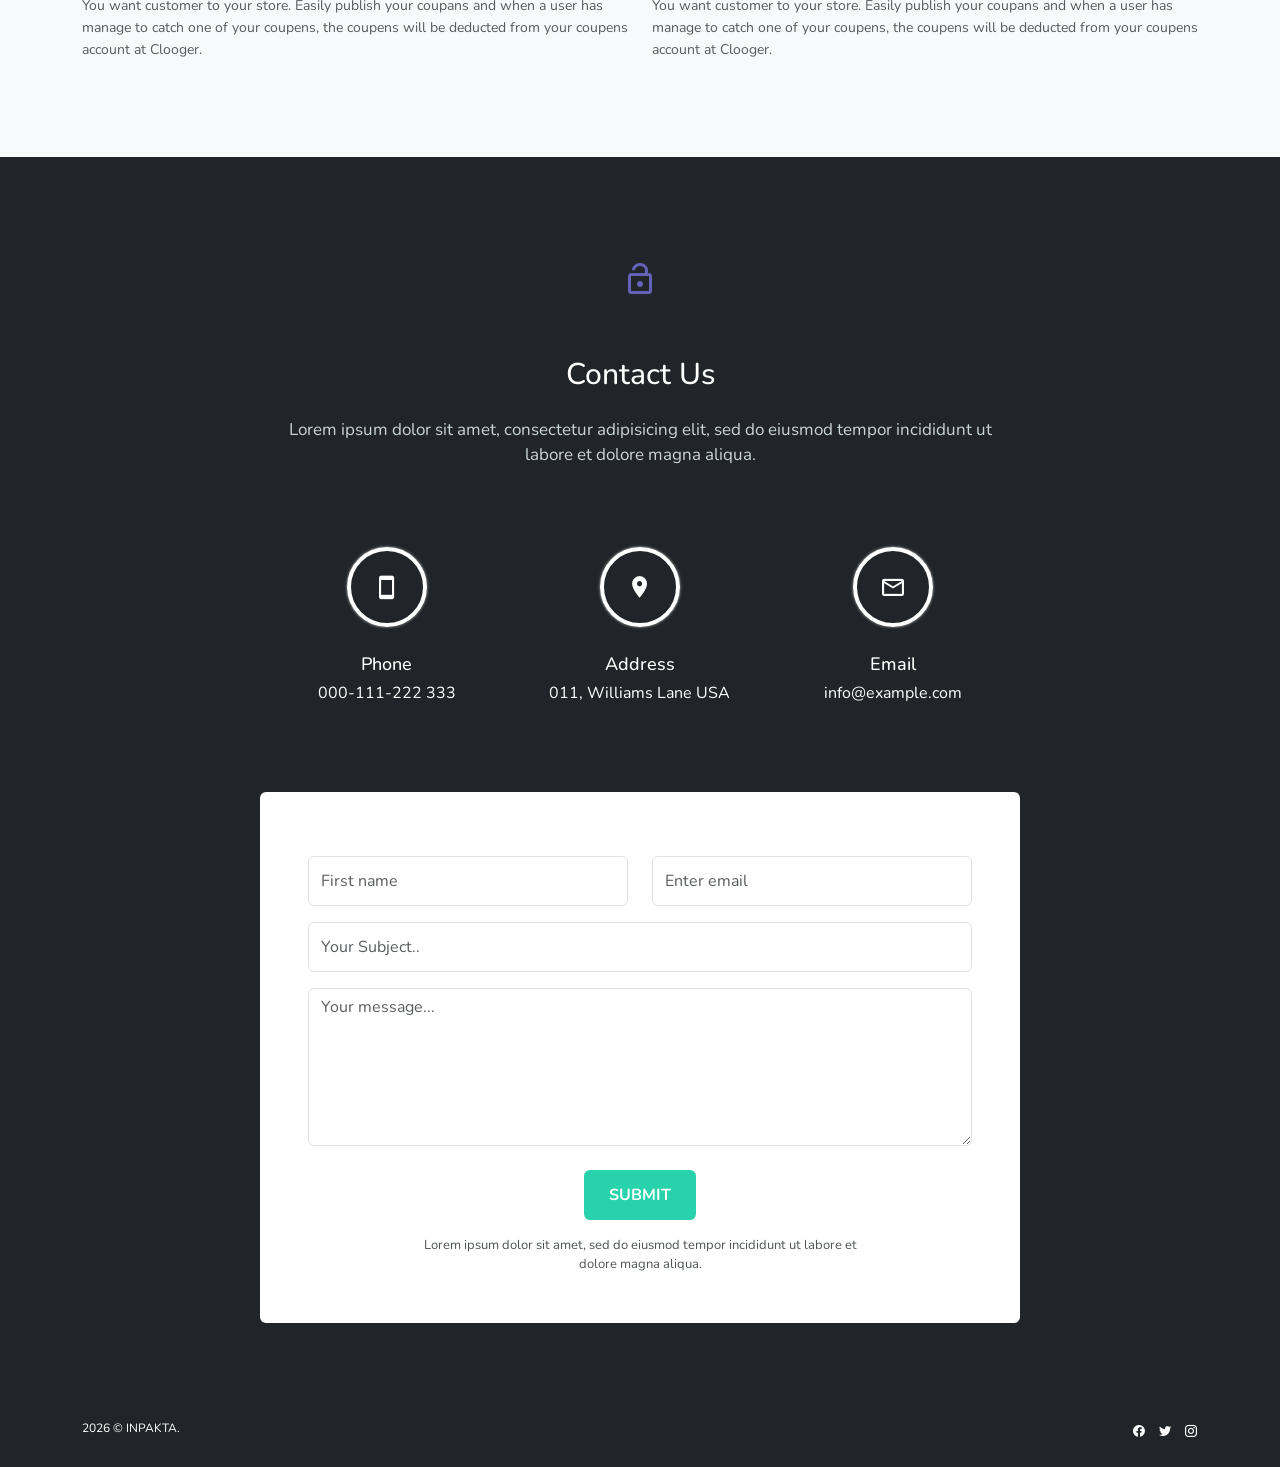
<file: index_7.html>
<!DOCTYPE html>
<html lang="en">
    <head>
        <meta charset="utf-8">
        <meta name="viewport" content="width=device-width, initial-scale=1.0">
        <meta name="description" content="Responsive bootstrap landing template">
        <meta name="author" content="Themesbrand">

        <link rel="shortcut icon" href="images/favicon.ico">

        <title>Steix - Responsive Multipurpose Landing Page Template</title>

        <!-- Google Fonts -->
        <link href="https://fonts.googleapis.com/css?family=Nunito:400,600,700" rel="stylesheet">

        <!-- Magnific-popup -->
        <link rel="stylesheet" href="css/magnific-popup.css">

        <!-- Bootstrap core CSS -->
        <link href="css/bootstrap.min.css" rel="stylesheet">

        <!-- materialdesign icons CSS -->
        <link href="css/materialdesignicons.min.css" rel="stylesheet">

        <!-- Custom styles for this template -->
        <link href="css/menu.css" rel="stylesheet">
        <link href="css/style.css" rel="stylesheet">

    </head>


    <body>
    

        <!-- TAGLINE HEADER START-->
        <div class="topbar"> 
            <div class="container"> 
                <div>
                <div class="float-start"> 
                    <div class="phone-topbar">
                        <p class="mb-0">Help +1 123 456 78 90</p> 
                    </div>                  
                </div>
                <div class="float-end">
                    <ul class="list-inline social pb-0 pt-2">
                        <li class="list-inline-item ps-2"><a href="#" class="text-white"><i class="mdi mdi-facebook"></i></a></li>
                        <li class="list-inline-item ps-2"><a href="#" class="text-white"><i class="mdi mdi-twitter"></i></a></li>
                        <li class="list-inline-item ps-2"><a href="#" class="text-white"><i class="mdi mdi-instagram"></i></a></li>
                    </ul>
                </div>
            </div>
                <div class="clearfix"></div>
            </div>
        </div>
        <!-- Static navbar -->




        <!-- Navigation Bar-->
        <header id="topnav" class="defaultscroll sticky fixed-top">
            <div class="container">
                <!-- Logo container-->
                <div>
                    <a href="index.html" class="logo">
                        Steix
                    </a>
                </div>
                <!-- End Logo container-->
                <div class="menu-extras">

                    <div class="menu-item">
                        <!-- Mobile menu toggle-->
                        <a class="navbar-toggle">
                            <div class="lines">
                                <span></span>
                                <span></span>
                                <span></span>
                            </div>
                        </a>
                        <!-- End mobile menu toggle-->
                    </div>
                </div>

                <div id="navigation">
                    <!-- Navigation Menu-->
                    <ul class="navigation-menu ">
                        <li class="has-submenu active">
                            <a href="#home">Home</a>
                            <span class="menu-arrow"></span>
                            <ul class="submenu">
                                <li>
                                    <a href="index.html">Home Default</a>
                                </li>
                                <li>
                                    <a href="index_2.html">Home Text-Typed</a>
                                </li>
                                <li>
                                    <a href="index_3.html">Home Text-Rotate </a>
                                </li>
                                <li>
                                    <a href="index_4.html">Home Image</a>
                                </li>
                                <li>
                                    <a href="index_5.html">Home Video</a>
                                </li>
                                <li>
                                    <a href="index_6.html">Home Half-Screen</a>
                                </li>
                                <li>
                                    <a href="index_7.html">Home Slider</a>
                                </li>
                                <li>
                                    <a href="index_8.html">Home Animate</a>
                                </li>                                
                                <li>
                                    <a href="index_9.html">Home Lightbar</a>
                                </li>                                  
                                <li>
                                    <a href="index_10.html">Home Animation</a>
                                </li>
                            </ul>
                        </li>

                        <li class="has-submenu ">
                            <a href="#features">Features</a>
                        </li>

                        <li class="has-submenu">
                            <a href="#services">Services</a>
                        </li>

                        <li class="has-submenu">
                            <a href="#pricing">Pricing</a>
                        </li>

                        <li class="has-submenu">
                            <a href="#client">Client</a>
                        </li>

                        <li class="has-submenu">
                            <a href="#faq">FAQ</a>
                        </li>

                        <li class="has-submenu">
                            <a href="#contact">Contact</a>
                        </li>
                        <li class="has-submenu mobile-block">
                            <a href="login.html">Log in</a>
                        </li>

                        <li class="has-submenu mobile-block">
                            <a href="signup.html">Try It Free</a>
                        </li>
                    </ul>
                    <ul class="navigation-menu menu-right">
                        <li class="mobile-none">
                            <a href="login.html">Log in</a>
                        </li>
                        <li class="mobile-none">
                            <a href="signup.html">Try It Free</a>
                        </li>
                    </ul>
                    <!-- End navigation menu-->
                </div>
            </div>
        </header>
        <!-- End Navigation Bar-->

        <section class="home-slider" id="home">
            <div id="carouselExample" class="carousel slide" data-ride="carousel">
                <div class="carousel-inner">
                    <div class="carousel-item active" style="background-image: url('images/slide-1.jpg');">
                        <div class="bg-overlay"></div>
                        <div class="home-center">
                            <div class="home-desc-center">
                                <div class="container">
                                    <div class="row justify-content-center">
                                        <div class="col-md-10 text-center text-white">
                                            <h1 class="mt-5 pt-5 home-title">We help startups launch their awesome website</h1>
                                            <p class="home-subtitle mx-auto pt-2">It is a long established fact that a reader will be of a page when looking at its layout.</p>
                                            <div class="mt-5">
                                                <a href="#" class="btn btn-custom">Free Signup</a>
                                            </div>
                                            <a href="https://vimeo.com/108096448" class="pt-4 video-play-icon watch-overview d-inline-block text-white">Watch the overview &nbsp;<i class="mdi mdi-chevron-right"></i></a>
                                        </div>
                                    </div>
                                </div>
                            </div>
                        </div>
                    </div>
                    <div class="carousel-item" style="background-image: url('images/slide-2.jpg');">
                        <div class="bg-overlay"></div>
                        <div class="home-center">
                            <div class="home-desc-center">
                                <div class="container">
                                    <div class="row justify-content-center">
                                        <div class="col-md-10 text-center text-white">
                                            <h1 class="mt-5 pt-5 home-title">We help startups launch their awesome website</h1>
                                            <p class="home-subtitle mx-auto pt-2">It is a long established fact that a reader will be of a page when looking at its layout.</p>
                                            <div class="mt-5">
                                                <a href="#" class="btn btn-custom">Free Signup</a>
                                            </div>
                                            <a href="https://vimeo.com/108096448" class="pt-4 video-play-icon watch-overview d-inline-block text-white">Watch the overview &nbsp;<i class="mdi mdi-chevron-right"></i></a>
                                        </div>
                                    </div>
                                </div>
                            </div>
                        </div>
                    </div>
                    <div class="carousel-item" style="background-image: url('images/slide-3.jpg');">
                        <div class="bg-overlay"></div>
                        <div class="home-center">
                            <div class="home-desc-center">
                                <div class="container">
                                    <div class="row justify-content-center">
                                        <div class="col-md-10 text-center text-white">
                                            <h1 class="mt-5 pt-5 home-title">We help startups launch their awesome website</h1>
                                            <p class="home-subtitle mx-auto pt-2">It is a long established fact that a reader will be of a page when looking at its layout.</p>
                                            <div class="mt-5">
                                                <a href="#" class="btn btn-custom">Free Signup</a>
                                            </div>
                                            <a href="https://vimeo.com/108096448" class="pt-4 video-play-icon watch-overview d-inline-block text-white">Watch the overview &nbsp;<i class="mdi mdi-chevron-right"></i></a>
                                        </div>
                                    </div>
                                </div>
                            </div>
                        </div>
                    </div>
                </div>
                <button class="carousel-control-prev" type="button" data-bs-target="#carouselExample" data-bs-slide="prev">
                    <span class="carousel-control-prev-icon" aria-hidden="true"></span>
                    <span class="visually-hidden">Previous</span>
                  </button>
                  <button class="carousel-control-next" type="button" data-bs-target="#carouselExample" data-bs-slide="next">
                    <span class="carousel-control-next-icon" aria-hidden="true"></span>
                    <span class="visually-hidden">Next</span>
                  </button>
            </div>
        </section>


        <!-- START FEATURES -->
        <section class="section" id="features">
            <div class="container">
                <div class="row justify-content-center">
                    <div class="col-md-8 text-center">
                        <div class="title-icon">
                            <i class="mdi mdi-note-multiple-outline"></i>
                        </div>
                        <h3 class="section-title pt-5">Our Features</h3>
                        <p class="section-subtitle text-dark pt-3">Lorem ipsum dolor sit amet, consectetur adipisicing elit, sed do eiusmod tempor incididunt ut labore et dolore magna aliqua.</p>
                    </div>
                </div>
                <div class="row vertical-content">
                    <div class="col-md-6 pt-4">
                        <img src="images/service-1.png" alt="" class="img-fluid rounded">
                    </div>
                    <div class="col-md-6">
                        <div class="features-box">
                            <div class="features-icon">
                                <i class="mdi mdi-eye text-custom"></i>
                            </div>
                            <div class="features-desc">
                                <h5>Digital Design</h5>
                                <p class="pt-2">Lorem ipsum dolor sit amet, Ut enim ad minim veniam, nisi ut aliquip ex ea commodo consequat. Duis aute irure dolor in reprehenderit in voluptate velit esse cillum dolore eu fugiat nulla pariatur.</p>
                                <a href="#" class="text-custom features-more">Read More <i class="mdi mdi-arrow-right"></i></a>
                            </div>
                        </div>
                    </div>
                </div>
                <div class="row vertical-content">
                    <div class="col-md-6">
                        <div class="features-box">
                            <div class="features-icon">
                                <i class="mdi mdi-chart-bubble text-custom"></i>
                            </div>
                            <div class="features-desc">
                                <h5>Unlimited Colors</h5>
                                <p class="pt-2">Lorem ipsum dolor sit amet, consectetur adipisicing elit, sed do eiusmod tempor dolore magna aliqua. Ut enim ad minim veniam, quis nostrud exercitation ullamco laboris nisi ut aliquip.</p>
                                <a href="#" class="text-custom features-more">Read More <i class="mdi mdi-arrow-right"></i></a>
                            </div>
                        </div>
                    </div>
                    <div class="col-md-6 pt-4">
                        <img src="images/service-2.png" alt="" class="img-fluid rounded">
                    </div>
                </div>
                <div class="row vertical-content">
                    <div class="col-md-6 pt-4">
                        <img src="images/service-3.png" alt="" class="img-fluid rounded">
                    </div>
                    <div class="col-md-6">
                        <div class="features-box">
                            <div class="features-icon">
                                <i class="mdi mdi-fingerprint text-custom"></i>
                            </div>
                            <div class="features-desc">
                                <h5>Strategy Solutions</h5>
                                <p class="pt-2">Lorem ipsum dolor sit amet, consectetur adipisicing elit,ut labore et dolore magna aliqua. Ut enim ad minim veniam, quis nostrud exercitation ullamco laboris nisi ut aliquip ex ea commodo consequat. </p>
                                <a href="#" class="text-custom features-more">Read More <i class="mdi mdi-arrow-right"></i></a>
                            </div>
                        </div>
                    </div>
                </div>
            </div>
        </section>
        <!-- END FEATURES -->

        <!-- START COUNTER -->
        <section class="section bg-custom">
            <div class="container">
                <div class="row justify-content-center" id="counter">
                    <div class="col-md-3 text-white text-center pt-3 pb-3">
                        <div class="counter-icon">
                            <i class="mdi mdi-timer"></i>
                        </div>
                        <h1 class="counter-value" data-count="1200">0</h1>
                        <h5 class="counter-name">Working Hours</h5>
                    </div>

                    <div class="col-md-3 text-white text-center pt-3 pb-3">
                        <div class="counter-icon">
                            <i class="mdi mdi-briefcase"></i>
                        </div>
                        <h1 class="counter-value" data-count="4900">10</h1>
                        <h5 class="counter-name">Completed Projects</h5>
                    </div>

                    <div class="col-md-3 text-white text-center pt-3 pb-3">
                        <div class="counter-icon">
                            <i class="mdi mdi-account"></i>
                        </div>
                        <h1 class="counter-value" data-count="5645">608</h1>
                        <h5 class="counter-name">No. of Clients</h5>
                    </div>
                    <div class="col-md-3 text-white text-center pt-3 pb-3"> 
                        <div class="counter-icon">
                            <i class="mdi mdi-account-multiple"></i>
                        </div>                       
                        <h1 class="counter-value" data-count="800">2</h1>
                        <h5 class="counter-name">team Member</h5>
                    </div>

                </div>
            </div>
        </section>
        <!-- END COUNTER -->

        <!-- START SERVICES -->
        <section class="section" id="services">
            <div class="container">
                <div class="row justify-content-center pt-5">
                    <div class="col-md-8">
                        <div class="text-center">
                            <div class="title-icon">
                                <i class="mdi mdi-all-inclusive text-custom"></i>
                            </div>
                            <h3 class="section-title pt-5">Our Services</h3>
                            <p class="section-subtitle pt-3 text-muted">Lorem ipsum dolor sit amet, consectetur adipisicing elit, sed do eiusmod tempor incididunt ut labore et dolore magna aliqua.</p>
                        </div>
                    </div>
                </div>
                <div class="row mt-5">
                    <div class="col-md-4">
                        <div class="service-box text-center p-4 mt-3">
                            <div class="service-icon">
                                <i class="mdi mdi-cube-outline text-custom"></i>
                            </div>
                            <div class="service-desc pt-4">
                                <h5>Digital Design</h5>
                                <p class="pt-2 text-muted">Lorem ipsum dolor sit amet, consectetur adipisicing elit, sed do eiusmod tempor dolore magna aliqua.</p>
                            </div>
                        </div>
                    </div>
                    <div class="col-md-4">
                        <div class="service-box text-center p-4 mt-3">
                            <div class="service-icon">
                                <i class="mdi mdi-headset text-custom"></i>
                            </div>
                            <div class="service-desc pt-4">
                                <h5>Unlimited Colors</h5>
                                <p class="pt-2 text-muted">Lorem ipsum dolor sit amet, consectetur adipisicing elit, sed do eiusmod tempor dolore magna aliqua.</p>
                            </div>
                        </div>
                    </div>
                    <div class="col-md-4">
                        <div class="service-box text-center p-4 mt-3">
                            <div class="service-icon">
                                <i class="mdi mdi-monitor text-custom"></i>
                            </div>
                            <div class="service-desc pt-4">
                                <h5>Strategy Solutions</h5>
                                <p class="pt-2 text-muted">Lorem ipsum dolor sit amet, consectetur adipisicing elit, sed do eiusmod tempor dolore magna aliqua.</p>
                            </div>
                        </div>
                    </div>
                </div>
                <div class="row">
                    <div class="col-md-4">
                        <div class="service-box text-center p-4 mt-3">
                            <div class="service-icon">
                                <i class="mdi mdi-cloud-outline text-custom"></i>
                            </div>
                            <div class="service-desc pt-4">
                                <h5>Awesome Support</h5>
                                <p class="pt-2 text-muted">Lorem ipsum dolor sit amet, consectetur adipisicing elit, sed do eiusmod tempor dolore magna aliqua.</p>
                            </div>
                        </div>
                    </div>
                    <div class="col-md-4">
                        <div class="service-box text-center p-4 mt-3">
                            <div class="service-icon">
                                <i class="mdi mdi-cellphone text-custom"></i>
                            </div>
                            <div class="service-desc pt-4">
                                <h5>Truly Multipurpose</h5>
                                <p class="pt-2 text-muted">Lorem ipsum dolor sit amet, consectetur adipisicing elit, sed do eiusmod tempor dolore magna aliqua.</p>
                            </div>
                        </div>
                    </div>
                    <div class="col-md-4">
                        <div class="service-box text-center p-4 mt-3">
                            <div class="service-icon">
                                <i class="mdi mdi-eyedropper text-custom"></i>
                            </div>
                            <div class="service-desc pt-4">
                                <h5>Easy to customize</h5>
                                <p class="pt-2 text-muted">Lorem ipsum dolor sit amet, consectetur adipisicing elit, sed do eiusmod tempor dolore magna aliqua.</p>
                            </div>
                        </div>
                    </div>
                </div>
            </div>
        </section>
        <!-- END SERVICES -->

        <!-- START PRICING -->
        <section class="section bg-light" id="pricing">
            <div class="container">
                <div class="row justify-content-center">
                    <div class="col-md-8">
                        <div class="text-center">
                            <div class="title-icon">
                                <i class="mdi mdi-note-multiple-outline"></i>
                            </div>
                            <h3 class="section-title pt-5">Our Pricing</h3>
                            <p class="section-subtitle pt-3 text-muted">Lorem ipsum dolor sit amet, consectetur adipisicing elit, sed do eiusmod tempor incididunt ut labore et dolore magna aliqua.</p>
                        </div>
                    </div>
                </div>
                <div class="row mt-5">
                    <div class="col-lg-4">
                        <div class="price-box p-5 bg-white text-center mt-4">
                            <div class="plan-price">
                                <h2><sup>$</sup>00</h2>
                            </div>
                            <div class="plan-name mt-4">
                                <h6>Free</h6>
                            </div>
                            <div class="plan-desc mt-4">
                                <p class="mb-0 text-muted">Basic version with unique design & strong sound quality.</p>
                            </div>
                            <div class="mt-5">
                                <a href="#" class="btn btn-custom btn-rounded">Sign Up</a>
                            </div>
                        </div>
                    </div>
                    <div class="col-lg-4">
                        <div class="price-box p-5 bg-white text-center mt-1">
                            <div class="plan-lable">
                                <p class="mb-3 text-uppercase">Popular</p>
                            </div>
                            <div class="plan-price">
                                <h2><sup>$</sup>190</h2>
                            </div>
                            <div class="plan-name mt-4">
                                <h6>Deluxe</h6>
                            </div>
                            <div class="plan-desc mt-4">
                                <p class="mb-0 text-muted">Basic version with unique design & strong sound quality.</p>
                            </div>
                            <div class="mt-5">
                                <a href="#" class="btn btn-custom btn-rounded">Sign Up</a>
                            </div>
                        </div>
                    </div>
                    <div class="col-lg-4">
                        <div class="price-box p-5 bg-white text-center mt-4">
                            <div class="plan-price">
                                <h2><sup>$</sup>290</h2>
                            </div>
                            <div class="plan-name mt-4">
                                <h6>Ultimate</h6>
                            </div>
                            <div class="plan-desc mt-4">
                                <p class="mb-0 text-muted">Basic version with unique design & strong sound quality.</p>
                            </div>
                            <div class="mt-5">
                                <a href="#" class="btn btn-custom btn-rounded">Sign Up</a>
                            </div>
                        </div>
                    </div>
                </div>
            </div>
        </section>
        <!-- END PRICING -->

        <!-- START TESTIMONIAL -->
        <section class="section bg-gray" id="client">
            <div class="container">
                <div class="row justify-content-center">
                    <div class="col-md-8">
                        <div class="text-center">
                            <div class="title-icon">
                                <i class="mdi mdi-account-circle"></i>
                            </div>
                            <h3 class="section-title pt-5">Our Client</h3>
                            <p class="section-subtitle pt-3 text-muted">Lorem ipsum dolor sit amet, consectetur adipisicing elit, sed do eiusmod tempor incididunt ut labore et dolore magna aliqua.</p>
                        </div>
                    </div>
                </div>
                <div class="row mt-5">
                    <div class="col-md-4">
                        <div class="testimonial-box">
                            <div class="testimonial-desc bg-light p-4">
                                <p class="text-center text-muted"><span>"</span>Lorem ipsum dolor sit amet, consectetur sed do eiusmod tempor incididunt ut labore et dolore magna aliqua.<span>"</span></p>
                                <p class="text-center mb-0 quote-icon text-custom"><i class="mdi mdi-format-quote-open"></i></p>
                            </div>
                            <div class="mt-4 testi-img">
                                <img src="images/image-1.png" alt="" class="img-fluid rounded-circle d-block mx-auto">
                            </div>
                        </div>
                    </div>
                    <div class="col-md-4">
                        <div class="testimonial-box">
                            <div class="testimonial-desc bg-light p-4">
                                <p class="text-center text-muted"><span>"</span>Lorem ipsum dolor sit amet, consectetur sed do eiusmod tempor incididunt ut labore et dolore magna aliqua.<span>"</span></p>
                                <p class="text-center mb-0 quote-icon text-custom"><i class="mdi mdi-format-quote-open"></i></p>
                            </div>
                            <div class="mt-4 testi-img">
                                <img src="images/image-2.png" alt="" class="img-fluid rounded-circle d-block mx-auto">
                            </div>
                        </div>
                    </div>
                    <div class="col-md-4">
                        <div class="testimonial-box">
                            <div class="testimonial-desc bg-light p-4">
                                <p class="text-center text-muted"><span>"</span>Lorem ipsum dolor sit amet, consectetur sed do eiusmod tempor incididunt ut labore et dolore magna aliqua.<span>"</span></p>
                                <p class="text-center mb-0 quote-icon text-custom"><i class="mdi mdi-format-quote-open"></i></p>
                            </div>
                            <div class="mt-4 testi-img">
                                <img src="images/image-3.png" alt="" class="img-fluid rounded-circle d-block mx-auto">
                            </div>
                        </div>
                    </div>
                </div>
            </div>
        </section>
        <!-- END TESTIMONIAL -->

        <!-- START FAQ -->
        <section class="section bg-light" id="faq">
            <div class="container">
                <div class="row justify-content-center">
                    <div class="col-md-8">
                        <div class="text-center">
                            <div class="title-icon">
                                <i class="mdi mdi-comment-question-outline"></i>
                            </div>
                            <h3 class="section-title pt-5">Frequently Asked Questions</h3>
                            <p class="section-subtitle pt-3 text-muted">Lorem ipsum dolor sit amet, consectetur adipisicing elit, sed do eiusmod tempor incididunt ut labore et dolore magna aliqua.</p>
                        </div>
                    </div>
                </div>
                <div class="row justify-content-center mt-5">
                    <div class="col-lg-6 faq-side"> 
                        <div class="faq pt-5">
                            <p class="text-uppercase user-title mb-1">for user</p>
                            <div class="faq-ans">
                                <h3 class="faq-title"><i class="mdi mdi-help-circle"></i> What is Lorem Ipsum?</h3>
                                <p class="faq-sub-title text-muted pt-2">You want customer to your store. Easily publish your coupans and when a user has manage to catch one of your coupens, the coupens will be deducted from your coupens account at Clooger.</p>
                            </div>
                        </div> 
                        <div class="faq pt-5">
                            <p class="text-uppercase user-title mb-1 mb-1">for user</p>
                            <div class="faq-ans">
                                <h3 class="faq-title"><i class="mdi mdi-help-circle"></i> Why use Lorem Ipsum?</h3>
                                <p class="faq-sub-title text-muted pt-2">You want customer to your store. Easily publish your coupans and when a user has manage to catch one of your coupens, the coupens will be deducted from your coupens account at Clooger.</p>
                            </div>
                        </div>
                        <div class="faq pt-5">
                            <p class="text-uppercase user-title mb-1">for user</p>
                            <div class="faq-ans">
                                <h3 class="faq-title"><i class="mdi mdi-help-circle"></i> How many variations exist?</h3>
                                <p class="faq-sub-title text-muted pt-2">You want customer to your store. Easily publish your coupans and when a user has manage to catch one of your coupens, the coupens will be deducted from your coupens account at Clooger.</p>
                            </div>
                        </div>
                    </div>

                    <div class="col-lg-6 faq-side "> 
                        <div class="faq pt-5">
                            <p class="text-uppercase user-title mb-1">for advertiser</p>
                            <div class="faq-ans">
                                <h3 class="faq-title"><i class="mdi mdi-help-circle"></i> What is Lorem Ipsum?</h3>
                                <p class="faq-sub-title text-muted pt-2">You want customer to your store. Easily publish your coupans and when a user has manage to catch one of your coupens, the coupens will be deducted from your coupens account at Clooger.</p>
                            </div>
                        </div> 
                        <div class="faq pt-5">
                            <p class="text-uppercase user-title mb-1">for advertiser</p>
                            <div class="faq-ans">
                                <h3 class="faq-title"><i class="mdi mdi-help-circle"></i> Is safe use Lorem Ipsum?</h3>
                                <p class="faq-sub-title text-muted pt-2">You want customer to your store. Easily publish your coupans and when a user has manage to catch one of your coupens, the coupens will be deducted from your coupens account at Clooger.</p>
                            </div>
                        </div>
                        <div class="faq pt-5">
                            <p class="text-uppercase user-title mb-1">for advertiser</p>
                            <div class="faq-ans">
                                <h3 class="faq-title"><i class="mdi mdi-help-circle"></i> When can be used?</h3>
                                <p class="faq-sub-title text-muted pt-2">You want customer to your store. Easily publish your coupans and when a user has manage to catch one of your coupens, the coupens will be deducted from your coupens account at Clooger.</p>
                            </div>
                        </div>
                    </div>
                </div>
            </div>
        </section>
        <!-- END FAQ -->

        <!-- START CONTACT/FOOTER -->
        <section class="pt-5 bg-dark" id="contact">
            <div class="container">
                <div class="row justify-content-center pt-5">
                    <div class="col-md-8">
                        <div class="text-center">
                            <div class="title-icon">
                                <i class="mdi mdi-lock-open-outline"></i>
                            </div>
                            <h3 class="section-title text-white pt-5">Contact us</h3>
                            <p class="section-subtitle pt-3 text-whte">Lorem ipsum dolor sit amet, consectetur adipisicing elit, sed do eiusmod tempor incididunt ut labore et dolore magna aliqua.</p>
                        </div>
                    </div>
                </div>
                <div class="row justify-content-center">
                    <div class="col-lg-8">
                        <div class="row mt-5">
                            <div class="col-lg-4">
                                <div class="single-contact text-center text-white"> 
                                    <i class="mdi mdi-cellphone"></i>
                                    <h4>Phone</h4>
                                    <p>000-111-222 333</p>
                                </div>
                            </div>
                            <div class="col-lg-4">
                                <div class="single-contact text-center text-white"> 
                                    <i class="mdi mdi-map-marker"></i>
                                    <h4>Address</h4>
                                    <p>011, Williams Lane USA</p>
                                </div>
                            </div>
                            <div class="col-lg-4">
                                <div class="single-contact text-center text-white"> 
                                    <i class="mdi mdi-email-outline"></i>
                                    <h4>Email</h4>
                                    <p>info@example.com</p>
                                </div>
                            </div>
                        </div>
                    </div>
                </div>
                <div class="row justify-content-center mt-5">
                    <div class="col-lg-8 bg-white p-5 mt-4 rounded">
                        <div class="custom-form">
                            <div id="message"></div>
                            <form method="post" action="php/contact.php" name="contact-form" id="contact-form">
                                <div class="row">
                                    <div class="col-lg-6 mt-3">
                                        <input type="text" id="name" class="form-control" placeholder="First name">
                                    </div>
                                    <div class="col-lg-6 mt-3">
                                        <input type="email" id="email" class="form-control" id="exampleInputEmail1" placeholder="Enter email">
                                    </div>
                                </div>
                                <div class="row">
                                    <div class="col-lg-12 mt-3">
                                        <input type="text" id="subject" class="form-control" id="subject" placeholder="Your Subject.." />
                                    </div>
                                </div>
                                <div class="row">
                                    <div class="col-lg-12 mt-3">
                                        <textarea name="comments" id="comments" rows="6" class="form-control" placeholder="Your message..."></textarea>
                                    </div>
                                </div>
                                <div class="mt-4 text-center">
                                    <input type="submit" id="submit" name="send" class="submitBnt btn btn-custom" value="Submit">
                                    <div id="simple-msg"></div>
                                </div>
                                <div class="row justify-content-center">
                                    <div class="col-md-8">
                                        <p class="text-center submit-terms mb-0 mt-3">Lorem ipsum dolor sit amet, sed do eiusmod tempor incididunt ut labore et dolore magna aliqua.</p>
                                    </div>
                                </div>
                            </form>
                        </div>
                    </div>
                </div>
                <div class="row mt-5 pt-5 pb-2">
                    <div class="col-md-12">
                        <div class="text-white footer-alt">
                            <div class="float-start">
                                <p class="copyright-desc pb-0"><script>document.write(new Date().getFullYear())</script> © INPAKTA.</p>
                            </div>
                            <div class="float-end">
                                <ul class="list-inline social pb-0">
                                    <li class="list-inline-item pl-2"><a href="#" class="text-white"><i class="mdi mdi-facebook"></i></a></li>
                                    <li class="list-inline-item pl-2"><a href="#" class="text-white"><i class="mdi mdi-twitter"></i></a></li>
                                    <li class="list-inline-item pl-2"><a href="#" class="text-white"><i class="mdi mdi-instagram"></i></a></li>
                                </ul>
                            </div>
                        </div>
                    </div>
                </div>
            </div>
        </section>
        <!-- END CONTACT/FOOTER -->


        <!-- js placed at the end of the document so the pages load faster -->
        <script src="js/jquery.min.js"></script>
        <script src="js/bootstrap.bundle.min.js"></script>
        <script src="js/jquery.easing.min.js"></script>
        <script src="js/scrollspy.min.js"></script>
        <script src="js/jquery.magnific-popup.min.js"></script>
        <script src="js/counter.number.js"></script>
        <script src="js/menu.init.js"></script>
        <script src="js/contact.form.js"></script>
        <!--common script for all pages-->
        <script src="js/jquery.app.js"></script>

    </body>
</html>
</file>
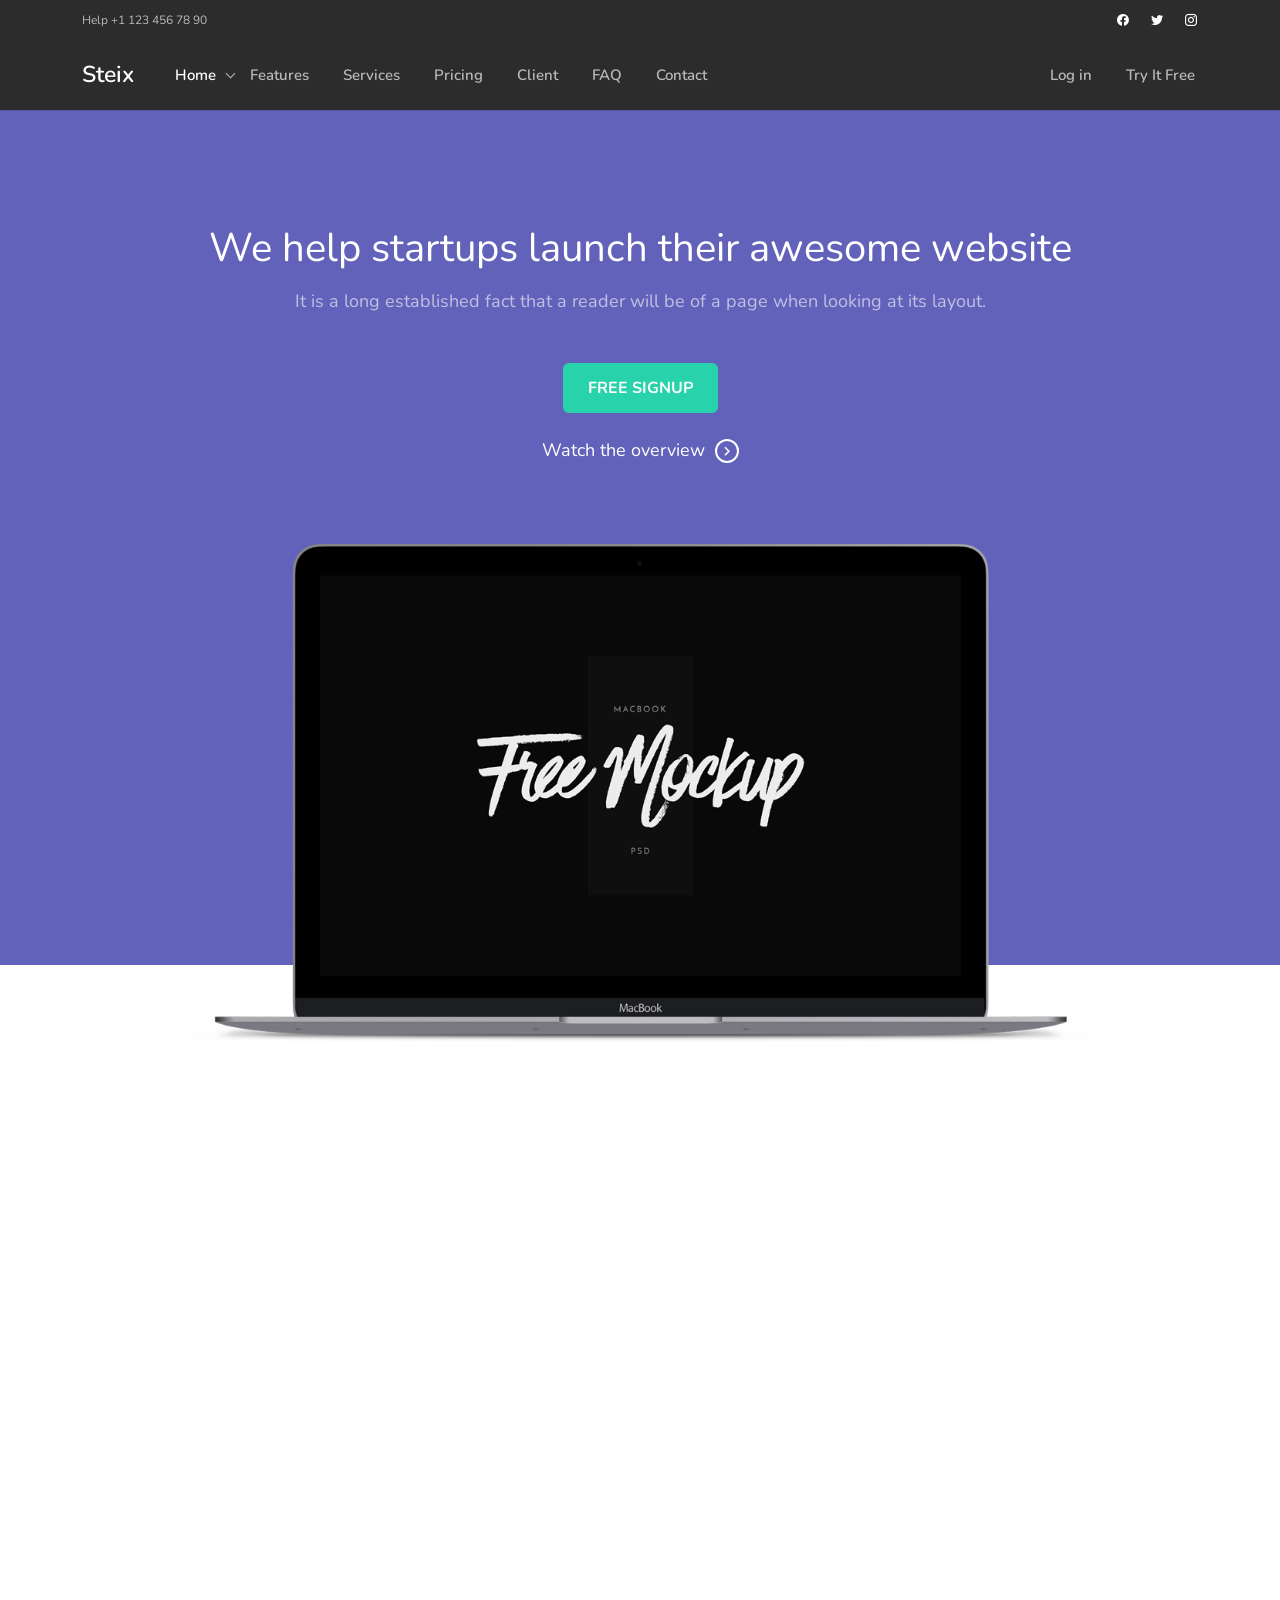
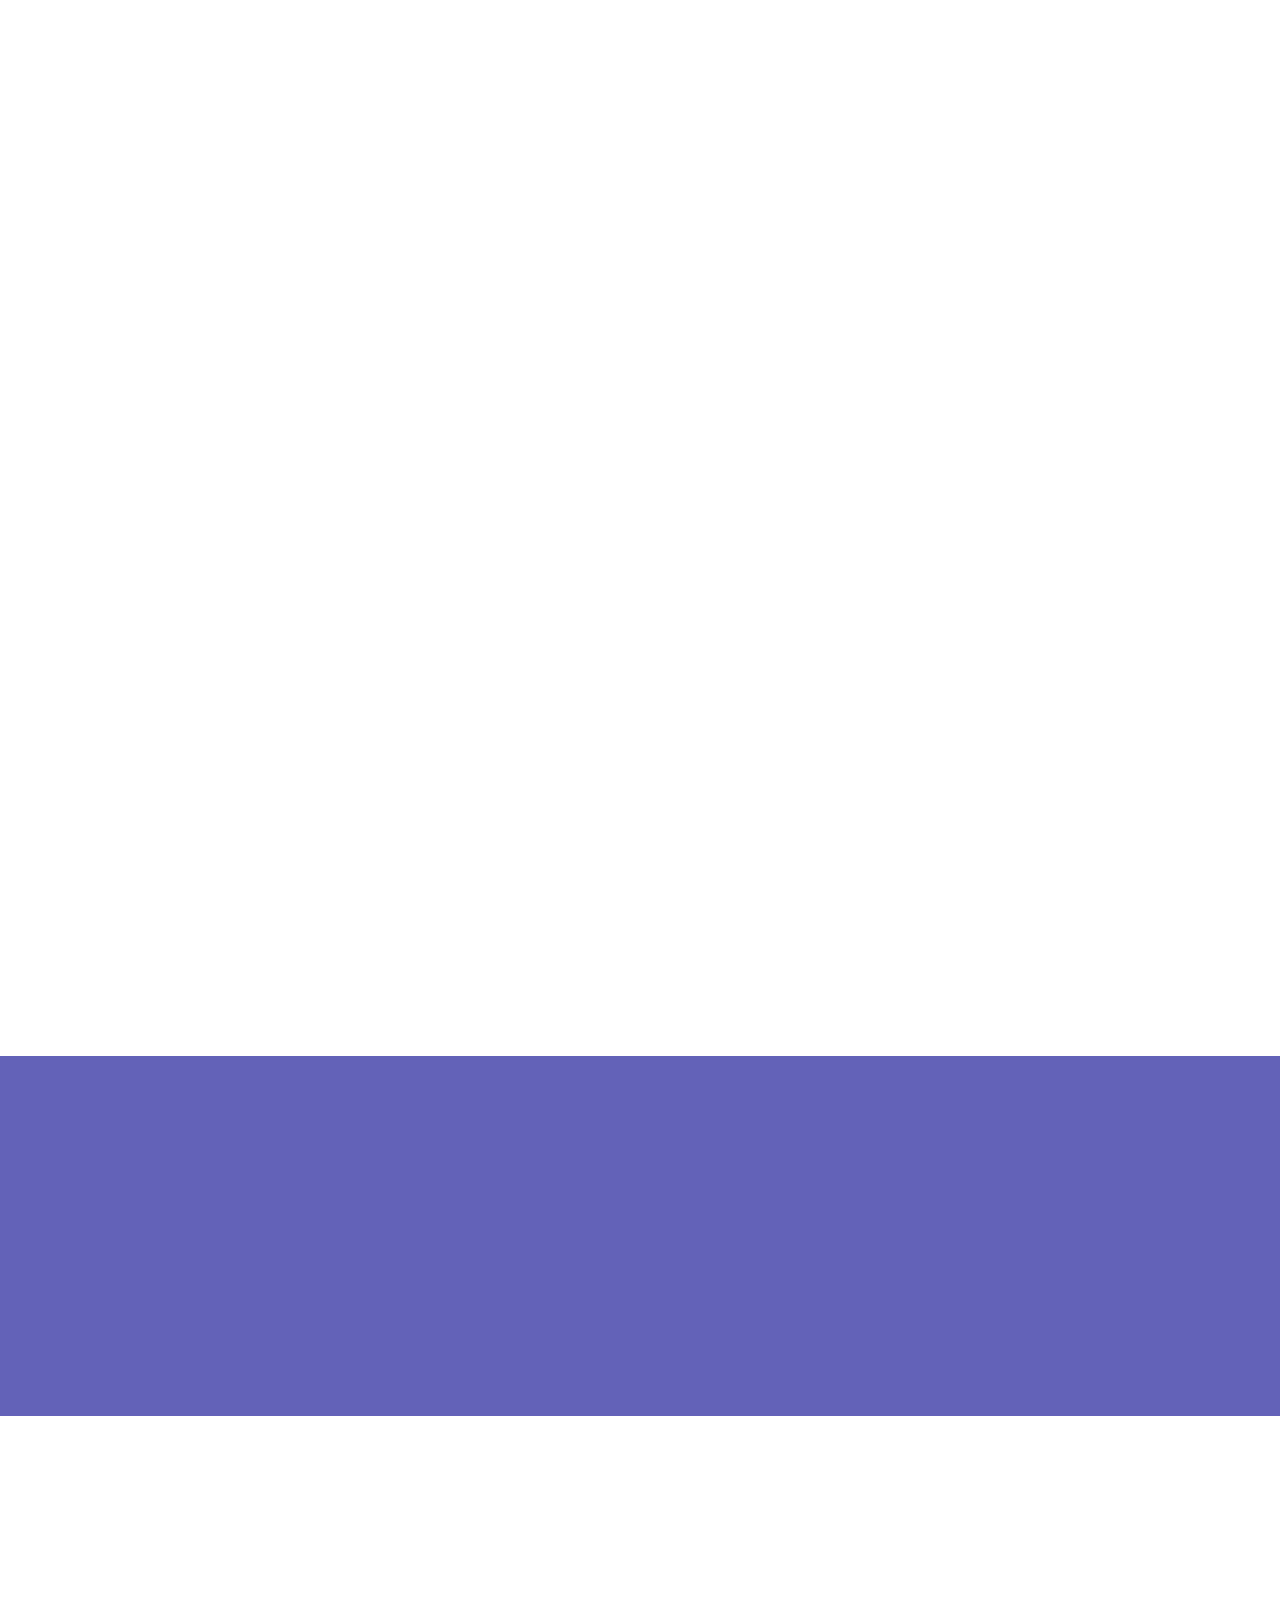
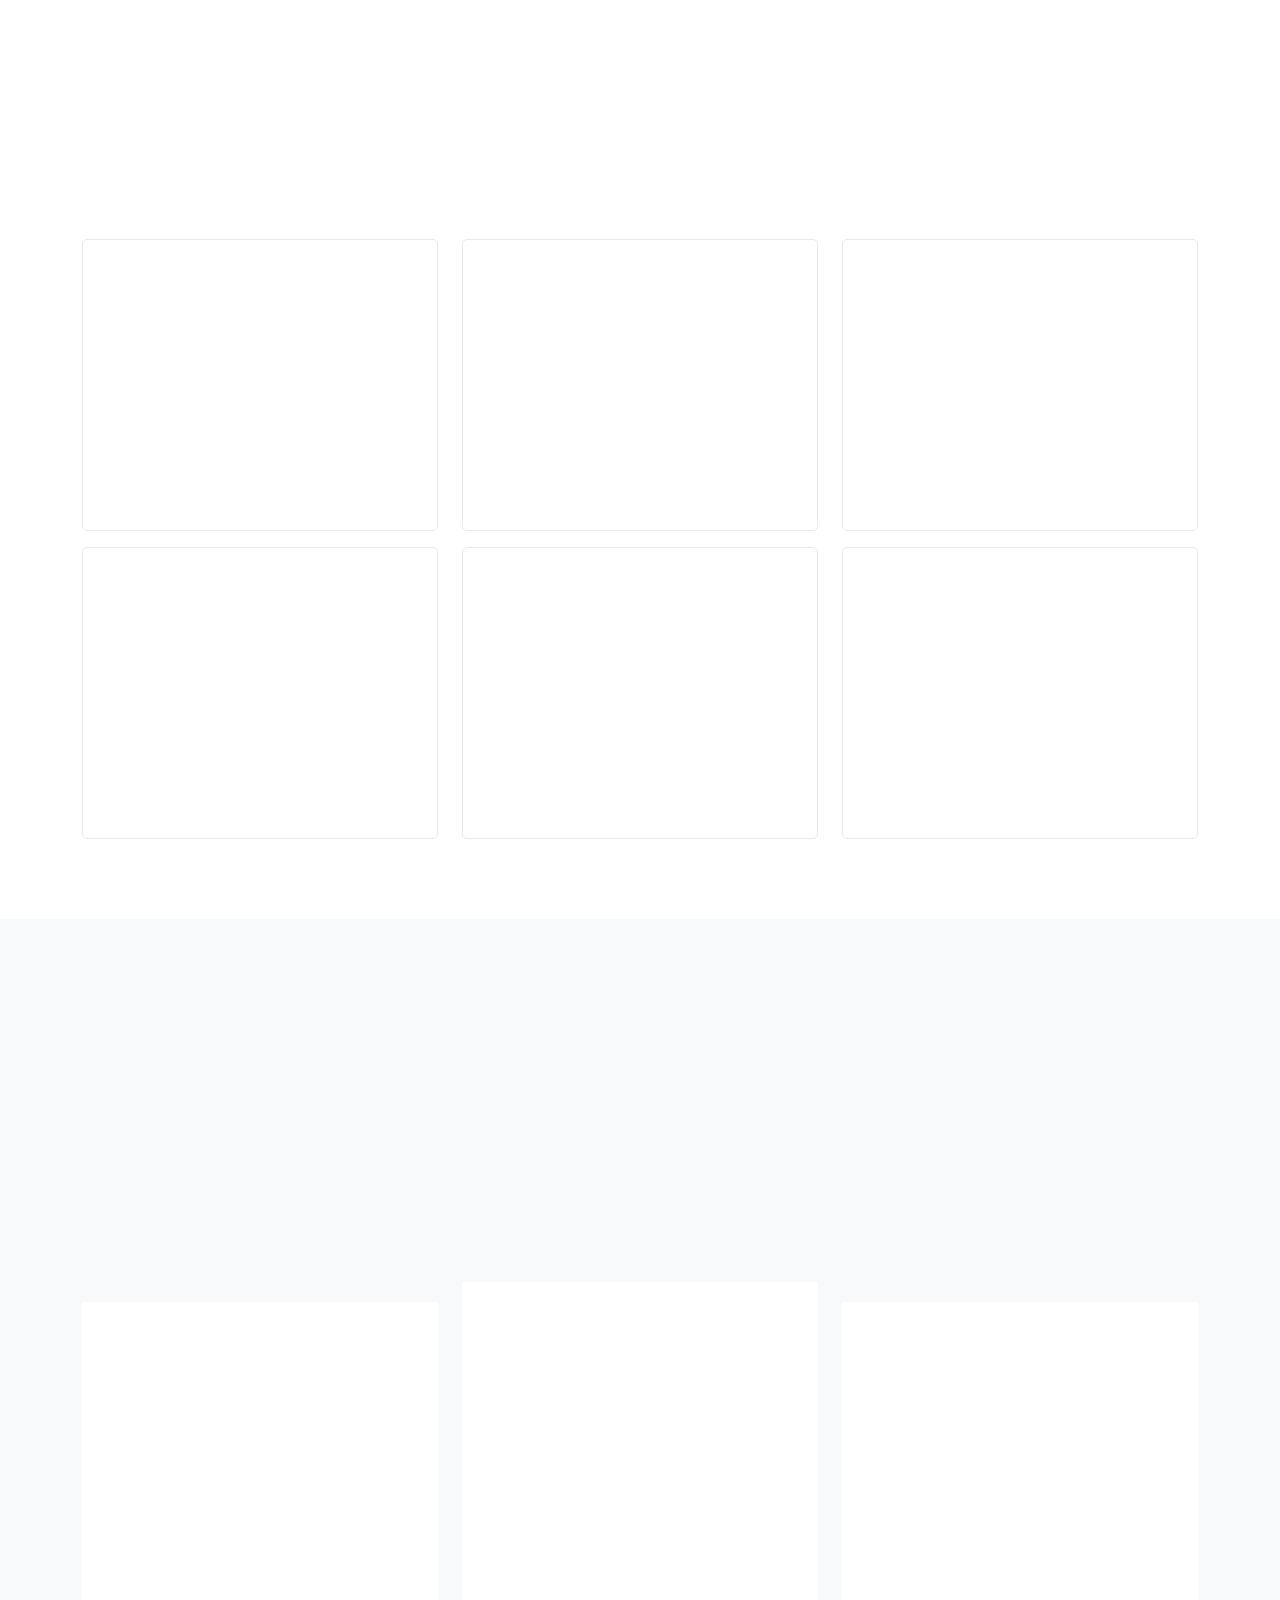
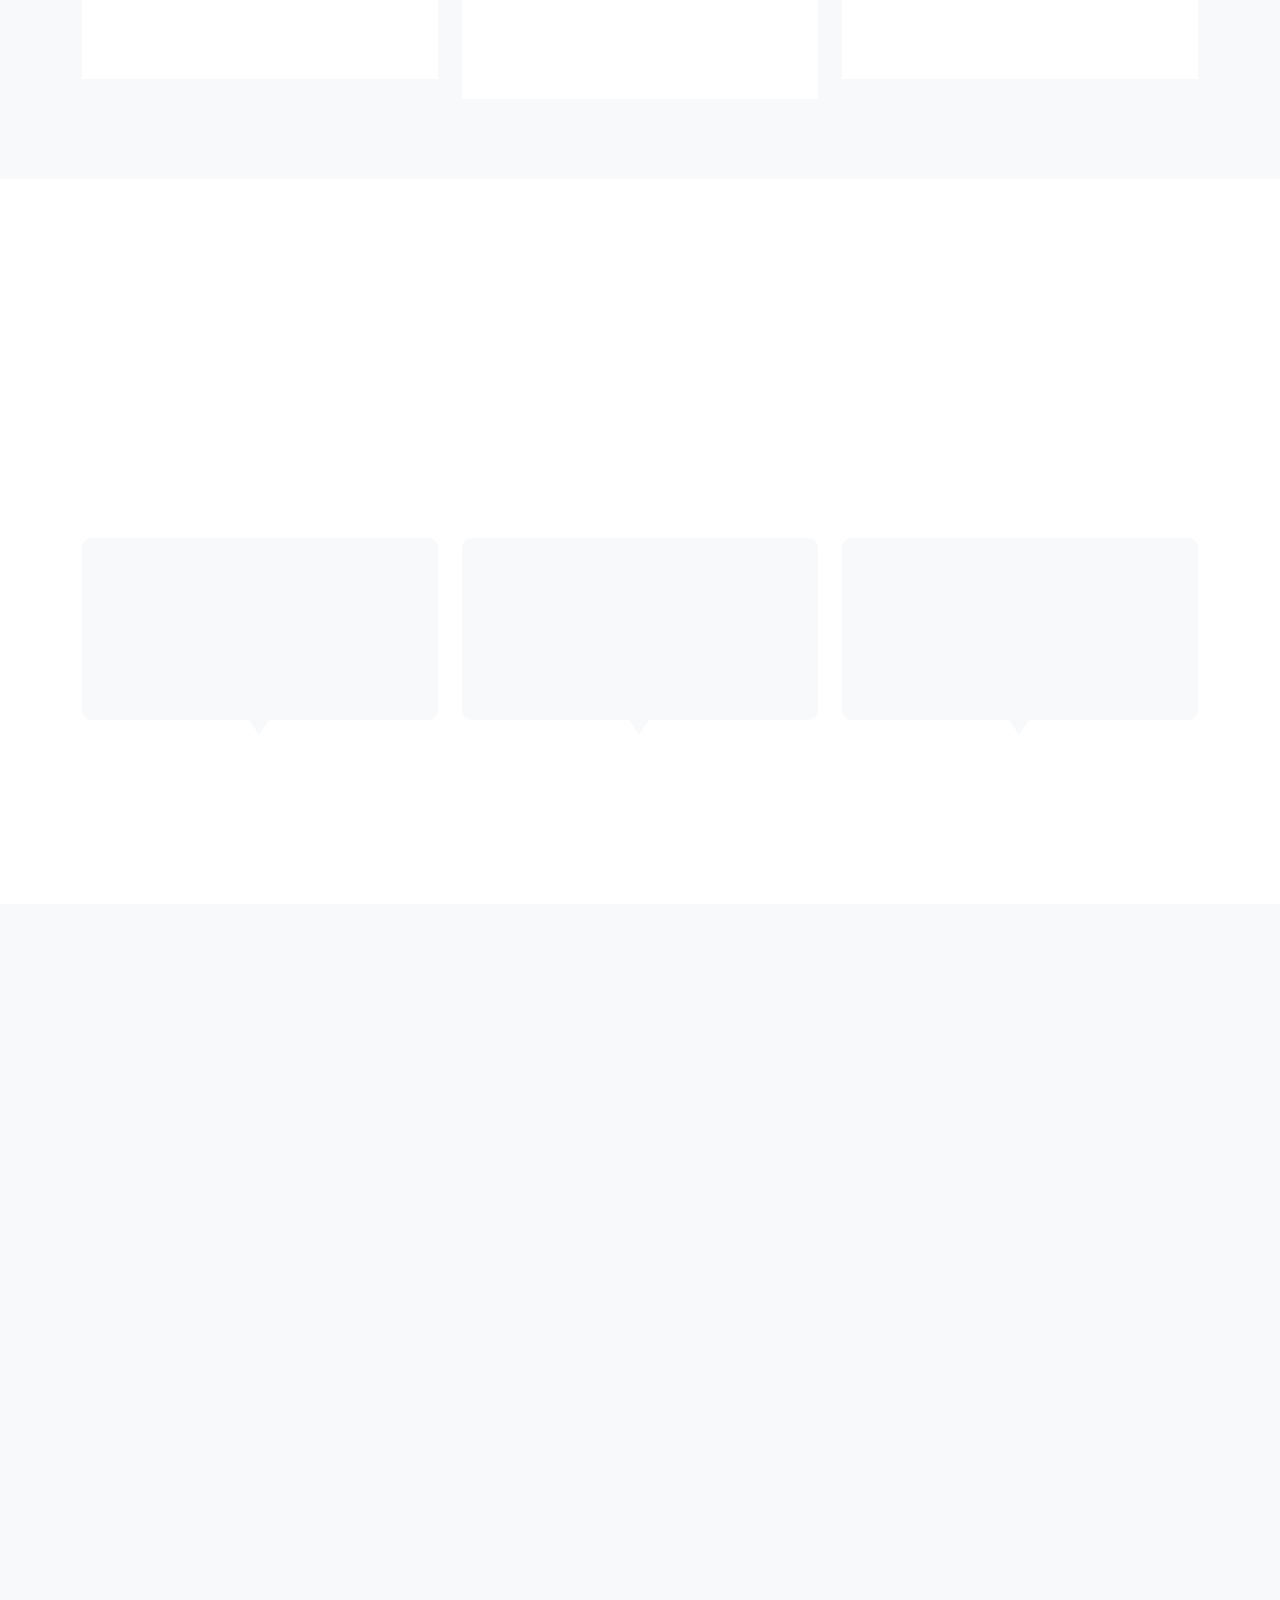
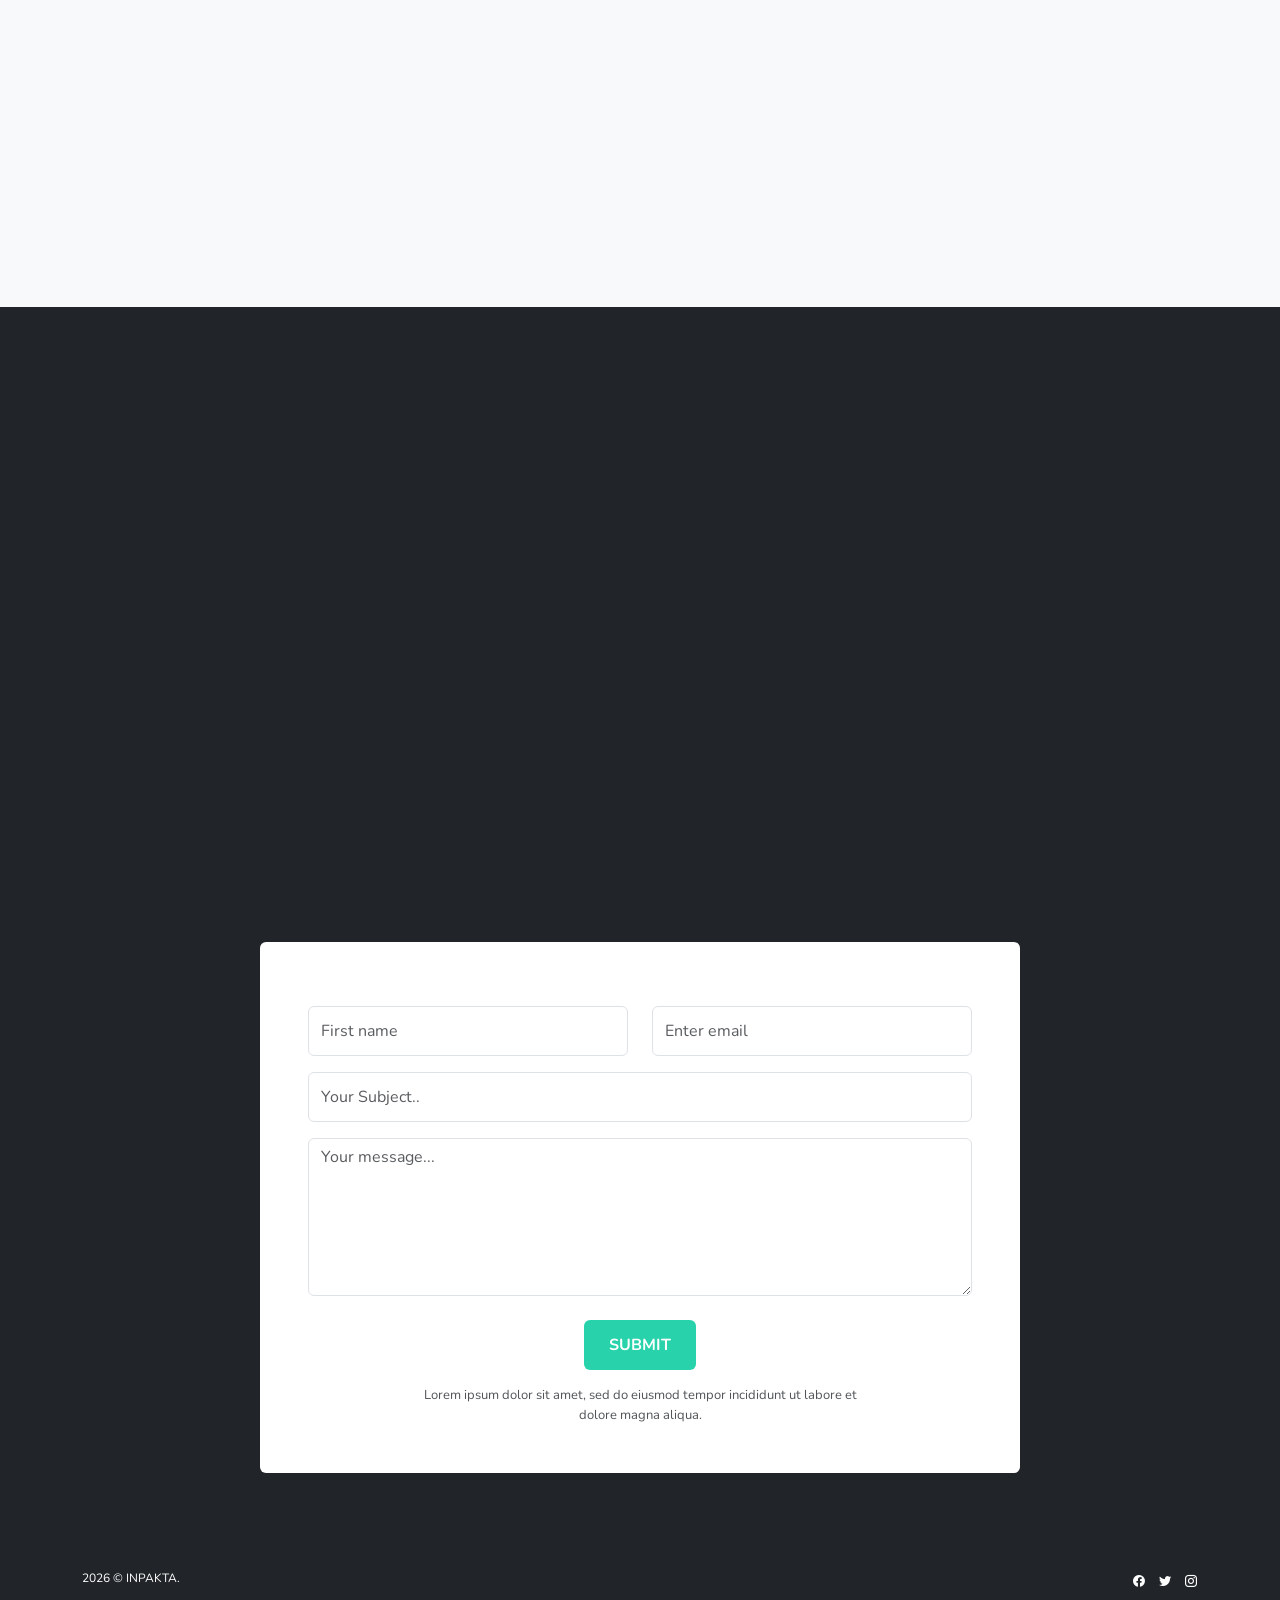
<file: index_8.html>
<!DOCTYPE html>
<html lang="en">
    <head>
        <meta charset="utf-8">
        <meta name="viewport" content="width=device-width, initial-scale=1.0">
        <meta name="description" content="Responsive bootstrap landing template">
        <meta name="author" content="Themesbrand">

        <link rel="shortcut icon" href="images/favicon.ico">

        <title>Steix - Responsive Multipurpose Landing Page Template</title>

        <!-- Google Fonts -->
        <link href="https://fonts.googleapis.com/css?family=Nunito:400,600,700" rel="stylesheet">

        <!-- Magnific-popup -->
        <link rel="stylesheet" href="css/magnific-popup.css">

        <!-- Bootstrap core CSS -->
        <link href="css/bootstrap.min.css" rel="stylesheet">

        <!-- materialdesign icons CSS -->
        <link href="css/materialdesignicons.min.css" rel="stylesheet">

        <!-- Animate -->
        <link href="css/aos.css" rel="stylesheet">

        <!-- Custom styles for this template -->
        <link href="css/menu.css" rel="stylesheet">
        <link href="css/style.css" rel="stylesheet">

    </head>


    <body>
    

        <!-- TAGLINE HEADER START-->
        <div class="topbar"> 
            <div class="container"> 
                <div>
                <div class="float-start"> 
                    <div class="phone-topbar">
                        <p class="mb-0">Help +1 123 456 78 90</p> 
                    </div>                  
                </div>
                <div class="float-end">
                    <ul class="list-inline social pb-0 pt-2">
                        <li class="list-inline-item ps-2"><a href="#" class="text-white"><i class="mdi mdi-facebook"></i></a></li>
                        <li class="list-inline-item ps-2"><a href="#" class="text-white"><i class="mdi mdi-twitter"></i></a></li>
                        <li class="list-inline-item ps-2"><a href="#" class="text-white"><i class="mdi mdi-instagram"></i></a></li>
                    </ul>
                </div>
            </div>
                <div class="clearfix"></div>
            </div>
        </div>
        <!-- Static navbar -->




        <!-- Navigation Bar-->
        <header id="topnav" class="defaultscroll sticky fixed-top">
            <div class="container">
                <!-- Logo container-->
                <div>
                    <a href="index.html" class="logo">
                        Steix
                    </a>
                </div>
                <!-- End Logo container-->
                <div class="menu-extras">

                    <div class="menu-item">
                        <!-- Mobile menu toggle-->
                        <a class="navbar-toggle">
                            <div class="lines">
                                <span></span>
                                <span></span>
                                <span></span>
                            </div>
                        </a>
                        <!-- End mobile menu toggle-->
                    </div>
                </div>

                <div id="navigation">
                    <!-- Navigation Menu-->
                    <ul class="navigation-menu ">
                        <li class="has-submenu active">
                            <a href="#home">Home</a>
                            <span class="menu-arrow"></span>
                            <ul class="submenu">
                                <li>
                                    <a href="index.html">Home Default</a>
                                </li>
                                <li>
                                    <a href="index_2.html">Home Text-Typed</a>
                                </li>
                                <li>
                                    <a href="index_3.html">Home Text-Rotate </a>
                                </li>
                                <li>
                                    <a href="index_4.html">Home Image</a>
                                </li>
                                <li>
                                    <a href="index_5.html">Home Video</a>
                                </li>
                                <li>
                                    <a href="index_6.html">Home Half-Screen</a>
                                </li>
                                <li>
                                    <a href="index_7.html">Home Slider</a>
                                </li>
                                <li>
                                    <a href="index_8.html">Home Animate</a>
                                </li>                                
                                <li>
                                    <a href="index_9.html">Home Lightbar</a>
                                </li>                                
                                <li>
                                    <a href="index_10.html">Home Animation</a>
                                </li>
                            </ul>
                        </li>

                        <li class="has-submenu ">
                            <a href="#features">Features</a>
                        </li>

                        <li class="has-submenu">
                            <a href="#services">Services</a>
                        </li>

                        <li class="has-submenu">
                            <a href="#pricing">Pricing</a>
                        </li>

                        <li class="has-submenu">
                            <a href="#client">Client</a>
                        </li>

                        <li class="has-submenu">
                            <a href="#faq">FAQ</a>
                        </li>

                        <li class="has-submenu">
                            <a href="#contact">Contact</a>
                        </li>
                        <li class="has-submenu mobile-block">
                            <a href="login.html">Log in</a>
                        </li>

                        <li class="has-submenu mobile-block">
                            <a href="signup.html">Try It Free</a>
                        </li>
                    </ul>
                    <ul class="navigation-menu menu-right">
                        <li class="mobile-none">
                            <a href="login.html">Log in</a>
                        </li>
                        <li class="mobile-none">
                            <a href="signup.html">Try It Free</a>
                        </li>
                    </ul>
                    <!-- End navigation menu-->
                </div>
            </div>
        </header>
        <!-- End Navigation Bar-->


        <!-- START HOME  -->
        <section class="home-bg-color" id="home">
            <div class="container">
                <div class="row justify-content-center">
                    <div class="col-md-10 text-center text-white">
                        <h1 class="mt-5 pt-5 home-title" data-aos="fade-up">We help startups launch their awesome website</h1>
                        <p class="home-subtitle mx-auto pt-2" data-aos="fade-up">It is a long established fact that a reader will be of a page when looking at its layout.</p>
                        <div class="mt-5">
                            <a href="#" class="btn btn-custom" data-aos="fade-up">Free Signup</a>
                        </div>
                        <a href="https://vimeo.com/108096448" class="pt-4 video-play-icon watch-overview d-inline-block text-white" data-aos="fade-up">Watch the overview &nbsp;<i class="mdi mdi-chevron-right"></i></a>
                        <div class=""> 
                            <img src="images/macbook.png" alt="" class="img-fluid center-block home-dashboard" data-aos="fade-up">
                        </div>
                    </div>
                </div>
            </div>
        </section>
        <!-- END HOME -->

        <!-- START FEATURES -->
        <section class="section" id="features">
            <div class="container">
                <div class="row justify-content-center" data-aos="fade-up">
                    <div class="col-md-8 text-center">
                        <div class="title-icon" data-aos="fade-up">
                            <i class="mdi mdi-note-multiple-outline"></i>
                        </div>
                        <h3 class="section-title pt-5" data-aos="fade-up">Our Features</h3>
                        <p class="section-subtitle text-dark pt-3" data-aos="fade-up">Lorem ipsum dolor sit amet, consectetur adipisicing elit, sed do eiusmod tempor incididunt ut labore et dolore magna aliqua.</p>
                    </div>
                </div>
                <div class="row vertical-content">
                    <div class="col-md-6 pt-4" data-aos="fade-up">
                        <img src="images/service-1.png" alt="" class="img-fluid rounded">
                    </div>
                    <div class="col-md-6">
                        <div class="features-box">
                            <div class="features-icon" data-aos="fade-up">
                                <i class="mdi mdi-eye text-custom" data-aos="fade-up"></i>
                            </div>
                            <div class="features-desc" data-aos="fade-up">
                                <h5 data-aos="fade-up">Digital Design</h5>
                                <p class="pt-2" data-aos="fade-up">Lorem ipsum dolor sit amet, Ut enim ad minim veniam, nisi ut aliquip ex ea commodo consequat. Duis aute irure dolor in reprehenderit in voluptate velit esse cillum dolore eu fugiat nulla pariatur.</p>
                                <a href="#" class="text-custom features-more">Read More <i class="mdi mdi-arrow-right"></i></a>
                            </div>
                        </div>
                    </div>
                </div>
                <div class="row vertical-content">
                    <div class="col-md-6">
                        <div class="features-box">
                            <div class="features-icon" data-aos="fade-up">
                                <i class="mdi mdi-chart-bubble text-custom"></i>
                            </div>
                            <div class="features-desc" data-aos="fade-up">
                                <h5 data-aos="fade-up">Unlimited Colors</h5>
                                <p class="pt-2" data-aos="fade-up">Lorem ipsum dolor sit amet, consectetur adipisicing elit, sed do eiusmod tempor dolore magna aliqua. Ut enim ad minim veniam, quis nostrud exercitation ullamco laboris nisi ut aliquip.</p>
                                <a href="#" class="text-custom features-more">Read More <i class="mdi mdi-arrow-right"></i></a>
                            </div>
                        </div>
                    </div>
                    <div class="col-md-6 pt-4" data-aos="fade-up">
                        <img src="images/service-2.png" alt="" class="img-fluid rounded">
                    </div>
                </div>
                <div class="row vertical-content">
                    <div class="col-md-6 pt-4" data-aos="fade-up">
                        <img src="images/service-3.png" alt="" class="img-fluid rounded">
                    </div>
                    <div class="col-md-6">
                        <div class="features-box" data-aos="fade-up">
                            <div class="features-icon" data-aos="fade-up">
                                <i class="mdi mdi-fingerprint text-custom" data-aos="fade-up"></i>
                            </div>
                            <div class="features-desc" data-aos="fade-up">
                                <h5 data-aos="fade-up">Strategy Solutions</h5>
                                <p class="pt-2" data-aos="fade-up">Lorem ipsum dolor sit amet, consectetur adipisicing elit,ut labore et dolore magna aliqua. Ut enim ad minim veniam, quis nostrud exercitation ullamco laboris nisi ut aliquip ex ea commodo consequat. </p>
                                <a href="#" class="text-custom features-more">Read More <i class="mdi mdi-arrow-right"></i></a>
                            </div>
                        </div>
                    </div>
                </div>
            </div>
        </section>
        <!-- END FEATURES -->

        <!-- START COUNTER -->
        <section class="section bg-custom">
            <div class="container">
                <div class="row justify-content-center" id="counter">
                    <div class="col-md-3 text-white text-center pt-3 pb-3">
                        <div class="counter-icon" data-aos="fade-up">
                            <i class="mdi mdi-timer"></i>
                        </div>
                        <h1 class="counter-value" data-aos="fade-up" data-count="1200">0</h1>
                        <h5 class="counter-name" data-aos="fade-up">Working Hours</h5>
                    </div>

                    <div class="col-md-3 text-white text-center pt-3 pb-3">
                        <div class="counter-icon" data-aos="fade-up">
                            <i class="mdi mdi-briefcase"></i>
                        </div>
                        <h1 class="counter-value" data-aos="fade-up" data-count="4900">10</h1>
                        <h5 class="counter-name" data-aos="fade-up">Completed Projects</h5>
                    </div>

                    <div class="col-md-3 text-white text-center pt-3 pb-3">
                        <div class="counter-icon" data-aos="fade-up">
                            <i class="mdi mdi-account"></i>
                        </div>
                        <h1 class="counter-value" data-aos="fade-up" data-count="5645">608</h1>
                        <h5 class="counter-name" data-aos="fade-up">No. of Clients</h5>
                    </div>
                    <div class="col-md-3 text-white text-center pt-3 pb-3"> 
                        <div class="counter-icon" data-aos="fade-up">
                            <i class="mdi mdi-account-multiple"></i>
                        </div>                       
                        <h1 class="counter-value" data-aos="fade-up" data-count="800">2</h1>
                        <h5 class="counter-name" data-aos="fade-up">team Member</h5>
                    </div>

                </div>
            </div>
        </section>
        <!-- END COUNTER -->

        <!-- START SERVICES -->
        <section class="section" id="services">
            <div class="container">
                <div class="row justify-content-center pt-5">
                    <div class="col-md-8">
                        <div class="text-center">
                            <div class="title-icon" data-aos="fade-up">
                                <i class="mdi mdi-all-inclusive text-custom"></i>
                            </div>
                            <h3 class="section-title pt-5" data-aos="fade-up">Our Services</h3>
                            <p class="section-subtitle pt-3 text-muted" data-aos="fade-up">Lorem ipsum dolor sit amet, consectetur adipisicing elit, sed do eiusmod tempor incididunt ut labore et dolore magna aliqua.</p>
                        </div>
                    </div>
                </div>
                <div class="row mt-5">
                    <div class="col-md-4">
                        <div class="service-box text-center p-4 mt-3">
                            <div class="service-icon" data-aos="fade-up">
                                <i class="mdi mdi-cube-outline text-custom"></i>
                            </div>
                            <div class="service-desc pt-4">
                                <h5 data-aos="fade-up">Digital Design</h5>
                                <p class="pt-2 text-muted" data-aos="fade-up">Lorem ipsum dolor sit amet, consectetur adipisicing elit, sed do eiusmod tempor dolore magna aliqua.</p>
                            </div>
                        </div>
                    </div>
                    <div class="col-md-4">
                        <div class="service-box text-center p-4 mt-3">
                            <div class="service-icon" data-aos="fade-up">
                                <i class="mdi mdi-headset text-custom"></i>
                            </div>
                            <div class="service-desc pt-4">
                                <h5 data-aos="fade-up">Unlimited Colors</h5>
                                <p class="pt-2 text-muted" data-aos="fade-up">Lorem ipsum dolor sit amet, consectetur adipisicing elit, sed do eiusmod tempor dolore magna aliqua.</p>
                            </div>
                        </div>
                    </div>
                    <div class="col-md-4">
                        <div class="service-box text-center p-4 mt-3">
                            <div class="service-icon" data-aos="fade-up">
                                <i class="mdi mdi-monitor text-custom"></i>
                            </div>
                            <div class="service-desc pt-4">
                                <h5 data-aos="fade-up">Strategy Solutions</h5>
                                <p class="pt-2 text-muted" data-aos="fade-up">Lorem ipsum dolor sit amet, consectetur adipisicing elit, sed do eiusmod tempor dolore magna aliqua.</p>
                            </div>
                        </div>
                    </div>
                </div>
                <div class="row">
                    <div class="col-md-4">
                        <div class="service-box text-center p-4 mt-3">
                            <div class="service-icon" data-aos="fade-up">
                                <i class="mdi mdi-cloud-outline text-custom"></i>
                            </div>
                            <div class="service-desc pt-4">
                                <h5 data-aos="fade-up">Awesome Support</h5>
                                <p class="pt-2 text-muted" data-aos="fade-up">Lorem ipsum dolor sit amet, consectetur adipisicing elit, sed do eiusmod tempor dolore magna aliqua.</p>
                            </div>
                        </div>
                    </div>
                    <div class="col-md-4">
                        <div class="service-box text-center p-4 mt-3">
                            <div class="service-icon" data-aos="fade-up">
                                <i class="mdi mdi-cellphone text-custom"></i>
                            </div>
                            <div class="service-desc pt-4">
                                <h5 data-aos="fade-up">Truly Multipurpose</h5>
                                <p class="pt-2 text-muted" data-aos="fade-up">Lorem ipsum dolor sit amet, consectetur adipisicing elit, sed do eiusmod tempor dolore magna aliqua.</p>
                            </div>
                        </div>
                    </div>
                    <div class="col-md-4">
                        <div class="service-box text-center p-4 mt-3">
                            <div class="service-icon" data-aos="fade-up">
                                <i class="mdi mdi-eyedropper text-custom"></i>
                            </div>
                            <div class="service-desc pt-4">
                                <h5 data-aos="fade-up">Easy to customize</h5>
                                <p class="pt-2 text-muted" data-aos="fade-up">Lorem ipsum dolor sit amet, consectetur adipisicing elit, sed do eiusmod tempor dolore magna aliqua.</p>
                            </div>
                        </div>
                    </div>
                </div>
            </div>
        </section>
        <!-- END SERVICES -->

        <!-- START PRICING -->
        <section class="section bg-light" id="pricing">
            <div class="container">
                <div class="row justify-content-center">
                    <div class="col-md-8">
                        <div class="text-center">
                            <div class="title-icon" data-aos="fade-up">
                                <i class="mdi mdi-note-multiple-outline"></i>
                            </div>
                            <h3 data-aos="fade-up" class="section-title pt-5">Our Pricing</h3>
                            <p class="section-subtitle pt-3 text-muted" data-aos="fade-up">Lorem ipsum dolor sit amet, consectetur adipisicing elit, sed do eiusmod tempor incididunt ut labore et dolore magna aliqua.</p>
                        </div>
                    </div>
                </div>
                <div class="row mt-5">
                    <div class="col-lg-4">
                        <div class="price-box p-5 bg-white text-center mt-4">
                            <div class="plan-price" data-aos="fade-up">
                                <h2><sup>$</sup>00</h2>
                            </div>
                            <div class="plan-name mt-4" data-aos="fade-up">
                                <h6>Free</h6>
                            </div>
                            <div class="plan-desc mt-4" data-aos="fade-up">
                                <p class="mb-0 text-muted">Basic version with unique design & strong sound quality.</p>
                            </div>
                            <div class="mt-5" data-aos="fade-up">
                                <a href="#" class="btn btn-custom btn-rounded">Sign Up</a>
                            </div>
                        </div>
                    </div>
                    <div class="col-lg-4">
                        <div class="price-box p-5 bg-white text-center mt-1">
                            <div class="plan-lable" data-aos="fade-up">
                                <p class="mb-3 text-uppercase">Popular</p>
                            </div>
                            <div class="plan-price" data-aos="fade-up">
                                <h2><sup>$</sup>190</h2>
                            </div>
                            <div class="plan-name mt-4" data-aos="fade-up">
                                <h6>Deluxe</h6>
                            </div>
                            <div class="plan-desc mt-4" data-aos="fade-up">
                                <p class="mb-0 text-muted">Basic version with unique design & strong sound quality.</p>
                            </div>
                            <div class="mt-5" data-aos="fade-up">
                                <a href="#" class="btn btn-custom btn-rounded">Sign Up</a>
                            </div>
                        </div>
                    </div>
                    <div class="col-lg-4">
                        <div class="price-box p-5 bg-white text-center mt-4">
                            <div class="plan-price" data-aos="fade-up">
                                <h2><sup>$</sup>290</h2>
                            </div>
                            <div class="plan-name mt-4" data-aos="fade-up">
                                <h6>Ultimate</h6>
                            </div>
                            <div class="plan-desc mt-4" data-aos="fade-up">
                                <p class="mb-0 text-muted">Basic version with unique design & strong sound quality.</p>
                            </div>
                            <div class="mt-5" data-aos="fade-up">
                                <a href="#" class="btn btn-custom btn-rounded">Sign Up</a>
                            </div>
                        </div>
                    </div>
                </div>
            </div>
        </section>
        <!-- END PRICING -->

        <!-- START TESTIMONIAL -->
        <section class="section bg-gray" id="client">
            <div class="container">
                <div class="row justify-content-center">
                    <div class="col-md-8">
                        <div class="text-center">
                            <div class="title-icon" data-aos="fade-up">
                                <i class="mdi mdi-account-circle"></i>
                            </div>
                            <h3 class="section-title pt-5" data-aos="fade-up">Our Client</h3>
                            <p class="section-subtitle pt-3 text-muted" data-aos="fade-up">Lorem ipsum dolor sit amet, consectetur adipisicing elit, sed do eiusmod tempor incididunt ut labore et dolore magna aliqua.</p>
                        </div>
                    </div>
                </div>
                <div class="row mt-5">
                    <div class="col-md-4">
                        <div class="testimonial-box">
                            <div class="testimonial-desc bg-light p-4">
                                <p class="text-center text-muted" data-aos="fade-up"><span>"</span>Lorem ipsum dolor sit amet, consectetur sed do eiusmod tempor incididunt ut labore et dolore magna aliqua.<span>"</span></p>
                                <p class="text-center mb-0 quote-icon text-custom" data-aos="fade-up"><i class="mdi mdi-format-quote-open"></i></p>
                            </div>
                            <div class="mt-4 testi-img" data-aos="fade-up">
                                <img src="images/image-1.png" alt="" class="img-fluid rounded-circle d-block mx-auto">
                            </div>
                        </div>
                    </div>
                    <div class="col-md-4">
                        <div class="testimonial-box">
                            <div class="testimonial-desc bg-light p-4">
                                <p class="text-center text-muted" data-aos="fade-up"><span>"</span>Lorem ipsum dolor sit amet, consectetur sed do eiusmod tempor incididunt ut labore et dolore magna aliqua.<span>"</span></p>
                                <p class="text-center mb-0 quote-icon text-custom" data-aos="fade-up"><i class="mdi mdi-format-quote-open"></i></p>
                            </div>
                            <div class="mt-4 testi-img" data-aos="fade-up">
                                <img src="images/image-2.png" alt="" class="img-fluid rounded-circle d-block mx-auto">
                            </div>
                        </div>
                    </div>
                    <div class="col-md-4">
                        <div class="testimonial-box">
                            <div class="testimonial-desc bg-light p-4">
                                <p class="text-center text-muted" data-aos="fade-up"><span>"</span>Lorem ipsum dolor sit amet, consectetur sed do eiusmod tempor incididunt ut labore et dolore magna aliqua.<span>"</span></p>
                                <p class="text-center mb-0 quote-icon text-custom" data-aos="fade-up"><i class="mdi mdi-format-quote-open"></i></p>
                            </div>
                            <div class="mt-4 testi-img" data-aos="fade-up">
                                <img src="images/image-3.png" alt="" class="img-fluid rounded-circle d-block mx-auto">
                            </div>
                        </div>
                    </div>
                </div>
            </div>
        </section>
        <!-- END TESTIMONIAL -->

        <!-- START FAQ -->
        <section class="section bg-light" id="faq">
            <div class="container">
                <div class="row justify-content-center">
                    <div class="col-md-8">
                        <div class="text-center">
                            <div class="title-icon" data-aos="fade-up">
                                <i class="mdi mdi-comment-question-outline"></i>
                            </div>
                            <h3 class="section-title pt-5" data-aos="fade-up">Frequently Asked Questions</h3>
                            <p class="section-subtitle pt-3 text-muted" data-aos="fade-up">Lorem ipsum dolor sit amet, consectetur adipisicing elit, sed do eiusmod tempor incididunt ut labore et dolore magna aliqua.</p>
                        </div>
                    </div>
                </div>
                <div class="row justify-content-center mt-5">
                    <div class="col-lg-6 faq-side"> 
                        <div class="faq pt-5">
                            <p class="text-uppercase user-title mb-1" data-aos="fade-up">for user</p>
                            <div class="faq-ans">
                                <h3 class="faq-title" data-aos="fade-up"><i class="mdi mdi-help-circle" data-aos="fade-up"></i> What is Lorem Ipsum?</h3>
                                <p class="faq-sub-title text-muted pt-2" data-aos="fade-up">You want customer to your store. Easily publish your coupans and when a user has manage to catch one of your coupens, the coupens will be deducted from your coupens account at Clooger.</p>
                            </div>
                        </div> 
                        <div class="faq pt-5">
                            <p class="text-uppercase user-title mb-1 mb-1" data-aos="fade-up">for user</p>
                            <div class="faq-ans" data-aos="fade-up">
                                <h3 class="faq-title" data-aos="fade-up"><i class="mdi mdi-help-circle"></i> Why use Lorem Ipsum?</h3>
                                <p class="faq-sub-title text-muted pt-2" data-aos="fade-up">You want customer to your store. Easily publish your coupans and when a user has manage to catch one of your coupens, the coupens will be deducted from your coupens account at Clooger.</p>
                            </div>
                        </div>
                        <div class="faq pt-5">
                            <p class="text-uppercase user-title mb-1" data-aos="fade-up">for user</p>
                            <div class="faq-ans">
                                <h3 class="faq-title" data-aos="fade-up"><i class="mdi mdi-help-circle"></i> How many variations exist?</h3>
                                <p class="faq-sub-title text-muted pt-2" data-aos="fade-up">You want customer to your store. Easily publish your coupans and when a user has manage to catch one of your coupens, the coupens will be deducted from your coupens account at Clooger.</p>
                            </div>
                        </div>
                    </div>

                    <div class="col-lg-6 faq-side "> 
                        <div class="faq pt-5">
                            <p class="text-uppercase user-title mb-1" data-aos="fade-up">for advertiser</p>
                            <div class="faq-ans" data-aos="fade-up">
                                <h3 class="faq-title" data-aos="fade-up"><i class="mdi mdi-help-circle"></i> What is Lorem Ipsum?</h3>
                                <p class="faq-sub-title text-muted pt-2" data-aos="fade-up">You want customer to your store. Easily publish your coupans and when a user has manage to catch one of your coupens, the coupens will be deducted from your coupens account at Clooger.</p>
                            </div>
                        </div> 
                        <div class="faq pt-5">
                            <p class="text-uppercase user-title mb-1" data-aos="fade-up">for advertiser</p>
                            <div class="faq-ans" data-aos="fade-up">
                                <h3 class="faq-title" data-aos="fade-up"><i class="mdi mdi-help-circle"></i> Is safe use Lorem Ipsum?</h3>
                                <p class="faq-sub-title text-muted pt-2" data-aos="fade-up">You want customer to your store. Easily publish your coupans and when a user has manage to catch one of your coupens, the coupens will be deducted from your coupens account at Clooger.</p>
                            </div>
                        </div>
                        <div class="faq pt-5">
                            <p class="text-uppercase user-title mb-1" data-aos="fade-up">for advertiser</p>
                            <div class="faq-ans" data-aos="fade-up">
                                <h3 class="faq-title" data-aos="fade-up"><i class="mdi mdi-help-circle"></i> When can be used?</h3>
                                <p class="faq-sub-title text-muted pt-2" data-aos="fade-up">You want customer to your store. Easily publish your coupans and when a user has manage to catch one of your coupens, the coupens will be deducted from your coupens account at Clooger.</p>
                            </div>
                        </div>
                    </div>
                </div>
            </div>
        </section>
        <!-- END FAQ -->

        <!-- START CONTACT/FOOTER -->
        <section class="pt-5 bg-dark" id="contact">
            <div class="container">
                <div class="row justify-content-center pt-5">
                    <div class="col-md-8">
                        <div class="text-center">
                            <div class="title-icon" data-aos="fade-up">
                                <i class="mdi mdi-lock-open-outline"></i>
                            </div>
                            <h3 class="section-title text-white pt-5" data-aos="fade-up">Contact us</h3>
                            <p class="section-subtitle pt-3 text-whte" data-aos="fade-up">Lorem ipsum dolor sit amet, consectetur adipisicing elit, sed do eiusmod tempor incididunt ut labore et dolore magna aliqua.</p>
                        </div>
                    </div>
                </div>
                <div class="row justify-content-center">
                    <div class="col-lg-8">
                        <div class="row mt-5">
                            <div class="col-lg-4">
                                <div class="single-contact text-center text-white"> 
                                    <i class="mdi mdi-cellphone" data-aos="fade-up"></i>
                                    <h4 data-aos="fade-up">Phone</h4>
                                    <p data-aos="fade-up">000-111-222 333</p>
                                </div>
                            </div>
                            <div class="col-lg-4">
                                <div class="single-contact text-center text-white"> 
                                    <i class="mdi mdi-map-marker" data-aos="fade-up"></i>
                                    <h4 data-aos="fade-up">Address</h4>
                                    <p data-aos="fade-up">011, Williams Lane USA</p>
                                </div>
                            </div>
                            <div class="col-lg-4">
                                <div class="single-contact text-center text-white"> 
                                    <i class="mdi mdi-email-outline" data-aos="fade-up"></i>
                                    <h4 data-aos="fade-up" data-aos="fade-up">Email</h4>
                                    <p data-aos="fade-up">info@example.com</p>
                                </div>
                            </div>
                        </div>
                    </div>
                </div>
                <div class="row justify-content-center mt-5">
                    <div class="col-lg-8 bg-white p-5 mt-4 rounded">
                        <div class="custom-form">
                            <div id="message"></div>
                            <form method="post" action="php/contact.php" name="contact-form" id="contact-form">
                                <div class="row">
                                    <div class="col-lg-6 mt-3">
                                        <input type="text" id="name" class="form-control" placeholder="First name">
                                    </div>
                                    <div class="col-lg-6 mt-3">
                                        <input type="email" id="email" class="form-control" id="exampleInputEmail1" placeholder="Enter email">
                                    </div>
                                </div>
                                <div class="row">
                                    <div class="col-lg-12 mt-3">
                                        <input type="text" id="subject" class="form-control" id="subject" placeholder="Your Subject.." />
                                    </div>
                                </div>
                                <div class="row">
                                    <div class="col-lg-12 mt-3">
                                        <textarea name="comments" id="comments" rows="6" class="form-control" placeholder="Your message..."></textarea>
                                    </div>
                                </div>
                                <div class="mt-4 text-center">
                                    <input type="submit" id="submit" name="send" class="submitBnt btn btn-custom" value="Submit">
                                    <div id="simple-msg"></div>
                                </div>
                                <div class="row justify-content-center">
                                    <div class="col-md-8">
                                        <p class="text-center submit-terms mb-0 mt-3">Lorem ipsum dolor sit amet, sed do eiusmod tempor incididunt ut labore et dolore magna aliqua.</p>
                                    </div>
                                </div>
                            </form>
                        </div>
                    </div>
                </div>
                <div class="row mt-5 pt-5 pb-2">
                    <div class="col-md-12">
                        <div class="text-white footer-alt">
                            <div class="float-start">
                                <p class="copyright-desc pb-0"><script>document.write(new Date().getFullYear())</script> © INPAKTA.</p>
                            </div>
                            <div class="float-end">
                                <ul class="list-inline social pb-0">
                                    <li class="list-inline-item pl-2"><a href="#" class="text-white"><i class="mdi mdi-facebook"></i></a></li>
                                    <li class="list-inline-item pl-2"><a href="#" class="text-white"><i class="mdi mdi-twitter"></i></a></li>
                                    <li class="list-inline-item pl-2"><a href="#" class="text-white"><i class="mdi mdi-instagram"></i></a></li>
                                </ul>
                            </div>
                        </div>
                    </div>
                </div>
            </div>
        </section>
        <!-- END CONTACT/FOOTER -->


        <!-- js placed at the end of the document so the pages load faster -->
        <script src="js/jquery.min.js"></script>
        <script src="js/bootstrap.bundle.min.js"></script>
        <script src="js/jquery.easing.min.js"></script>
        <script src="js/scrollspy.min.js"></script>
        <script src="js/jquery.magnific-popup.min.js"></script>
        <script src="js/aos.js"></script>
        <script src="js/counter.number.js"></script>
        <script src="js/menu.init.js"></script>
        <script src="js/contact.form.js"></script>
        <!--common script for all pages-->
        <script src="js/jquery.app.js"></script>
        <script>
            AOS.init({
                easing: 'ease-in-out-sine',
                duration: 1000
            });
        </script>
    </body>
</html>
</file>
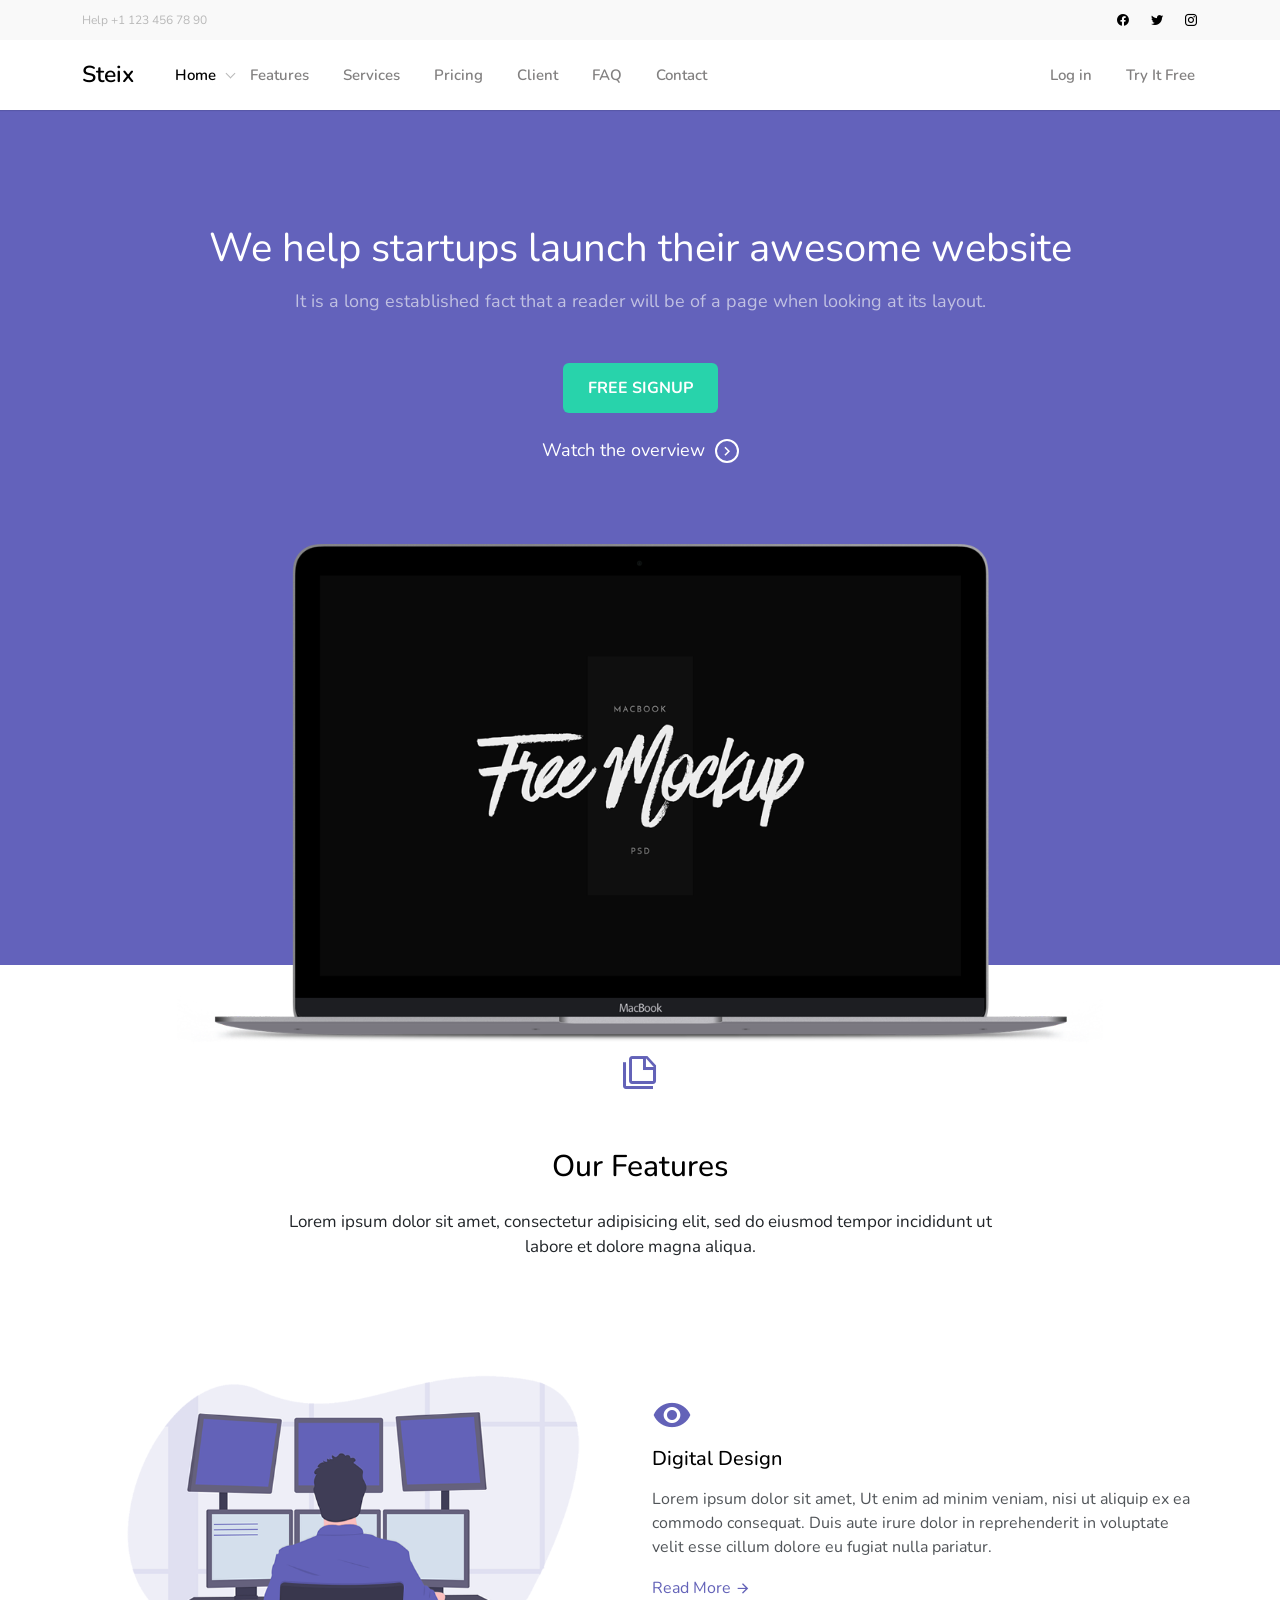
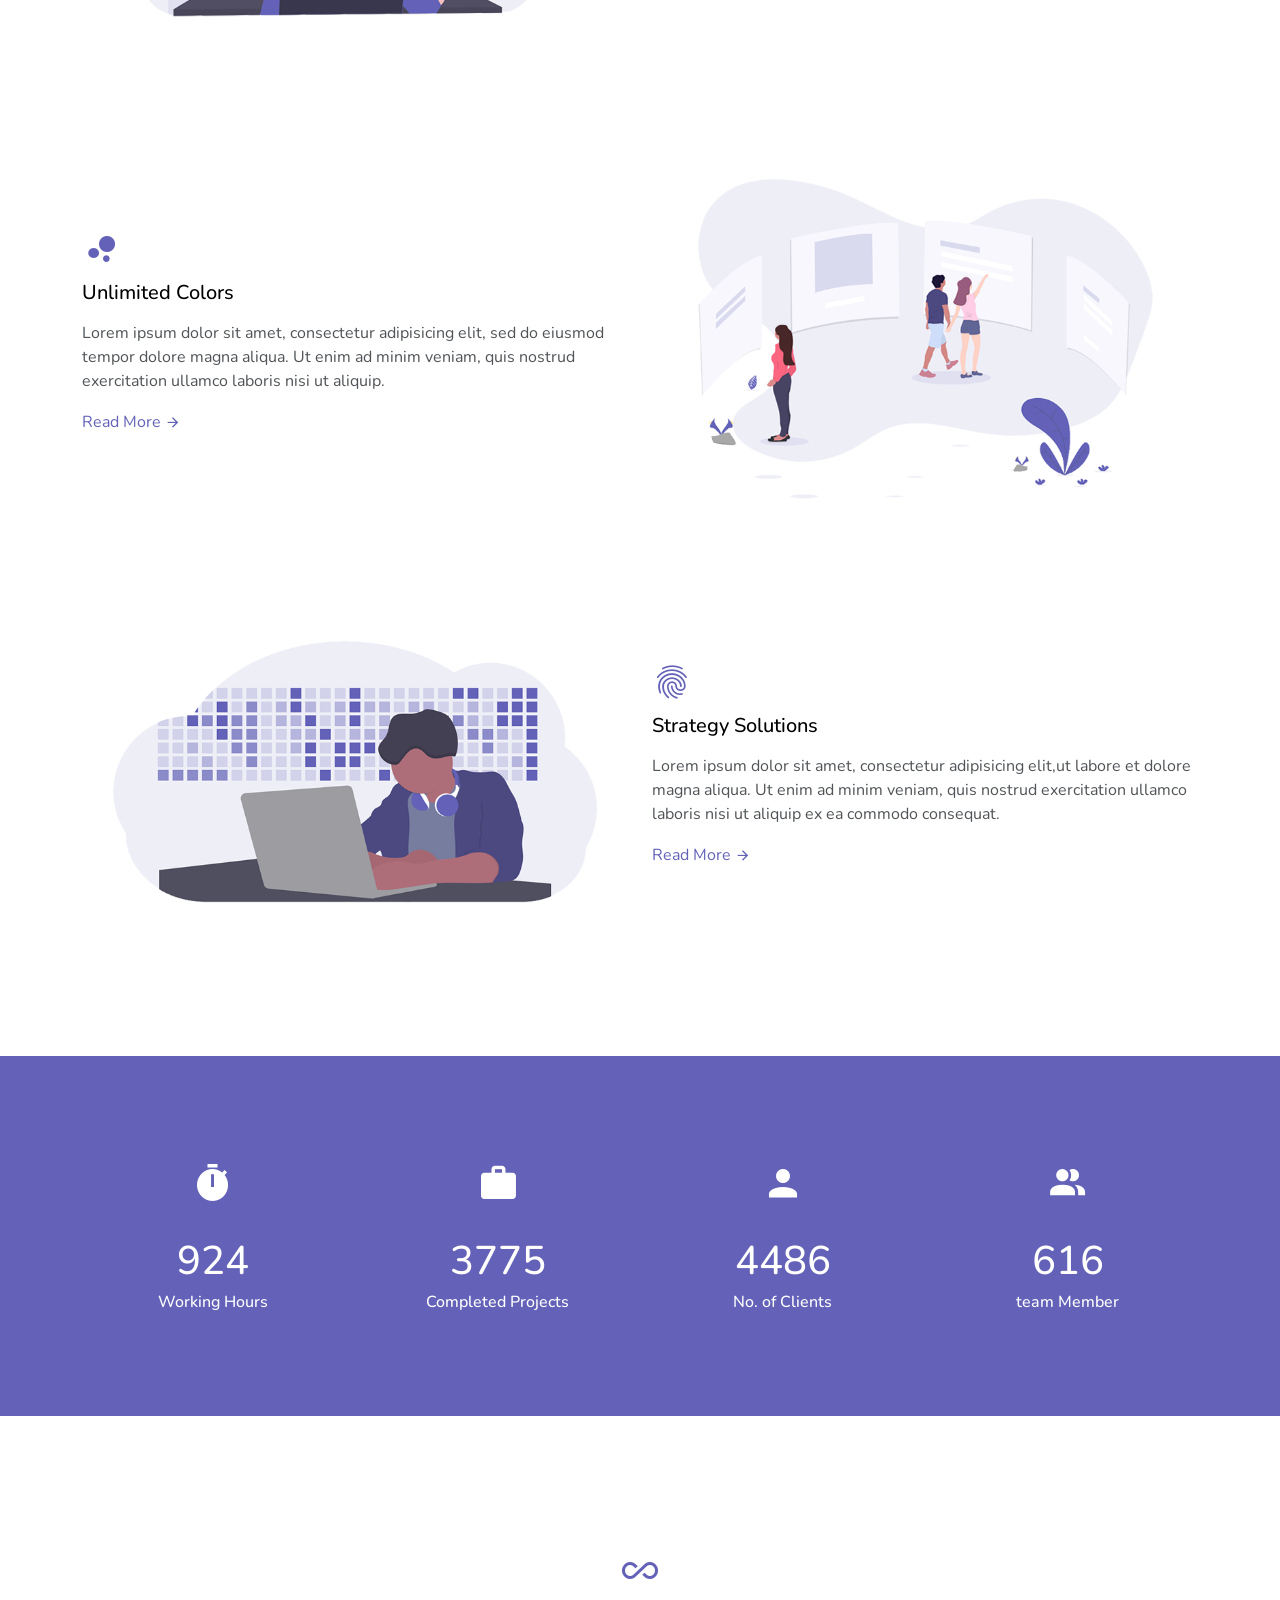
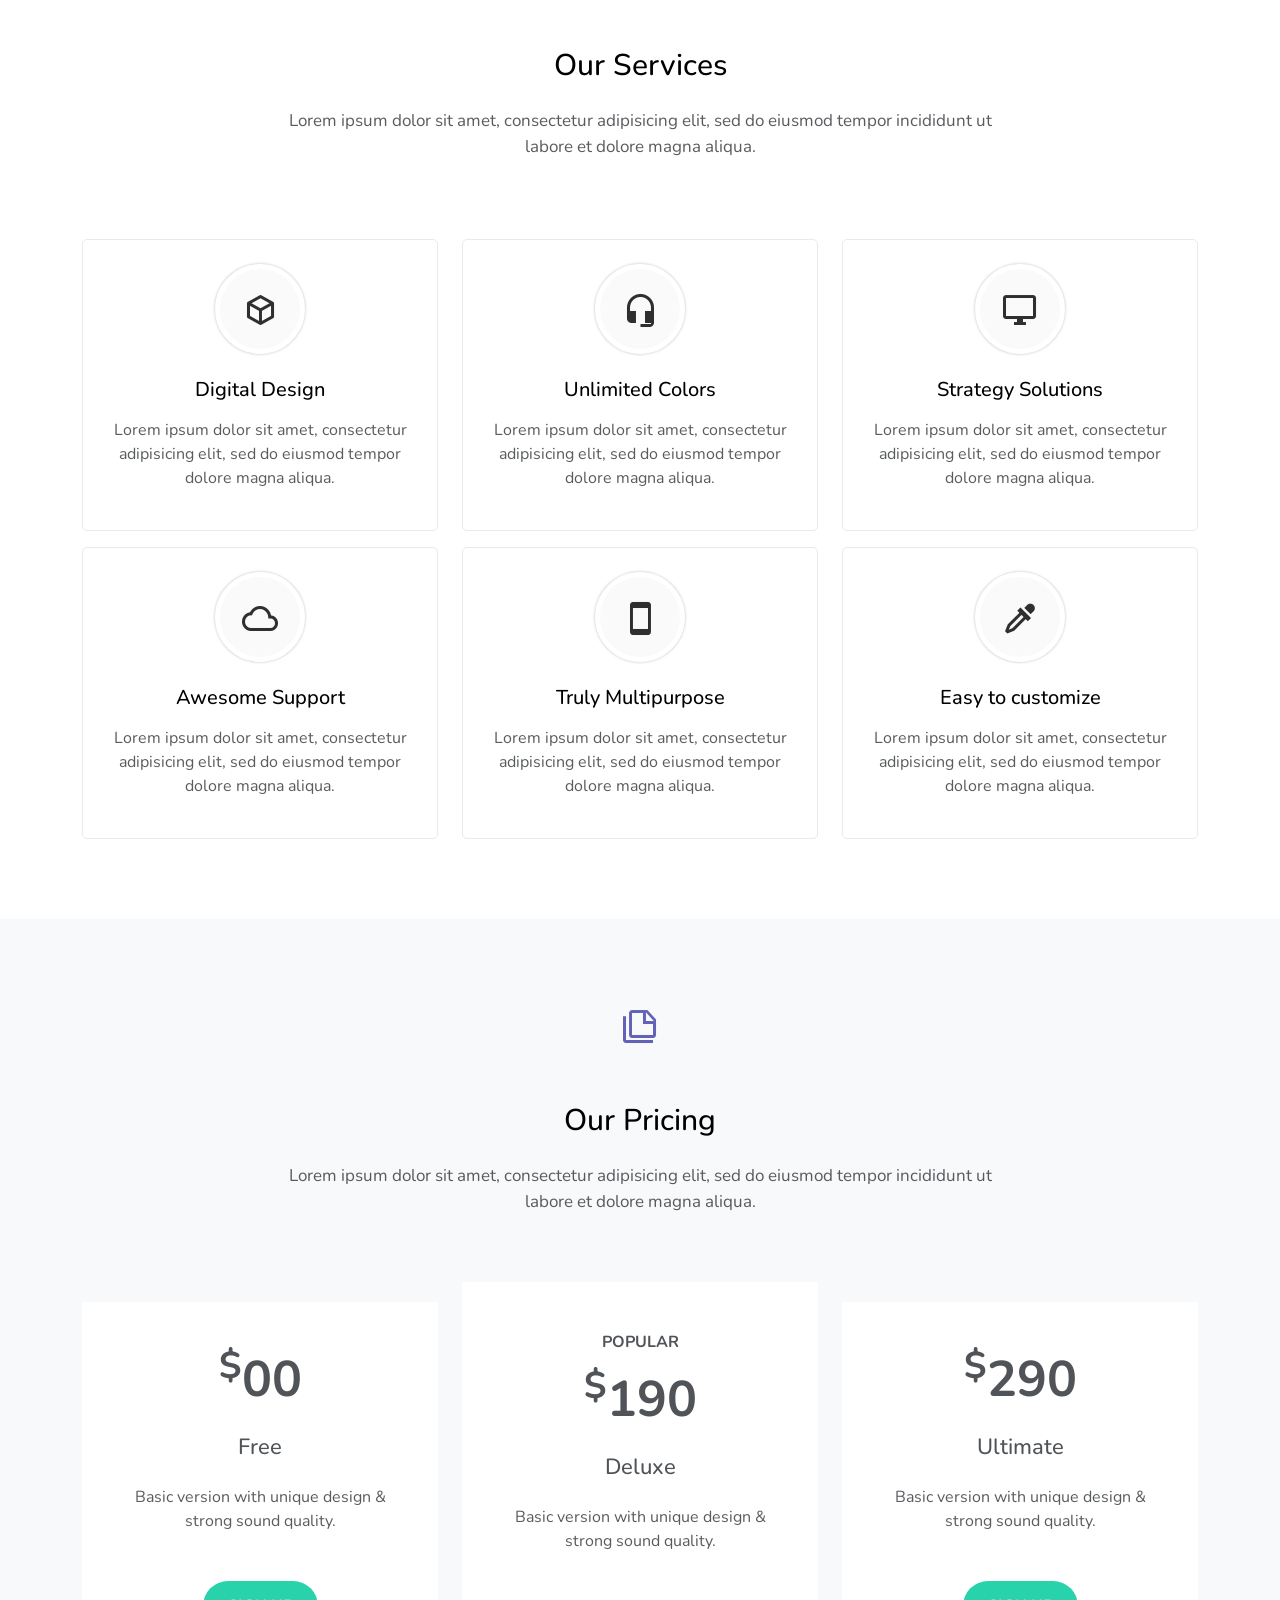
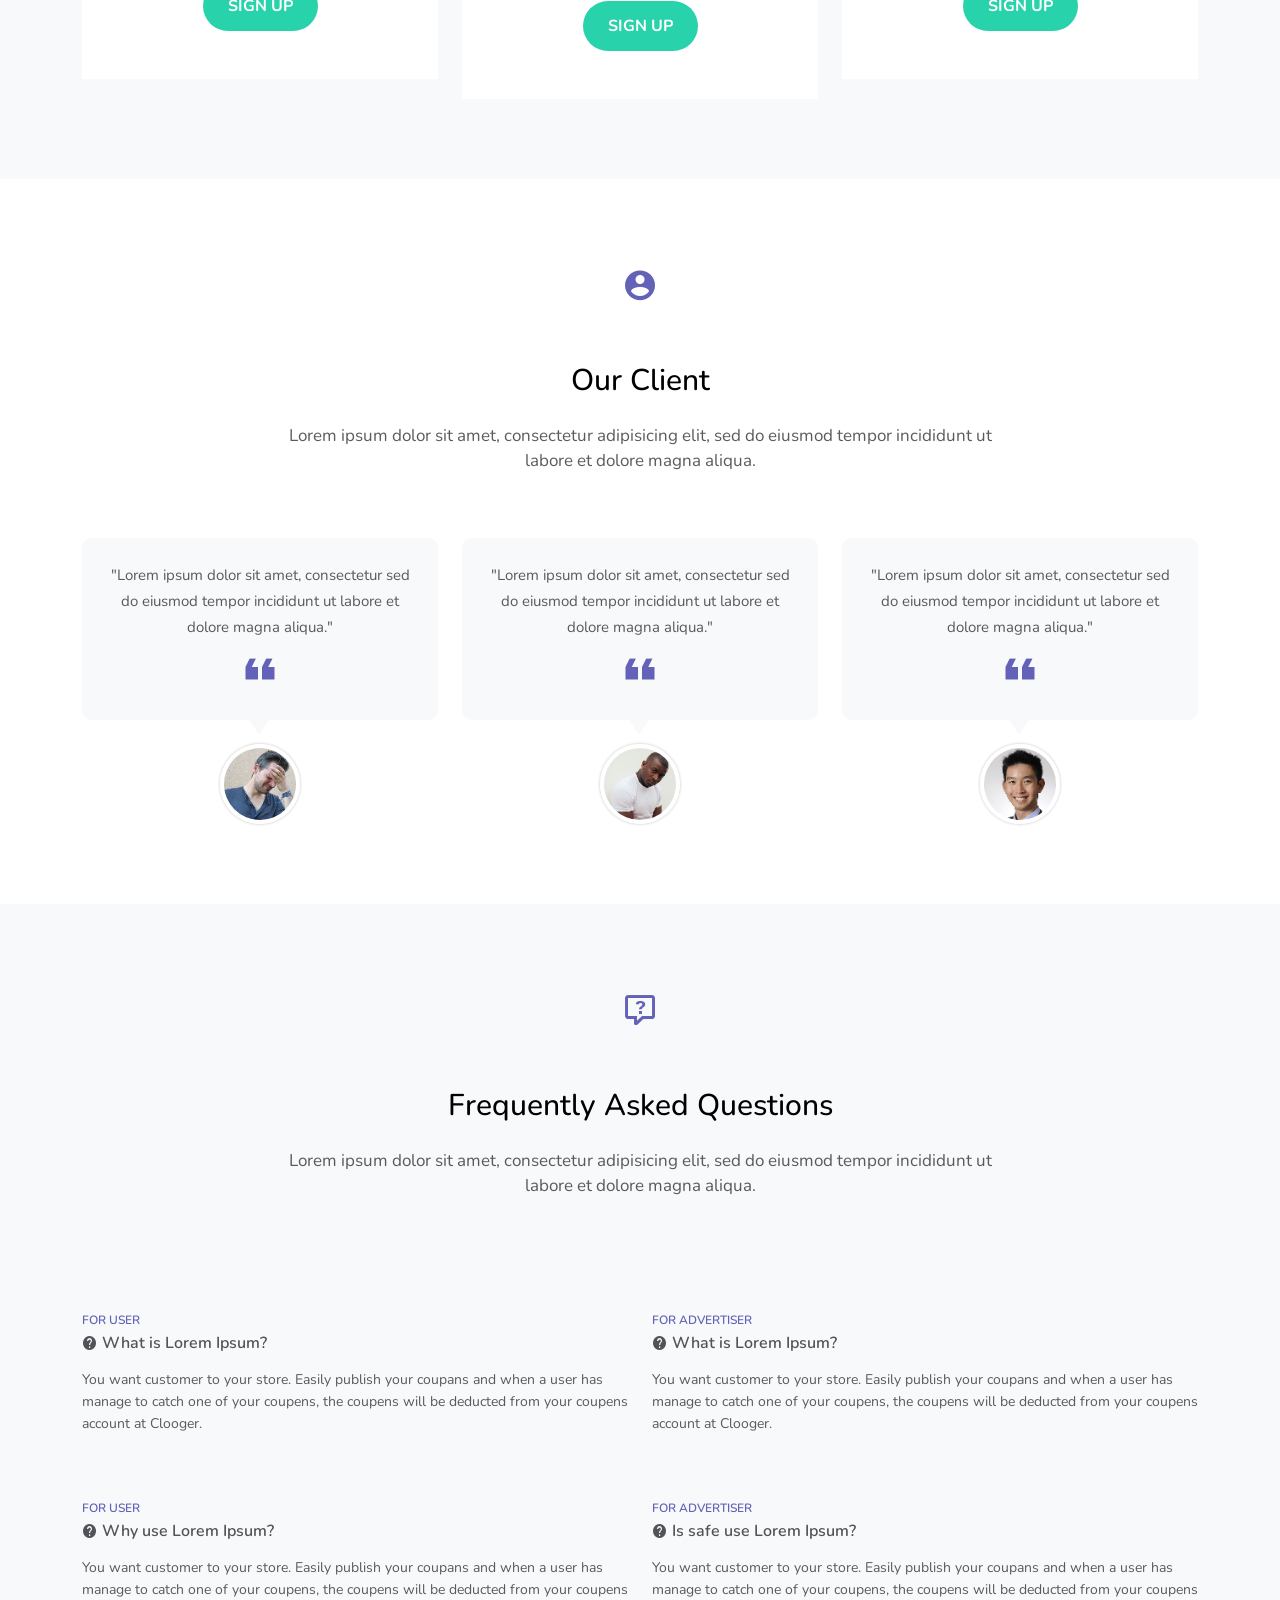
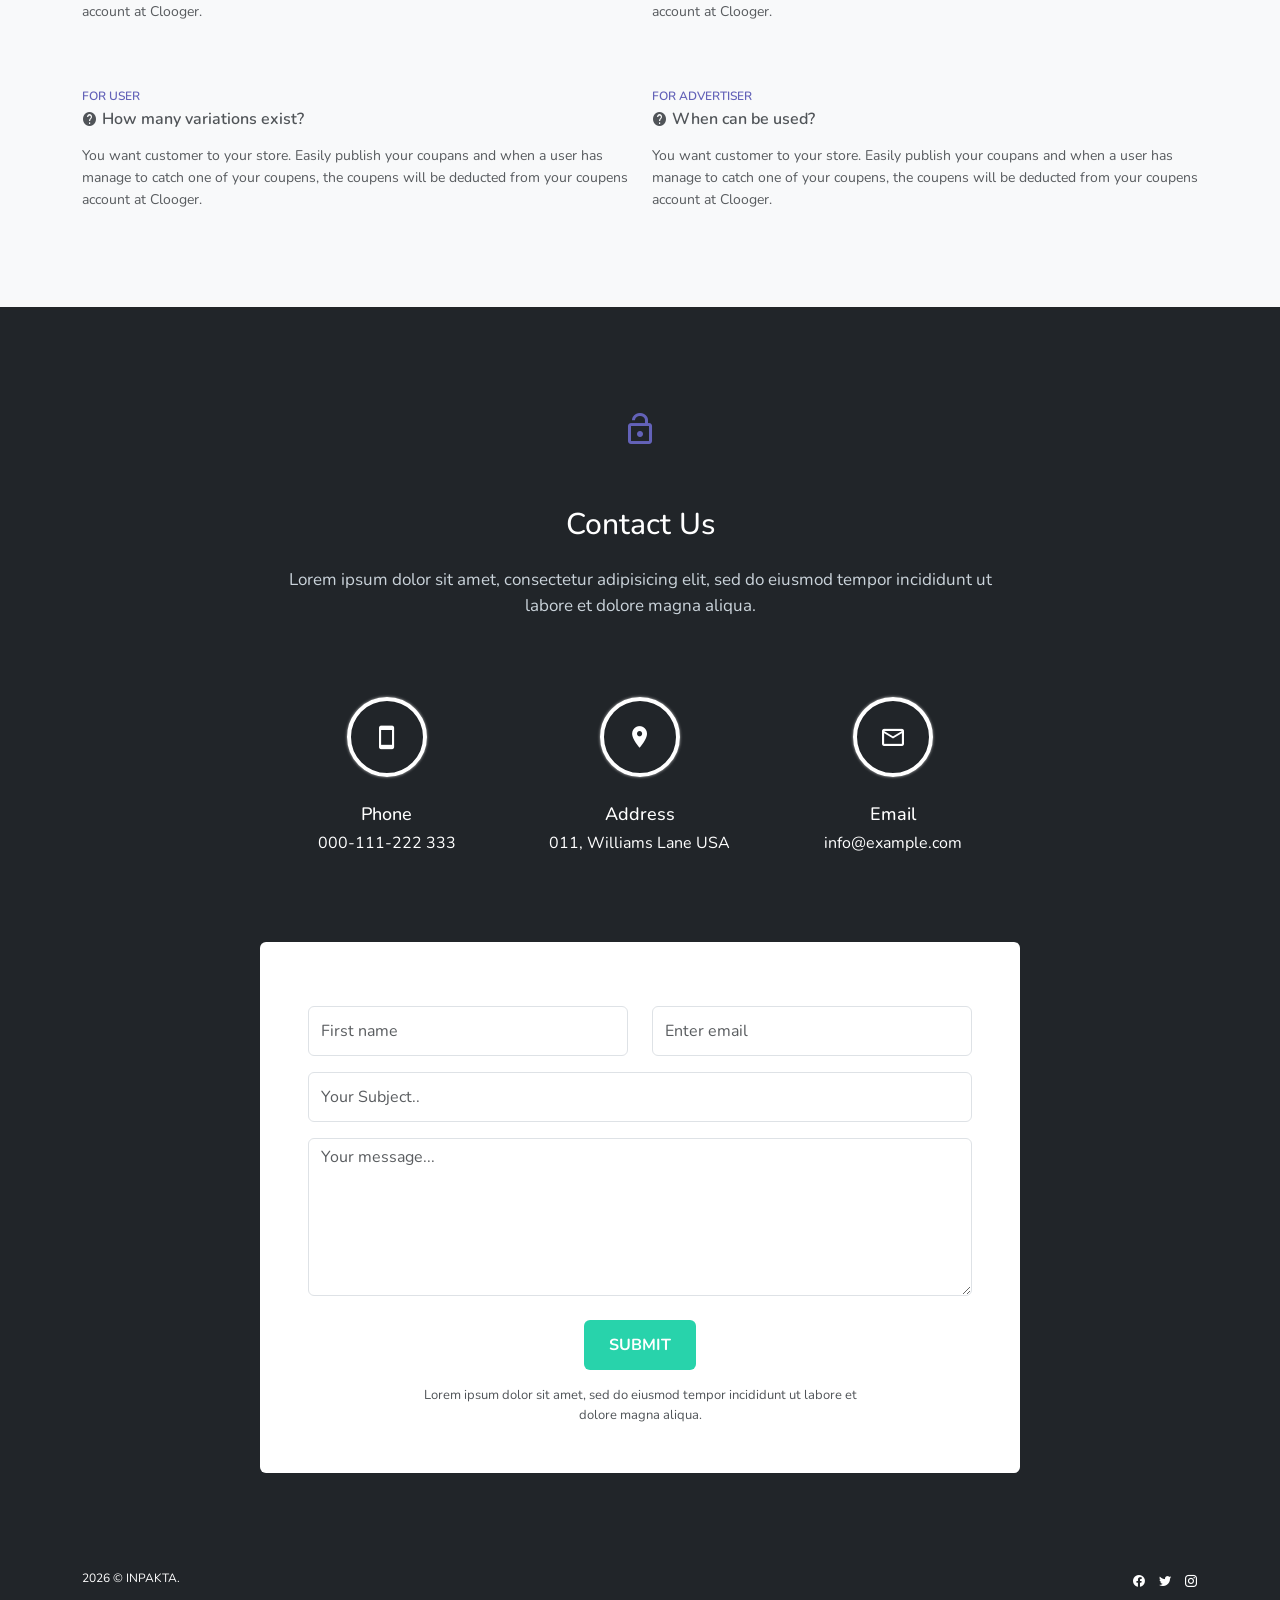
<file: index_9.html>
<!DOCTYPE html>
<html lang="en">
    <head>
        <meta charset="utf-8">
        <meta name="viewport" content="width=device-width, initial-scale=1.0">
        <meta name="description" content="Responsive bootstrap landing template">
        <meta name="author" content="Themesbrand">

        <link rel="shortcut icon" href="images/favicon.ico">

        <title>Steix - Responsive Multipurpose Landing Page Template</title>

        <!-- Google Fonts -->
        <link href="https://fonts.googleapis.com/css?family=Nunito:400,600,700" rel="stylesheet">

        <!-- Magnific-popup -->
        <link rel="stylesheet" href="css/magnific-popup.css">

        <!-- Bootstrap core CSS -->
        <link href="css/bootstrap.min.css" rel="stylesheet">

        <!-- materialdesign icons CSS -->
        <link href="css/materialdesignicons.min.css" rel="stylesheet">

        <!-- Custom styles for this template -->
        <link href="css/menu.css" rel="stylesheet">
        <link href="css/style.css" rel="stylesheet">

    </head>


    <body>
    

        <!-- TAGLINE HEADER START-->
        <div class="topbar tagline-light"> 
            <div class="container"> 
                <div>
                <div class="float-start"> 
                    <div class="phone-topbar">
                        <p class="mb-0">Help +1 123 456 78 90</p> 
                    </div>                  
                </div>
                <div class="float-end">
                    <ul class="list-inline social pb-0 pt-2">
                        <li class="list-inline-item ps-2"><a href="#" class="text-white"><i class="mdi mdi-facebook"></i></a></li>
                        <li class="list-inline-item ps-2"><a href="#" class="text-white"><i class="mdi mdi-twitter"></i></a></li>
                        <li class="list-inline-item ps-2"><a href="#" class="text-white"><i class="mdi mdi-instagram"></i></a></li>
                    </ul>
                </div>
            </div>
                <div class="clearfix"></div>
            </div>
        </div>
        <!-- Static navbar -->



        <!-- Navigation Bar-->
        <header id="topnav" class="defaultscroll topnav-light sticky fixed-top">
            <div class="container">
                <!-- Logo container-->
                <div>
                    <a href="index.html" class="logo">
                        Steix
                    </a>
                </div>
                <!-- End Logo container-->
                <div class="menu-extras">

                    <div class="menu-item">
                        <!-- Mobile menu toggle-->
                        <a class="navbar-toggle">
                            <div class="lines">
                                <span></span>
                                <span></span>
                                <span></span>
                            </div>
                        </a>
                        <!-- End mobile menu toggle-->
                    </div>
                </div>

                <div id="navigation">
                    <!-- Navigation Menu-->
                    <ul class="navigation-menu ">
                        <li class="has-submenu active">
                            <a href="#home">Home</a>
                            <span class="menu-arrow"></span>
                            <ul class="submenu">
                                <li>
                                    <a href="index.html">Home Default</a>
                                </li>
                                <li>
                                    <a href="index_2.html">Home Text-Typed</a>
                                </li>
                                <li>
                                    <a href="index_3.html">Home Text-Rotate </a>
                                </li>
                                <li>
                                    <a href="index_4.html">Home Image</a>
                                </li>
                                <li>
                                    <a href="index_5.html">Home Video</a>
                                </li>
                                <li>
                                    <a href="index_6.html">Home Half-Screen</a>
                                </li>
                                <li>
                                    <a href="index_7.html">Home Slider</a>
                                </li>
                                <li>
                                    <a href="index_8.html">Home Animate</a>
                                </li>                                
                                <li>
                                    <a href="index_9.html">Home Lightbar</a>
                                </li>                                
                                <li>
                                    <a href="index_10.html">Home Animation</a>
                                </li>
                            </ul>
                        </li>

                        <li class="has-submenu ">
                            <a href="#features">Features</a>
                        </li>

                        <li class="has-submenu">
                            <a href="#services">Services</a>
                        </li>

                        <li class="has-submenu">
                            <a href="#pricing">Pricing</a>
                        </li>

                        <li class="has-submenu">
                            <a href="#client">Client</a>
                        </li>

                        <li class="has-submenu">
                            <a href="#faq">FAQ</a>
                        </li>

                        <li class="has-submenu">
                            <a href="#contact">Contact</a>
                        </li>
                        <li class="has-submenu mobile-block">
                            <a href="login.html">Log in</a>
                        </li>

                        <li class="has-submenu mobile-block">
                            <a href="signup.html">Try It Free</a>
                        </li>
                    </ul>
                    <ul class="navigation-menu menu-right">
                        <li class="mobile-none">
                            <a href="login.html">Log in</a>
                        </li>
                        <li class="mobile-none">
                            <a href="signup.html">Try It Free</a>
                        </li>
                    </ul>
                    <!-- End navigation menu-->
                </div>
            </div>
        </header>
        <!-- End Navigation Bar-->


        <!-- START HOME  -->
        <section class="home-bg-color" id="home">
            <div class="container">
                <div class="row justify-content-center">
                    <div class="col-md-10 text-center text-white">
                        <h1 class="mt-5 pt-5 home-title">We help startups launch their awesome website</h1>
                        <p class="home-subtitle mx-auto pt-2">It is a long established fact that a reader will be of a page when looking at its layout.</p>
                        <div class="mt-5">
                            <a href="#" class="btn btn-custom">Free Signup</a>
                        </div>
                        <a href="https://vimeo.com/108096448" class="pt-4 video-play-icon watch-overview d-inline-block text-white">Watch the overview &nbsp;<i class="mdi mdi-chevron-right"></i></a>
                        <div class=""> 
                            <img src="images/macbook.png" alt="" class="img-fluid center-block home-dashboard">
                        </div>
                    </div>
                </div>
            </div>
        </section>
        <!-- END HOME -->

        <!-- START FEATURES -->
        <section class="section" id="features">
            <div class="container">
                <div class="row justify-content-center">
                    <div class="col-md-8 text-center">
                        <div class="title-icon">
                            <i class="mdi mdi-note-multiple-outline"></i>
                        </div>
                        <h3 class="section-title pt-5">Our Features</h3>
                        <p class="section-subtitle text-dark pt-3">Lorem ipsum dolor sit amet, consectetur adipisicing elit, sed do eiusmod tempor incididunt ut labore et dolore magna aliqua.</p>
                    </div>
                </div>
                <div class="row vertical-content">
                    <div class="col-md-6 pt-4">
                        <img src="images/service-1.png" alt="" class="img-fluid rounded">
                    </div>
                    <div class="col-md-6">
                        <div class="features-box">
                            <div class="features-icon">
                                <i class="mdi mdi-eye text-custom"></i>
                            </div>
                            <div class="features-desc">
                                <h5>Digital Design</h5>
                                <p class="pt-2">Lorem ipsum dolor sit amet, Ut enim ad minim veniam, nisi ut aliquip ex ea commodo consequat. Duis aute irure dolor in reprehenderit in voluptate velit esse cillum dolore eu fugiat nulla pariatur.</p>
                                <a href="#" class="text-custom features-more">Read More <i class="mdi mdi-arrow-right"></i></a>
                            </div>
                        </div>
                    </div>
                </div>
                <div class="row vertical-content">
                    <div class="col-md-6">
                        <div class="features-box">
                            <div class="features-icon">
                                <i class="mdi mdi-chart-bubble text-custom"></i>
                            </div>
                            <div class="features-desc">
                                <h5>Unlimited Colors</h5>
                                <p class="pt-2">Lorem ipsum dolor sit amet, consectetur adipisicing elit, sed do eiusmod tempor dolore magna aliqua. Ut enim ad minim veniam, quis nostrud exercitation ullamco laboris nisi ut aliquip.</p>
                                <a href="#" class="text-custom features-more">Read More <i class="mdi mdi-arrow-right"></i></a>
                            </div>
                        </div>
                    </div>
                    <div class="col-md-6 pt-4">
                        <img src="images/service-2.png" alt="" class="img-fluid rounded">
                    </div>
                </div>
                <div class="row vertical-content">
                    <div class="col-md-6 pt-4">
                        <img src="images/service-3.png" alt="" class="img-fluid rounded">
                    </div>
                    <div class="col-md-6">
                        <div class="features-box">
                            <div class="features-icon">
                                <i class="mdi mdi-fingerprint text-custom"></i>
                            </div>
                            <div class="features-desc">
                                <h5>Strategy Solutions</h5>
                                <p class="pt-2">Lorem ipsum dolor sit amet, consectetur adipisicing elit,ut labore et dolore magna aliqua. Ut enim ad minim veniam, quis nostrud exercitation ullamco laboris nisi ut aliquip ex ea commodo consequat. </p>
                                <a href="#" class="text-custom features-more">Read More <i class="mdi mdi-arrow-right"></i></a>
                            </div>
                        </div>
                    </div>
                </div>
            </div>
        </section>
        <!-- END FEATURES -->

        <!-- START COUNTER -->
        <section class="section bg-custom">
            <div class="container">
                <div class="row justify-content-center" id="counter">
                    <div class="col-md-3 text-white text-center pt-3 pb-3">
                        <div class="counter-icon">
                            <i class="mdi mdi-timer"></i>
                        </div>
                        <h1 class="counter-value" data-count="1200">0</h1>
                        <h5 class="counter-name">Working Hours</h5>
                    </div>

                    <div class="col-md-3 text-white text-center pt-3 pb-3">
                        <div class="counter-icon">
                            <i class="mdi mdi-briefcase"></i>
                        </div>
                        <h1 class="counter-value" data-count="4900">10</h1>
                        <h5 class="counter-name">Completed Projects</h5>
                    </div>

                    <div class="col-md-3 text-white text-center pt-3 pb-3">
                        <div class="counter-icon">
                            <i class="mdi mdi-account"></i>
                        </div>
                        <h1 class="counter-value" data-count="5645">608</h1>
                        <h5 class="counter-name">No. of Clients</h5>
                    </div>
                    <div class="col-md-3 text-white text-center pt-3 pb-3"> 
                        <div class="counter-icon">
                            <i class="mdi mdi-account-multiple"></i>
                        </div>                       
                        <h1 class="counter-value" data-count="800">2</h1>
                        <h5 class="counter-name">team Member</h5>
                    </div>

                </div>
            </div>
        </section>
        <!-- END COUNTER -->

        <!-- START SERVICES -->
        <section class="section" id="services">
            <div class="container">
                <div class="row justify-content-center pt-5">
                    <div class="col-md-8">
                        <div class="text-center">
                            <div class="title-icon">
                                <i class="mdi mdi-all-inclusive text-custom"></i>
                            </div>
                            <h3 class="section-title pt-5">Our Services</h3>
                            <p class="section-subtitle pt-3 text-muted">Lorem ipsum dolor sit amet, consectetur adipisicing elit, sed do eiusmod tempor incididunt ut labore et dolore magna aliqua.</p>
                        </div>
                    </div>
                </div>
                <div class="row mt-5">
                    <div class="col-md-4">
                        <div class="service-box text-center p-4 mt-3">
                            <div class="service-icon">
                                <i class="mdi mdi-cube-outline text-custom"></i>
                            </div>
                            <div class="service-desc pt-4">
                                <h5>Digital Design</h5>
                                <p class="pt-2 text-muted">Lorem ipsum dolor sit amet, consectetur adipisicing elit, sed do eiusmod tempor dolore magna aliqua.</p>
                            </div>
                        </div>
                    </div>
                    <div class="col-md-4">
                        <div class="service-box text-center p-4 mt-3">
                            <div class="service-icon">
                                <i class="mdi mdi-headset text-custom"></i>
                            </div>
                            <div class="service-desc pt-4">
                                <h5>Unlimited Colors</h5>
                                <p class="pt-2 text-muted">Lorem ipsum dolor sit amet, consectetur adipisicing elit, sed do eiusmod tempor dolore magna aliqua.</p>
                            </div>
                        </div>
                    </div>
                    <div class="col-md-4">
                        <div class="service-box text-center p-4 mt-3">
                            <div class="service-icon">
                                <i class="mdi mdi-monitor text-custom"></i>
                            </div>
                            <div class="service-desc pt-4">
                                <h5>Strategy Solutions</h5>
                                <p class="pt-2 text-muted">Lorem ipsum dolor sit amet, consectetur adipisicing elit, sed do eiusmod tempor dolore magna aliqua.</p>
                            </div>
                        </div>
                    </div>
                </div>
                <div class="row">
                    <div class="col-md-4">
                        <div class="service-box text-center p-4 mt-3">
                            <div class="service-icon">
                                <i class="mdi mdi-cloud-outline text-custom"></i>
                            </div>
                            <div class="service-desc pt-4">
                                <h5>Awesome Support</h5>
                                <p class="pt-2 text-muted">Lorem ipsum dolor sit amet, consectetur adipisicing elit, sed do eiusmod tempor dolore magna aliqua.</p>
                            </div>
                        </div>
                    </div>
                    <div class="col-md-4">
                        <div class="service-box text-center p-4 mt-3">
                            <div class="service-icon">
                                <i class="mdi mdi-cellphone text-custom"></i>
                            </div>
                            <div class="service-desc pt-4">
                                <h5>Truly Multipurpose</h5>
                                <p class="pt-2 text-muted">Lorem ipsum dolor sit amet, consectetur adipisicing elit, sed do eiusmod tempor dolore magna aliqua.</p>
                            </div>
                        </div>
                    </div>
                    <div class="col-md-4">
                        <div class="service-box text-center p-4 mt-3">
                            <div class="service-icon">
                                <i class="mdi mdi-eyedropper text-custom"></i>
                            </div>
                            <div class="service-desc pt-4">
                                <h5>Easy to customize</h5>
                                <p class="pt-2 text-muted">Lorem ipsum dolor sit amet, consectetur adipisicing elit, sed do eiusmod tempor dolore magna aliqua.</p>
                            </div>
                        </div>
                    </div>
                </div>
            </div>
        </section>
        <!-- END SERVICES -->

        <!-- START PRICING -->
        <section class="section bg-light" id="pricing">
            <div class="container">
                <div class="row justify-content-center">
                    <div class="col-md-8">
                        <div class="text-center">
                            <div class="title-icon">
                                <i class="mdi mdi-note-multiple-outline"></i>
                            </div>
                            <h3 class="section-title pt-5">Our Pricing</h3>
                            <p class="section-subtitle pt-3 text-muted">Lorem ipsum dolor sit amet, consectetur adipisicing elit, sed do eiusmod tempor incididunt ut labore et dolore magna aliqua.</p>
                        </div>
                    </div>
                </div>
                <div class="row mt-5">
                    <div class="col-lg-4">
                        <div class="price-box p-5 bg-white text-center mt-4">
                            <div class="plan-price">
                                <h2><sup>$</sup>00</h2>
                            </div>
                            <div class="plan-name mt-4">
                                <h6>Free</h6>
                            </div>
                            <div class="plan-desc mt-4">
                                <p class="mb-0 text-muted">Basic version with unique design & strong sound quality.</p>
                            </div>
                            <div class="mt-5">
                                <a href="#" class="btn btn-custom btn-rounded">Sign Up</a>
                            </div>
                        </div>
                    </div>
                    <div class="col-lg-4">
                        <div class="price-box p-5 bg-white text-center mt-1">
                            <div class="plan-lable">
                                <p class="mb-3 text-uppercase">Popular</p>
                            </div>
                            <div class="plan-price">
                                <h2><sup>$</sup>190</h2>
                            </div>
                            <div class="plan-name mt-4">
                                <h6>Deluxe</h6>
                            </div>
                            <div class="plan-desc mt-4">
                                <p class="mb-0 text-muted">Basic version with unique design & strong sound quality.</p>
                            </div>
                            <div class="mt-5">
                                <a href="#" class="btn btn-custom btn-rounded">Sign Up</a>
                            </div>
                        </div>
                    </div>
                    <div class="col-lg-4">
                        <div class="price-box p-5 bg-white text-center mt-4">
                            <div class="plan-price">
                                <h2><sup>$</sup>290</h2>
                            </div>
                            <div class="plan-name mt-4">
                                <h6>Ultimate</h6>
                            </div>
                            <div class="plan-desc mt-4">
                                <p class="mb-0 text-muted">Basic version with unique design & strong sound quality.</p>
                            </div>
                            <div class="mt-5">
                                <a href="#" class="btn btn-custom btn-rounded">Sign Up</a>
                            </div>
                        </div>
                    </div>
                </div>
            </div>
        </section>
        <!-- END PRICING -->

        <!-- START TESTIMONIAL -->
        <section class="section bg-gray" id="client">
            <div class="container">
                <div class="row justify-content-center">
                    <div class="col-md-8">
                        <div class="text-center">
                            <div class="title-icon">
                                <i class="mdi mdi-account-circle"></i>
                            </div>
                            <h3 class="section-title pt-5">Our Client</h3>
                            <p class="section-subtitle pt-3 text-muted">Lorem ipsum dolor sit amet, consectetur adipisicing elit, sed do eiusmod tempor incididunt ut labore et dolore magna aliqua.</p>
                        </div>
                    </div>
                </div>
                <div class="row mt-5">
                    <div class="col-md-4">
                        <div class="testimonial-box">
                            <div class="testimonial-desc bg-light p-4">
                                <p class="text-center text-muted"><span>"</span>Lorem ipsum dolor sit amet, consectetur sed do eiusmod tempor incididunt ut labore et dolore magna aliqua.<span>"</span></p>
                                <p class="text-center mb-0 quote-icon text-custom"><i class="mdi mdi-format-quote-open"></i></p>
                            </div>
                            <div class="mt-4 testi-img">
                                <img src="images/image-1.png" alt="" class="img-fluid rounded-circle d-block mx-auto">
                            </div>
                        </div>
                    </div>
                    <div class="col-md-4">
                        <div class="testimonial-box">
                            <div class="testimonial-desc bg-light p-4">
                                <p class="text-center text-muted"><span>"</span>Lorem ipsum dolor sit amet, consectetur sed do eiusmod tempor incididunt ut labore et dolore magna aliqua.<span>"</span></p>
                                <p class="text-center mb-0 quote-icon text-custom"><i class="mdi mdi-format-quote-open"></i></p>
                            </div>
                            <div class="mt-4 testi-img">
                                <img src="images/image-2.png" alt="" class="img-fluid rounded-circle d-block mx-auto">
                            </div>
                        </div>
                    </div>
                    <div class="col-md-4">
                        <div class="testimonial-box">
                            <div class="testimonial-desc bg-light p-4">
                                <p class="text-center text-muted"><span>"</span>Lorem ipsum dolor sit amet, consectetur sed do eiusmod tempor incididunt ut labore et dolore magna aliqua.<span>"</span></p>
                                <p class="text-center mb-0 quote-icon text-custom"><i class="mdi mdi-format-quote-open"></i></p>
                            </div>
                            <div class="mt-4 testi-img">
                                <img src="images/image-3.png" alt="" class="img-fluid rounded-circle d-block mx-auto">
                            </div>
                        </div>
                    </div>
                </div>
            </div>
        </section>
        <!-- END TESTIMONIAL -->

        <!-- START FAQ -->
        <section class="section bg-light" id="faq">
            <div class="container">
                <div class="row justify-content-center">
                    <div class="col-md-8">
                        <div class="text-center">
                            <div class="title-icon">
                                <i class="mdi mdi-comment-question-outline"></i>
                            </div>
                            <h3 class="section-title pt-5">Frequently Asked Questions</h3>
                            <p class="section-subtitle pt-3 text-muted">Lorem ipsum dolor sit amet, consectetur adipisicing elit, sed do eiusmod tempor incididunt ut labore et dolore magna aliqua.</p>
                        </div>
                    </div>
                </div>
                <div class="row justify-content-center mt-5">
                    <div class="col-lg-6 faq-side"> 
                        <div class="faq pt-5">
                            <p class="text-uppercase user-title mb-1">for user</p>
                            <div class="faq-ans">
                                <h3 class="faq-title"><i class="mdi mdi-help-circle"></i> What is Lorem Ipsum?</h3>
                                <p class="faq-sub-title text-muted pt-2">You want customer to your store. Easily publish your coupans and when a user has manage to catch one of your coupens, the coupens will be deducted from your coupens account at Clooger.</p>
                            </div>
                        </div> 
                        <div class="faq pt-5">
                            <p class="text-uppercase user-title mb-1 mb-1">for user</p>
                            <div class="faq-ans">
                                <h3 class="faq-title"><i class="mdi mdi-help-circle"></i> Why use Lorem Ipsum?</h3>
                                <p class="faq-sub-title text-muted pt-2">You want customer to your store. Easily publish your coupans and when a user has manage to catch one of your coupens, the coupens will be deducted from your coupens account at Clooger.</p>
                            </div>
                        </div>
                        <div class="faq pt-5">
                            <p class="text-uppercase user-title mb-1">for user</p>
                            <div class="faq-ans">
                                <h3 class="faq-title"><i class="mdi mdi-help-circle"></i> How many variations exist?</h3>
                                <p class="faq-sub-title text-muted pt-2">You want customer to your store. Easily publish your coupans and when a user has manage to catch one of your coupens, the coupens will be deducted from your coupens account at Clooger.</p>
                            </div>
                        </div>
                    </div>

                    <div class="col-lg-6 faq-side "> 
                        <div class="faq pt-5">
                            <p class="text-uppercase user-title mb-1">for advertiser</p>
                            <div class="faq-ans">
                                <h3 class="faq-title"><i class="mdi mdi-help-circle"></i> What is Lorem Ipsum?</h3>
                                <p class="faq-sub-title text-muted pt-2">You want customer to your store. Easily publish your coupans and when a user has manage to catch one of your coupens, the coupens will be deducted from your coupens account at Clooger.</p>
                            </div>
                        </div> 
                        <div class="faq pt-5">
                            <p class="text-uppercase user-title mb-1">for advertiser</p>
                            <div class="faq-ans">
                                <h3 class="faq-title"><i class="mdi mdi-help-circle"></i> Is safe use Lorem Ipsum?</h3>
                                <p class="faq-sub-title text-muted pt-2">You want customer to your store. Easily publish your coupans and when a user has manage to catch one of your coupens, the coupens will be deducted from your coupens account at Clooger.</p>
                            </div>
                        </div>
                        <div class="faq pt-5">
                            <p class="text-uppercase user-title mb-1">for advertiser</p>
                            <div class="faq-ans">
                                <h3 class="faq-title"><i class="mdi mdi-help-circle"></i> When can be used?</h3>
                                <p class="faq-sub-title text-muted pt-2">You want customer to your store. Easily publish your coupans and when a user has manage to catch one of your coupens, the coupens will be deducted from your coupens account at Clooger.</p>
                            </div>
                        </div>
                    </div>
                </div>
            </div>
        </section>
        <!-- END FAQ -->

        <!-- START CONTACT/FOOTER -->
        <section class="pt-5 bg-dark" id="contact">
            <div class="container">
                <div class="row justify-content-center pt-5">
                    <div class="col-md-8">
                        <div class="text-center">
                            <div class="title-icon">
                                <i class="mdi mdi-lock-open-outline"></i>
                            </div>
                            <h3 class="section-title text-white pt-5">Contact us</h3>
                            <p class="section-subtitle pt-3 text-whte">Lorem ipsum dolor sit amet, consectetur adipisicing elit, sed do eiusmod tempor incididunt ut labore et dolore magna aliqua.</p>
                        </div>
                    </div>
                </div>
                <div class="row justify-content-center">
                    <div class="col-lg-8">
                        <div class="row mt-5">
                            <div class="col-lg-4">
                                <div class="single-contact text-center text-white"> 
                                    <i class="mdi mdi-cellphone"></i>
                                    <h4>Phone</h4>
                                    <p>000-111-222 333</p>
                                </div>
                            </div>
                            <div class="col-lg-4">
                                <div class="single-contact text-center text-white"> 
                                    <i class="mdi mdi-map-marker"></i>
                                    <h4>Address</h4>
                                    <p>011, Williams Lane USA</p>
                                </div>
                            </div>
                            <div class="col-lg-4">
                                <div class="single-contact text-center text-white"> 
                                    <i class="mdi mdi-email-outline"></i>
                                    <h4>Email</h4>
                                    <p>info@example.com</p>
                                </div>
                            </div>
                        </div>
                    </div>
                </div>
                <div class="row justify-content-center mt-5">
                    <div class="col-lg-8 bg-white p-5 mt-4 rounded">
                        <div class="custom-form">
                            <div id="message"></div>
                            <form method="post" action="php/contact.php" name="contact-form" id="contact-form">
                                <div class="row">
                                    <div class="col-lg-6 mt-3">
                                        <input type="text" id="name" class="form-control" placeholder="First name">
                                    </div>
                                    <div class="col-lg-6 mt-3">
                                        <input type="email" id="email" class="form-control" id="exampleInputEmail1" placeholder="Enter email">
                                    </div>
                                </div>
                                <div class="row">
                                    <div class="col-lg-12 mt-3">
                                        <input type="text" id="subject" class="form-control" id="subject" placeholder="Your Subject.." />
                                    </div>
                                </div>
                                <div class="row">
                                    <div class="col-lg-12 mt-3">
                                        <textarea name="comments" id="comments" rows="6" class="form-control" placeholder="Your message..."></textarea>
                                    </div>
                                </div>
                                <div class="mt-4 text-center">
                                    <input type="submit" id="submit" name="send" class="submitBnt btn btn-custom" value="Submit">
                                    <div id="simple-msg"></div>
                                </div>
                                <div class="row justify-content-center">
                                    <div class="col-md-8">
                                        <p class="text-center submit-terms mb-0 mt-3">Lorem ipsum dolor sit amet, sed do eiusmod tempor incididunt ut labore et dolore magna aliqua.</p>
                                    </div>
                                </div>
                            </form>
                        </div>
                    </div>
                </div>
                <div class="row mt-5 pt-5 pb-2">
                    <div class="col-md-12">
                        <div class="text-white footer-alt">
                            <div class="float-start">
                                <p class="copyright-desc pb-0"><script>document.write(new Date().getFullYear())</script> © INPAKTA.</p>
                            </div>
                            <div class="float-end">
                                <ul class="list-inline social pb-0">
                                    <li class="list-inline-item pl-2"><a href="#" class="text-white"><i class="mdi mdi-facebook"></i></a></li>
                                    <li class="list-inline-item pl-2"><a href="#" class="text-white"><i class="mdi mdi-twitter"></i></a></li>
                                    <li class="list-inline-item pl-2"><a href="#" class="text-white"><i class="mdi mdi-instagram"></i></a></li>
                                </ul>
                            </div>
                        </div>
                    </div>
                </div>
            </div>
        </section>
        <!-- END CONTACT/FOOTER -->

        <!-- js placed at the end of the document so the pages load faster -->
        <script src="js/jquery.min.js"></script>
        <script src="js/bootstrap.bundle.min.js"></script>
        <script src="js/jquery.easing.min.js"></script>
        <script src="js/scrollspy.min.js"></script>
        <script src="js/jquery.magnific-popup.min.js"></script>
        <script src="js/counter.number.js"></script>
        <script src="js/menu.init.js"></script>
        <script src="js/contact.form.js"></script>
        <!--common script for all pages-->
        <script src="js/jquery.app.js"></script>

    </body>
</html>
</file>
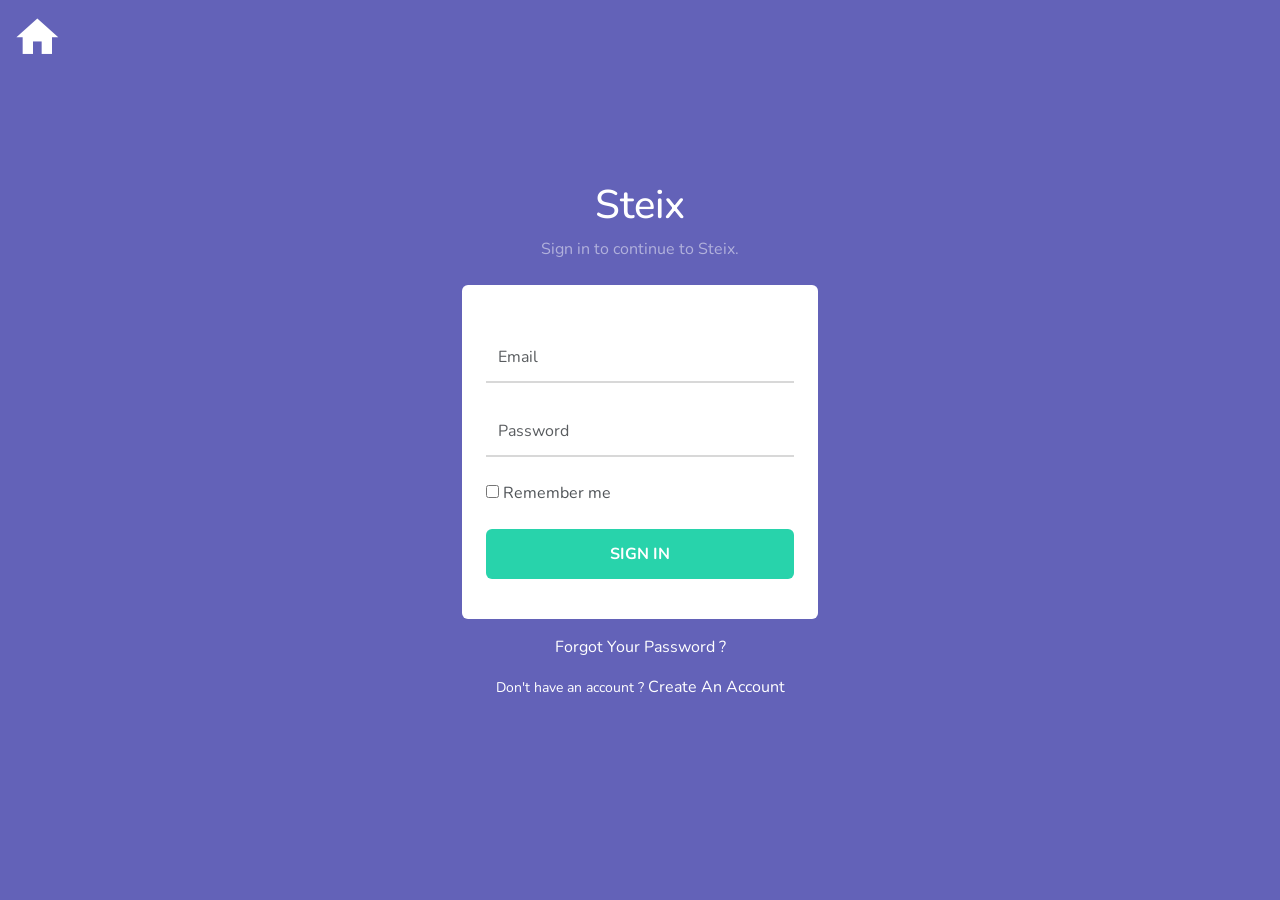
<file: login.html>
<!DOCTYPE html>
<html lang="en">
    <head>
        <meta charset="utf-8">
        <meta name="viewport" content="width=device-width, initial-scale=1.0">
        <meta name="description" content="Responsive bootstrap landing template">
        <meta name="author" content="Themesbrand">

        <link rel="shortcut icon" href="images/favicon.ico">

        <title>Steix - Responsive Multipurpose Landing Page Template</title>

        <!-- Google Fonts -->
        <link href="https://fonts.googleapis.com/css?family=Nunito:400,600,700" rel="stylesheet">
        
        <!-- Bootstrap core CSS -->
        <link href="css/bootstrap.min.css" rel="stylesheet">

        <!-- materialdesign icons CSS -->
        <link href="css/materialdesignicons.min.css" rel="stylesheet">

        <!-- Custom styles for this template -->
        <link href="css/style.css" rel="stylesheet">

    </head>


    <body class="bg-custom">
    
        <section class="">
            <div class="container-fluid">
                <div class="col-lg-12">
                    <div class="home-icon">
                        <a href="index.html" class="text-white"><i class="mdi mdi-home"></i></a>
                    </div>
                </div>
            </div>
        </section>

        <!-- START HOME  -->
        <section class="bg-custom section">
            <div class="login-table">
                <div class="login-table-cell">
                    <div class="container">
                        <div class="row justify-content-center mt-4">
                            <div class="col-lg-4">
                                <div class="text-center">
                                    <h1 class="text-white">Steix</h1>
                                    <p class="text-white-50 text-center">Sign in to continue to Steix.</p>
                                </div>
                                <div class="bg-white p-4 mt-4 rounded">
                                    <form class="login-form">
                                        <div class="row">
                                            <div class="col-lg-12 mt-4">
                                                <input type="email" class="form-control" placeholder="Email" required="">
                                            </div>
                                            <div class="col-lg-12 mt-4">
                                                <input type="password" class="form-control" placeholder="Password" required="">
                                            </div>
                                            <div class="col-lg-12 mt-4">
                                                <div class="custom-control custom-checkbox">
                                                    <input type="checkbox" class="custom-control-input" id="customCheck1">
                                                    <label class="custom-control-label" for="customCheck1">Remember me</label>
                                                </div>
                                            </div>
                                            <div class="col-lg-12 mt-4 mb-3">
                                                <button class="btn btn-custom w-100">Sign in</button>
                                            </div>
                                        </div>
                                    </form>
                                </div>
                                <div class="text-center mt-3">
                                    <p><a href="password_forget.html" class="text-white text-center text-capitalize font-weight-bold">Forgot Your password ?</a></p>
                                    <p><small class="text-white mr-2">Don't have an account ?</small> <a href="signup.html" class="text-white text-capitalize font-weight-bold">create an account</a></p>
                                </div>
                            </div>
                        </div>
                    </div>
                </div>
            </div>
        </section>
        <!-- END HOME -->

        

        <!-- js placed at the end of the document so the pages load faster -->
        <script src="js/jquery.min.js"></script>
        <script src="js/bootstrap.bundle.min.js"></script>

    </body>
</html>
</file>
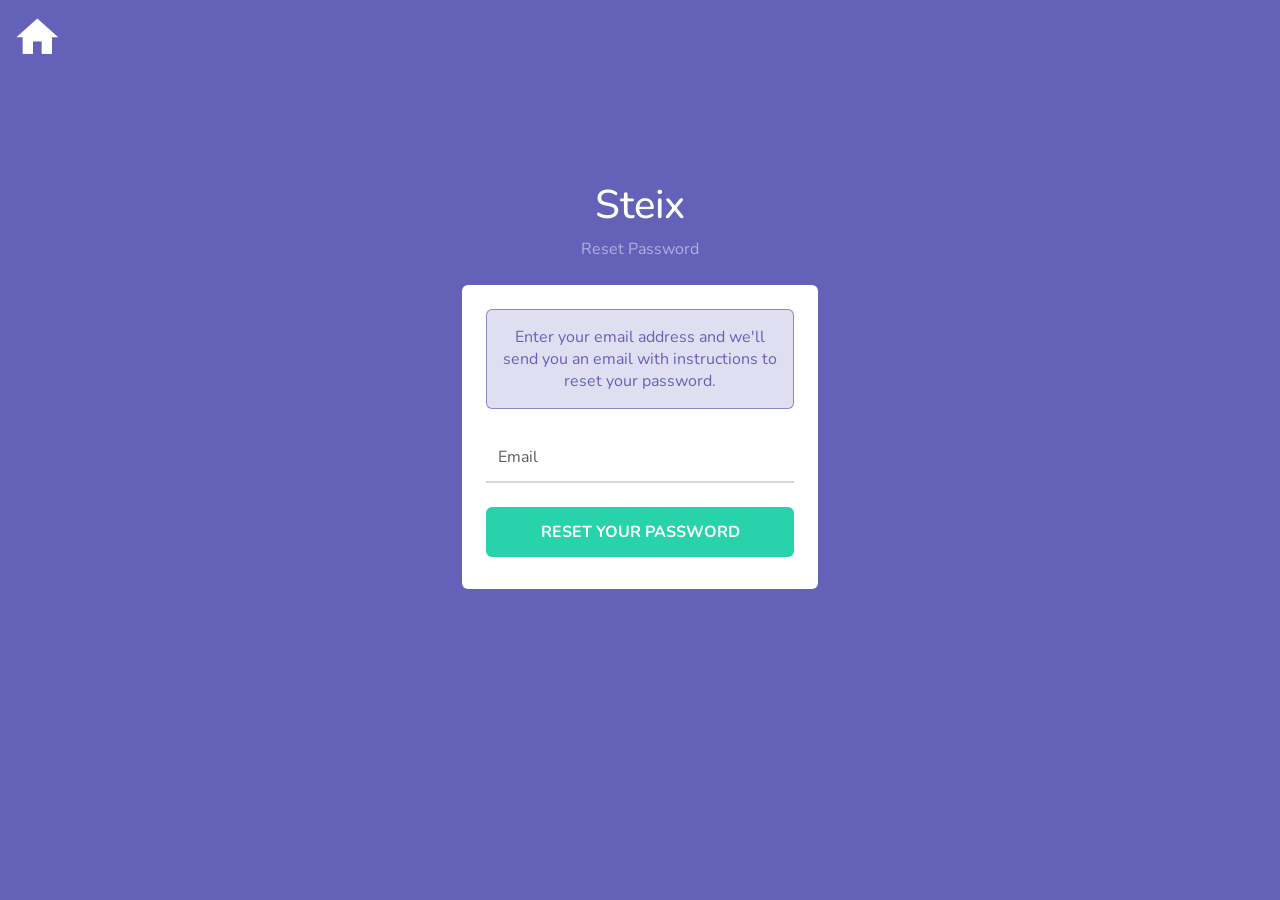
<file: password_forget.html>
<!DOCTYPE html>
<html lang="en">
    <head>
        <meta charset="utf-8">
        <meta name="viewport" content="width=device-width, initial-scale=1.0">
        <meta name="description" content="Responsive bootstrap landing template">
        <meta name="author" content="Themesbrand">

        <link rel="shortcut icon" href="images/favicon.ico">

        <title>Steix - Responsive Multipurpose Landing Page Template</title>

        <!-- Google Fonts -->
        <link href="https://fonts.googleapis.com/css?family=Nunito:400,600,700" rel="stylesheet">

        <!-- Bootstrap core CSS -->
        <link href="css/bootstrap.min.css" rel="stylesheet">

        <!-- materialdesign icons CSS -->
        <link href="css/materialdesignicons.min.css" rel="stylesheet">

        <!-- Custom styles for this template -->
        <link href="css/style.css" rel="stylesheet">

    </head>


    <body class="bg-custom">
    
        <section class="">
            <div class="container-fluid">
                <div class="col-lg-12">
                    <div class="home-icon">
                        <a href="index.html" class="text-white"><i class="mdi mdi-home"></i></a>
                    </div>
                </div>
            </div>
        </section>

        <!-- START HOME  -->
        <section class="bg-custom section">
            <div class="login-table">
                <div class="login-table-cell">
                    <div class="container">
                        <div class="row justify-content-center mt-4">
                            <div class="col-lg-4">
                                <div class="text-center">
                                    <h1 class="text-white">Steix</h1>
                                    <p class="text-white-50 text-center">Reset Password</p>
                                </div>
                                <div class="bg-white p-4 mt-4 rounded">
                                    <div class="alert alert-custom forgot-pass-txt text-center" role="alert">
                                        Enter your email address and we'll send you an email with instructions to reset your password.
                                    </div>
                                    <form class="login-form">
                                        <div class="row">
                                            <div class="col-lg-12 mt-2">
                                                <input type="email" class="form-control" placeholder="Email" required="">
                                            </div>
                                            <div class="col-lg-12 mt-4 mb-2">
                                                <button class="btn btn-custom w-100">Reset your Password</button>
                                            </div>
                                        </div>
                                    </form>
                                </div>
                            </div>
                        </div>
                    </div>
                </div>
            </div>
        </section>
        <!-- END HOME -->

        

        <!-- js placed at the end of the document so the pages load faster -->
        <script src="js/jquery.min.js"></script>
        <script src="js/bootstrap.bundle.min.js"></script>

    </body>
</html>
</file>
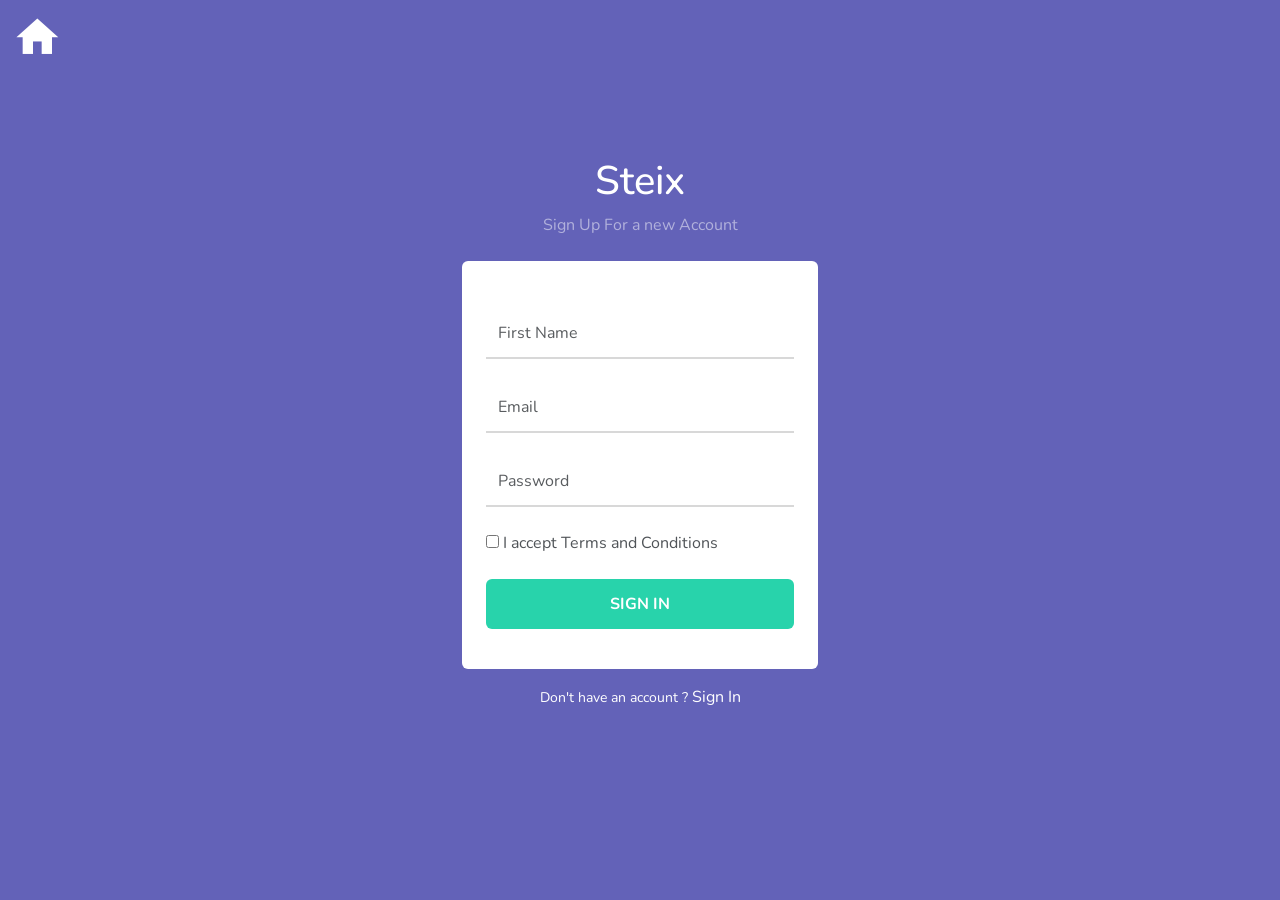
<file: signup.html>
<!DOCTYPE html>
<html lang="en">
    <head>
        <meta charset="utf-8">
        <meta name="viewport" content="width=device-width, initial-scale=1.0">
        <meta name="description" content="Responsive bootstrap landing template">
        <meta name="author" content="">

        <link rel="shortcut icon" href="images/favicon.ico">

        <title>Steix - Responsive Multipurpose Landing Page Template</title>

        <!-- Google Fonts -->
        <link href="https://fonts.googleapis.com/css?family=Nunito:400,600,700" rel="stylesheet">

        <!-- Bootstrap core CSS -->
        <link href="css/bootstrap.min.css" rel="stylesheet">

        <!-- materialdesign icons CSS -->
        <link href="css/materialdesignicons.min.css" rel="stylesheet">

        <!-- Custom styles for this template -->
        <link href="css/style.css" rel="stylesheet">

    </head>


    <body class="bg-custom">
    
        <section class="">
            <div class="container-fluid">
                <div class="col-lg-12">
                    <div class="home-icon">
                        <a href="index.html" class="text-white"><i class="mdi mdi-home"></i></a>
                    </div>
                </div>
            </div>
        </section>

        <!-- START HOME  -->
        <section class="bg-custom section">
            <div class="login-table">
                <div class="login-table-cell">
                    <div class="container">
                        <div class="row justify-content-center">
                            <div class="col-lg-4">
                                <div class="text-center">
                                    <h1 class="text-white">Steix</h1>
                                    <p class="text-white-50 text-center">Sign Up For a new Account</p>
                                </div>
                                <div class="bg-white p-4 mt-4 rounded">
                                    <form class="login-form">
                                        <div class="row">
                                            <div class="col-lg-12 mt-4">
                                                <input type="text" class="form-control" placeholder="First Name" required="">
                                            </div>
                                            <div class="col-lg-12 mt-4">
                                                <input type="email" class="form-control" placeholder="Email" required="">
                                            </div>
                                            <div class="col-lg-12 mt-4">
                                                <input type="password" class="form-control" placeholder="Password" required="">
                                            </div>
                                            <div class="col-lg-12 mt-4">
                                                <div class="custom-control custom-checkbox">
                                                    <input type="checkbox" class="custom-control-input" id="customCheck1">
                                                    <label class="custom-control-label" for="customCheck1">I accept Terms and Conditions</label>
                                                </div>
                                            </div>
                                            <div class="col-lg-12 mt-4 mb-3">
                                                <button class="btn btn-custom w-100">Sign in</button>
                                            </div>
                                        </div>
                                    </form>
                                </div>
                                <div class="text-center mt-3">
                                    <p><small class="text-white mr-2">Don't have an account ?</small> <a href="login.html" class="text-white font-weight-bold text-capitalize">sign in</a></p>
                                </div>
                            </div>
                        </div>
                    </div>
                </div>
            </div>
        </section>
        <!-- END HOME -->

        

        <!-- js placed at the end of the document so the pages load faster -->
        <script src="js/jquery.min.js"></script>
        <script src="js/bootstrap.bundle.min.js"></script>

    </body>
</html>
</file>
<file: css/menu.css>
/* ============
    Navbar
===============*/
/*---Top Bar--*/
.topbar{
    background-color: #2C2C2C;
}
.custom-language .dropdown-item{
    padding: 5px 10px;
}
.custom-language .dropdown-menu{
    padding:10px;
    border-radius: 0px;
    z-index: 9999;
}
.custom-language .nav-link{
    color: #B9B9B9;
    font-size: 12px;
    padding: 8px 16px;
}
.phone-topbar{
    font-size: 12px;
    padding: 11px 0;
    color: #B9B9B9;
}
.mobile-none{
    display: inline-block;
}
.mobile-block{
    display: none !important;
}
#topnav {
    z-index: 1030;
    background-color: #2C2C2C;
    box-shadow: 0 1px 1px rgba(0, 0, 0, 0.1);
    border: 0;
    -webkit-transition: all .5s ease;
    transition: all .5s ease;
    min-height: 70px;
    top: 40px;
}

#topnav .navigation-menu {
    float: left;
    list-style: none;
    margin: 0;
    padding: 0;
}
#topnav .navigation-menu.menu-right{
    float: right;
}
#topnav .navigation-menu.menu-right > li > a{
    padding-right: 8px;
}

#topnav .navigation-menu > li {
    float: left;
    display: block;
    position: relative;
    margin: 0 5px;
}

#topnav .navigation-menu > li > a {
    display: block;
    font-size: 15px;
    color: #B9B9B9;
    -webkit-transition: all .3s ease;
    transition: all .3s ease;
    line-height: 20px;
    padding-left: 16px;
    padding-right: 8px;
    font-weight: 600;
}

#topnav .navigation-menu > li .submenu li a i {
    margin-right: 10px;
    font-size: 14px;
}

#topnav .logo {
    float: left;
    line-height: 70px;
    -webkit-transition: all .3s ease;
    transition: all .3s ease;
    color: #fff;
    font-weight: 600;
    font-size: 23px;
    margin-right: 20px;
}

#topnav .menu-extras {
    float: right;
}

#topnav .has-submenu.active .submenu li.active > a {
    color: #B9B9B9;
}

#topnav .has-submenu.active a {
    color: #fff;
}
#topnav .has-submenu.active .menu-arrow{
    border-color: #B9B9B9;
}

.has-submenu {
    position: relative;
}

#topnav .navbar-toggle {
    border: 0;
    position: relative;
    padding: 0;
    margin: 0;
    cursor: pointer;
}

#topnav .navbar-toggle .lines {
    width: 25px;
    display: block;
    position: relative;
    margin: 28px auto;
    height: 15px;
}

#topnav .navbar-toggle span {
    height: 2px;
    width: 100%;
    background-color: #ffffff;
    display: block;
    margin-bottom: 5px;
    -webkit-transition: -webkit-transform .5s ease;
    transition: -webkit-transform .5s ease;
    transition: transform .5s ease, -webkit-transform .5s ease;
}

#topnav .navbar-toggle span:last-child {
    margin-bottom: 0;
}

#topnav .navbar-toggle.open span {
    position: absolute;
}

#topnav .navbar-toggle.open span:first-child {
    top: 6px;
    -webkit-transform: rotate(45deg);
    transform: rotate(45deg);
}

#topnav .navbar-toggle.open span:nth-child(2) {
    visibility: hidden;
}

#topnav .navbar-toggle.open span:last-child {
    width: 100%;
    top: 6px;
    -webkit-transform: rotate(-45deg);
    transform: rotate(-45deg);
}

#topnav .navbar-toggle.open span:hover {
    background-color: #19b798;
}

#topnav .navbar-toggle:hover,
#topnav .navbar-toggle:focus,
#topnav .navigation-menu > li > a:hover,
#topnav .navigation-menu > li > a:focus {
    background-color: transparent;
}

.navigation-menu .has-submenu.active a {
    color: #fff !important;
}

.menu-arrow {
    border: solid #777777;
    border-width: 0 1px 1px 0;
    display: inline-block;
    padding: 3px;
    transform: rotate(45deg);
    -webkit-transform: rotate(45deg);
    position: absolute;
    right: -10px;
    top: 30px;
}

.submenu-arrow {
    border: solid #777777;
    border-width: 0 1px 1px 0;
    display: inline-block;
    padding: 3px;
    transform: rotate(-45deg);
    -webkit-transform: rotate(-45deg);
    position: absolute;
    right: 20px;
    top: 18px;
}
/*----Topbar Light-----*/
.tagline-light{
    background-color: #f9f9f9;
}
.tagline-light .social li a {
    font-size: 14px;
    color: #000 !important;
}
.topnav-light{
    background-color: #fff !important;
}
.topnav-light .logo {
    color: #000 !important;
}
.topnav-light .navigation-menu .has-submenu.active a {
    color: #000 !important;
}
.topnav-light .navigation-menu > li > a {
    color: #828080 !important;
}
.topnav-light .navigation-menu > li:hover > a {
    color: #000 !important;
}
/* Searchbar */

.toggle-search {
    font-size: 24px !important;
}

.search-wrap {
    background-color: #ffffff;
    color: #1d1e3a;
    z-index: 9997;
    position: absolute;
    top: 0;
    display: flex;
    width: 100%;
    height: 70px;
    padding: 0 15px;
    transform: translate3d(0, -100%, 0);
    transition: .3s;
}

.search-wrap form {
    display: flex;
    width: 100%;
}

.search-wrap .search-bar {
    display: flex;
    justify-content: space-between;
    align-items: center;
    width: 100%;
}

.search-wrap .search-input {
    flex: 1 1;
    border: none;
    outline: none;
    box-shadow: none;
    background-color: transparent;
}

.search-wrap .close-search {
    width: 36px;
    height: 64px;
    line-height: 64px;
    text-align: center;
    color: inherit;
    font-size: 24px;
}

.search-wrap .close-search:hover {
    color: #ea553d;
}

.search-wrap.open {
    transform: translate3d(0, 0, 0);
}
.sticky.darkheader {
    top: 0px !important;
}
@media (min-width: 992px) {
    #topnav .navigation-menu > li > a {
        padding-top: 25px;
        padding-bottom: 25px;
        min-height: 62px;
    }
    #topnav .navigation-menu > li.last-elements .submenu {
        left: auto;
        right: 0;
    }
    #topnav .navigation-menu > li.last-elements .submenu > li.has-submenu .submenu {
        left: auto;
        right: 100%;
        margin-left: 0;
        margin-right: 10px;
    }
    #topnav .navigation-menu > li .submenu {
        position: absolute;
        top: 100%;
        left: 0;
        z-index: 1000;
        padding: 10px 0;
        list-style: none;
        min-width: 180px;
        visibility: hidden;
        opacity: 0;
        margin-top: 10px;
        -webkit-transition: all .2s ease;
        transition: all .2s ease;
        background-color: #ffffff;
        box-shadow: 0 0 7px 0 rgba(0, 0, 0, 0.1);
    }
    #topnav .navigation-menu > li .submenu.megamenu {
        white-space: nowrap;
        width: auto;
    }
    #topnav .navigation-menu > li .submenu.megamenu > li {
        overflow: hidden;
        width: 180px;
        display: inline-block;
        vertical-align: top;
    }
    #topnav .navigation-menu > li .submenu > li .submenu {
        left: 100%;
        top: 0;
        margin-left: 10px;
        margin-top: -1px;
    }
    #topnav .navigation-menu > li .submenu li {
        position: relative;
    }
    #topnav .navigation-menu > li .submenu li ul {
        list-style: none;
        padding-left: 0;
        margin: 0;
    }
    #topnav .navigation-menu > li .submenu li a {
        display: block;
        padding: 10px 20px;
        clear: both;
        white-space: nowrap;
        font-size: 14px;
        letter-spacing: 0.03em;
        color: #7a7d84 !important;
        transition: all 0.3s;
    }

    #topnav .navigation-menu > li .submenu li a:hover,#topnav .navigation-menu .has-submenu .submenu > li:hover > a {
        color: #000 !important;
    }
    #topnav .navbar-toggle {
        display: none;
    }
    #topnav #navigation {
        display: block !important;
    }
    #topnav .navigation-menu > li:hover > a {
        color: #fff;
    }
    #topnav .navigation-menu > li:hover > .menu-arrow {
        border-color: #fff;
    }
    #topnav.scroll-active .navigation-menu > li > a {
        padding-top: 25px;
        padding-bottom: 25px;
    }
    #topnav.scroll .navigation-menu > li > a {
        padding-top: 20px;
        padding-bottom: 20px;
    }
    #topnav.scroll {
        top: 0;
    }
    .topnav-light .navigation-menu > li:hover > a {
        color: #000; 
    }
    .topnav-light .navigation-menu > li:hover > .menu-arrow {
        border-color: #000 !important;
    }
}

@media (max-width: 991px) {
    .menu-arrow {
        top: 15px;
        right: 20px;
    }
    .submenu-arrow {
        transform: rotate(45deg);
        -webkit-transform: rotate(45deg);
        position: absolute;
        right: 20px;
        top: 12px;
    }
    .logo {
        padding: 0 !important;
        line-height: 0;
    }

    #topnav .container {
        width: auto;
    }
    #topnav .navigation-menu {
        float: none;
        max-height: 400px;
    }
    #topnav .navigation-menu > li {
        float: none;
    }
    #topnav .navigation-menu > li > a {
        color: #B9B9B9;
        padding: 10px 20px;
    }
    #topnav .navigation-menu > li > a:hover,
    #topnav .navigation-menu > li .submenu li a:hover,
    #topnav .navigation-menu > li.has-submenu.open > a,
    #topnav .menu-extras .menu-item .cart > a:hover,
    #topnav .menu-extras .menu-item .search > a:hover {
        color: #000 !important;
    }
    #topnav .navigation-menu > li > a:after {
        position: absolute;
        right: 15px;
    }
    #topnav .navigation-menu > li .submenu {
        display: none;
        list-style: none;
        padding-left: 20px;
        margin: 0;
    }
    #topnav .navigation-menu > li .submenu li a {
        display: block;
        padding: 6px 15px;
        clear: both;
        white-space: nowrap;
        font-size: 14px;
        letter-spacing: 0.03em;
        color: #7a7d84;
        transition: all 0.3s;
    }
    #topnav .navigation-menu .submenu.open .has-submenu.open > a {
        color: #19b798;
    }
    #topnav .navigation-menu > li .submenu.open {
        display: block;
    }
    #topnav .navigation-menu > li .submenu .submenu {
        display: none;
        list-style: none;
    }
    #topnav .navigation-menu > li .submenu .submenu.open {
        display: block;
    }
    #topnav .navigation-menu > li .submenu.megamenu > li > ul {
        list-style: none;
        padding-left: 0;
    }
    #topnav .navigation-menu > li .submenu.megamenu > li > ul > li > span {
        display: block;
        position: relative;
        padding: 10px 15px;
        text-transform: uppercase;
        font-size: 12px;
        letter-spacing: 2px;
        color: #7a7d84;
    }
    #topnav .navbar-toggle span {
        background-color: #7a7d84;
    }
    #topnav .navbar-header {
        float: left;
    }
    #topnav .logo {
        padding: 11px 0;
    }
    #topnav .logo .logo-light {
        display: none;
    }
    #topnav .logo .logo-dark {
        display: block;
    }
    #topnav .has-submenu.active a {
        color: #fff;
    }
    #navigation {
        position: absolute;
        top: 70px;
        left: 0;
        width: 100%;
        display: none;
        height: auto;
        padding-bottom: 0;
        overflow: auto;
        border-top: 1px solid #f0f0f0;
        border-bottom: 1px solid #f0f0f0;
        background-color: #ffffff;
        z-index: 9999;
    }
    #navigation.open {
        display: block;
        overflow-y: auto;
    }
     .navigation-menu .has-submenu.active a {
        color: #000 !important;
    }
}

@media (min-width: 768px) {
    #topnav .navigation-menu > li.has-submenu:hover > .submenu {
        visibility: visible;
        opacity: 1;
        margin-top: 0;
    }
    #topnav .navigation-menu > li.has-submenu:hover > .submenu > li.has-submenu:hover > .submenu {
        visibility: visible;
        opacity: 1;
        margin-left: 0;
        margin-right: 0;
    }
    .navbar-toggle {
        display: block;
    }

    #topnav .navigation-menu.menu-right {
        margin-right: -10px;
    }
}
@media (max-width: 768px){
    .topbar{
        display: none;
    }
    #topnav{
        top: 0;
    }
    .mobile-none{
        display: none !important;
    }
    .mobile-block{
        display: block !important;
    }
    #topnav .navigation-menu.menu-right{
        float: left
    }
    .navigation-menu .has-submenu.active a {
        color: #000 !important;
    }
}
</file>
<file: css/style.css>
/* Theme Name: Steix - Responsive Landing Page Template
   Author: Themesbrand
   Version: 1.0.0
   File Description: Main CSS file of the template
*/

/*=========================
 *  1.Helper          *
 *  2.Home            *
 *  3.Features        *
 *  4.Point-Collect   * 
 *  5.Services        *
 *  6.Pricing         *
 *  7.Testimonial     * 
 *  8.Faq             *
 *  9.Contact Us      * 
 *  10.Extra Pages    * 
 *  11.Responsive     *
===========================*/

body {
  color: #505458;
  position: relative;
  font-family: "Nunito", sans-serif;
}

a {
  text-decoration: none !important;
  outline: none !important;
}

@media (min-width: 1200px) {
  .container {
    max-width: 1140px;
  }
}
.row > *{
    position: relative;
}
/*=====================
    1.HELPER
======================*/

.section {
  padding-top: 80px;
  padding-bottom: 80px;
}

.text-custom {
  color: #6362b8;
}

.bg-overlay {
  position: absolute;
  top: 0px;
  height: 100%;
  width: 100%;
  background-color: rgba(0, 0, 0, 0.6);
}

.bg-custom {
  background-color: #6362b8;
}

.btn {
  padding: 12px 24px;
}

.btn-rounded {
  border-radius: 30px;
}

.btn-custom {
  font-weight: 700;
  color: #fff;
  font-size: 16px;
  text-transform: uppercase;
  transition: all 0.3s;
  background-color: #28d3ab;
  box-shadow: none !important;
}

.btn-custom:hover,
.btn-custom:focus,
.btn-custom:active,
.btn-custom.active,
.btn-custom.focus,
.btn-custom:active,
.btn-custom:focus,
.btn-custom:hover,
.open > .dropdown-toggle.btn-custom {
  color: #f3f3f3 !important;
  transition: all 0.5s;
  background-color: #1eb995;
}

.section-subtitle {
  font-size: 17px;
  color: #cad3da;
}

.section-title {
  font-size: 30px;
  color: #000;
  text-transform: capitalize;
}

.title-icon {
  color: #6362b8;
  font-size: 36px;
}

.vertical-content {
  display: -webkit-flex;
  display: -moz-flex;
  display: -ms-flexbox;
  display: flex;
  align-items: center;
  -webkit-align-items: center;
  justify-content: center;
  -webkit-justify-content: center;
  flex-direction: row;
  -webkit-flex-direction: row;
}

/*====================================
        2.HOME
======================================*/

.home-bg-color {
  background-color: #6362bb;
  padding-top: 80px;
  position: relative;
}

.home-subtitle {
  color: #c0c0e2;
  font-size: 18px;
  max-width: 750px;
}

.home-title {
  font-weight: 400;
}

.watch-overview {
  font-size: 18px;
}

.watch-overview i {
  border: 2px solid #fff;
  height: 24px;
  width: 24px;
  line-height: 20px;
  font-size: 18px;
  display: inline-block;
  border-radius: 50%;
  position: relative;
  top: 2px;
}

.home-dashboard {
  position: relative;
  top: 80px;
}

/*--Home Bg-img---*/

.home-bg-img {
  background-position: center center;
  background-size: cover;
  background-image: url("../images/img-1.jpg");
  position: relative;
  padding-top: 80px;
}

/*---Home Bg-Video---*/

.home-bg-video {
  background-color: #000;
  padding-top: 80px;
}

/*--Home Full Screen---*/

.home-fullscreen {
  padding-top: 130px;
  padding-bottom: 200px;
  background-position: center center;
  background-size: cover;
  background-image: url("../images/img-1.jpg");
  position: relative;
}

.home-center {
  display: table;
  width: 100%;
  height: 100%;
}

.home-desc-center {
  display: table-cell;
  vertical-align: middle;
}

/*--Home Slider---*/

.home-slider .carousel-item {
  padding-top: 180px;
  padding-bottom: 250px;
  background-size: cover;
  background-position: center center;
}

.carousel-control-next,
.carousel-control-prev {
  width: 3%;
  font-size: 30px;
}

/*--HOME ANIMATION--*/

.slidero {
  position: relative;
  z-index: 1;
}

/*====================
    3.Features
=====================*/

.features-icon {
  font-size: 40px;
}

.features-desc h5 {
  font-size: 20px;
  color: #000;
}

.features-more i {
  position: relative;
  top: 1px;
}

.features-more {
  color: #6362b8 !important;
}

/*========================
    4.Point-Collect
==========================*/

.counter-icon {
  font-size: 42px;
  margin-bottom: 20px;
}

.counter-name {
  font-size: 16px;
}

/*===========================
    5.Services
=============================*/

.service-icon i {
  display: inline-block;
  font-size: 36px;
  width: 90px;
  height: 90px;
  line-height: 84px;
  color: #2f2f2f;
  border: 5px solid #ffffff;
  border-radius: 50%;
  box-shadow: 0 0 3px #bbb;
  transition: all 0.3s;
  background-color: #fafafa;
}

.service-box:hover .service-icon i {
  transform: scale(1.1);
  transition: all 0.5s;
  color: #fff;
  background: #6362b8;
  box-shadow: 0 0 3px #6362b8;
}

.service-desc h5 {
  font-size: 20px;
  color: #000;
}

.service-box {
  border: 1px solid #eaeaea;
  border-radius: 5px;
  transition: all 0.5s;
}

.service-box:hover {
  border-color: transparent;
}

/*===========================
    6.Pricing
=============================*/

.plan-price h2 {
  font-size: 50px;
  font-weight: 700;
}

.plan-name h6 {
  font-size: 22px;
}

.plan-lable p {
  font-weight: 700;
}

/*===========================
    7.Testimonial
=============================*/

.testimonial-desc:after {
  content: "";
  bottom: -15px;
  left: 47%;
  position: absolute;
  width: 0;
  height: 0;
  border-top: 15px solid #f8f9fa;
  border-left: 10px solid transparent;
  border-right: 10px solid transparent;
}

.testimonial-desc {
  border-radius: 10px;
  position: relative;
}

.testimonial-desc p {
  font-size: 15px;
  line-height: 26px;
}

.testi-img img {
  border: 4px solid #fff;
  border-radius: 50%;
  box-shadow: 0 0 3px #bbb;
  transition: all 0.5s;
  height: 80px;
  width: 80px;
}

.quote-icon i {
  font-size: 50px;
}

/*===========================
    8.Faq
=============================*/

.faq-title {
  font-size: 16px;
  font-weight: 600;
}

.faq-title i {
  position: relative;
  top: 1px;
  font-size: 16px;
}

.user-title {
  font-size: 12px;
  font-weight: 600;
  color: #6362b8;
}

.faq-sub-title {
  font-size: 14px;
  line-height: 22px;
}

/*===========================
    9.Contact-us
============================*/

.single-contact {
  text-align: center;
  padding: 15px 0;
}

.single-contact h4 {
  font-size: 18px;
  line-height: 24px;
  margin: 25px 0 5px;
}

.single-contact p {
  margin-bottom: 0;
}

.single-contact i {
  display: inline-block;
  font-size: 26px;
  width: 80px;
  height: 80px;
  line-height: 72px;
  color: #fff;
  border: 4px solid #ffffff;
  border-radius: 50%;
  box-shadow: 0 0 3px #bbb;
  transition: all 0.3s;
}

.custom-form .form-control {
  height: 50px;
}

textarea.form-control {
  height: auto !important;
}

.submit-terms {
  font-size: 13px;
}

.copyright-desc {
  font-size: 12px;
}

.social li a {
  font-size: 14px;
}

.error {
  margin: 8px 0px;
  display: none;
  color: red;
}

#ajaxsuccess {
  font-size: 16px;
  width: 100%;
  display: none;
  clear: both;
  margin: 8px 0px;
}

.error_message {
  padding: 10px;
  margin-bottom: 20px;
  text-align: center;
  border: 2px solid #f36270;
  color: #f36270;
  border-radius: 5px;
  font-size: 14px;
}

.contact-loader {
  display: none;
}

#success_page {
  text-align: center;
  margin-bottom: 50px;
}

#success_page h3 {
  color: #0dba26;
  font-size: 22px;
}

/*=====================================
        10.EXTRA PAGES
=======================================*/

/*--LOGIN PAGE/SIGNUP/FORGOTPASS--*/

.login-table {
  display: table;
  width: 100%;
  height: 100%;
}

.login-table-cell {
  display: table-cell;
  vertical-align: middle;
}

.login-form .form-control {
  height: 50px;
  border: none;
  border-bottom: 2px solid #d8d8d8;
  border-radius: 0px;
  outline: none !important;
  box-shadow: none !important;
}

.login-form .form-control:focus {
  border-color: #6362b8;
}

.forgot-pass-txt {
  line-height: 22px;
}

.home-icon {
  font-size: 50px;
}

.custom-checkbox .custom-control-input:checked ~ .custom-control-label::before {
  background-color: #6362b8;
}

.alert-custom {
  color: #6362b8;
  background-color: rgba(99, 98, 184, 0.2);
  border-color: rgba(99, 98, 184, 0.7);
}

/*=====================================
        12.RESPONSIVE
=======================================*/

@media (max-width: 768px) {
  .point-collect h1 {
    font-size: 50px;
  }
  .point-collect h3 {
    font-size: 20px;
  }
  .footer-alt .float-left,
  .footer-alt .float-right {
    float: none !important;
    text-align: center;
  }
  .home-title {
    font-size: 30px;
  }
  .testimonial-box {
    margin-top: 20px;
  }
  .home-fullscreen,
  .home-slider .carousel-item {
    padding-top: 70px;
    padding-bottom: 100px;
  }
  .section-subtitle {
    font-size: 16px;
  }
  .section-title {
    font-size: 24px;
  }
  .carousel-control-next,
  .carousel-control-prev {
    width: 10%;
  }
  .price-box {
    margin-top: 20px !important;
  }
}

@media (max-width: 767px) {
  .vertical-content {
    display: inherit;
  }
}
</file>
